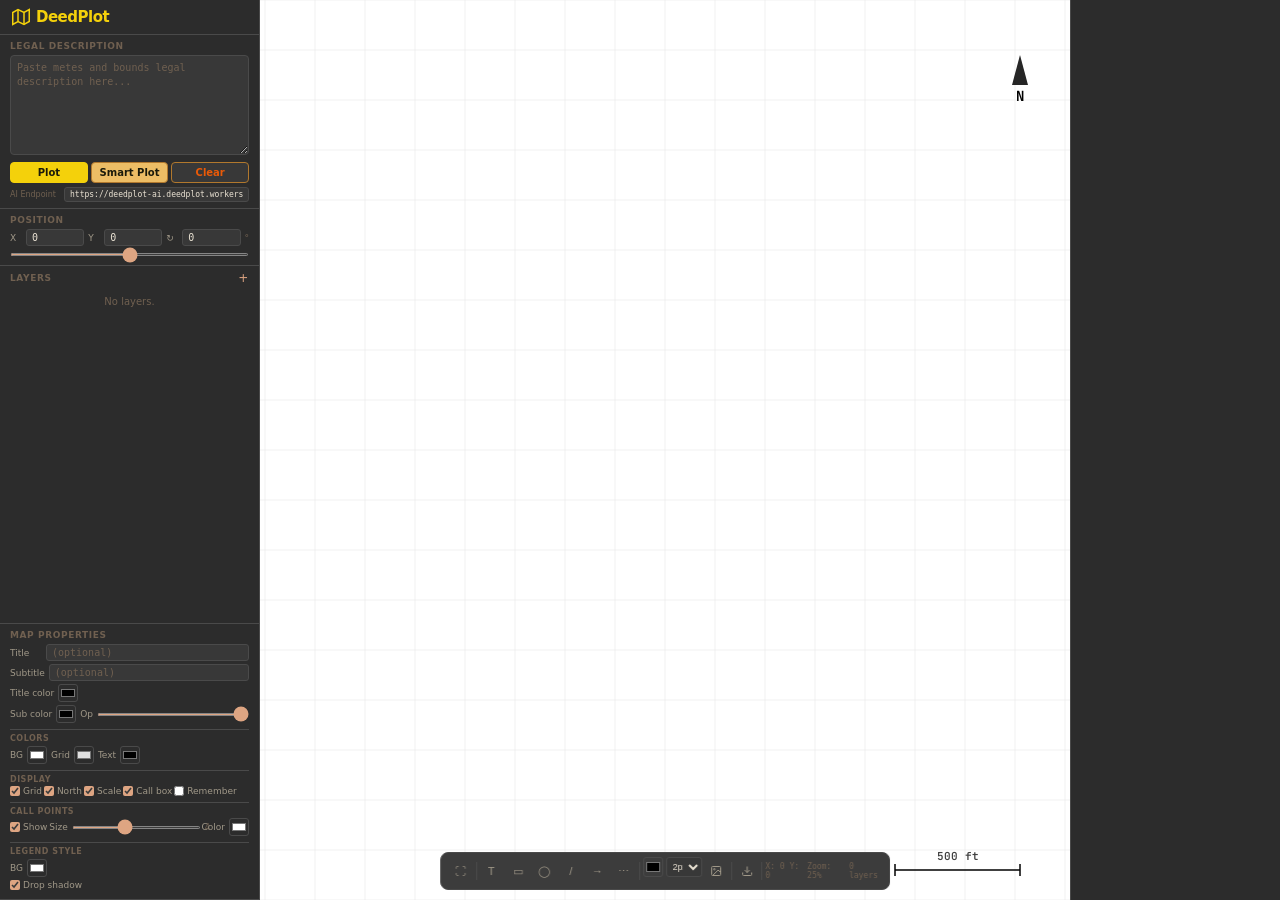
<file: index.html>
<!doctype html>
<html lang="en">
  <head>
    <meta charset="UTF-8" />
    <meta name="viewport" content="width=device-width, initial-scale=1.0" />
    <title>DeedPlot — Metes &amp; Bounds Parcel Plotter</title>
    <link rel="preconnect" href="https://fonts.googleapis.com">
    <link rel="preconnect" href="https://fonts.gstatic.com" crossorigin>
    <link href="https://fonts.googleapis.com/css2?family=Inter:wght@100;400;600;700;900&family=JetBrains+Mono:wght@400;700&family=Merriweather:ital,wght@0,400;0,700;1,400&family=Oswald:wght@400;600;700&family=Playfair+Display:ital,wght@0,400;0,700;1,400&family=Raleway:wght@100;400;600;700;900&family=Source+Sans+3:ital,wght@0,400;0,600;0,700;1,400&family=Nunito:wght@400;600;700;900&family=PT+Serif:ital,wght@0,400;0,700;1,400&family=Fira+Code:wght@400;700&family=Lora:ital,wght@0,400;0,700;1,400&family=Roboto+Slab:wght@100;400;700;900&display=swap" rel="stylesheet">
    <style>
      :root {
        --dp-bg: #2c2c2c;
        --dp-bg2: #333;
        --dp-bg3: #3a3a3a;
        --dp-field: #383838;
        --dp-border: #6b5b5b;
        --dp-border-lt: #4a4a4a;
        --dp-text: #ebe3d4;
        --dp-text2: #a09888;
        --dp-text3: #706050;
        --dp-icon: #dea582;
        --dp-accent: #f4d10b;
        --dp-accent2: #7ff40b;
        --dp-btn-primary: #f4d10b;
        --dp-btn-secondary: #7ff40b;
        --dp-btn-text: #f9ce4b;
        --dp-danger: #ef4444;
      }
      * {
        margin: 0;
        padding: 0;
        box-sizing: border-box;
      }
      body {
        font-family:
          -apple-system, "SF Pro Text", "SF Pro", system-ui, sans-serif;
        background: var(--dp-bg);
        color: var(--dp-text);
        overflow: hidden;
        height: 100vh;
        font-size: 11px;
      }
      .app {
        display: grid;
        grid-template-columns: 260px 1fr 210px;
        grid-template-rows: 1fr;
        height: 100vh;
      }

      /* LEFT PANEL */
      .lp {
        background: var(--dp-bg);
        border-right: 1px solid var(--dp-border-lt);
        display: flex;
        flex-direction: column;
        overflow-y: auto; /* Allow scrolling */
        overflow-x: hidden;
      }
      .lp-logo {
        padding: 8px 12px;
        font-weight: 800;
        font-size: 15px;
        color: var(--dp-accent);
        letter-spacing: -0.5px;
        border-bottom: 1px solid var(--dp-border-lt);
        display: flex;
        align-items: center;
        gap: 6px;
        flex-shrink: 0;
      }
      .lp-logo svg {
        width: 18px;
        height: 18px;
      }
      .lp-logo span {
        font-size: 9px;
        color: var(--dp-text3);
        font-weight: 400;
        margin-left: auto;
      }

      /* Sections */
      .sec {
        padding: 6px 10px;
        border-bottom: 1px solid var(--dp-border-lt);
      }
      .sec-t {
        font-size: 9px;
        font-weight: 600;
        text-transform: uppercase;
        letter-spacing: 0.6px;
        color: var(--dp-text3);
        margin-bottom: 4px;
        display: flex;
        align-items: center;
        justify-content: space-between;
      }
      .sec-t .sec-plus {
        color: var(--dp-icon);
        cursor: pointer;
        font-size: 12px;
        font-weight: 400;
        line-height: 1;
      }
      .sec-flex {
        flex: 1;
        overflow-y: auto;
        display: flex;
        flex-direction: column;
      }
      .sec-flex::-webkit-scrollbar {
        width: 3px;
      }
      .sec-flex::-webkit-scrollbar-thumb {
        background: var(--dp-border-lt);
        border-radius: 2px;
      }

      /* Inputs */
      .ta {
        width: 100%;
        background: var(--dp-field);
        border: 1px solid var(--dp-border-lt);
        border-radius: 4px;
        padding: 5px 6px;
        font-family: "SF Mono", Menlo, monospace;
        font-size: 10px;
        color: var(--dp-text);
        resize: vertical;
        outline: none;
        line-height: 1.4;
        min-height: 100px;
      }
      .ta:focus {
        border-color: var(--dp-icon);
      }
      .ta::placeholder {
        color: var(--dp-text3);
      }
      .ir {
        display: flex;
        align-items: center;
        gap: 4px;
        margin-top: 3px;
      }
      .ir label {
        font-size: 9px;
        color: var(--dp-text2);
        min-width: 12px;
        flex-shrink: 0;
      }
      .inp {
        flex: 1;
        background: var(--dp-field);
        border: 1px solid var(--dp-border-lt);
        border-radius: 3px;
        padding: 2px 5px;
        font-family: "SF Mono", Menlo, monospace;
        font-size: 10px;
        color: var(--dp-text);
        outline: none;
        min-width: 0;
      }
      .inp:focus {
        border-color: var(--dp-icon);
      }
      .inp::placeholder {
        color: var(--dp-text3);
      }
      input[type="color"] {
        width: 20px;
        height: 18px;
        border: 1px solid var(--dp-border-lt);
        border-radius: 3px;
        background: none;
        cursor: pointer;
        padding: 0;
        flex-shrink: 0;
      }
      input[type="range"] {
        flex: 1;
        accent-color: var(--dp-icon);
        height: 3px;
      }
      select.inp {
        appearance: auto;
        cursor: pointer;
      }
      .ck {
        display: inline-flex;
        align-items: center;
        gap: 3px;
        font-size: 9px;
        color: var(--dp-text2);
        cursor: pointer;
        white-space: nowrap;
      }
      .ck input {
        width: 10px;
        height: 10px;
        accent-color: var(--dp-icon);
      }

      /* Buttons */
      .br {
        display: flex;
        gap: 3px;
        margin-top: 4px;
      }
      .bt {
        padding: 4px 0;
        border-radius: 4px;
        border: 1px solid transparent;
        font-size: 10px;
        font-weight: 600;
        cursor: pointer;
        text-align: center;
        flex: 1;
        font-family: inherit;
      }
      .bt-plot {
        background: var(--dp-btn-primary);
        color: #1a1a0a;
        border-color: var(--dp-btn-primary);
      }
      .bt-ai {
        background: #ecbd65;
        color: #1a1a0a;
        border-color: #b1782d;
      }
      .bt-x {
        background: var(--dp-field);
        color: #e95a08;
        border-color: #b1782d;
      }
      .bt:hover {
        filter: brightness(1.1);
      }
      .btn {
        font-size: 10px;
        font-weight: 500;
        padding: 3px 8px;
        border: 1px solid var(--dp-border-lt);
        border-radius: 4px;
        background: var(--dp-field);
        color: var(--dp-text);
        cursor: pointer;
        display: inline-flex;
        align-items: center;
        gap: 3px;
        white-space: nowrap;
        font-family: inherit;
      }
      .btn:hover {
        border-color: var(--dp-text3);
        background: var(--dp-bg3);
      }
      .btn.sm {
        padding: 2px 5px;
        font-size: 9px;
      }
      .btn.danger {
        border-color: var(--dp-danger);
        color: var(--dp-danger);
      }
      .btn.danger:hover {
        background: var(--dp-danger);
        color: #fff;
      }

      /* Layer items */
      .ly {
        background: var(--dp-field);
        border: 1px solid var(--dp-border-lt);
        border-radius: 4px;
        padding: 4px 6px;
        margin-bottom: 3px;
        cursor: pointer;
        transition: border-color 0.12s;
      }
      .ly:hover {
        border-color: var(--dp-text3);
      }
      .ly.active {
        border-color: var(--dp-icon);
        background: #3a3028;
      }
      .ly-h {
        display: flex;
        align-items: center;
        gap: 4px;
      }
      .ly-dot {
        width: 8px;
        height: 8px;
        border-radius: 2px;
        flex-shrink: 0;
      }
      .ly-nm {
        font-size: 10px;
        font-weight: 600;
        flex: 1;
        color: var(--dp-text);
        overflow: hidden;
        text-overflow: ellipsis;
        white-space: nowrap;
      }
      .ly-btns {
        display: flex;
        gap: 1px;
      }
      .ly-btns button {
        background: none;
        border: none;
        color: var(--dp-text3);
        font-size: 9px;
        cursor: pointer;
        padding: 0 2px;
        line-height: 1;
      }
      .ly-btns button:hover {
        color: var(--dp-text);
      }
      .ly-meta {
        font-family: "SF Mono", Menlo, monospace;
        font-size: 8px;
        color: var(--dp-text3);
        margin-top: 1px;
        padding-left: 12px;
      }

      /* CANVAS */
      .cv {
        position: relative;
        overflow: hidden;
        background: var(--dp-bg);
        cursor: grab;
      }
      .cv:active {
        cursor: grabbing;
      }
      .cv canvas {
        position: absolute;
        top: 0;
        left: 0;
      }

      /* RIGHT PANEL */
      .rp {
        background: var(--dp-bg);
        border-left: 1px solid var(--dp-border-lt);
        display: flex;
        flex-direction: column;
        overflow-y: auto;
      }
      .rp::-webkit-scrollbar {
        width: 3px;
      }
      .rp::-webkit-scrollbar-thumb {
        background: var(--dp-border-lt);
        border-radius: 2px;
      }
      .rp-title {
        font-size: 10px;
        font-weight: 600;
        color: var(--dp-icon);
        padding: 6px 10px;
        border-bottom: 1px solid var(--dp-border-lt);
        text-transform: uppercase;
        letter-spacing: 0.5px;
      }
      .sec-label {
        font-size: 8px;
        font-weight: 600;
        text-transform: uppercase;
        letter-spacing: 0.5px;
        color: var(--dp-text3);
        margin-top: 6px;
        margin-bottom: 2px;
        padding-top: 4px;
        border-top: 1px solid var(--dp-border-lt);
      }

      /* Floating toolbar */
      .ftb {
        position: absolute;
        bottom: 10px;
        left: 50%;
        transform: translateX(-50%);
        display: flex;
        gap: 3px;
        background: rgba(44, 44, 44, 0.92);
        padding: 4px 8px;
        border-radius: 8px;
        border: 1px solid var(--dp-border-lt);
        z-index: 15;
        backdrop-filter: blur(6px);
      }
      .ftb-b {
        width: 28px;
        height: 28px;
        border-radius: 5px;
        border: none;
        background: transparent;
        color: var(--dp-text2);
        font-size: 11px;
        cursor: pointer;
        display: flex;
        align-items: center;
        justify-content: center;
        position: relative;
      }
      .ftb-b:hover {
        background: var(--dp-bg3);
        color: var(--dp-text);
      }
      .ftb-b.on {
        background: var(--dp-icon);
        color: #1a1a0a;
      }
      .ftb-sep {
        width: 1px;
        height: 18px;
        background: var(--dp-border-lt);
        align-self: center;
      }
      .ftb-dd {
        position: absolute;
        bottom: 34px;
        left: 50%;
        transform: translateX(-50%);
        background: var(--dp-bg);
        border: 1px solid var(--dp-border-lt);
        border-radius: 6px;
        padding: 3px;
        min-width: 120px;
        display: none;
        z-index: 20;
      }
      .ftb-dd.show {
        display: block;
      }
      .ftb-dd-item {
        padding: 4px 8px;
        font-size: 10px;
        color: var(--dp-text2);
        cursor: pointer;
        border-radius: 3px;
        white-space: nowrap;
      }
      .ftb-dd-item:hover {
        background: var(--dp-bg3);
        color: var(--dp-text);
      }

      /* Status bar (inside floating toolbar) */
      .stat {
        font-family: "SF Mono", Menlo, monospace;
        font-size: 8px;
        color: var(--dp-text3);
        display: flex;
        align-items: center;
        gap: 6px;
      }

      /* Toast */
      .toast {
        position: fixed;
        bottom: 52px;
        right: 20px;
        background: var(--dp-bg3);
        border: 1px solid var(--dp-border-lt);
        border-radius: 6px;
        padding: 8px 14px;
        font-size: 11px;
        color: var(--dp-text);
        box-shadow: 0 4px 20px rgba(0, 0, 0, 0.4);
        transform: translateY(20px);
        opacity: 0;
        transition: all 0.3s;
        z-index: 1000;
        pointer-events: none;
      }
      .toast.show {
        transform: translateY(0);
        opacity: 1;
      }
      kbd {
        background: var(--dp-field);
        border: 1px solid var(--dp-border-lt);
        border-radius: 2px;
        padding: 0 3px;
        font-family: "SF Mono", Menlo, monospace;
        font-size: 9px;
        color: var(--dp-text3);
      }
      .help-text {
        font-size: 8px;
        color: var(--dp-text3);
        margin-top: 3px;
        line-height: 1.4;
      }

      /* Popovers */
      .popover {
        position: fixed;
        background: var(--dp-bg);
        border: 1px solid var(--dp-border-lt);
        border-radius: 4px;
        padding: 8px;
        z-index: 1000;
        box-shadow: 0 2px 8px rgba(0,0,0,0.15);
        max-height: 80vh;
        overflow-y: auto;
        display: none;
      }
      .popover.show {
        display: block;
      }

      /* Call table */
      .call-table {
        width: 100%;
        border-collapse: collapse;
        margin-top: 4px;
      }
      .call-table th {
        font-family: "SF Mono", Menlo, monospace;
        font-size: 8px;
        font-weight: 600;
        text-transform: uppercase;
        letter-spacing: 0.3px;
        color: var(--dp-text3);
        text-align: left;
        padding: 2px 4px;
        border-bottom: 1px solid var(--dp-border-lt);
      }
      .call-table td {
        font-family: "SF Mono", Menlo, monospace;
        font-size: 9px;
        padding: 2px 4px;
        color: var(--dp-text2);
        border-bottom: 1px solid rgba(74, 74, 74, 0.2);
      }
      .call-table tr:hover td {
        color: var(--dp-text);
        background: rgba(222, 165, 130, 0.05);
      }
      .call-num {
        color: var(--dp-icon);
        font-weight: 600;
      }

      /* Panels - for collapsible sections */
      .panel {
        border-bottom: 1px solid var(--dp-border-lt);
      }
      .panel-header {
        padding: 6px 10px;
        font-size: 9px;
        font-weight: 600;
        text-transform: uppercase;
        letter-spacing: 0.6px;
        color: var(--dp-text3);
        cursor: pointer;
        display: flex;
        align-items: center;
        justify-content: space-between;
        user-select: none;
      }
      .panel-header:hover {
        color: var(--dp-text);
      }
      .panel-header .chevron {
        transition: transform 0.2s;
        font-size: 8px;
      }
      .panel-header.collapsed .chevron {
        transform: rotate(-90deg);
      }
      .panel-body {
        padding: 0 10px 6px;
      }
      .panel-body.collapsed {
        display: none;
      }

      /* Hidden elements */
      .hidden {
        display: none !important;
      }
/* ═══ ANNOTATION MODAL ═══ */
.anno-overlay {
  position: fixed;
  inset: 0;
  background: rgba(0,0,0,0.55);
  display: none;
  align-items: center;
  justify-content: center;
  z-index: 200;
}
.anno-overlay.show { display: flex; }

.anno-modal {
  width: 380px;
  max-height: 90vh;
  background: #2C2C2C;
  border-radius: 20px;
  border: 1px solid #000;
  display: flex;
  flex-direction: column;
  overflow: hidden;
  font-family: -apple-system, 'SF Pro Text', system-ui, sans-serif;
}
.anno-modal-header {
  display: flex;
  justify-content: space-between;
  align-items: center;
  padding: 10px 20px;
  flex-shrink: 0;
}
.anno-modal-header .spacer { width: 26px; }
.anno-modal-header .title {
  font-size: 20px;
  font-weight: 700;
  color: #EBE3D4;
}
.anno-close-btn {
  width: 26px; height: 26px;
  background: none; border: none; cursor: pointer;
  display: flex; align-items: center; justify-content: center;
}
.anno-close-btn svg { stroke: #E8BF1B; }
.anno-modal-divider { height: 1px; background: #E8BF1B; flex-shrink: 0; }

.anno-modal-body {
  padding: 12px 16px 16px;
  display: flex; flex-direction: column; gap: 8px;
  overflow-y: auto;
}

.anno-textarea {
  background: #EBE3D4;
  border-radius: 8px; border: 1px solid #000;
  padding: 12px; min-height: 160px;
  color: #000; font-size: 18px;
  outline: none; resize: none; width: 100%;
  line-height: 1.4; font-family: 'Inter', sans-serif;
}

.anno-control-row { display: flex; justify-content: space-between; align-items: flex-end; }

.anno-color-group label {
  display: block; font-size: 11px; color: #EBE3D4;
  margin-bottom: 2px; margin-left: 4px;
}
.anno-color-control { display: flex; gap: 2px; position: relative; }
.anno-swatch-area {
  display: flex; align-items: center;
  background: #383838; border-radius: 4px 0 0 4px;
  padding: 3px 8px 3px 6px; gap: 5px;
  cursor: pointer; position: relative;
}
.anno-swatch-area:hover { background: #444; }
.anno-color-dot {
  width: 14px; height: 14px; border-radius: 50%;
  border: 1px solid #555; flex-shrink: 0;
}
.anno-color-hex {
  font-size: 12px; font-family: 'SF Mono', Menlo, monospace; color: #EBE3D4;
}
.anno-swatch-area input[type="color"] {
  position: absolute; inset: 0; opacity: 0;
  width: 100%; height: 100%; cursor: pointer; border: none;
}
.anno-opacity-btn {
  background: #383838; border-radius: 0 4px 4px 0;
  padding: 3px 6px; border: none; cursor: pointer;
  color: #EBE3D4; font-size: 12px; font-family: inherit;
}
.anno-opacity-btn:hover { background: #444; }
.anno-opacity-popup {
  position: absolute; top: calc(100% + 4px); left: 0;
  background: #333; border: 1px solid #555; border-radius: 6px;
  padding: 8px 10px; z-index: 210; display: none; width: 140px;
}
.anno-opacity-popup.show { display: flex; align-items: center; gap: 6px; }
.anno-opacity-popup input[type="range"] { flex: 1; accent-color: #E8BF1B; height: 3px; }
.anno-opacity-popup span { font-size: 11px; color: #EBE3D4; min-width: 30px; text-align: right; }

.anno-post-btn {
  border: 2px solid #E8BF1B; border-radius: 16px;
  padding: 4px 18px; background: none; cursor: pointer;
  color: #E8BF1B; font-size: 16px; font-weight: 700;
  font-family: inherit; transition: background 0.15s;
}
.anno-post-btn:hover { background: rgba(232,191,27,0.12); }

.anno-bg-row { display: flex; align-items: flex-end; gap: 8px; }
.anno-bg-toggle {
  display: flex; align-items: center; gap: 4px;
  font-size: 11px; color: #EBE3D4; cursor: pointer; margin-bottom: 2px;
}
.anno-bg-toggle input { width: 12px; height: 12px; accent-color: #E8BF1B; }

.anno-dropdown-wrap { position: relative; }
.anno-dropdown-btn {
  display: flex; align-items: center; justify-content: space-between;
  width: 100%; background: transparent;
  border: 1px solid #EBE3D4; border-radius: 5px;
  padding: 6px 10px; cursor: pointer;
  color: #EBE3D4; font-family: inherit; font-size: 15px; text-align: left;
}
.anno-dropdown-btn:hover { background: rgba(235,227,212,0.06); }
.anno-dropdown-btn.open { border-color: #E8BF1B; }
.anno-dropdown-btn svg { flex-shrink: 0; transition: transform 0.15s; }
.anno-dropdown-btn.open svg { transform: rotate(180deg); }

.anno-dropdown-menu {
  position: absolute; left: 0; right: 0;
  background: #333; border: 1px solid #555; border-radius: 6px;
  padding: 4px 0; z-index: 210; display: none;
  max-height: 220px; overflow-y: auto;
}
.anno-dropdown-menu.above { bottom: calc(100% + 4px); }
.anno-dropdown-menu.show { display: block; }
.anno-dropdown-menu::-webkit-scrollbar { width: 4px; }
.anno-dropdown-menu::-webkit-scrollbar-thumb { background: #555; border-radius: 2px; }
.anno-dropdown-item {
  padding: 6px 14px; font-size: 14px; color: #EBE3D4;
  cursor: pointer; white-space: nowrap;
}
.anno-dropdown-item:hover { background: rgba(232,191,27,0.15); }
.anno-dropdown-sep { height: 1px; background: #555; margin: 4px 10px; }

.anno-font-row { display: flex; gap: 6px; }
.anno-font-row .anno-dropdown-wrap:first-child { flex: 1; }
.anno-font-row .anno-dropdown-wrap:last-child { width: 75px; }
.anno-font-row .anno-dropdown-btn { font-size: 13px; padding: 5px 8px; }

/* ═══ DELETE CTA ═══ */
.anno-delete-cta {
  position: absolute;
  display: none;
  align-items: center;
  gap: 6px;
  background: #333;
  border: 1px solid #555;
  border-radius: 20px;
  padding: 5px 12px 5px 6px;
  z-index: 60;
  cursor: pointer;
  white-space: nowrap;
  transform: translate(-50%, -100%);
  margin-top: -8px;
  box-shadow: 0 2px 8px rgba(0,0,0,0.4);
}
.anno-delete-cta.show { display: flex; }
.anno-delete-cta:hover { background: #3a3a3a; }
.anno-delete-cta .x-icon {
  width: 20px; height: 20px;
  background: #E8BF1B;
  border-radius: 50%;
  display: flex; align-items: center; justify-content: center;
  flex-shrink: 0;
}
.anno-delete-cta .x-icon svg { stroke: #1a1a0a; }
.anno-delete-cta span {
  font-size: 14px; font-weight: 600; color: #EBE3D4;
}
/* ═══ DROP SHADOW MODAL ═══ */
.ds-overlay {
  position: fixed; inset: 0;
  background: rgba(0,0,0,0.55);
  display: none;
  z-index: 200;
}
.ds-overlay.show { display: block; }

.ds-modal {
  width: 420px;
  background: #2C2C2C;
  border-radius: 20px;
  border: 1px solid #000;
  display: flex;
  flex-direction: column;
  overflow: hidden;
  position: absolute;
}
.ds-modal-header {
  display: flex;
  justify-content: space-between;
  align-items: center;
  padding: 10px 20px;
  cursor: grab;
  user-select: none;
}
.ds-modal-header:active { cursor: grabbing; }
.ds-modal-header .spacer { width: 26px; }
.ds-modal-header .title {
  font-size: 22px; font-weight: 800; color: #EBE3D4;
}
.ds-close-btn {
  width: 26px; height: 26px;
  background: none; border: none; cursor: pointer;
  display: flex; align-items: center; justify-content: center;
}
.ds-close-btn svg { stroke: #E8BF1B; }
.ds-modal-divider { height: 2px; background: #E8BF1B; margin: 0 8px; }

.ds-modal-body {
  padding: 14px 18px 20px;
  display: flex; flex-direction: column; gap: 12px;
}

.ds-slider-group {
  display: flex; flex-direction: column; gap: 3px;
}
.ds-slider-label {
  font-size: 13px; color: #f4e2e2; font-weight: 400;
}
.ds-slider-row {
  display: flex; align-items: center; gap: 10px;
}
.ds-slider-row input[type="range"] {
  flex: 1; height: 8px;
  -webkit-appearance: none; appearance: none;
  background: linear-gradient(90deg, #E8BF1B var(--pct, 50%), #8b8585 var(--pct, 50%));
  border-radius: 20px; border: 1px solid #1e1e1e;
  outline: none; cursor: pointer;
}
.ds-slider-row input[type="range"]::-webkit-slider-thumb {
  -webkit-appearance: none; appearance: none;
  width: 18px; height: 18px;
  background: #e86d15; border-radius: 50%;
  border: 0.5px solid #000; cursor: pointer;
}
.ds-slider-row input[type="range"]::-moz-range-thumb {
  width: 18px; height: 18px;
  background: #e86d15; border-radius: 50%;
  border: 0.5px solid #000; cursor: pointer;
}
.ds-slider-val {
  font-size: 13px; color: #EBE3D4;
  background: #383838; border-radius: 4px;
  padding: 2px 6px; text-align: center;
  border: 1px solid transparent;
  outline: none; font-family: inherit; width: 56px;
}
.ds-slider-val:focus {
  border-color: #E8BF1B; background: #2C2C2C;
}

.ds-remove-btn {
  background: #E8BF1B; color: #1a1a0a;
  border: none; border-radius: 6px;
  padding: 5px 18px; font-size: 13px;
  font-weight: 700; cursor: pointer; font-family: inherit;
}
.ds-remove-btn:hover { filter: brightness(1.1); }
/* ═══ IMAGE MODAL ═══ */
.img-overlay {
  position: fixed; inset: 0;
  background: rgba(0,0,0,0.55);
  display: none;
  z-index: 200;
}
.img-overlay.show { display: block; }

.img-modal {
  width: 420px;
  background: #2C2C2C;
  border-radius: 20px;
  border: 1px solid #000;
  display: flex;
  flex-direction: column;
  overflow: hidden;
  position: absolute;
}
.img-modal-header {
  display: flex;
  justify-content: space-between;
  align-items: center;
  padding: 10px 20px;
  cursor: grab;
  user-select: none;
}
.img-modal-header:active { cursor: grabbing; }
.img-modal-header .spacer { width: 26px; }
.img-modal-header .title {
  font-size: 22px; font-weight: 800; color: #EBE3D4;
}
.img-close-btn {
  width: 26px; height: 26px;
  background: none; border: none; cursor: pointer;
  display: flex; align-items: center; justify-content: center;
}
.img-close-btn svg { stroke: #E8BF1B; }
.img-modal-divider { height: 2px; background: #E8BF1B; margin: 0 8px; }

.img-modal-body {
  padding: 14px 18px 20px;
  display: flex; flex-direction: column; gap: 14px;
}

.img-row {
  display: flex; align-items: center; gap: 8px;
}
.img-row-label {
  font-size: 13px; color: #EBE3D4; font-weight: 400; min-width: 30px;
}
.img-thumb {
  width: 18px; height: 18px;
  background: #d9d9d9; border: 0.5px solid #000;
  flex-shrink: 0; background-size: cover; background-position: center;
}
.img-thumb.has-img { border-color: #E8BF1B; }
.img-name {
  font-size: 13px; color: #EBE3D4;
  flex: 1; overflow: hidden; text-overflow: ellipsis; white-space: nowrap;
}
.img-opacity-val {
  font-size: 13px; color: #EBE3D4;
  background: #383838; border-radius: 4px;
  padding: 2px 6px; min-width: 40px; text-align: center;
  border: 1px solid transparent;
  outline: none; font-family: inherit; width: 52px;
}
.img-opacity-val:focus {
  border-color: #E8BF1B; background: #2C2C2C;
}

.img-icon-btn {
  width: 26px; height: 26px;
  border-radius: 50%;
  border: 1px solid #EBE3D4;
  background: none;
  cursor: pointer;
  display: flex; align-items: center; justify-content: center;
  flex-shrink: 0;
  transition: background 0.12s;
}
.img-icon-btn:hover { background: rgba(235,227,212,0.1); }
.img-icon-btn svg { stroke: #fff; fill: none; }
.img-icon-btn.eye-btn.off { opacity: 0.4; }

.img-slider-group { display: flex; flex-direction: column; gap: 3px; }
.img-slider-label { font-size: 13px; color: #f4e2e2; font-weight: 400; }
.img-slider-row { display: flex; align-items: center; gap: 10px; }
.img-slider-row input[type="range"] {
  flex: 1; height: 8px;
  -webkit-appearance: none; appearance: none;
  background: linear-gradient(90deg, #E8BF1B var(--pct, 50%), #8b8585 var(--pct, 50%));
  border-radius: 20px; border: 1px solid #1e1e1e;
  outline: none; cursor: pointer;
}
.img-slider-row input[type="range"]::-webkit-slider-thumb {
  -webkit-appearance: none; appearance: none;
  width: 18px; height: 18px;
  background: #e86d15; border-radius: 50%;
  border: 0.5px solid #000; cursor: pointer;
}
.img-slider-row input[type="range"]::-moz-range-thumb {
  width: 18px; height: 18px;
  background: #e86d15; border-radius: 50%;
  border: 0.5px solid #000; cursor: pointer;
}
.img-slider-val {
  font-size: 13px; color: #EBE3D4;
  background: #383838; border-radius: 4px;
  padding: 2px 6px; text-align: center;
  border: 1px solid transparent;
  outline: none; font-family: inherit; width: 72px;
}
.img-slider-val:focus {
  border-color: #E8BF1B; background: #2C2C2C;
}
.img-hidden-input { display: none; }
    </style>
  </head>
  <body>
    <div class="app">
      <!-- LEFT PANEL -->

      <div class="lp">
        <div class="lp-logo">
          <svg
            viewBox="0 0 24 24"
            fill="none"
            stroke="currentColor"
            stroke-width="2"
          >
            <polygon points="1 6 1 22 8 18 16 22 23 18 23 2 16 6 8 2 1 6" />
            <line x1="8" y1="2" x2="8" y2="18" />
            <line x1="16" y1="6" x2="16" y2="22" />
          </svg>
          DeedPlot
        </div>

        <div class="sec">
          <div class="sec-t">Legal description</div>
          <textarea
            class="ta"
            id="deedInput"
            placeholder="Paste metes and bounds legal description here..."
          ></textarea>
          <div class="br">
            <button class="bt bt-plot" onclick="parseDeed()">Plot</button>
            <button class="bt bt-ai" onclick="aiSmartPlot()" id="aiPlotBtn">
              Smart Plot
            </button>
            <button
              class="bt bt-x"
              onclick="
                document.getElementById('deedInput').value = '';
                clearTracts();
              "
            >
              Clear
            </button>
          </div>
          <div
            id="aiWarnings"
            style="
              display: none;
              margin-top: 4px;
              background: rgba(255, 180, 50, 0.08);
              border: 1px solid rgba(255, 180, 50, 0.2);
              border-radius: 4px;
              padding: 5px 6px;
              font-size: 9px;
              line-height: 1.4;
              color: #f0c050;
              max-height: 80px;
              overflow-y: auto;
            "
          ></div>
          <div class="ir" style="margin-top: 4px">
            <label
              style="min-width: 50px; font-size: 8px; color: var(--dp-text3)"
              >AI Endpoint</label
            ><input
              class="inp"
              id="aiEndpoint"
              value="https://deedplot-ai.deedplot.workers.dev"
              style="font-size: 8px"
              oninput="localStorage.setItem('deedplot_ai_url', this.value)"
            />
          </div>
        </div>

        <div class="sec">
          <div class="sec-t">Position</div>
          <div class="ir">
            <label>X</label
            ><input
              class="inp"
              id="propPobX"
              type="number"
              step="0.01"
              value="0"
              onchange="updatePOB()"
              style="width: 60px"
            /><label>Y</label
            ><input
              class="inp"
              id="propPobY"
              type="number"
              step="0.01"
              value="0"
              onchange="updatePOB()"
              style="width: 60px"
            /><label>↻</label
            ><input
              class="inp"
              id="propTractRotVal"
              type="number"
              step="0.1"
              value="0"
              style="width: 36px"
              onchange="updateTractRotation(+this.value)"
            /><span style="font-size: 9px; color: var(--dp-text3)">°</span>
          </div>
          <input
            type="range"
            id="propTractRot"
            min="-180"
            max="180"
            value="0"
            step="0.5"
            oninput="updateTractRotation(+this.value)"
            style="width: 100%; margin-top: 3px"
          />
        </div>

        <div class="sec sec-flex">
          <div class="sec-t">
            Layers
            <span
              class="sec-plus"
              onclick="addEmptyLayer()"
              title="Add empty layer"
              >+</span
            >
          </div>
          <div id="tractList">
            <div
              style="
                color: var(--dp-text3);
                font-size: 10px;
                padding: 8px 0;
                text-align: center;
              "
            >
              No layers.
            </div>
          </div>
        </div>

        <!-- MAP PROPERTIES SECTION (MOVED TO LEFT SIDEBAR) -->
        <div class="sec">
          <div class="sec-t">Map Properties</div>
          <div class="ir">
            <label style="min-width: 32px">Title</label>
            <input
              class="inp"
              id="mapTitle"
              placeholder="(optional)"
              oninput="redraw()"
            />
          </div>
          <div class="ir">
            <label style="min-width: 32px">Subtitle</label>
            <input
              class="inp"
              id="mapSubtitle"
              placeholder="(optional)"
              oninput="redraw()"
            />
          </div>

          <div class="ir">
            <label>Title color</label>
            <input
              type="color"
              id="titleColor"
              value="#000000"
              oninput="redraw()"
            />
          </div>
          <div class="ir">
            <label>Sub color</label>
            <input
              type="color"
              id="subColor"
              value="#000000"
              oninput="redraw()"
            />
            <label>Op</label>
            <input
              type="range"
              id="subAlpha"
              min="0"
              max="100"
              value="100"
              oninput="redraw()"
              style="width: 40px"
            />
          </div>

          <div class="sec-label">Colors</div>
          <div class="ir">
            <label>BG</label>
            <input type="color" id="mapBg" value="#ffffff" oninput="redraw()" />
            <label>Grid</label>
            <input
              type="color"
              id="mapGrid"
              value="#e0e0e0"
              oninput="redraw()"
            />
            <label>Text</label>
            <input
              type="color"
              id="mapTextColor"
              value="#000000"
              oninput="redraw()"
            />
          </div>
          <div class="sec-label">Display</div>
          <div
            style="display: flex; flex-wrap: wrap; gap: 2px; margin-top: 2px"
          >
            <label class="ck">
              <input
                type="checkbox"
                id="mapShowGrid"
                checked
                onchange="redraw()"
              />
              Grid
            </label>
            <label class="ck">
              <input
                type="checkbox"
                id="mapShowNorth"
                checked
                onchange="redraw()"
              />
              North
            </label>
            <label class="ck">
              <input
                type="checkbox"
                id="mapShowScale"
                checked
                onchange="redraw()"
              />
              Scale
            </label>
            <label class="ck">
              <input
                type="checkbox"
                id="mapShowLegend"
                checked
                onchange="redraw()"
              />
              Call box
            </label>
            <label class="ck">
              <input
                type="checkbox"
                id="mapSaveSettings"
                onchange="toggleSaveSettings(this.checked)"
              />
              Remember
            </label>
          </div>
          <div class="sec-label">Call Points</div>
          <div style="display:flex;flex-wrap:wrap;gap:2px;margin-top:2px;align-items:center">
            <label class="ck"
              ><input
                type="checkbox"
                id="cpShow"
                checked
                onchange="callPointStyle.show=this.checked;redraw()"
              />Show</label
            >
            <div class="ir" style="margin:0;flex:1;min-width:80px">
              <label>Size</label>
              <input
                type="range"
                id="cpRadius"
                min="0"
                max="10"
                value="4"
                step="1"
                oninput="callPointStyle.radius=+this.value;$('cpRadiusV').textContent=this.value;redraw()"
              />
              <span id="cpRadiusV" style="font-size:8px;color:var(--dp-text3);min-width:12px">4</span>
            </div>
            <div class="ir" style="margin:0">
              <label>Color</label>
              <input
                type="color"
                id="cpColor"
                value="#ffffff"
                oninput="callPointStyle.color=this.value;redraw()"
              />
            </div>
          </div>
          <div class="sec-label">Legend style</div>
          <div class="ir">
            <label>BG</label>
            <input
              type="color"
              id="legendBgColor"
              value="#ffffff"
              oninput="
                updateLegendStyle();
                redraw();
              "
            />
          </div>
          <label class="ck" style="margin-top: 3px">
            <input
              type="checkbox"
              id="legendDropShadow"
              checked
              onchange="
                updateLegendStyle();
                redraw();
              "
            />
            Drop shadow
          </label>
        </div>
      </div>

      <!-- END OF LEFT SIDEBAR -->

      <!-- CANVAS -->
      <div class="cv" id="canvasContainer">
        <canvas id="mapCanvas"></canvas>

        <!-- Floating toolbar -->
        <div class="ftb">
          <button class="ftb-b" onclick="fitToView()" title="Fit view">
            ⛶
          </button>
          <div class="ftb-sep"></div>
          <button
            class="ftb-b"
            onclick="openAnnoModal()"
            title="Add annotation"
          >
            T
          </button>
          <button
            class="ftb-b"
            onclick="toggleDrawMode('rect')"
            title="Draw rectangle"
            id="drawRectBtn"
          >
            ▭
          </button>
          <button
            class="ftb-b"
            onclick="toggleDrawMode('circle')"
            title="Draw circle"
            id="drawCircleBtn"
          >
            ◯
          </button>
          <button
            class="ftb-b"
            onclick="toggleDrawMode('line')"
            title="Draw line"
            id="drawLineBtn"
          >
            /
          </button>
          <button
            class="ftb-b"
            onclick="toggleDrawMode('arrow')"
            title="Draw arrow"
            id="drawArrowBtn"
          >
            →
          </button>
          <button
            class="ftb-b"
            onclick="toggleDrawMode('dashedLine')"
            title="Draw dashed line"
            id="drawDashedBtn"
          >
            ⋯
          </button>
          <div class="ftb-sep"></div>
          <input
            type="color"
            id="shapeColor"
            value="#000000"
            title="Shape color"
            style="width:20px;height:20px;border:1px solid var(--dp-border-lt);border-radius:3px;padding:0;cursor:pointer;vertical-align:middle"
          />
          <select
            id="shapeWidth"
            title="Shape line width"
            style="width:36px;height:20px;font-size:9px;background:var(--dp-field);color:var(--dp-text);border:1px solid var(--dp-border-lt);border-radius:3px;padding:0 2px;cursor:pointer;vertical-align:middle"
          >
            <option value="1">1px</option>
            <option value="2" selected>2px</option>
            <option value="3">3px</option>
            <option value="4">4px</option>
            <option value="5">5px</option>
          </select>
          <button
            class="ftb-b"
            onclick="toggleBgImageUI()"
            title="Background image"
            id="bgImgBtn"
          >
            <svg
              width="12"
              height="12"
              viewBox="0 0 24 24"
              fill="none"
              stroke="currentColor"
              stroke-width="2"
            >
              <rect x="3" y="3" width="18" height="18" rx="2" />
              <circle cx="8.5" cy="8.5" r="1.5" />
              <path d="M21 15l-5-5L5 21" />
            </svg>
          </button>
          <input
            type="file"
            id="bgInput"
            accept="image/*"
            onchange="loadBgImage(this)"
            style="display: none"
          />
          <input
            type="file"
            id="mabfInput"
            accept=".mabf"
            onchange="importMABF(this)"
            style="display: none"
          />
          <div class="ftb-sep"></div>
          <button
            class="ftb-b"
            onclick="toggleExportMenu()"
            title="Export / Import"
            id="exportMenuBtn"
          >
            <svg
              width="12"
              height="12"
              viewBox="0 0 24 24"
              fill="none"
              stroke="currentColor"
              stroke-width="2"
            >
              <path d="M21 15v4a2 2 0 01-2 2H5a2 2 0 01-2-2v-4" />
              <polyline points="7 10 12 15 17 10" />
              <line x1="12" y1="15" x2="12" y2="3" />
            </svg>
            <div class="ftb-dd" id="exportMenu">
              <div class="ftb-dd-item" onclick="exportPNG(false)">
                Export PNG
              </div>
              <div class="ftb-dd-item" onclick="exportPNG(true)">
                Export transparent PNG
              </div>
              <div class="ftb-dd-item" onclick="exportMABF()">Export .MABF</div>
              <div
                class="ftb-dd-item"
                style="
                  border-top: 1px solid var(--dp-border-lt);
                  margin-top: 2px;
                  padding-top: 4px;
                "
                onclick="document.getElementById('mabfInput').click()"
              >
                Import .MABF
              </div>
            </div>
          </button>
          <div class="ftb-sep"></div>
          <div class="stat">
            <span id="statusCoords">X: 0 Y: 0</span>
            <span id="statusZoom">25%</span>
            <span id="statusTracts">0 layers</span>
          </div>
        </div>


        <!-- Hidden checkbox for bgShow state (used by image modal) -->
        <input type="checkbox" id="bgShow" checked style="display:none"
          onchange="bgS.show=this.checked;redraw();">

      </div>

      <!-- RIGHT PANEL (context-sensitive) -->

      <div class="rp">

        <!-- Layer Properties (shown when a layer is selected) -->
        <div id="rpLayerProps" style="display: none">
          <div class="rp-title">Layer properties</div>
          <div class="sec">
            <div class="ir">
              <label style="min-width: 32px">Name</label
              ><input
                class="inp"
                id="propName"
                placeholder="(optional)"
                oninput="updateProp('name', this.value)"
              />
            </div>
            <div class="ir">
              <label style="min-width: 32px">Parcel ID</label
              ><input
                class="inp"
                id="propParcelId"
                placeholder="(optional)"
                oninput="updateProp('parcelId', this.value)"
              />
            </div>
          </div>
          <div class="sec">
            <div class="sec-label">Fill &amp; stroke</div>
            <div class="ir">
              <label>Fill</label
              ><input
                type="color"
                id="propFill"
                value="#CDDC39"
                oninput="updateProp('fillColor', this.value)"
              /><label>Op</label
              ><input
                type="range"
                id="propAlpha"
                min="0"
                max="100"
                value="65"
                oninput="updateProp('alpha', this.value / 100)"
                style="width: 50px"
              />
            </div>
            <div class="ir">
              <label>Stroke</label
              ><input
                type="color"
                id="propStroke"
                value="#000000"
                oninput="updateProp('strokeColor', this.value)"
              /><label>W</label
              ><input
                type="range"
                id="propStrokeW"
                min="0"
                max="8"
                value="3"
                oninput="updateProp('strokeWidth', +this.value)"
                style="width: 40px"
              /><span
                id="strokeWVal"
                style="font-size: 8px; color: var(--dp-text3)"
                >3</span
              >
            </div>
          </div>
          <div class="sec">
            <div class="sec-label">Name display</div>
            <div class="ir">
              <label>Color</label
              ><input
                type="color"
                id="propNameColor"
                value="#000000"
                oninput="updateProp('nameColor', this.value)"
              /><label>Sz</label
              ><input
                type="range"
                id="propNameSize"
                min="8"
                max="30"
                value="12"
                oninput="updateProp('nameSize', +this.value)"
                style="width: 40px"
              /><span
                id="nameSizeVal"
                style="font-size: 8px; color: var(--dp-text3)"
                >12</span
              >
            </div>
            <div class="ir">
              <label>BG</label
              ><input
                type="color"
                id="propNameBg"
                value="#ffffff"
                oninput="updateProp('nameBg', this.value)"
              /><label>Op</label
              ><input
                type="range"
                id="propNameBgA"
                min="0"
                max="100"
                value="0"
                oninput="updateProp('nameBgAlpha', this.value / 100)"
                style="width: 40px"
              /><label class="ck"
                ><input
                  type="checkbox"
                  id="propNameShowBg"
                  onchange="updateProp('nameShowBg', this.checked)"
                />
                BG</label
              >
            </div>
            <div class="sec">
              <div class="sec-label">Call box text color</div>
              <div class="ir">
                <label>Color</label
                ><input
                  type="color"
                  id="propLegendTextColor"
                  value="#000000"
                  oninput="updateProp('legendTextColor', this.value)"
                />
              </div>
            </div>
          </div>
          <div class="sec" style="display: none" id="pidDisplayStub">
            <div class="sec-label">Parcel ID display</div>
            <div class="ir">
              <label>Color</label
              ><input
                type="color"
                id="propPidColor"
                value="#000000"
                oninput="updateProp('pidColor', this.value)"
              /><label>Sz</label
              ><input
                type="range"
                id="propPidSize"
                min="8"
                max="36"
                value="17"
                oninput="updateProp('pidSize', +this.value)"
                style="width: 40px"
              /><span
                id="pidSizeVal"
                style="font-size: 8px; color: var(--dp-text3)"
                >17</span
              >
            </div>
            <div class="ir">
              <label>BG</label
              ><input
                type="color"
                id="propPidBg"
                value="#ffffff"
                oninput="updateProp('pidBg', this.value)"
              /><label>Op</label
              ><input
                type="range"
                id="propPidBgA"
                min="0"
                max="100"
                value="80"
                oninput="updateProp('pidBgAlpha', this.value / 100)"
                style="width: 40px"
              /><label class="ck"
                ><input
                  type="checkbox"
                  id="propPidShowBg"
                  onchange="updateProp('pidShowBg', this.checked)"
                />
                BG</label
              >
            </div>
          </div>
          <div class="sec">
            <div class="sec-label">Call labels</div>
            <div class="ir">
              <label>Color</label
              ><input
                type="color"
                id="propLabelColor"
                value="#000000"
                oninput="updateProp('labelColor', this.value)"
              /><label>Sz</label
              ><input
                type="range"
                id="propFontSize"
                min="6"
                max="28"
                value="12"
                oninput="updateProp('fontSize', +this.value)"
                style="width: 40px"
              /><span
                id="fontSizeVal"
                style="font-size: 8px; color: var(--dp-text3)"
                >12</span
              >
            </div>
            <div class="ir">
              <label>BG</label
              ><input
                type="color"
                id="propLabelBg"
                value="#ffffff"
                oninput="updateProp('labelBg', this.value)"
              /><label>Op</label
              ><input
                type="range"
                id="propLabelBgA"
                min="0"
                max="100"
                value="85"
                oninput="updateProp('labelBgAlpha', this.value / 100)"
                style="width: 40px"
              /><label class="ck"
                ><input
                  type="checkbox"
                  id="propShowLabelBg"
                  onchange="updateProp('showLabelBg', this.checked)"
                />
                BG</label
              >
            </div>
          </div>
          <div class="sec">
            <div class="sec-label">Leader lines</div>
            <div class="ir">
              <label>Color</label
              ><input
                type="color"
                id="propLeaderColor"
                value="#000000"
                oninput="updateProp('leaderColor', this.value)"
              /><label>W</label
              ><input
                type="range"
                id="propLeaderW"
                min="0.5"
                max="4"
                step="0.5"
                value="1"
                oninput="updateProp('leaderWidth', +this.value)"
                style="width: 30px"
              /><label>Op</label
              ><input
                type="range"
                id="propLeaderA"
                min="10"
                max="100"
                value="50"
                oninput="updateProp('leaderAlpha', this.value / 100)"
                style="width: 30px"
              />
            </div>
            <div class="ir">
              <label>End</label
              ><select
                class="inp"
                id="propLeaderEnd"
                onchange="updateProp('leaderEnd', this.value)"
                style="flex: 1"
              >
                <option value="diamond">◆ Diamond</option>
                <option value="circle">● Circle</option>
                <option value="triangle">▶ Triangle</option>
                <option value="triangle-rev">◀ Rev Tri</option>
                <option value="arrow">→ Arrow</option>
                <option value="none">None</option>
              </select>
            </div>
          </div>
          <div class="sec">
            <div class="sec-label">Display toggles</div>
            <div
              style="display: flex; flex-wrap: wrap; gap: 2px; margin-top: 2px"
            >
              <label class="ck"
                ><input
                  type="checkbox"
                  id="propLeaderLines"
                  checked
                  onchange="updateProp('leaderLines', this.checked)"
                />
                Leaders</label
              >
              <label class="ck"
                ><input
                  type="checkbox"
                  id="propShowBearings"
                  checked
                  onchange="updateProp('showBearings', this.checked)"
                />
                Bearings</label
              >
              <label class="ck"
                ><input
                  type="checkbox"
                  id="propShowDistances"
                  checked
                  onchange="updateProp('showDistances', this.checked)"
                />
                Distances</label
              >
              <label class="ck"
                ><input
                  type="checkbox"
                  id="propNumberCalls"
                  onchange="updateProp('numberCalls', this.checked)"
                />
                Numbers</label
              >
              <label class="ck"
                ><input
                  type="checkbox"
                  id="propHatch"
                  onchange="updateProp('hatching', this.checked)"
                />
                Hatch</label
              >
            </div>
          </div>
          <div class="sec">
            <div class="sec-label">Effects</div>
            <button
              onclick="openDsModal()"
              style="width:100%;margin-top:2px;padding:5px 0;border-radius:6px;border:none;background:#E8BF1B;color:#1a1a0a;font-size:11px;font-weight:700;cursor:pointer;font-family:inherit;"
            >
              Drop Shadow
            </button>
          </div>
          <div class="sec">
            <div class="sec-label">Annotations</div>
            <button
              onclick="openAnnoModal()"
              style="width:100%;margin-top:2px;padding:5px 0;border-radius:6px;border:none;background:#E8BF1B;color:#1a1a0a;font-size:11px;font-weight:700;cursor:pointer;font-family:inherit;"
            >
              Add Note
            </button>
          </div>
          <div class="sec">
            <div class="sec-label">Image</div>
            <button
              id="imgSettingsBtn"
              onclick="openImageModal()"
              style="width:100%;margin-top:2px;padding:5px 0;border-radius:6px;border:none;background:#E8BF1B;color:#1a1a0a;font-size:11px;font-weight:700;cursor:pointer;font-family:inherit;display:none;"
            >
              Image Settings
            </button>
            <div id="imgSettingsHint" style="font-size:9px;color:var(--dp-text3);margin-top:2px;">Load an image first</div>
          </div>
          <div
            class="br"
            style="
              margin-top: 6px;
              margin-left: 10px;
              margin-right: 10px;
              margin-bottom: 10px;
            "
          >
            <button
              onclick="exportPNG(false)"
              style="flex:1;padding:5px 0;border-radius:6px;border:1px solid #b1782d;background:#ecbd65;color:#1a1a0a;font-size:10px;font-weight:600;cursor:pointer;font-family:inherit;"
            >
              Export PNG
            </button>
            <button
              onclick="exportMABF()"
              style="flex:1;padding:5px 0;border-radius:6px;border:1px solid #b1782d;background:#ecbd65;color:#1a1a0a;font-size:10px;font-weight:600;cursor:pointer;font-family:inherit;"
            >
              Export MABF
            </button>
          </div>
          <div class="sec">
            <div class="sec-label">Call schedule</div>
            <div id="callSchedule">
              <div
                style="
                  color: var(--dp-text3);
                  font-size: 9px;
                  text-align: center;
                  padding: 4px 0;
                "
              >
                Select a layer.
              </div>
            </div>
          </div>
        </div>
      </div>
    </div>
    <div class="toast" id="toast"></div>

    <script>

      // ── state ──
      const $ = (id) => document.getElementById(id);
      
      // ═══════════════ STATE ═══════════════
      let tracts = [],
        activeTractIdx = -1;
      let cam = { x: 0, y: 0, zoom: 0.25 };
      let isDragging = false,
        dragStart = { x: 0, y: 0 };
      let canvas, ctx;
      let dragTarget = null,
        dragOffset = { x: 0, y: 0 };
      let bgS = {
        img: null,
        show: true,
        alpha: 0.4,
        scale: 1,
        rotation: 0,
        rotFine: 0,
        wx: 0,
        wy: 0,
      };
      let legendPos = { sx: null, sy: null }; // screen coords, null=auto bottom-left
      let legendStyle = {
        bgColor: "#ffffff",
        dropShadow: true,
      };
      let callPointStyle = {
        show: true,
        radius: 4,
        color: "#ffffff",
      };
      let currentDrawMode = null; // 'rect', 'circle', 'line', 'arrow', 'dashedLine', or null
      let drawStart = null; // { x, y } for shape drawing
      let dropShadow = {
        x: 2,
        y: 2,
        blur: 4,
        color: "#000000",
        alpha: 0.3,
      };
      
      // Undo
      let undoStack = [],
        MAX_UNDO = 50;
      function saveUndo() {
        const s = {
          tracts: JSON.parse(
            JSON.stringify(tracts, (k, v) =>
              typeof v === "function" ? undefined : v,
            ),
          ),
          annotations: JSON.parse(JSON.stringify(annotations)),
          activeTractIdx,
          legendPos: { ...legendPos },
        };
        undoStack.push(s);
        if (undoStack.length > MAX_UNDO) undoStack.shift();
      }
      function doUndo() {
        if (!undoStack.length) {
          showToast("Nothing to undo");
          return;
        }
        const s = undoStack.pop();
        activeTractIdx = s.activeTractIdx;
        legendPos = s.legendPos;
        if (s.annotations) annotations = s.annotations;
        tracts = s.tracts.map((t) => {
          t.calls = t.calls.map((c) => {
            c.toRad = makeToRad(c.quad, c.deg, c.min, c.sec, c.dir);
            return c;
          });
          recomputeRotatedCoords(t);
          return t;
        });
        updateTractList();
        updateProps();
        updateCallSchedule();
        redraw();
        showToast("Undo");
      }


      // ── helpers ──
      // ═══════════════ HELPERS ═══════════════
      function roundRect(c, x, y, w, h, r) {
        c.beginPath();
        c.moveTo(x + r, y);
        c.lineTo(x + w - r, y);
        c.quadraticCurveTo(x + w, y, x + w, y + r);
        c.lineTo(x + w, y + h - r);
        c.quadraticCurveTo(x + w, y + h, x + w - r, y + h);
        c.lineTo(x + r, y + h);
        c.quadraticCurveTo(x, y + h, x, y + h - r);
        c.lineTo(x, y + r);
        c.quadraticCurveTo(x, y, x + r, y);
        c.closePath();
      }
      function getBounds(pts) {
        let a = Infinity,
          b = -Infinity,
          c = Infinity,
          d = -Infinity;
        for (const p of pts) {
          a = Math.min(a, p.x);
          b = Math.max(b, p.x);
          c = Math.min(c, p.y);
          d = Math.max(d, p.y);
        }
        return { minX: a, maxX: b, minY: c, maxY: d, w: b - a, h: d - c };
      }
      function hexToRgb(h) {
        return {
          r: parseInt(h.slice(1, 3), 16),
          g: parseInt(h.slice(3, 5), 16),
          b: parseInt(h.slice(5, 7), 16),
        };
      }
      function pointInPoly(x, y, pts) {
        let inside = false;
        for (let i = 0, j = pts.length - 1; i < pts.length; j = i++) {
          const xi = pts[i].x,
            yi = pts[i].y,
            xj = pts[j].x,
            yj = pts[j].y;
          if (yi > y !== yj > y && x < ((xj - xi) * (y - yi)) / (yj - yi) + xi)
            inside = !inside;
        }
        return inside;
      }
      function fitToView() {
        if (!tracts.length) {
          redraw();
          return;
        }
        let ap = [];
        for (const t of tracts) ap.push(...t.coords);
        if (!ap.length) {
          redraw();
          return;
        }
        const b = getBounds(ap),
          c = $("canvasContainer"),
          W = c.clientWidth || 800,
          H = c.clientHeight || 600;
        cam.zoom = Math.min((W * 0.7) / (b.w || 1), (H * 0.7) / (b.h || 1));
        cam.x = (b.minX + b.maxX) / 2;
        cam.y = (b.minY + b.maxY) / 2;
        redraw();
      }
      
      function exportPNG(transparent) {
        if (transparent) {
          // Re-render without bg/grid, capture transparent
          const c = $("canvasContainer"),
            W = c.clientWidth,
            H = c.clientHeight;
          const tmpCanvas = document.createElement("canvas");
          const dpr = window.devicePixelRatio || 1;
          tmpCanvas.width = W * dpr;
          tmpCanvas.height = H * dpr;
          const origCtx = ctx;
          const origCanvas = canvas;
          ctx = tmpCanvas.getContext("2d");
          ctx.setTransform(dpr, 0, 0, dpr, 0, 0);
          canvas = tmpCanvas;
          redraw(true);
          const link = document.createElement("a");
          link.download = "parcel_map_transparent.png";
          link.href = tmpCanvas.toDataURL("image/png");
          link.click();
          ctx = origCtx;
          canvas = origCanvas;
          redraw();
          showToast("Transparent PNG exported!");
        } else {
          const link = document.createElement("a");
          link.download = "parcel_map.png";
          link.href = canvas.toDataURL("image/png");
          link.click();
          showToast("PNG exported!");
        }
      }
      
      function showToast(m) {
        const t = $("toast");
        t.textContent = m;
        t.classList.add("show");
        setTimeout(() => t.classList.remove("show"), 2000);
      }
      


      // ── annotations ──
      // ═══════════════ ANNOTATIONS ═══════════════
      // State
      let annotations = [];
      let annoDeleteTargetIdx = -1;
      
      const ANNO_FONTS = [
        { name: "Inter", family: "'Inter', sans-serif" },
        { name: "Source Sans 3", family: "'Source Sans 3', sans-serif" },
        { name: "Raleway", family: "'Raleway', sans-serif" },
        { name: "Nunito", family: "'Nunito', sans-serif" },
        { name: "Oswald", family: "'Oswald', sans-serif" },
        { name: "Merriweather", family: "'Merriweather', serif" },
        { name: "Playfair Display", family: "'Playfair Display', serif" },
        { name: "Lora", family: "'Lora', serif" },
        { name: "PT Serif", family: "'PT Serif', serif" },
        { name: "Roboto Slab", family: "'Roboto Slab', serif" },
        { name: "JetBrains Mono", family: "'JetBrains Mono', monospace" },
        { name: "Fira Code", family: "'Fira Code', monospace" },
      ];
      const ANNO_WEIGHTS = [
        { label: "Thin", value: 100, style: "normal" },
        { label: "Regular", value: 400, style: "normal" },
        { label: "Semi Bold", value: 600, style: "normal" },
        { label: "Bold", value: 700, style: "normal" },
        { label: "Black", value: 900, style: "normal" },
        { label: "sep" },
        { label: "Italic Thin", value: 100, style: "italic" },
        { label: "Italic Regular", value: 400, style: "italic" },
      ];
      const ANNO_SIZES = [8, 12, 16, 20, 24, 32, 64];
      
      let annoModalState = {
        fontFamily: ANNO_FONTS[0],
        weight: ANNO_WEIGHTS[1],
        size: 24,
        textColor: "#000000",
        textAlpha: 100,
        bgColor: "#0f1117",
        bgAlpha: 80,
        bgEnabled: true,
      };
      
      // ═══ INJECT MODAL HTML ═══
      function initAnnotations() {
        // Inject the delete CTA into the canvas container
        const container = $("canvasContainer");
        const deleteCta = document.createElement("div");
        deleteCta.className = "anno-delete-cta";
        deleteCta.id = "annoDeleteCta";
        deleteCta.innerHTML = `
          <div class="x-icon">
            <svg width="12" height="12" viewBox="0 0 24 24" fill="none" stroke-width="3" stroke-linecap="round">
              <line x1="6" y1="6" x2="18" y2="18"/><line x1="18" y1="6" x2="6" y2="18"/>
            </svg>
          </div>
          <span>Delete?</span>
        `;
        container.appendChild(deleteCta);
      
        // Inject the modal overlay
        const overlay = document.createElement("div");
        overlay.className = "anno-overlay";
        overlay.id = "annoOverlay";
        overlay.innerHTML = `
          <div class="anno-modal">
            <div class="anno-modal-header">
              <div class="spacer"></div>
              <span class="title">Note</span>
              <button class="anno-close-btn" id="annoCloseBtn">
                <svg width="22" height="22" viewBox="0 0 24 24" fill="none" stroke-width="2.5" stroke-linecap="round">
                  <line x1="6" y1="6" x2="18" y2="18"/><line x1="18" y1="6" x2="6" y2="18"/>
                </svg>
              </button>
            </div>
            <div class="anno-modal-divider"></div>
            <div class="anno-modal-body">
              <textarea class="anno-textarea" id="annoText" placeholder="Type your annotation..."></textarea>
      
              <div class="anno-control-row">
                <div class="anno-color-group">
                  <label>Text</label>
                  <div class="anno-color-control">
                    <div class="anno-swatch-area">
                      <div class="anno-color-dot" id="annoTextDot" style="background:#000000"></div>
                      <span class="anno-color-hex" id="annoTextHex">000000</span>
                      <input type="color" id="annoTextPicker" value="#000000">
                    </div>
                    <button class="anno-opacity-btn" id="annoTextOpBtn">100%</button>
                    <div class="anno-opacity-popup" id="annoTextOpPop">
                      <input type="range" min="0" max="100" value="100" id="annoTextOpSlider">
                      <span id="annoTextOpVal">100%</span>
                    </div>
                  </div>
                </div>
                <button class="anno-post-btn" id="annoPostBtn">POST</button>
              </div>
      
              <div class="anno-bg-row">
                <div class="anno-color-group" style="flex:1">
                  <div style="display:flex;align-items:center;gap:6px;margin-bottom:2px;margin-left:4px;">
                    <label style="margin:0">BG</label>
                    <label class="anno-bg-toggle" style="margin:0">
                      <input type="checkbox" id="annoBgEnabled" checked>
                      <span style="font-size:10px;color:#a09888;">show</span>
                    </label>
                  </div>
                  <div class="anno-color-control">
                    <div class="anno-swatch-area">
                      <div class="anno-color-dot" id="annoBgDot" style="background:#0f1117"></div>
                      <span class="anno-color-hex" id="annoBgHex">0F1117</span>
                      <input type="color" id="annoBgPicker" value="#0f1117">
                    </div>
                    <button class="anno-opacity-btn" id="annoBgOpBtn">80%</button>
                    <div class="anno-opacity-popup" id="annoBgOpPop">
                      <input type="range" min="0" max="100" value="80" id="annoBgOpSlider">
                      <span id="annoBgOpVal">80%</span>
                    </div>
                  </div>
                </div>
              </div>
      
              <div class="anno-dropdown-wrap" id="annoFontWrap">
                <button class="anno-dropdown-btn" id="annoFontBtn">
                  <span id="annoFontLabel">Inter</span>
                  <svg width="14" height="14" viewBox="0 0 24 24" fill="none" stroke="currentColor" stroke-width="2.5" stroke-linecap="round" stroke-linejoin="round"><polyline points="6 9 12 15 18 9"/></svg>
                </button>
                <div class="anno-dropdown-menu above" id="annoFontMenu"></div>
              </div>
              <div class="anno-font-row">
                <div class="anno-dropdown-wrap" id="annoWeightWrap">
                  <button class="anno-dropdown-btn" id="annoWeightBtn">
                    <span id="annoWeightLabel">Regular</span>
                    <svg width="12" height="12" viewBox="0 0 24 24" fill="none" stroke="currentColor" stroke-width="2.5" stroke-linecap="round" stroke-linejoin="round"><polyline points="6 9 12 15 18 9"/></svg>
                  </button>
                  <div class="anno-dropdown-menu above" id="annoWeightMenu"></div>
                </div>
                <div class="anno-dropdown-wrap" id="annoSizeWrap">
                  <button class="anno-dropdown-btn" id="annoSizeBtn">
                    <span id="annoSizeLabel">24</span>
                    <svg width="12" height="12" viewBox="0 0 24 24" fill="none" stroke="currentColor" stroke-width="2.5" stroke-linecap="round" stroke-linejoin="round"><polyline points="6 9 12 15 18 9"/></svg>
                  </button>
                  <div class="anno-dropdown-menu above" id="annoSizeMenu"></div>
                </div>
              </div>
            </div>
          </div>
        `;
        document.body.appendChild(overlay);
      
        // Wire up events
        $("annoCloseBtn").addEventListener("click", closeAnnoModal);
        $("annoPostBtn").addEventListener("click", postAnnotation);
        $("annoBgEnabled").addEventListener("change", (e) => {
          annoModalState.bgEnabled = e.target.checked;
        });
      
        setupAnnoColor("annoText", "textColor", "textAlpha");
        setupAnnoColor("annoBg", "bgColor", "bgAlpha");
        setupAnnoDropdown(
          "annoFontWrap",
          "annoFontBtn",
          "annoFontMenu",
          ANNO_FONTS,
          (f) => {
            annoModalState.fontFamily = f;
            $("annoFontLabel").textContent = f.name;
            applyAnnoTextareaStyles();
          },
          (el, f) => {
            el.textContent = f.name;
            el.style.fontFamily = f.family;
          },
        );
        setupAnnoDropdown(
          "annoWeightWrap",
          "annoWeightBtn",
          "annoWeightMenu",
          ANNO_WEIGHTS,
          (w) => {
            annoModalState.weight = w;
            $("annoWeightLabel").textContent = w.label;
            applyAnnoTextareaStyles();
          },
          (el, w) => {
            el.textContent = w.label;
            el.style.fontWeight = w.value;
            el.style.fontStyle = w.style;
          },
        );
        setupAnnoDropdown(
          "annoSizeWrap",
          "annoSizeBtn",
          "annoSizeMenu",
          ANNO_SIZES,
          (s) => {
            annoModalState.size = s;
            $("annoSizeLabel").textContent = s;
            applyAnnoTextareaStyles();
          },
          (el, s) => {
            el.textContent = s;
          },
        );
      
        // Delete CTA — use mousedown so it fires before the document click dismiss
        deleteCta.addEventListener("mousedown", (e) => {
          e.stopPropagation();
          e.preventDefault();
          if (annoDeleteTargetIdx >= 0 && annoDeleteTargetIdx < annotations.length) {
            saveUndo();
            annotations.splice(annoDeleteTargetIdx, 1);
            redraw();
          }
          hideAnnoDeleteCta();
        });
      
        // Dismiss delete CTA on outside click (mousedown to match)
        document.addEventListener("mousedown", (e) => {
          if (deleteCta.classList.contains("show") && !deleteCta.contains(e.target)) {
            hideAnnoDeleteCta();
          }
        });
      }
      
      // ═══ MODAL OPEN / CLOSE ═══
      function openAnnoModal() {
        $("annoOverlay").classList.add("show");
        $("annoText").value = "";
        $("annoText").focus();
        applyAnnoTextareaStyles();
      }
      
      function closeAnnoModal() {
        $("annoOverlay").classList.remove("show");
        closeAllAnnoDropdowns();
      }
      
      function applyAnnoTextareaStyles() {
        const ta = $("annoText");
        ta.style.fontFamily = annoModalState.fontFamily.family;
        ta.style.fontWeight = annoModalState.weight.value;
        ta.style.fontStyle = annoModalState.weight.style;
        ta.style.fontSize = annoModalState.size + "px";
      }
      
      // ═══ POST ═══
      function postAnnotation() {
        const text = $("annoText").value.trim();
        if (!text) {
          showToast("Type some text first");
          return;
        }
      
        saveUndo();
        annotations.push({
          text: text,
          wx: cam.x,
          wy: cam.y,
          fontFamilyName: annoModalState.fontFamily.name,
          fontFamilyCSS: annoModalState.fontFamily.family,
          fontWeight: annoModalState.weight.value,
          fontStyle: annoModalState.weight.style,
          size: annoModalState.size,
          textColor: annoModalState.textColor,
          textAlpha: annoModalState.textAlpha,
          bgColor: annoModalState.bgColor,
          bgAlpha: annoModalState.bgAlpha,
          bgEnabled: annoModalState.bgEnabled,
        });
        closeAnnoModal();
        redraw();
        showToast("Note posted");
      }
      
      // ═══ DRAW ANNOTATIONS ON CANVAS ═══
      function drawAnnotations() {
        for (const a of annotations) {
          const s = w2s(a.wx, a.wy);
          const lines = a.text.split("\n");
          const fontSize = a.size * Math.min(1.5, cam.zoom * 3);
          const lineHeight = fontSize * 1.3;
          const totalHeight = lines.length * lineHeight;
      
          ctx.save();
          const fontStyleStr =
            (a.fontStyle === "italic" ? "italic " : "") +
            a.fontWeight +
            " " +
            fontSize +
            "px " +
            a.fontFamilyCSS;
          ctx.font = fontStyleStr;
      
          let maxW = 0;
          for (const ln of lines) {
            const w = ctx.measureText(ln).width;
            if (w > maxW) maxW = w;
          }
      
          const padX = 8,
            padY = 5;
          const boxW = maxW + padX * 2;
          const boxH = totalHeight + padY * 2;
      
          // Store screen-space hit area for interaction
          a._sx = s.x;
          a._sy = s.y;
          a._hitW = boxW;
          a._hitH = boxH;
      
          // BG box
          if (a.bgEnabled) {
            const br = parseInt(a.bgColor.slice(1, 3), 16);
            const bg = parseInt(a.bgColor.slice(3, 5), 16);
            const bb = parseInt(a.bgColor.slice(5, 7), 16);
            ctx.fillStyle =
              "rgba(" + br + "," + bg + "," + bb + "," + a.bgAlpha / 100 + ")";
            roundRect(ctx, s.x - boxW / 2, s.y - boxH / 2, boxW, boxH, 4);
            ctx.fill();
          }
      
          // Text
          const tr = parseInt(a.textColor.slice(1, 3), 16);
          const tg = parseInt(a.textColor.slice(3, 5), 16);
          const tb = parseInt(a.textColor.slice(5, 7), 16);
          ctx.fillStyle =
            "rgba(" + tr + "," + tg + "," + tb + "," + a.textAlpha / 100 + ")";
          ctx.textAlign = "center";
          ctx.textBaseline = "top";
      
          const startY = s.y - totalHeight / 2;
          for (let i = 0; i < lines.length; i++) {
            ctx.fillText(lines[i], s.x, startY + i * lineHeight);
          }
          ctx.restore();
        }
      }
      
      // ═══ HIT TEST ═══
      function hitTestAnno(sx, sy) {
        for (let i = annotations.length - 1; i >= 0; i--) {
          const a = annotations[i];
          if (a._sx === undefined) continue;
          const hw = (a._hitW || 60) / 2,
            hh = (a._hitH || 20) / 2;
          if (
            sx >= a._sx - hw &&
            sx <= a._sx + hw &&
            sy >= a._sy - hh &&
            sy <= a._sy + hh
          ) {
            return i;
          }
        }
        return -1;
      }
      
      // ═══ DELETE CTA ═══
      function showAnnoDeleteCta(anno) {
        const cta = $("annoDeleteCta");
        cta.style.left = anno._sx + "px";
        cta.style.top = anno._sy - (anno._hitH || 20) / 2 + "px";
        cta.classList.add("show");
      }
      
      function hideAnnoDeleteCta() {
        $("annoDeleteCta").classList.remove("show");
        annoDeleteTargetIdx = -1;
      }
      
      // ═══ COLOR HELPER ═══
      function setupAnnoColor(prefix, stateKey, alphaKey) {
        const picker = $(prefix + "Picker");
        const dot = $(prefix + "Dot");
        const hex = $(prefix + "Hex");
        const opBtn = $(prefix + "OpBtn");
        const opPop = $(prefix + "OpPop");
        const opSlider = $(prefix + "OpSlider");
        const opVal = $(prefix + "OpVal");
      
        picker.addEventListener("input", (e) => {
          annoModalState[stateKey] = e.target.value;
          dot.style.background = e.target.value;
          hex.textContent = e.target.value.slice(1).toUpperCase();
        });
        opBtn.addEventListener("click", (e) => {
          e.stopPropagation();
          closeAllAnnoDropdowns();
          opPop.classList.toggle("show");
        });
        opSlider.value = annoModalState[alphaKey];
        opVal.textContent = annoModalState[alphaKey] + "%";
        opBtn.textContent = annoModalState[alphaKey] + "%";
        opSlider.addEventListener("input", (e) => {
          annoModalState[alphaKey] = parseInt(e.target.value);
          opBtn.textContent = annoModalState[alphaKey] + "%";
          opVal.textContent = annoModalState[alphaKey] + "%";
        });
      }
      
      // ═══ DROPDOWN HELPER ═══
      function closeAllAnnoDropdowns() {
        document
          .querySelectorAll(".anno-dropdown-menu")
          .forEach((m) => m.classList.remove("show"));
        document
          .querySelectorAll(".anno-dropdown-btn")
          .forEach((b) => b.classList.remove("open"));
        document
          .querySelectorAll(".anno-opacity-popup")
          .forEach((p) => p.classList.remove("show"));
      }
      
      function setupAnnoDropdown(wrapId, btnId, menuId, items, onSelect, renderItem) {
        const btn = $(btnId);
        const menu = $(menuId);
        menu.innerHTML = "";
        items.forEach((item) => {
          if (item.label === "sep" || item === "sep") {
            const sep = document.createElement("div");
            sep.className = "anno-dropdown-sep";
            menu.appendChild(sep);
            return;
          }
          const div = document.createElement("div");
          div.className = "anno-dropdown-item";
          renderItem(div, item);
          div.addEventListener("click", (e) => {
            e.stopPropagation();
            onSelect(item);
            closeAllAnnoDropdowns();
          });
          menu.appendChild(div);
        });
        btn.addEventListener("click", (e) => {
          e.stopPropagation();
          const wasOpen = menu.classList.contains("show");
          closeAllAnnoDropdowns();
          if (!wasOpen) {
            menu.classList.add("show");
            btn.classList.add("open");
          }
        });
      }


      // ── dropshadow-modal ──
      // ═══════════════ DROP SHADOW MODAL ═══════════════
      
      function initDsModal() {
        // Inject modal overlay
        const overlay = document.createElement("div");
        overlay.className = "ds-overlay";
        overlay.id = "dsOverlay";
        overlay.innerHTML = `
          <div class="ds-modal" id="dsModal">
            <div class="ds-modal-header" id="dsHeader">
              <div class="spacer"></div>
              <span class="title">Drop Shadow</span>
              <button class="ds-close-btn" id="dsCloseBtn">
                <svg width="22" height="22" viewBox="0 0 24 24" fill="none" stroke-width="2.5" stroke-linecap="round">
                  <line x1="6" y1="6" x2="18" y2="18"/><line x1="18" y1="6" x2="6" y2="18"/>
                </svg>
              </button>
            </div>
            <div class="ds-modal-divider"></div>
            <div class="ds-modal-body">
              <div class="ds-slider-group">
                <span class="ds-slider-label">X</span>
                <div class="ds-slider-row">
                  <input type="range" id="dsmXSlider" min="-20" max="20" value="2" step="1">
                  <input class="ds-slider-val" id="dsmXVal" value="2">
                </div>
              </div>
              <div class="ds-slider-group">
                <span class="ds-slider-label">Y</span>
                <div class="ds-slider-row">
                  <input type="range" id="dsmYSlider" min="-20" max="20" value="2" step="1">
                  <input class="ds-slider-val" id="dsmYVal" value="2">
                </div>
              </div>
              <div class="ds-slider-group">
                <span class="ds-slider-label">Blur</span>
                <div class="ds-slider-row">
                  <input type="range" id="dsmBlurSlider" min="0" max="30" value="4" step="1">
                  <input class="ds-slider-val" id="dsmBlurVal" value="4">
                </div>
              </div>
              <div class="ds-slider-group">
                <span class="ds-slider-label">Opacity</span>
                <div class="ds-slider-row">
                  <input type="range" id="dsmOpSlider" min="0" max="100" value="30" step="1">
                  <input class="ds-slider-val" id="dsmOpVal" value="30%">
                </div>
              </div>
              <div style="display:flex;align-items:center;justify-content:space-between;margin-top:4px;">
                <div style="display:flex;align-items:center;gap:2px;">
                  <div style="position:relative;display:flex;align-items:center;background:#383838;border-radius:4px;padding:3px 8px 3px 6px;gap:5px;cursor:pointer;">
                    <div id="dsmColorDot" style="width:14px;height:14px;border-radius:50%;border:1px solid #555;background:#000000;flex-shrink:0;"></div>
                    <span id="dsmColorHex" style="font-size:12px;font-family:'SF Mono',Menlo,monospace;color:#EBE3D4;">000000</span>
                    <input type="color" id="dsmColorPicker" value="#000000" style="position:absolute;inset:0;opacity:0;width:100%;height:100%;cursor:pointer;border:none;">
                  </div>
                </div>
                <button class="ds-remove-btn" id="dsmRemoveBtn">Remove</button>
              </div>
            </div>
          </div>
        `;
        document.body.appendChild(overlay);
      
        // Wire events
        $("dsCloseBtn").addEventListener("click", closeDsModal);
        $("dsmRemoveBtn").addEventListener("click", dsmRemoveShadow);
      
        $("dsmXSlider").addEventListener("input", function() { dsmUpdateFromSlider("x", this); });
        $("dsmYSlider").addEventListener("input", function() { dsmUpdateFromSlider("y", this); });
        $("dsmBlurSlider").addEventListener("input", function() { dsmUpdateFromSlider("blur", this); });
        $("dsmOpSlider").addEventListener("input", function() { dsmUpdateFromSlider("op", this); });
      
        $("dsmXVal").addEventListener("change", function() { dsmManual("x", this.value); });
        $("dsmYVal").addEventListener("change", function() { dsmManual("y", this.value); });
        $("dsmBlurVal").addEventListener("change", function() { dsmManual("blur", this.value); });
        $("dsmOpVal").addEventListener("change", function() { dsmManual("op", this.value); });
      
        // Enter to commit
        for (const id of ["dsmXVal","dsmYVal","dsmBlurVal","dsmOpVal"]) {
          $(id).addEventListener("keydown", function(e) { if (e.key === "Enter") this.blur(); });
        }
      
        $("dsmColorPicker").addEventListener("input", function() {
          const t = tracts[activeTractIdx];
          if (!t || !t.dropShadow) return;
          t.dropShadow.color = this.value;
          $("dsmColorDot").style.background = this.value;
          $("dsmColorHex").textContent = this.value.slice(1).toUpperCase();
          redraw();
        });
      
        // Draggable
        let dragging = false, dOff = { x: 0, y: 0 };
        const modal = $("dsModal"), header = $("dsHeader");
        header.addEventListener("mousedown", function(e) {
          if (e.target.closest(".ds-close-btn")) return;
          dragging = true;
          const rect = modal.getBoundingClientRect();
          dOff = { x: e.clientX - rect.left, y: e.clientY - rect.top };
          e.preventDefault();
        });
        window.addEventListener("mousemove", function(e) {
          if (!dragging) return;
          let nx = e.clientX - dOff.x, ny = e.clientY - dOff.y;
          nx = Math.max(0, Math.min(window.innerWidth - modal.offsetWidth, nx));
          ny = Math.max(0, Math.min(window.innerHeight - modal.offsetHeight, ny));
          modal.style.left = nx + "px"; modal.style.top = ny + "px";
        });
        window.addEventListener("mouseup", function() { dragging = false; });
      }
      
      function openDsModal() {
        const t = tracts[activeTractIdx];
        if (!t) { showToast("Select a layer first"); return; }
        if (!t.dropShadow) {
          t.dropShadow = JSON.parse(JSON.stringify(dropShadow));
        }
        $("dsOverlay").classList.add("show");
        // Center
        const m = $("dsModal");
        m.style.left = (window.innerWidth - m.offsetWidth) / 2 + "px";
        m.style.top = (window.innerHeight - m.offsetHeight) / 2 + "px";
        syncDsModal();
      }
      
      function closeDsModal() {
        $("dsOverlay").classList.remove("show");
      }
      
      function syncDsModal() {
        const t = tracts[activeTractIdx];
        if (!t || !t.dropShadow) return;
        const ds = t.dropShadow;
        $("dsmXSlider").value = ds.x; $("dsmXVal").value = ds.x;
        $("dsmYSlider").value = ds.y; $("dsmYVal").value = ds.y;
        $("dsmBlurSlider").value = ds.blur; $("dsmBlurVal").value = ds.blur;
        const opPct = Math.round(ds.alpha * 100);
        $("dsmOpSlider").value = opPct; $("dsmOpVal").value = opPct + "%";
        $("dsmColorPicker").value = ds.color;
        $("dsmColorDot").style.background = ds.color;
        $("dsmColorHex").textContent = ds.color.slice(1).toUpperCase();
        dsmFillAll();
      }
      
      function dsmFill(slider) {
        const min = parseFloat(slider.min), max = parseFloat(slider.max);
        const pct = ((parseFloat(slider.value) - min) / (max - min)) * 100;
        slider.style.setProperty("--pct", pct + "%");
      }
      function dsmFillAll() {
        dsmFill($("dsmXSlider")); dsmFill($("dsmYSlider"));
        dsmFill($("dsmBlurSlider")); dsmFill($("dsmOpSlider"));
      }
      
      function dsmUpdateFromSlider(prop, slider) {
        const t = tracts[activeTractIdx];
        if (!t || !t.dropShadow) return;
        const v = parseInt(slider.value);
        if (prop === "x") { t.dropShadow.x = v; $("dsmXVal").value = v; }
        else if (prop === "y") { t.dropShadow.y = v; $("dsmYVal").value = v; }
        else if (prop === "blur") { t.dropShadow.blur = v; $("dsmBlurVal").value = v; }
        else if (prop === "op") { t.dropShadow.alpha = v / 100; $("dsmOpVal").value = v + "%"; }
        dsmFill(slider);
        redraw();
      }
      
      function dsmManual(prop, raw) {
        const t = tracts[activeTractIdx];
        if (!t || !t.dropShadow) return;
        const n = parseFloat(raw.replace(/[^0-9.\-]/g, ""));
        if (isNaN(n)) return;
        if (prop === "x") {
          const c = Math.max(-20, Math.min(20, Math.round(n)));
          t.dropShadow.x = c; $("dsmXSlider").value = c; $("dsmXVal").value = c;
        } else if (prop === "y") {
          const c = Math.max(-20, Math.min(20, Math.round(n)));
          t.dropShadow.y = c; $("dsmYSlider").value = c; $("dsmYVal").value = c;
        } else if (prop === "blur") {
          const c = Math.max(0, Math.min(30, Math.round(n)));
          t.dropShadow.blur = c; $("dsmBlurSlider").value = c; $("dsmBlurVal").value = c;
        } else if (prop === "op") {
          const c = Math.max(0, Math.min(100, Math.round(n)));
          t.dropShadow.alpha = c / 100; $("dsmOpSlider").value = c; $("dsmOpVal").value = c + "%";
        }
        dsmFillAll();
        redraw();
      }
      
      function dsmRemoveShadow() {
        const t = tracts[activeTractIdx];
        if (!t) return;
        saveUndo();
        t.dropShadow = null;
        closeDsModal();
        redraw();
        showToast("Drop shadow removed");
      }


      // ── image-modal ──
      // ═══════════════ IMAGE MODAL ═══════════════
      
      function initImageModal() {
        const overlay = document.createElement("div");
        overlay.className = "img-overlay";
        overlay.id = "imgOverlay";
        overlay.innerHTML = `
          <div class="img-modal" id="imgModal">
            <div class="img-modal-header" id="imgHeader">
              <div class="spacer"></div>
              <span class="title">Image</span>
              <button class="img-close-btn" id="imgCloseBtn">
                <svg width="22" height="22" viewBox="0 0 24 24" fill="none" stroke-width="2.5" stroke-linecap="round">
                  <line x1="6" y1="6" x2="18" y2="18"/><line x1="18" y1="6" x2="6" y2="18"/>
                </svg>
              </button>
            </div>
            <div class="img-modal-divider"></div>
            <div class="img-modal-body">
              <div>
                <div style="font-size:11px;color:#EBE3D4;margin-bottom:3px;">IMG</div>
                <div class="img-row">
                  <div class="img-thumb" id="imgmThumb"></div>
                  <span class="img-name" id="imgmName">No image</span>
                  <input class="img-opacity-val" id="imgmOpVal" value="40%">
                  <button class="img-icon-btn eye-btn" id="imgmEyeBtn" title="Toggle visibility">
                    <svg width="16" height="16" viewBox="0 0 24 24" stroke-width="2" stroke-linecap="round" stroke-linejoin="round">
                      <path d="M1 12s4-8 11-8 11 8 11 8-4 8-11 8-11-8-11-8z"/>
                      <circle cx="12" cy="12" r="3"/>
                    </svg>
                  </button>
                  <button class="img-icon-btn" id="imgmDelBtn" title="Remove image">
                    <svg width="14" height="14" viewBox="0 0 24 24" stroke-width="2" stroke-linecap="round">
                      <line x1="4" y1="12" x2="20" y2="12"/>
                    </svg>
                  </button>
                  <button class="img-icon-btn" id="imgmAddBtn" title="Add / change image">
                    <svg width="14" height="14" viewBox="0 0 24 24" stroke-width="2" stroke-linecap="round">
                      <line x1="4" y1="12" x2="20" y2="12"/>
                      <line x1="12" y1="4" x2="12" y2="20"/>
                    </svg>
                  </button>
                  <input type="file" id="imgmFileInput" class="img-hidden-input" accept="image/*">
                </div>
              </div>
              <div class="img-slider-group">
                <span class="img-slider-label">Scale</span>
                <div class="img-slider-row">
                  <input type="range" id="imgmScaleSlider" min="1" max="2000" value="100" step="1">
                  <input class="img-slider-val" id="imgmScaleVal" value="100%">
                </div>
              </div>
              <div class="img-slider-group">
                <span class="img-slider-label">Rotation</span>
                <div class="img-slider-row">
                  <input type="range" id="imgmRotSlider" min="-180" max="180" value="0" step="1">
                  <input class="img-slider-val" id="imgmRotVal" value="0°">
                </div>
              </div>
              <div class="img-slider-group">
                <span class="img-slider-label">Fine Rotation</span>
                <div class="img-slider-row">
                  <input type="range" id="imgmFineSlider" min="-200" max="200" value="0" step="1">
                  <input class="img-slider-val" id="imgmFineVal" value="0.0°">
                </div>
              </div>
            </div>
          </div>
        `;
        document.body.appendChild(overlay);
      
        $("imgCloseBtn").addEventListener("click", closeImageModal);
        $("imgmEyeBtn").addEventListener("click", imgmToggleVis);
        $("imgmDelBtn").addEventListener("click", imgmRemove);
        $("imgmAddBtn").addEventListener("click", function() { $("imgmFileInput").click(); });
        $("imgmFileInput").addEventListener("change", function() { imgmLoadFile(this); });
      
        $("imgmScaleSlider").addEventListener("input", function() { imgmSlider("scale", this); });
        $("imgmRotSlider").addEventListener("input", function() { imgmSlider("rot", this); });
        $("imgmFineSlider").addEventListener("input", function() { imgmSlider("fine", this); });
      
        $("imgmScaleVal").addEventListener("change", function() { imgmManual("scale", this.value); });
        $("imgmRotVal").addEventListener("change", function() { imgmManual("rot", this.value); });
        $("imgmFineVal").addEventListener("change", function() { imgmManual("fine", this.value); });
        $("imgmOpVal").addEventListener("change", function() { imgmManual("op", this.value); });
      
        for (const id of ["imgmScaleVal","imgmRotVal","imgmFineVal","imgmOpVal"]) {
          $(id).addEventListener("keydown", function(e) { if (e.key === "Enter") this.blur(); });
        }
      
        // Draggable
        let dragging = false, dOff = { x: 0, y: 0 };
        const modal = $("imgModal"), header = $("imgHeader");
        header.addEventListener("mousedown", function(e) {
          if (e.target.closest(".img-close-btn")) return;
          dragging = true;
          const rect = modal.getBoundingClientRect();
          dOff = { x: e.clientX - rect.left, y: e.clientY - rect.top };
          e.preventDefault();
        });
        window.addEventListener("mousemove", function(e) {
          if (!dragging) return;
          let nx = e.clientX - dOff.x, ny = e.clientY - dOff.y;
          nx = Math.max(0, Math.min(window.innerWidth - modal.offsetWidth, nx));
          ny = Math.max(0, Math.min(window.innerHeight - modal.offsetHeight, ny));
          modal.style.left = nx + "px"; modal.style.top = ny + "px";
        });
        window.addEventListener("mouseup", function() { dragging = false; });
      }
      
      function openImageModal() {
        if (!bgS.img) { showToast("Load an image first"); return; }
        $("imgOverlay").classList.add("show");
        const m = $("imgModal");
        m.style.left = (window.innerWidth - m.offsetWidth) / 2 + "px";
        m.style.top = (window.innerHeight - m.offsetHeight) / 2 + "px";
        syncImageModal();
      }
      
      function closeImageModal() {
        $("imgOverlay").classList.remove("show");
      }
      
      function syncImageModal() {
        const s = $("imgmScaleSlider"), sc = Math.round(bgS.scale * 100);
        s.value = sc; $("imgmScaleVal").value = sc + "%"; imgmFill(s);
      
        const r = $("imgmRotSlider");
        r.value = bgS.rotation; $("imgmRotVal").value = bgS.rotation + "°"; imgmFill(r);
      
        const f = $("imgmFineSlider"), fv = Math.round((bgS.rotFine || 0) * 10);
        f.value = fv; $("imgmFineVal").value = (bgS.rotFine || 0).toFixed(1) + "°"; imgmFill(f);
      
        $("imgmOpVal").value = Math.round(bgS.alpha * 100) + "%";
      
        $("imgmEyeBtn").classList.toggle("off", !bgS.show);
      
        if (bgS.img) {
          $("imgmThumb").style.backgroundImage = "url(" + bgS.img.src + ")";
          $("imgmThumb").classList.add("has-img");
          $("imgmName").textContent = "Image";
        } else {
          $("imgmThumb").style.backgroundImage = "";
          $("imgmThumb").classList.remove("has-img");
          $("imgmName").textContent = "No image";
        }
      }
      
      function imgmFill(slider) {
        const min = parseFloat(slider.min), max = parseFloat(slider.max);
        const pct = ((parseFloat(slider.value) - min) / (max - min)) * 100;
        slider.style.setProperty("--pct", pct + "%");
      }
      
      function imgmSlider(prop, slider) {
        const v = parseInt(slider.value);
        if (prop === "scale") { bgS.scale = v / 100; $("imgmScaleVal").value = v + "%"; }
        else if (prop === "rot") { bgS.rotation = v; $("imgmRotVal").value = v + "°"; }
        else if (prop === "fine") { bgS.rotFine = v / 10; $("imgmFineVal").value = (v / 10).toFixed(1) + "°"; }
        imgmFill(slider);
        redraw();
      }
      
      function imgmManual(prop, raw) {
        const n = parseFloat(raw.replace(/[^0-9.\-]/g, ""));
        if (isNaN(n)) return;
        if (prop === "scale") {
          const c = Math.max(1, Math.min(2000, Math.round(n)));
          bgS.scale = c / 100;
          $("imgmScaleSlider").value = c; $("imgmScaleVal").value = c + "%";
          imgmFill($("imgmScaleSlider"));
        } else if (prop === "rot") {
          const c = Math.max(-180, Math.min(180, Math.round(n)));
          bgS.rotation = c;
          $("imgmRotSlider").value = c; $("imgmRotVal").value = c + "°";
          imgmFill($("imgmRotSlider"));
        } else if (prop === "fine") {
          const sv = Math.max(-200, Math.min(200, Math.round(n * 10)));
          bgS.rotFine = sv / 10;
          $("imgmFineSlider").value = sv; $("imgmFineVal").value = (sv / 10).toFixed(1) + "°";
          imgmFill($("imgmFineSlider"));
        } else if (prop === "op") {
          const c = Math.max(0, Math.min(100, Math.round(n)));
          bgS.alpha = c / 100;
          $("imgmOpVal").value = c + "%";
        }
        redraw();
      }
      
      function imgmToggleVis() {
        bgS.show = !bgS.show;
        $("imgmEyeBtn").classList.toggle("off", !bgS.show);
        $("bgShow").checked = bgS.show;
        redraw();
      }
      
      function imgmRemove() {
        clearBgImage();
        updateImgSettingsBtn();
        syncImageModal();
        closeImageModal();
      }
      
      function imgmLoadFile(input) {
        const f = input.files[0];
        if (!f) return;
        const r = new FileReader();
        r.onload = function(e) {
          const img = new Image();
          img.onload = function() {
            bgS.img = img;
            bgS.wx = cam.x;
            bgS.wy = cam.y;
            bgS.show = true;
            $("bgShow").checked = true;
            updateImgSettingsBtn();
            syncImageModal();
            redraw();
            showToast("Image loaded");
          };
          img.src = e.target.result;
        };
        r.readAsDataURL(f);
        input.value = "";
      }
      
      function updateImgSettingsBtn() {
        const btn = $("imgSettingsBtn");
        const hint = $("imgSettingsHint");
        if (btn) {
          btn.style.display = bgS.img ? "block" : "none";
        }
        if (hint) {
          hint.style.display = bgS.img ? "none" : "block";
        }
      }


      // ── math ──
      // ═══════════════ MATH ═══════════════
      function makeToRad(q, d, m, s, dir) {
        return function () {
          const dd = d + m / 60 + s / 3600;
          if (q === "N" && dir === "E") return ((90 - dd) * Math.PI) / 180;
          if (q === "N" && dir === "W") return ((90 + dd) * Math.PI) / 180;
          if (q === "S" && dir === "E") return ((270 + dd) * Math.PI) / 180;
          if (q === "S" && dir === "W") return ((270 - dd) * Math.PI) / 180;
          return 0;
        };
      }
      
      function parseDistance(text) {
        // Match distance with units — supports all common survey measurements
        // Handles fractions like "6.48 1/2"
        const dm = text.match(
          /(?:a\s+distance\s+of\s+)?(\d[\d,]*(?:\.\d+)?)\s*(?:(\d+)\s*\/\s*(\d+))?\s*(feet|foot|ft|chains?|ch|links?|lks?|rods?|rd|perch(?:es)?|poles?|varas?|meters?|m|yards?|yd|')?/i,
        );
        if (!dm) return null;
        let val = parseFloat(dm[1].replace(/,/g, ""));
        if (dm[2] && dm[3]) val += parseInt(dm[2]) / parseInt(dm[3]);
        const unit = (dm[4] || "ft").toLowerCase();
        if (unit.startsWith("chain") || unit === "ch") val *= 66;
        else if (unit.startsWith("link") || unit === "lks" || unit === "lk")
          val *= 0.66;
        else if (unit.startsWith("rod") || unit === "rd") val *= 16.5;
        else if (unit.startsWith("perch")) val *= 16.5;
        else if (unit.startsWith("pole")) val *= 16.5;
        else if (unit.startsWith("vara")) val *= 2.778;
        else if (unit.startsWith("meter") || unit === "m") val *= 3.28084;
        else if (unit.startsWith("yard") || unit === "yd") val *= 3;
        return val;
      }
      
      function parseBearing(text) {
        let t = text
          .replace(/North/gi, "N")
          .replace(/South/gi, "S")
          .replace(/East/gi, "E")
          .replace(/West/gi, "W")
          .replace(/[''′]/g, "'")
          .replace(/[""″]/g, '"')
          .replace(/[°˚]/g, "°")
          .replace(/Due\s+/gi, "");
      
        let quad,
          deg,
          min = 0,
          sec = 0,
          dir,
          afterBearing;
      
        // Pattern 1: Full DMS — N 89°56'00" E or S 04°59'30" W
        let m = t.match(
          /([NS])\s*(\d+)[°]\s*(\d+)[':]\s*([\d.]+)["']?\s*([EW])/,
        );
        if (m) {
          quad = m[1];
          deg = +m[2];
          min = +m[3];
          sec = +m[4];
          dir = m[5];
          afterBearing = t.slice(t.indexOf(m[0]) + m[0].length);
        }
      
        // Pattern 2: Degrees + minutes, no seconds — N 0° 19' E
        if (!m) {
          m = t.match(/([NS])\s*(\d+)[°]\s*(\d+)[':]\s*([EW])/);
          if (m) {
            quad = m[1];
            deg = +m[2];
            min = +m[3];
            sec = 0;
            dir = m[4];
            afterBearing = t.slice(t.indexOf(m[0]) + m[0].length);
          }
        }
      
        // Pattern 3: Degrees only — S 28° W or South 28° West
        if (!m) {
          m = t.match(/([NS])\s*(\d+)[°]\s*([EW])/);
          if (m) {
            quad = m[1];
            deg = +m[2];
            min = 0;
            sec = 0;
            dir = m[3];
            afterBearing = t.slice(t.indexOf(m[0]) + m[0].length);
          }
        }
      
        // Pattern 4: Cardinal only — "North" "East" "South" "West" (no angle)
        if (!m) {
          m = t.match(/^\s*([NSEW])\s+([\d,]+)/);
          if (m) {
            const cardinal = m[1];
            if (cardinal === "N") {
              quad = "N";
              deg = 0;
              dir = "E";
            } else if (cardinal === "S") {
              quad = "S";
              deg = 0;
              dir = "E";
            } else if (cardinal === "E") {
              quad = "N";
              deg = 90;
              dir = "E";
            } else if (cardinal === "W") {
              quad = "N";
              deg = 90;
              dir = "W";
            }
            min = 0;
            sec = 0;
            afterBearing = t.slice(t.indexOf(m[0]) + m[1].length);
          }
        }
      
        // Pattern 5: "with the same" or "with said road" + cardinal — contextual direction
        // e.g. "with the same West 10.32 chains"
        if (!m) {
          m = t.match(
            /(?:with\s+(?:the\s+)?(?:same|said)\s+\w*\s*)([NSEW])\s+([\d,]+)/i,
          );
          if (m) {
            const cardinal = m[1].toUpperCase();
            if (cardinal === "N") {
              quad = "N";
              deg = 0;
              dir = "E";
            } else if (cardinal === "S") {
              quad = "S";
              deg = 0;
              dir = "E";
            } else if (cardinal === "E") {
              quad = "N";
              deg = 90;
              dir = "E";
            } else if (cardinal === "W") {
              quad = "N";
              deg = 90;
              dir = "W";
            }
            min = 0;
            sec = 0;
            afterBearing = t.slice(t.indexOf(m[0]) + m[1].length);
          }
        }
      
        if (!afterBearing && afterBearing !== "") return null;
      
        const dist = parseDistance(afterBearing);
        if (!dist || isNaN(dist)) return null;
      
        return {
          quad,
          deg,
          min,
          sec,
          dir,
          dist,
          bearingStr: `${quad} ${String(deg).padStart(2, "0")}°${String(min).padStart(2, "0")}'${sec % 1 === 0 ? String(Math.round(sec)).padStart(2, "0") : sec.toFixed(2).padStart(5, "0")}" ${dir}`,
          labelOffset: null,
          labelRotation: 0,
          toRad: makeToRad(quad, deg, min, sec, dir),
        };
      }
      
      function parseDescription(text) {
        const flat = text.replace(/\n/g, " ").replace(/\s+/g, " ");
        const segments = flat.split(/[Tt]hence\s+/);
        const calls = [];
        for (const seg of segments) {
          // Try curve first: look for radius + delta + chord bearing + chord length
          const curve = parseCurveCall(seg);
          if (curve) {
            calls.push(curve);
            continue;
          }
          const line = parseBearing(seg);
          if (line) calls.push(line);
        }
        return calls;
      }
      
      function parseCurveCall(text) {
        let t = text
          .replace(/North/gi, "N")
          .replace(/South/gi, "S")
          .replace(/East/gi, "E")
          .replace(/West/gi, "W")
          .replace(/[''′]/g, "'")
          .replace(/[""″]/g, '"')
          .replace(/[°˚]/g, "°");
      
        // Must have "curve" keyword
        if (!/curv/i.test(t)) return null;
      
        // Direction: right or left
        let curveDir = "R";
        if (/(?:to\s+the\s+)?left/i.test(t)) curveDir = "L";
      
        // Radius — multiple patterns: "radius of 629.50 feet", "radius=100", "R=552.00 feet", "R 552.00"
        let radius = null;
        let rm = t.match(
          /(?:radius|R)\s*(?:of\s*|=\s*|:\s*)(\d[\d,]*(?:\.\d+)?)\s*(?:feet|foot|ft|')?/i,
        );
        if (rm) radius = parseFloat(rm[1].replace(/,/g, ""));
        if (!radius) return null;
      
        // Delta / central angle — "central angle of 03°58'47"", "Δ=89°36'27"", "delta=45°"
        let delta = null;
        let dm = t.match(
          /(?:central\s+angle|delta|Δ)\s*(?:of\s*|=\s*|:\s*)?(\d+)[°]\s*(\d+)?[':]\s*([\d.]+)?/i,
        );
        if (dm)
          delta =
            parseInt(dm[1]) +
            (parseInt(dm[2]) || 0) / 60 +
            (parseFloat(dm[3]) || 0) / 3600;
        if (!delta) {
          dm = t.match(
            /(?:central\s+angle|delta|Δ)\s*(?:of\s*|=\s*)?(\d+(?:\.\d+)?)\s*°/i,
          );
          if (dm) delta = parseFloat(dm[1]);
        }
      
        // Chord bearing — multiple patterns:
        // "chord bearing of S 41°32'38" E"
        // "chord=777.97 feet bearing S 41°32'38" E"
        // "bearing S 41°32'38" E"
        let chordBearing = null;
        // Pattern 1: "chord bearing of/= ..."
        let cbm = t.match(
          /chord\s+bearing\s*(?:of\s*|=\s*)?([NS])\s*(\d+)[°]?\s*(\d+)?[':.]?\s*([\d.]+)?["']?\s*([EW])/i,
        );
        if (!cbm) {
          // Pattern 2: "bearing S XX°XX'XX" E" anywhere in text
          cbm = t.match(
            /bearing\s+([NS])\s*(\d+)[°]?\s*(\d+)?[':.]?\s*([\d.]+)?["']?\s*([EW])/i,
          );
        }
        if (cbm) {
          chordBearing = {
            quad: cbm[1],
            deg: parseInt(cbm[2]),
            min: parseInt(cbm[3]) || 0,
            sec: parseFloat(cbm[4]) || 0,
            dir: cbm[5],
          };
        }
      
        // Chord length — "chord=777.97 feet", "chord distance of 43.72 feet", "chord of X feet"
        let chordLen = null;
        let clm = t.match(
          /chord\s*(?:distance|length|dist\.?)?\s*(?:of\s*|=\s*)?(\d[\d,]*(?:\.\d+)?)\s*(?:feet|foot|ft|')?/i,
        );
        if (clm) chordLen = parseFloat(clm[1].replace(/,/g, ""));
        if (!chordLen) {
          clm = t.match(
            /chord\s+of\s+(\d[\d,]*(?:\.\d+)?)\s*(?:feet|foot|ft|')?/i,
          );
          if (clm) chordLen = parseFloat(clm[1].replace(/,/g, ""));
        }
      
        // Arc length (optional) — "863.30 feet" before the parentheses, or "arc length of X"
        let arcLen = null;
        let alm = t.match(
          /arc\s*(?:length|distance)?\s*(?:of\s*|=\s*)?(\d[\d,]*(?:\.\d+)?)\s*(?:feet|foot|ft|')?/i,
        );
        if (alm) arcLen = parseFloat(alm[1].replace(/,/g, ""));
      
        // If we have chord bearing + chord length, we can plot
        if (!chordBearing) return null;
        if (!chordLen) {
          if (radius && delta) {
            chordLen = 2 * radius * Math.sin((delta * Math.PI) / 180 / 2);
          } else return null;
        }
        if (!delta && radius && chordLen) {
          delta =
            (2 * Math.asin(Math.min(1, chordLen / (2 * radius))) * 180) /
            Math.PI;
        }
      
        const q = chordBearing.quad,
          d = chordBearing.deg,
          mi = chordBearing.min,
          s = chordBearing.sec,
          dir = chordBearing.dir;
        const bearingStr = `${q} ${String(d).padStart(2, "0")}°${String(mi).padStart(2, "0")}'${s % 1 === 0 ? String(Math.round(s)).padStart(2, "0") : s.toFixed(2).padStart(5, "0")}" ${dir}`;
      
        return {
          quad: q,
          deg: d,
          min: mi,
          sec: s,
          dir,
          dist: chordLen,
          bearingStr: `↶ ${bearingStr} (R=${radius.toFixed(1)}')`,
          isCurve: true,
          radius,
          delta,
          curveDir,
          arcLen: arcLen || null,
          labelOffset: null,
          labelRotation: 0,
          toRad: makeToRad(q, d, mi, s, dir),
        };
      }
      
      function callsToCoords(calls, sx = 0, sy = 0) {
        const pts = [{ x: sx, y: sy }];
        let x = sx,
          y = sy;
        // callPtRanges[i] = {start, end} indices into pts for call i
        const callPtRanges = [];
        for (let ci = 0; ci < calls.length; ci++) {
          const c = calls[ci];
          const startIdx = pts.length - 1;
          if (c.isCurve && c.radius && c.delta) {
            const chordBearing = c.toRad();
            const chordDist = c.dist;
            const R = c.radius;
            const deltaRad = (c.delta * Math.PI) / 180;
            const arcDir = c.curveDir || "R";
      
            // Endpoint of chord
            const endX = x + chordDist * Math.cos(chordBearing);
            const endY = y + chordDist * Math.sin(chordBearing);
      
            // Midpoint of chord
            const midX = (x + endX) / 2;
            const midY = (y + endY) / 2;
      
            // Distance from chord midpoint to circle center
            // Using: d = sqrt(R^2 - (chord/2)^2)
            const halfChord = chordDist / 2;
            const d = Math.sqrt(Math.max(0, R * R - halfChord * halfChord));
      
            // Perpendicular to chord direction
            // Chord angle in screen coords
            const chordAngle = Math.atan2(endY - y, endX - x);
      
            // For curve RIGHT: center is to the right of travel direction (perpendicular CW)
            // For curve LEFT: center is to the left of travel direction (perpendicular CCW)
            const perpAngle =
              arcDir === "R"
                ? chordAngle - Math.PI / 2
                : chordAngle + Math.PI / 2;
      
            // Circle center
            const cx2 = midX + d * Math.cos(perpAngle);
            const cy2 = midY + d * Math.sin(perpAngle);
      
            // Start angle (from center to start point)
            const startAngle = Math.atan2(y - cy2, x - cx2);
      
            // For curve RIGHT, we sweep clockwise (negative in standard math coords)
            // For curve LEFT, we sweep counter-clockwise (positive)
            // But our coordinate system has Y-up, so:
            // RIGHT = clockwise when looking at map = negative angle change
            // LEFT = counter-clockwise when looking at map = positive angle change
            const sweepSign = arcDir === "R" ? -1 : 1;
      
            const numSegs = Math.max(
              12,
              Math.round((Math.abs(deltaRad) * R) / 15),
            );
            for (let s = 1; s <= numSegs; s++) {
              const frac = s / numSegs;
              const a = startAngle + sweepSign * deltaRad * frac;
              pts.push({ x: cx2 + R * Math.cos(a), y: cy2 + R * Math.sin(a) });
            }
            const lastPt = pts[pts.length - 1];
            x = lastPt.x;
            y = lastPt.y;
          } else {
            const a = c.toRad();
            x += c.dist * Math.cos(a);
            y += c.dist * Math.sin(a);
            pts.push({ x, y });
          }
          callPtRanges.push({ start: startIdx, end: pts.length - 1 });
        }
        // Store ranges on each call for label positioning
        for (let ci = 0; ci < calls.length; ci++) {
          calls[ci]._ptRange = callPtRanges[ci];
        }
        return pts;
      }
      function computeArea(pts) {
        let a = 0;
        const n = pts.length - 1;
        for (let i = 0; i < n; i++) {
          const j = (i + 1) % n;
          a += pts[i].x * pts[j].y - pts[j].x * pts[i].y;
        }
        return Math.abs(a) / 2 / 43560;
      }
      function centroid(pts) {
        const n = pts.length - 1;
        let cx = 0,
          cy = 0;
        for (let i = 0; i < n; i++) {
          cx += pts[i].x;
          cy += pts[i].y;
        }
        return { x: cx / n, y: cy / n };
      }
      function closureError(pts) {
        const s = pts[0],
          e = pts[pts.length - 1];
        return Math.sqrt((e.x - s.x) ** 2 + (e.y - s.y) ** 2);
      }
      


      // ── tracts ──
      // ═══════════════ TRACTS ═══════════════
      const defColors = [
        "#CDDC39",
        "#EF9A9A",
        "#81D4FA",
        "#A5D6A7",
        "#FFE082",
        "#CE93D8",
        "#80CBC4",
      ];
      function createTract(calls, name, pobX = 0, pobY = 0) {
        return {
          name: name || "",
          parcelId: "",
          calls,
          coords: callsToCoords(calls, pobX, pobY),
          pobX,
          pobY,
          tractRotation: 0,
          fillColor: defColors[tracts.length % defColors.length],
          alpha: 0.65,
          strokeColor: "#000000",
          strokeWidth: 3,
          fontSize: 12,
          labelColor: "#000000",
          labelBg: "#ffffff",
          labelBgAlpha: 0.85,
          showLabelBg: false,
          nameColor: "#000000",
          nameSize: 12,
          nameBg: "#ffffff",
          nameBgAlpha: 0,
          nameShowBg: false,
          nameOffset: null,
          nameRotation: 0,
          pidColor: "#000000",
          pidSize: 17,
          pidBg: "#ffffff",
          pidBgAlpha: 0.8,
          pidShowBg: false,
          pidOffset: null,
          pidRotation: 0,
          leaderColor: "#000000",
          shapes: [], // Array to store drawn shapes
          leaderWidth: 1,
          leaderEnd: "diamond",
          leaderAlpha: 0.5,
          leaderLines: true,
          showBearings: true,
          showDistances: true,
          numberCalls: false,
          hatching: false,
          isException: false,
          legendTextColor: "#000000", // NEW: color for this tract in legend
        };
      }
      
      function parseDeed() {
        const text = $("deedInput").value.trim();
        if (!text) {
          showToast("Paste a description");
          return;
        }
        saveUndo();
      
        // Split into segments by "Tract I:", "Tract II:", "EXCEPTING", "PARCEL 1:", etc.
        const segments = [];
        const splitRe =
          /(?:^|\n)\s*(?:Tract\s+[IVX\d]+[:\.]?|PARCEL\s+\d+[:\.]?|EXCEPT(?:ING)?\s*(?:THEREFROM)?[:\s])/gi;
        let lastIdx = 0,
          match;
        const markers = [];
        const re2 = new RegExp(splitRe.source, "gi");
        while ((match = re2.exec(text)) !== null) {
          markers.push({
            idx: match.index,
            label: match[0].trim().replace(/[:\.]$/, ""),
          });
        }
      
        if (markers.length > 0) {
          // Text before first marker might have calls too
          if (markers[0].idx > 50) {
            const pre = text.slice(0, markers[0].idx);
            const calls = parseDescription(pre);
            if (calls.length)
              segments.push({ name: "Main Tract", calls, isExc: false });
          }
          for (let i = 0; i < markers.length; i++) {
            const start = markers[i].idx;
            const end =
              i + 1 < markers.length ? markers[i + 1].idx : text.length;
            const chunk = text.slice(start, end);
            const calls = parseDescription(chunk);
            const isExc = /except/i.test(markers[i].label);
            const name =
              markers[i].label.replace(/^[\s:]+|[\s:]+$/g, "") ||
              "Tract " + (i + 1);
            if (calls.length) segments.push({ name, calls, isExc });
          }
        } else {
          // No tract markers — try EXCEPTING split
          const excIdx = text.search(/EXCEPT(?:ING)?/i);
          if (excIdx > 0) {
            const mc = parseDescription(text.slice(0, excIdx)),
              ec = parseDescription(text.slice(excIdx));
            if (mc.length)
              segments.push({ name: "Main Tract", calls: mc, isExc: false });
            if (ec.length)
              segments.push({ name: "Exception", calls: ec, isExc: true });
          } else {
            const calls = parseDescription(text);
            if (calls.length)
              segments.push({ name: "Tract 1", calls, isExc: false });
          }
        }
      
        if (!segments.length) {
          showToast("No calls found. Check format.");
          return;
        }
      
        for (const seg of segments) {
          const t = createTract(seg.calls, seg.name);
          if (seg.isExc) {
            t.fillColor = "#FF8A65";
            t.isException = true;
            t.hatching = true;
          }
          tracts.push(t);
        }
      
        updateTractList();
        if (tracts.length > 0) selectTract(tracts.length - 1);
        fitToView();
        setTimeout(fitToView, 100);
        showToast(`Plotted ${segments.length} tract(s)`);
      }
      
      function clearTracts() {
        saveUndo();
        tracts = [];
        activeTractIdx = -1;
        annotations = [];
        legendPos = { sx: null, sy: null };
        updateTractList();
        updateCallSchedule();
        $("deedInput").value = "";
        switchRightPanel();
        redraw();
      }
      function selectTract(i) {
        activeTractIdx = i;
        updateTractList();
        updateProps();
        updateCallSchedule();
        syncLegalBox();
        switchRightPanel();
        redraw();
      }
      
      function syncLegalBox() {
        if (activeTractIdx < 0) return;
        const t = tracts[activeTractIdx];
        if (!t || !t.calls.length) return;
        const lines = t.calls.map((c, idx) => {
          if (c.isCurve) {
            return `thence Curve ${c.curveDir === "L" ? "Left" : "Right"}, R=${c.radius.toFixed(2)}', Δ=${c.delta.toFixed(4)}°, Chord: ${c.quad} ${c.deg}°${String(c.min).padStart(2, "0")}'${c.sec % 1 === 0 ? String(Math.round(c.sec)).padStart(2, "0") : c.sec.toFixed(2)}" ${c.dir}, ${c.dist.toFixed(2)}'`;
          }
          return `thence ${c.bearingStr}  ${c.dist.toFixed(2)}'`;
        });
        $("deedInput").value = lines.join("\n");
      }
      
      function updateProp(key, val) {
        if (activeTractIdx < 0) return;
        saveUndo();
        tracts[activeTractIdx][key] = val;
        if (key === "fontSize") $("fontSizeVal").textContent = val;
        if (key === "strokeWidth") $("strokeWVal").textContent = val;
        if (key === "nameSize") $("nameSizeVal").textContent = val;
        if (key === "pidSize") $("pidSizeVal").textContent = val;
        updateTractList();
        redraw();
      }
      
      function updatePOB() {
        if (activeTractIdx < 0) return;
        saveUndo();
        const t = tracts[activeTractIdx];
        t.pobX = parseFloat($("propPobX").value) || 0;
        t.pobY = parseFloat($("propPobY").value) || 0;
        recomputeRotatedCoords(t);
        updateTractList();
        redraw();
      }
      
      function updateTractRotation(deg) {
        if (activeTractIdx < 0) return;
        saveUndo();
        const t = tracts[activeTractIdx];
        t.tractRotation = deg;
        $("propTractRot").value = deg;
        $("propTractRotVal").value = deg;
        recomputeRotatedCoords(t);
        updateTractList();
        redraw();
      }
      
      function recomputeRotatedCoords(t) {
        // Compute base coords from calls + POB
        const base = callsToCoords(t.calls, t.pobX, t.pobY);
        if (!t.tractRotation) {
          t.coords = base;
          return;
        }
        // Rotate around centroid of base
        const n = base.length - 1;
        let cx = 0,
          cy = 0;
        for (let i = 0; i < n; i++) {
          cx += base[i].x;
          cy += base[i].y;
        }
        cx /= n;
        cy /= n;
        const rad = (t.tractRotation * Math.PI) / 180;
        const cosR = Math.cos(rad),
          sinR = Math.sin(rad);
        t.coords = base.map((p) => {
          const dx = p.x - cx,
            dy = p.y - cy;
          return {
            x: cx + dx * cosR - dy * sinR,
            y: cy + dx * sinR + dy * cosR,
          };
        });
      }
      
      function updateProps() {
        if (activeTractIdx < 0) return;
        const t = tracts[activeTractIdx];
        $("propName").value = t.name;
        $("propParcelId").value = t.parcelId;
        $("propPobX").value = t.pobX || 0;
        $("propPobY").value = t.pobY || 0;
        $("propTractRot").value = t.tractRotation || 0;
        $("propTractRotVal").value = t.tractRotation || 0;
        $("propFill").value = t.fillColor;
        $("propAlpha").value = Math.round(t.alpha * 100);
        $("propStroke").value = t.strokeColor;
        $("propStrokeW").value = t.strokeWidth;
        $("strokeWVal").textContent = t.strokeWidth;
        $("propNameColor").value = t.nameColor;
        $("propNameSize").value = t.nameSize;
        $("nameSizeVal").textContent = t.nameSize;
        $("propNameBg").value = t.nameBg;
        $("propNameBgA").value = Math.round(t.nameBgAlpha * 100);
        $("propNameShowBg").checked = t.nameShowBg;
        $("propPidColor").value = t.pidColor;
        $("propPidSize").value = t.pidSize;
        $("pidSizeVal").textContent = t.pidSize;
        $("propPidBg").value = t.pidBg;
        $("propPidBgA").value = Math.round(t.pidBgAlpha * 100);
        $("propPidShowBg").checked = t.pidShowBg;
        $("propFontSize").value = t.fontSize;
        $("fontSizeVal").textContent = t.fontSize;
        $("propLabelColor").value = t.labelColor;
        $("propLabelBg").value = t.labelBg;
        $("propLabelBgA").value = Math.round(t.labelBgAlpha * 100);
        $("propShowLabelBg").checked = t.showLabelBg;
        $("propLeaderColor").value = t.leaderColor;
        $("propLeaderW").value = t.leaderWidth;
        $("propLeaderEnd").value = t.leaderEnd;
        $("propLeaderA").value = Math.round(t.leaderAlpha * 100);
        $("propLeaderLines").checked = t.leaderLines;
        $("propShowBearings").checked = t.showBearings;
        $("propShowDistances").checked = t.showDistances;
        $("propNumberCalls").checked = t.numberCalls;
        $("propHatch").checked = t.hatching;
        $("propLegendTextColor").value = t.legendTextColor || "#000000";
      
        // Update drop shadow modal if visible
        if ($("dsOverlay") && $("dsOverlay").classList.contains("show")) {
          syncDsModal();
        }
      }
      
      function updateTractList() {
        const el = $("tractList");
        if (!tracts.length) {
          el.innerHTML =
            '<div style="color:var(--dp-text3);font-size:10px;padding:8px 0;text-align:center">No layers.</div>';
          return;
        }
        el.innerHTML = tracts
          .map((t, i) => {
            const a = computeArea(t.coords),
              cls = i === activeTractIdx ? "tract-item active" : "tract-item";
            const displayName = t.name || `Layer ${i + 1}`;
            /* ── TRACT ROW LAYOUT ──
               Adjust these values to change spacing:
               - gap:3px        → space between ▲▼ buttons
               - margin-left:8px → space between arrows and tract name  ◄── ADJUST THIS
               - The ✕ is pushed right via margin-left:auto on the wrapper
            */
            return `<div class="${cls}" onclick="selectTract(${i})"><div class="tract-header" style="display:flex;align-items:center;gap:2px"><button class="btn sm" onclick="event.stopPropagation();moveLayer(${i},-1)" title="Move up" style="padding:2px 3px;font-size:8px;flex-shrink:0">▲</button><button class="btn sm" onclick="event.stopPropagation();moveLayer(${i},1)" title="Move down" style="padding:2px 3px;font-size:8px;flex-shrink:0">▼</button><div class="tract-color-dot" style="background:${t.fillColor};margin-left:8px;flex-shrink:0"></div><span class="tract-name" style="flex:1;overflow:hidden;text-overflow:ellipsis;white-space:nowrap;margin-left:4px">${displayName}</span><button class="btn sm danger" onclick="event.stopPropagation();saveUndo();tracts.splice(${i},1);if(activeTractIdx>=${i})activeTractIdx=Math.max(0,activeTractIdx-1);if(!tracts.length)activeTractIdx=-1;updateTractList();updateCallSchedule();syncLegalBox();redraw();" style="flex-shrink:0;margin-left:auto">✕</button></div><div class="tract-meta">${t.calls.length} calls · ${a.toFixed(4)} ac · closure ${closureError(t.coords).toFixed(4)}'</div></div>`;
          })
          .join("");
        $("statusTracts").textContent = `Tracts: ${tracts.length}`;
      }
      
      function moveLayer(idx, dir) {
        const newIdx = idx + dir;
        if (newIdx < 0 || newIdx >= tracts.length) return;
        saveUndo();
        [tracts[idx], tracts[newIdx]] = [tracts[newIdx], tracts[idx]];
        if (activeTractIdx === idx) activeTractIdx = newIdx;
        else if (activeTractIdx === newIdx) activeTractIdx = idx;
        updateTractList();
        redraw();
      }
      
      function updateCallSchedule() {
        const el = $("callSchedule");
        if (activeTractIdx < 0) {
          el.innerHTML =
            '<div style="color:var(--text-muted);font-size:11px;text-align:center;padding:6px 0">Select a tract.</div>';
          return;
        }
        const t = tracts[activeTractIdx];
        let h =
          '<table class="call-table"><tr><th>#</th><th>Bearing</th><th>Dist</th></tr>';
        t.calls.forEach((c, i) => {
          h += `<tr><td class="call-num">${i + 1}</td><td>${c.bearingStr}</td><td>${c.dist.toFixed(2)}'</td></tr>`;
        });
        h += "</table>";
        const area = computeArea(t.coords),
          ce = closureError(t.coords),
          perim = t.calls.reduce((s, c) => s + c.dist, 0),
          ratio = ce > 0.001 ? `1:${Math.round(perim / ce)}` : "PERFECT";
        h += `<div style="margin-top:6px;font-family:'JetBrains Mono',monospace;font-size:10px;color:var(--text-secondary);line-height:1.7">Area: ${area.toFixed(4)} ac (${(area * 43560).toFixed(0)} sf)<br>Perim: ${perim.toFixed(2)}'<br>Closure: ${ce.toFixed(4)}' (${ratio})</div>`;
        el.innerHTML = h;
      }
      
      


      // ── bgimage ──
      // ═══════════════ BG IMAGE ═══════════════
      function loadBgImage(input) {
        const f = input.files[0];
        if (!f) return;
        const r = new FileReader();
        r.onload = (e) => {
          const img = new Image();
          img.onload = () => {
            bgS.img = img;
            bgS.wx = cam.x;
            bgS.wy = cam.y;
            bgS.show = true;
            $("bgShow").checked = true;
            if (typeof updateImgSettingsBtn === "function") updateImgSettingsBtn();
            redraw();
            showToast("Image loaded");
          };
          img.src = e.target.result;
        };
        r.readAsDataURL(f);
      }
      function clearBgImage() {
        bgS.img = null;
        $("bgInput").value = "";
        if (typeof updateImgSettingsBtn === "function") updateImgSettingsBtn();
        redraw();
      }
      function toggleBgImageUI() {
        if (bgS.img) {
          openImageModal();
        } else {
          $("bgInput").click();
        }
      }
      


      // ── canvas ──
      // ═══════════════ CANVAS ═══════════════
      function initCanvas() {
        canvas = $("mapCanvas");
        ctx = canvas.getContext("2d");
        resizeCanvas();
        window.addEventListener("resize", resizeCanvas);
      }
      function resizeCanvas() {
        const c = $("canvasContainer"),
          w = c.clientWidth || 800,
          h = c.clientHeight || 600,
          d = window.devicePixelRatio || 1;
        canvas.width = w * d;
        canvas.height = h * d;
        canvas.style.width = w + "px";
        canvas.style.height = h + "px";
        ctx.setTransform(d, 0, 0, d, 0, 0);
        redraw();
      }
      function w2s(wx, wy) {
        const c = $("canvasContainer");
        return {
          x: c.clientWidth / 2 + (wx - cam.x) * cam.zoom,
          y: c.clientHeight / 2 - (wy - cam.y) * cam.zoom,
        };
      }
      function s2w(sx, sy) {
        const c = $("canvasContainer");
        return {
          x: cam.x + (sx - c.clientWidth / 2) / cam.zoom,
          y: cam.y - (sy - c.clientHeight / 2) / cam.zoom,
        };
      }
      
      // ═══════════════ HIT TEST ═══════════════
      function getLabelPos(tract, ci) {
        const pts = tract.coords,
          call = tract.calls[ci];
        // For curves, use the midpoint of the arc segment, not just start/end
        let p1, p2;
        if (call._ptRange) {
          const r = call._ptRange;
          const midIdx = Math.floor((r.start + r.end) / 2);
          p1 = w2s(pts[r.start].x, pts[r.start].y);
          p2 = w2s(pts[r.end].x, pts[r.end].y);
          // Use the actual arc midpoint for label anchor
          const mp = w2s(pts[midIdx].x, pts[midIdx].y);
          const mx = mp.x,
            my = mp.y;
          if (call.labelOffset) {
            const s = w2s(call.labelOffset.wx, call.labelOffset.wy);
            return { x: s.x, y: s.y, ax: mx, ay: my };
          }
          const dx = p2.x - p1.x,
            dy = p2.y - p1.y,
            ang = Math.atan2(dy, dx),
            px = -Math.sin(ang),
            py = Math.cos(ang);
          const ll = Math.sqrt(dx * dx + dy * dy),
            fs = tract.fontSize * Math.min(1, cam.zoom * 2.5);
          let lines = [];
          if (tract.numberCalls) lines.push("x");
          if (tract.showBearings) lines.push(call.bearingStr);
          if (tract.showDistances) lines.push("x");
          const lw = lines.reduce((m, l) => Math.max(m, l.length * fs * 0.55), 0);
          const ul = tract.leaderLines && (ll < lw * 1.2 || ll < 60),
            off = ul ? Math.max(60, ll * 0.8) : 18;
          return { x: mx + px * off, y: my + py * off, ax: mx, ay: my };
        }
        // Straight line — use _ptRange if available, fallback to sequential index
        const r2 = call._ptRange || { start: ci, end: ci + 1 };
        p1 = w2s(pts[r2.start].x, pts[r2.start].y);
        p2 = w2s(pts[r2.end].x, pts[r2.end].y);
        const mx = (p1.x + p2.x) / 2,
          my = (p1.y + p2.y) / 2;
        if (call.labelOffset) {
          const s = w2s(call.labelOffset.wx, call.labelOffset.wy);
          return { x: s.x, y: s.y, ax: mx, ay: my };
        }
        const dx = p2.x - p1.x,
          dy = p2.y - p1.y,
          ang = Math.atan2(dy, dx),
          px = -Math.sin(ang),
          py = Math.cos(ang);
        const ll = Math.sqrt(dx * dx + dy * dy),
          fs = tract.fontSize * Math.min(1, cam.zoom * 2.5);
        let lines = [];
        if (tract.numberCalls) lines.push("x");
        if (tract.showBearings) lines.push(call.bearingStr);
        if (tract.showDistances) lines.push("x");
        const lw = lines.reduce((m, l) => Math.max(m, l.length * fs * 0.55), 0);
        const ul = tract.leaderLines && (ll < lw * 1.2 || ll < 60),
          off = ul ? Math.max(60, ll * 0.8) : 18;
        return { x: mx + px * off, y: my + py * off, ax: mx, ay: my };
      }
      function getNamePos(t) {
        if (t.nameOffset) {
          const s = w2s(t.nameOffset.wx, t.nameOffset.wy);
          return s;
        }
        const c = centroid(t.coords),
          s = w2s(c.x, c.y);
        return { x: s.x, y: s.y + (t.parcelId ? t.pidSize * 2 : 0) };
      }
      function getPidPos(t) {
        if (t.pidOffset) {
          const s = w2s(t.pidOffset.wx, t.pidOffset.wy);
          return s;
        }
        return w2s(centroid(t.coords).x, centroid(t.coords).y);
      }
      function getLegendPos(W, H) {
        if (legendPos.sx !== null) return { x: legendPos.sx, y: legendPos.sy };
        // Default: bottom-left with proper spacing
        const dim = getLegendDims();
        return { x: 20, y: H - dim.h - 20 }; // Leaves 20px padding from bottom
      }
      
      // ═══════════════ SHAPE DRAWING & NEW FEATURES ═══════════════
      function toggleDrawMode(mode) {
        if (currentDrawMode === mode) {
          currentDrawMode = null;
          updateDrawModeButtons();
          return;
        }
        currentDrawMode = mode;
        updateDrawModeButtons();
        showToast(`Draw mode: ${mode}`);
      }
      
      function updateDrawModeButtons() {
        const buttons = {
          rect: "drawRectBtn",
          circle: "drawCircleBtn",
          line: "drawLineBtn",
          arrow: "drawArrowBtn",
          dashedLine: "drawDashedBtn",
        };
        for (const [mode, btnId] of Object.entries(buttons)) {
          const btn = $(btnId);
          if (btn) {
            if (currentDrawMode === mode) {
              btn.classList.add("on");
            } else {
              btn.classList.remove("on");
            }
          }
        }
      }
      
      function updateLegendStyle() {
        legendStyle.bgColor = $("legendBgColor").value;
        legendStyle.dropShadow = $("legendDropShadow").checked;
      }
      
      function hitTest(sx, sy) {
        // Legend
        if ($("mapShowLegend").checked && tracts.length) {
          const c = $("canvasContainer"),
            lp = getLegendPos(c.clientWidth, c.clientHeight);
          const lw = getLegendDims();
          if (sx >= lp.x && sx <= lp.x + lw.w && sy >= lp.y - lw.h && sy <= lp.y)
            return { type: "legend" };
        }
        for (let ti = tracts.length - 1; ti >= 0; ti--) {
          const t = tracts[ti];
          const np = getNamePos(t);
          if (Math.abs(sx - np.x) < 60 && Math.abs(sy - np.y) < 16)
            return { type: "tname", tractIdx: ti };
          if (t.parcelId) {
            const pp = getPidPos(t);
            if (Math.abs(sx - pp.x) < 60 && Math.abs(sy - pp.y) < 16)
              return { type: "tpid", tractIdx: ti };
          }
          for (let ci = 0; ci < t.calls.length; ci++) {
            const p = getLabelPos(t, ci);
            if (Math.abs(sx - p.x) < 50 && Math.abs(sy - p.y) < 30)
              return { type: "label", tractIdx: ti, callIdx: ci };
          }
        }
        if (bgS.img && bgS.show) {
          const bs = w2s(bgS.wx, bgS.wy),
            bw = bgS.img.width * bgS.scale * cam.zoom,
            bh = bgS.img.height * bgS.scale * cam.zoom;
          if (Math.abs(sx - bs.x) < bw / 2 && Math.abs(sy - bs.y) < bh / 2)
            return { type: "bg" };
        }
        // Shape hit testing - check all tracts' shapes
        for (let ti = tracts.length - 1; ti >= 0; ti--) {
          const t = tracts[ti];
          if (!t.shapes || !t.shapes.length) continue;
          for (let si = t.shapes.length - 1; si >= 0; si--) {
            const shape = t.shapes[si];
            const s1 = w2s(shape.startX, shape.startY);
            const s2 = w2s(shape.endX, shape.endY);
            const minX = Math.min(s1.x, s2.x) - 6;
            const maxX = Math.max(s1.x, s2.x) + 6;
            const minY = Math.min(s1.y, s2.y) - 6;
            const maxY = Math.max(s1.y, s2.y) + 6;
            if (
              shape.type === "line" ||
              shape.type === "arrow" ||
              shape.type === "dashedLine"
            ) {
              // Check distance to line segment
              const dx = s2.x - s1.x,
                dy = s2.y - s1.y;
              const len2 = dx * dx + dy * dy;
              if (len2 > 0) {
                const t2 = Math.max(
                  0,
                  Math.min(1, ((sx - s1.x) * dx + (sy - s1.y) * dy) / len2),
                );
                const px = s1.x + t2 * dx,
                  py = s1.y + t2 * dy;
                const dist = Math.sqrt((sx - px) * (sx - px) + (sy - py) * (sy - py));
                if (dist < 8) return { type: "shape", tractIdx: ti, shapeIdx: si };
              }
            } else if (shape.type === "circle") {
              const r = Math.sqrt((s2.x - s1.x) ** 2 + (s2.y - s1.y) ** 2);
              const dist = Math.sqrt((sx - s1.x) ** 2 + (sy - s1.y) ** 2);
              if (Math.abs(dist - r) < 8)
                return { type: "shape", tractIdx: ti, shapeIdx: si };
            } else {
              // rect - check if near edges
              if (sx >= minX && sx <= maxX && sy >= minY && sy <= maxY) {
                const nearLeft = Math.abs(sx - Math.min(s1.x, s2.x)) < 8;
                const nearRight = Math.abs(sx - Math.max(s1.x, s2.x)) < 8;
                const nearTop = Math.abs(sy - Math.min(s1.y, s2.y)) < 8;
                const nearBot = Math.abs(sy - Math.max(s1.y, s2.y)) < 8;
                if (nearLeft || nearRight || nearTop || nearBot)
                  return { type: "shape", tractIdx: ti, shapeIdx: si };
              }
            }
          }
        }
        // Tract polygon drag (lowest priority — only if clicking inside the fill)
        for (let ti = tracts.length - 1; ti >= 0; ti--) {
          const pts = tracts[ti].coords.map((p) => w2s(p.x, p.y));
          if (pointInPoly(sx, sy, pts)) return { type: "tract", tractIdx: ti };
        }
        return null;
      }


      // ── drawing ──
      // ═══════════════ DRAWING ═══════════════
      function redraw(transparent) {
        if (!ctx) return;
        const c = $("canvasContainer"),
          W = c.clientWidth,
          H = c.clientHeight;
        if (transparent) {
          ctx.clearRect(0, 0, W, H);
        } else {
          ctx.fillStyle = $("mapBg").value;
          ctx.fillRect(0, 0, W, H);
        }
        if (!transparent && bgS.img && bgS.show) {
          const s = w2s(bgS.wx, bgS.wy),
            iw = bgS.img.width * bgS.scale,
            ih = bgS.img.height * bgS.scale;
          ctx.save();
          ctx.globalAlpha = bgS.alpha;
          ctx.translate(s.x, s.y);
          ctx.rotate(((bgS.rotation + (bgS.rotFine || 0)) * Math.PI) / 180);
          ctx.drawImage(
            bgS.img,
            (-iw * cam.zoom) / 2,
            (-ih * cam.zoom) / 2,
            iw * cam.zoom,
            ih * cam.zoom,
          );
          ctx.restore();
        }
        if (!transparent && $("mapShowGrid").checked) drawGrid(W, H);
        for (let i = 0; i < tracts.length; i++)
          drawTract(tracts[i], i === activeTractIdx);
        drawShapes(); // ADDED THIS LINE
        drawAnnotations();
        const mc = $("mapTextColor").value;
        if ($("mapShowNorth").checked) drawNorthArrow(W, H, mc);
        if ($("mapShowScale").checked) drawScaleBar(W, H, mc);
        if ($("mapShowLegend").checked && tracts.length) drawLegend(W, H);
        drawTitle(W, mc);
        $("statusZoom").textContent = `Zoom: ${Math.round(cam.zoom * 100)}%`;
      }
      
      function drawGrid(W, H) {
        let sp = 100;
        while (sp * cam.zoom < 40) sp *= 2;
        while (sp * cam.zoom > 200) sp /= 2;
        const tl = s2w(0, 0),
          br = s2w(W, H);
        ctx.strokeStyle = $("mapGrid").value;
        ctx.lineWidth = 0.5;
        for (
          let x = Math.floor(Math.min(tl.x, br.x) / sp) * sp;
          x <= Math.ceil(Math.max(tl.x, br.x) / sp) * sp;
          x += sp
        ) {
          const s = w2s(x, 0);
          ctx.beginPath();
          ctx.moveTo(s.x, 0);
          ctx.lineTo(s.x, H);
          ctx.stroke();
        }
        for (
          let y = Math.floor(Math.min(tl.y, br.y) / sp) * sp;
          y <= Math.ceil(Math.max(tl.y, br.y) / sp) * sp;
          y += sp
        ) {
          const s = w2s(0, y);
          ctx.beginPath();
          ctx.moveTo(0, s.y);
          ctx.lineTo(W, s.y);
          ctx.stroke();
        }
      }
      
      function drawEndpoint(x, y, shape, sz, color, angle) {
        ctx.fillStyle = color;
        ctx.strokeStyle = color;
        ctx.lineWidth = 1;
        if (shape === "circle") {
          ctx.beginPath();
          ctx.arc(x, y, sz, 0, Math.PI * 2);
          ctx.fill();
        } else if (shape === "diamond") {
          ctx.save();
          ctx.translate(x, y);
          ctx.rotate(Math.PI / 4);
          ctx.fillRect(-sz, -sz, sz * 2, sz * 2);
          ctx.restore();
        } else if (shape === "triangle") {
          ctx.save();
          ctx.translate(x, y);
          ctx.rotate(angle);
          ctx.beginPath();
          ctx.moveTo(sz, 0);
          ctx.lineTo(-sz, -sz);
          ctx.lineTo(-sz, sz);
          ctx.closePath();
          ctx.fill();
          ctx.restore();
        } else if (shape === "triangle-rev") {
          ctx.save();
          ctx.translate(x, y);
          ctx.rotate(angle);
          ctx.beginPath();
          ctx.moveTo(-sz, 0);
          ctx.lineTo(sz, -sz);
          ctx.lineTo(sz, sz);
          ctx.closePath();
          ctx.fill();
          ctx.restore();
        } else if (shape === "arrow") {
          ctx.save();
          ctx.translate(x, y);
          ctx.rotate(angle);
          ctx.beginPath();
          ctx.moveTo(sz + 2, 0);
          ctx.lineTo(-sz, -sz);
          ctx.moveTo(sz + 2, 0);
          ctx.lineTo(-sz, sz);
          ctx.lineWidth = 1.5;
          ctx.stroke();
          ctx.restore();
        }
      }
      
      function drawTract(tract, isActive) {
        const pts = tract.coords;
        if (pts.length < 2) return;
        const sp = pts.map((p) => w2s(p.x, p.y));
      
        // Drop shadow if enabled
        if (
          tract.dropShadow &&
          (tract.dropShadow.blur > 0 ||
            tract.dropShadow.x !== 0 ||
            tract.dropShadow.y !== 0)
        ) {
          ctx.save();
          // Set shadow properties BEFORE any drawing
          ctx.shadowColor = tract.dropShadow.color || "#000000";
          ctx.shadowBlur = tract.dropShadow.blur || 0;
          ctx.shadowOffsetX = tract.dropShadow.x || 0;
          ctx.shadowOffsetY = tract.dropShadow.y || 0;
          ctx.globalAlpha = tract.dropShadow.alpha || 0.3;
          // Draw the filled shape
          ctx.beginPath();
          sp.forEach((p, i) =>
            i === 0 ? ctx.moveTo(p.x, p.y) : ctx.lineTo(p.x, p.y),
          );
          ctx.closePath();
          ctx.fillStyle = tract.fillColor;
          ctx.fill();
          ctx.restore();
          // IMPORTANT: Reset shadow after drawing
          ctx.shadowColor = "transparent";
          ctx.shadowBlur = 0;
          ctx.shadowOffsetX = 0;
          ctx.shadowOffsetY = 0;
        }
      
        // Fill
        ctx.beginPath();
        sp.forEach((p, i) => (i === 0 ? ctx.moveTo(p.x, p.y) : ctx.lineTo(p.x, p.y)));
        ctx.closePath();
        ctx.globalAlpha = tract.alpha;
        ctx.fillStyle = tract.fillColor;
        ctx.fill();
        ctx.globalAlpha = 1;
        // Hatching
        if (tract.hatching) {
          ctx.save();
          ctx.beginPath();
          sp.forEach((p, i) =>
            i === 0 ? ctx.moveTo(p.x, p.y) : ctx.lineTo(p.x, p.y),
          );
          ctx.closePath();
          ctx.clip();
          const b = getBounds(sp);
          ctx.strokeStyle = "rgba(0,0,0,.3)";
          ctx.lineWidth = 1;
          for (let d = b.minX - b.h; d < b.maxX + b.h; d += 12) {
            ctx.beginPath();
            ctx.moveTo(d, b.minY);
            ctx.lineTo(d + b.h, b.maxY);
            ctx.stroke();
          }
          ctx.restore();
        }
        // Stroke
        if (tract.strokeWidth > 0) {
          ctx.beginPath();
          sp.forEach((p, i) =>
            i === 0 ? ctx.moveTo(p.x, p.y) : ctx.lineTo(p.x, p.y),
          );
          ctx.closePath();
          ctx.strokeStyle = tract.strokeColor;
          ctx.lineWidth = isActive ? tract.strokeWidth + 1 : tract.strokeWidth;
          ctx.stroke();
        }
        // Call labels
        const fs = tract.fontSize * Math.min(1, cam.zoom * 2.5);
        for (let i = 0; i < tract.calls.length; i++) {
          const call = tract.calls[i];
          let lines = [];
          if (tract.numberCalls) lines.push(`(${i + 1})`);
          if (tract.showBearings) lines.push(call.bearingStr);
          if (tract.showDistances) lines.push(`${call.dist.toFixed(2)}'`);
          if (!lines.length) continue;
          const pos = getLabelPos(tract, i);
          // Get start/end screen points for this call
          const r = call._ptRange || { start: i, end: i + 1 };
          const sp0 = w2s(pts[r.start].x, pts[r.start].y);
          const sp1 = w2s(pts[r.end].x, pts[r.end].y);
          // Always anchor leader line to line midpoint (not vertex)
          const mx = (sp0.x + sp1.x) / 2,
            my = (sp0.y + sp1.y) / 2;
          const dx2 = sp1.x - sp0.x,
            dy2 = sp1.y - sp0.y,
            ll = Math.sqrt(dx2 * dx2 + dy2 * dy2);
          const lw = lines.reduce((m, l) => Math.max(m, l.length * fs * 0.55), 0);
          const hasM = !!call.labelOffset,
            autoL = tract.leaderLines && (ll < lw * 1.2 || ll < 60);
          if (hasM || autoL) {
            const lc = hexToRgb(tract.leaderColor);
            ctx.strokeStyle = `rgba(${lc.r},${lc.g},${lc.b},${tract.leaderAlpha})`;
            ctx.lineWidth = tract.leaderWidth;
            ctx.beginPath();
            ctx.moveTo(mx, my);
            ctx.lineTo(pos.x, pos.y);
            ctx.stroke();
            const ec = `rgba(${lc.r},${lc.g},${lc.b},${tract.leaderAlpha})`;
            drawEndpoint(
              mx,
              my,
              tract.leaderEnd,
              3.5,
              ec,
              Math.atan2(pos.y - my, pos.x - mx),
            );
          }
          let ta = ((call.labelRotation || 0) * Math.PI) / 180;
          if (!hasM && !autoL) {
            ta = Math.atan2(dy2, dx2) + ((call.labelRotation || 0) * Math.PI) / 180;
            if (ta > Math.PI / 2) ta -= Math.PI;
            if (ta < -Math.PI / 2) ta += Math.PI;
          }
          ctx.save();
          ctx.translate(pos.x, pos.y);
          ctx.rotate(ta);
          const lh = fs * 1.3,
            th = lines.length * lh;
          ctx.font = `500 ${fs}px 'JetBrains Mono',monospace`;
          const mw = lines.reduce((m, l) => Math.max(m, ctx.measureText(l).width), 0),
            pad = 4;
          if (tract.showLabelBg) {
            const bg = hexToRgb(tract.labelBg);
            ctx.fillStyle = `rgba(${bg.r},${bg.g},${bg.b},${tract.labelBgAlpha})`;
            roundRect(
              ctx,
              -mw / 2 - pad,
              -th / 2 - pad,
              mw + pad * 2,
              th + pad * 2,
              3,
            );
            ctx.fill();
          }
          ctx.textAlign = "center";
          ctx.textBaseline = "middle";
          lines.forEach((line, li) => {
            const ly = -th / 2 + lh * (li + 0.5);
            if (li === 0 && tract.numberCalls) {
              ctx.fillStyle = "#4a7cff";
              ctx.font = `700 ${fs}px 'JetBrains Mono',monospace`;
            } else {
              ctx.fillStyle = tract.labelColor;
              ctx.font = `500 ${fs}px 'JetBrains Mono',monospace`;
            }
            ctx.fillText(line, 0, ly);
          });
          ctx.restore();
        }
        // Corner markers
        // Corner markers — only at call start/end points, not arc intermediates
        if (callPointStyle.show && callPointStyle.radius > 0) {
          const endpointIndices = new Set([0]);
          for (const c of tract.calls) {
            if (c._ptRange) endpointIndices.add(c._ptRange.end);
            else endpointIndices.add(endpointIndices.size);
          }
          // Fallback: if no _ptRange data, draw at original point indices
          if (!tract.calls[0] || !tract.calls[0]._ptRange) {
            for (let i = 0; i < pts.length - 1; i++) endpointIndices.add(i);
          }
          for (const i of endpointIndices) {
            if (i >= sp.length) continue;
            ctx.beginPath();
            ctx.arc(sp[i].x, sp[i].y, callPointStyle.radius, 0, Math.PI * 2);
            ctx.fillStyle = callPointStyle.color;
            ctx.fill();
            if (tract.strokeWidth > 0) {
              ctx.strokeStyle = tract.strokeColor;
              ctx.lineWidth = 1.5;
              ctx.stroke();
            }
          }
        }
        // Parcel ID
        if (tract.parcelId) {
          const pp = getPidPos(tract),
            idFs = tract.pidSize * Math.min(1, cam.zoom * 2.5);
          ctx.save();
          ctx.translate(pp.x, pp.y);
          ctx.rotate(((tract.pidRotation || 0) * Math.PI) / 180);
          ctx.font = `700 ${idFs}px 'JetBrains Mono',monospace`;
          const tw = ctx.measureText(tract.parcelId).width;
          if (tract.pidShowBg) {
            const bg = hexToRgb(tract.pidBg);
            ctx.fillStyle = `rgba(${bg.r},${bg.g},${bg.b},${tract.pidBgAlpha})`;
            roundRect(ctx, -tw / 2 - 10, -idFs / 2 - 6, tw + 20, idFs + 12, 6);
            ctx.fill();
          }
          ctx.fillStyle = tract.pidColor;
          ctx.textAlign = "center";
          ctx.textBaseline = "middle";
          ctx.fillText(tract.parcelId, 0, 0);
          ctx.restore();
        }
        // Tract name
        const np = getNamePos(tract),
          nFs = tract.nameSize * Math.min(1, cam.zoom * 2.5);
        ctx.save();
        ctx.translate(np.x, np.y);
        ctx.rotate(((tract.nameRotation || 0) * Math.PI) / 180);
        ctx.font = `600 ${nFs}px Inter,sans-serif`;
        if (tract.nameShowBg) {
          const tw2 = ctx.measureText(tract.name).width;
          const bg = hexToRgb(tract.nameBg);
          ctx.fillStyle = `rgba(${bg.r},${bg.g},${bg.b},${tract.nameBgAlpha})`;
          roundRect(ctx, -tw2 / 2 - 8, -nFs / 2 - 4, tw2 + 16, nFs + 8, 4);
          ctx.fill();
        }
        ctx.fillStyle = tract.nameColor;
        ctx.textAlign = "center";
        ctx.textBaseline = "middle";
        ctx.fillText(tract.name, 0, 0);
        ctx.restore();
      }
      
      // Draw persistent shapes for active tract
      function drawShapes() {
        const t = tracts[activeTractIdx];
        if (!t || !t.shapes || !t.shapes.length) return;
        for (const shape of t.shapes) {
          // Convert world coordinates back to screen coordinates for rendering
          const startScreen = w2s(shape.startX, shape.startY);
          const endScreen = w2s(shape.endX, shape.endY);
          drawShape(shape.type, startScreen, endScreen, shape.color, shape.width);
        }
      }
      
      function drawNorthArrow(W, H, color) {
        ctx.save();
        ctx.translate(W - 50, 80);
        ctx.beginPath();
        ctx.moveTo(0, -25);
        ctx.lineTo(8, 5);
        ctx.lineTo(-8, 5);
        ctx.closePath();
        ctx.fillStyle = color;
        ctx.globalAlpha = 0.85;
        ctx.fill();
        ctx.globalAlpha = 1;
        ctx.font = "700 14px 'JetBrains Mono',monospace";
        ctx.fillStyle = color;
        ctx.textAlign = "center";
        ctx.textBaseline = "top";
        ctx.fillText("N", 0, 10);
        ctx.restore();
      }
      
      function drawScaleBar(W, H, color) {
        let bf = 100;
        for (const o of [50, 100, 200, 500, 1000, 2000, 5000])
          if (o * cam.zoom > 60 && o * cam.zoom < 200) {
            bf = o;
            break;
          }
        const bp = bf * cam.zoom,
          x = W - 50 - bp,
          y = H - 30;
        ctx.strokeStyle = color;
        ctx.globalAlpha = 0.75;
        ctx.lineWidth = 2;
        ctx.beginPath();
        ctx.moveTo(x, y);
        ctx.lineTo(x + bp, y);
        ctx.stroke();
        ctx.beginPath();
        ctx.moveTo(x, y - 6);
        ctx.lineTo(x, y + 6);
        ctx.moveTo(x + bp, y - 6);
        ctx.lineTo(x + bp, y + 6);
        ctx.stroke();
        ctx.font = "600 11px 'JetBrains Mono',monospace";
        ctx.fillStyle = color;
        ctx.textAlign = "center";
        ctx.fillText(`${bf} ft`, x + bp / 2, y - 10);
        ctx.globalAlpha = 1;
      }
      
      function drawTitle(W, color) {
        const title = $("mapTitle").value,
          sub = $("mapSubtitle").value;
        if (!title && !sub) return;
        let x = 20,
          y = 24;
        if (title) {
          ctx.font = "700 16px Inter,sans-serif";
          ctx.fillStyle = $("titleColor").value || "#000000";
          ctx.globalAlpha = 0.9;
          ctx.textAlign = "left";
          ctx.fillText(title, x, y);
          ctx.globalAlpha = 1;
          y += 20;
        }
        if (sub) {
          ctx.font = "400 12px Inter,sans-serif";
          ctx.fillStyle = $("subColor").value || color;
          ctx.globalAlpha = parseInt($("subAlpha").value) / 100 || 0.5;
          ctx.textAlign = "left";
          ctx.fillText(sub, x, y);
          ctx.globalAlpha = 1;
        }
      }
      
      // Legend box
      function getLegendDims() {
        if (!tracts.length) return { w: 0, h: 0 };
        const fs = 10,
          lh = 14,
          pad = 12;
        let lines = 0;
        for (const t of tracts) {
          lines += 2;
          lines += t.calls.length;
          lines += 3;
        } // name, separator, calls, stats
        return { w: 280, h: lines * lh + pad * 2 };
      }
      
      function drawLegend(W, H) {
        const lp = getLegendPos(W, H),
          dim = getLegendDims();
        const x = lp.x,
          y = lp.y;
      
        // Box with drop shadow if enabled
        ctx.save();
        if (legendStyle.dropShadow) {
          ctx.shadowColor = "rgba(0,0,0,0.3)";
          ctx.shadowBlur = 8;
          ctx.shadowOffsetX = 2;
          ctx.shadowOffsetY = 2;
        }
        ctx.fillStyle = legendStyle.bgColor || "rgba(255,255,255,0.95)";
        ctx.strokeStyle = "rgba(0,0,0,0.3)";
        ctx.lineWidth = 1;
        roundRect(ctx, x, y, dim.w, dim.h, 8);
        ctx.fill();
        ctx.stroke();
      
        // Content
        ctx.textAlign = "left";
        ctx.textBaseline = "top";
        let cy = y + 10;
        const lh = 14,
          px = x + 12;
        for (const t of tracts) {
          // Per-tract text color (defaults to black)
          const tColor = t.legendTextColor || "#000000";
      
          ctx.font = "700 11px 'JetBrains Mono',monospace";
          ctx.fillStyle = tColor;
          ctx.fillText(t.name, px, cy);
      
          cy += lh;
          const area = computeArea(t.coords),
            ce = closureError(t.coords),
            perim = t.calls.reduce((s, c) => s + c.dist, 0),
            ratio = ce > 0.001 ? `1:${Math.round(perim / ce)}` : "PERFECT";
          ctx.font = "500 10px 'JetBrains Mono',monospace";
          ctx.fillStyle = tColor;
          ctx.fillText(
            `Area: ${area.toFixed(4)} ac  |  Stated: ${t.name.match(/[\d.]+/)?.[0] || "—"} ac`,
            px,
            cy,
          );
          cy += lh;
          ctx.fillStyle = tColor;
          ctx.font = "500 10px 'JetBrains Mono',monospace";
          for (const c of t.calls) {
            ctx.fillText(`${c.bearingStr}  ${c.dist.toFixed(2)} ft`, px, cy);
            cy += lh;
          }
          ctx.fillStyle = tColor;
          ctx.fillText(`Closure: ${ce.toFixed(4)}' (${ratio})`, px, cy);
          cy += lh;
          cy += 4;
        }
        ctx.restore();
      }


      // ── shapes ──
      // ═══════════════ SHAPE DRAWING ═══════════════
      function drawShape(shape, start, end, color = "#000000", width = 2) {
        ctx.save();
        ctx.strokeStyle = color;
        ctx.lineWidth = width;
        ctx.fillStyle = "transparent";
      
        if (shape === "rect") {
          const w = end.x - start.x;
          const h = end.y - start.y;
          ctx.strokeRect(start.x, start.y, w, h);
        } else if (shape === "circle") {
          const dx = end.x - start.x;
          const dy = end.y - start.y;
          const r = Math.sqrt(dx * dx + dy * dy);
          ctx.beginPath();
          ctx.arc(start.x, start.y, r, 0, Math.PI * 2);
          ctx.stroke();
        } else if (shape === "line") {
          ctx.beginPath();
          ctx.moveTo(start.x, start.y);
          ctx.lineTo(end.x, end.y);
          ctx.stroke();
        } else if (shape === "arrow") {
          const dx = end.x - start.x;
          const dy = end.y - start.y;
          const angle = Math.atan2(dy, dx);
          const headlen = 20;
      
          ctx.beginPath();
          ctx.moveTo(start.x, start.y);
          ctx.lineTo(end.x, end.y);
          ctx.stroke();
      
          ctx.beginPath();
          ctx.moveTo(end.x, end.y);
          ctx.lineTo(
            end.x - headlen * Math.cos(angle - Math.PI / 6),
            end.y - headlen * Math.sin(angle - Math.PI / 6),
          );
          ctx.moveTo(end.x, end.y);
          ctx.lineTo(
            end.x - headlen * Math.cos(angle + Math.PI / 6),
            end.y - headlen * Math.sin(angle + Math.PI / 6),
          );
          ctx.stroke();
        } else if (shape === "dashedLine") {
          ctx.setLineDash([5, 5]);
          ctx.beginPath();
          ctx.moveTo(start.x, start.y);
          ctx.lineTo(end.x, end.y);
          ctx.stroke();
          ctx.setLineDash([]);
        }
      
        ctx.restore();
      }
      


      // ── smartplot ──
      // ═══════════════ AI SMART PLOT ═══════════════
      async function aiSmartPlot() {
        const text = $("deedInput").value.trim();
        if (!text) {
          showToast("Paste a description first");
          return;
        }
      
        const endpoint = ($("aiEndpoint").value || "").trim();
        if (!endpoint) {
          showToast("Set your AI endpoint URL first");
          $("aiEndpoint").focus();
          return;
        }
      
        // UI feedback
        const btn = $("aiPlotBtn");
        const origText = btn.textContent;
        btn.textContent = "⏳ Analyzing...";
        btn.disabled = true;
        btn.style.opacity = "0.6";
        $("aiWarnings").style.display = "none";
      
        try {
          const resp = await fetch(endpoint, {
            method: "POST",
            headers: { "Content-Type": "application/json" },
            body: JSON.stringify({ text }),
          });
      
          if (!resp.ok) {
            const err = await resp
              .json()
              .catch(() => ({ error: "Network error" }));
            throw new Error(err.error || `HTTP ${resp.status}`);
          }
      
          const data = await resp.json();
      
          if (!data.tracts || !data.tracts.length) {
            showToast("AI found no plottable calls");
            return;
          }
      
          // Show warnings if any
          if (data.warnings && data.warnings.length) {
            const wEl = $("aiWarnings");
            wEl.innerHTML =
              '<strong style="color:#f0a030">⚠ AI Warnings:</strong><br>' +
              data.warnings.map((w) => "• " + w).join("<br>");
            wEl.style.display = "block";
          }
      
          // Convert AI response into DeedPlot tracts
          saveUndo();
      
          for (const aiTract of data.tracts) {
            const calls = aiTract.calls.map((c) => {
              const quad = c.quad,
                deg = c.deg,
                min = c.min,
                sec = Math.round(c.sec * 100) / 100,
                dir = c.dir,
                dist = c.dist;
              const bearingStr = `${quad} ${String(deg).padStart(2, "0")}°${String(min).padStart(2, "0")}'${sec.toFixed(2).padStart(5, "0")}" ${dir}`;
              const call = {
                quad,
                deg,
                min,
                sec,
                dir,
                dist,
                bearingStr: c.isCurve
                  ? `↶ ${bearingStr} (R=${(c.radius || 0).toFixed(1)}')`
                  : bearingStr,
                labelOffset: null,
                labelRotation: 0,
                toRad: makeToRad(quad, deg, min, sec, dir),
              };
              if (c.isCurve) {
                call.isCurve = true;
                call.radius = c.radius || 0;
                call.delta = c.delta || 0;
                call.curveDir = c.curveDir || "R";
              }
              return call;
            });
      
            if (!calls.length) continue;
      
            const t = createTract(calls, aiTract.name || "");
            if (aiTract.isException) {
              t.fillColor = "#FF8A65";
              t.isException = true;
              t.hatching = true;
            }
            tracts.push(t);
          }
      
          updateTractList();
          if (tracts.length > 0) selectTract(tracts.length - 1);
          fitToView();
          setTimeout(fitToView, 100);
      
          const totalCalls = data.tracts.reduce(
            (s, t) => s + t.calls.length,
            0,
          );
          showToast(
            `AI plotted ${data.tracts.length} tract(s), ${totalCalls} calls`,
          );
        } catch (err) {
          console.error("AI Smart Plot error:", err);
          showToast("AI error: " + err.message);
        } finally {
          btn.textContent = origText;
          btn.disabled = false;
          btn.style.opacity = "1";
        }
      }
      
      // Load saved AI endpoint on startup
      document.addEventListener("DOMContentLoaded", () => {
        const saved = localStorage.getItem("deedplot_ai_url");
        if (saved && $("aiEndpoint")) $("aiEndpoint").value = saved;
      });
      


      // ── mabf-export ──
      // ═══════════════ MABF EXPORT (Sandy Knoll Metes & Bounds) ═══════════════
      function exportMABF() {
        if (!tracts.length) {
          showToast("No tracts to export");
          return;
        }
      
        // Helper: base64 encode a string (browser-native)
        const b64 = (s) => btoa(unescape(encodeURIComponent(s)));
      
        // Helper: generate 32-char uppercase hex UID
        const uid = () => {
          let h = "";
          for (let i = 0; i < 32; i++)
            h += "0123456789ABCDEF"[Math.floor(Math.random() * 16)];
          return h;
        };
      
        // Helper: convert DeedPlot hex color "#RRGGBB" to Sandy Knoll BGR integer hex "BBGGRR" (no #)
        const colorToSK = (hex) => {
          const r = hex.slice(1, 3),
            g = hex.slice(3, 5),
            b = hex.slice(5, 7);
          return (
            parseInt(b, 16) * 65536 +
            parseInt(g, 16) * 256 +
            parseInt(r, 16)
          )
            .toString(16)
            .toUpperCase();
        };
      
        // Format a call as Sandy Knoll expects: "N DD:MM:SS E distance"
        // Sandy Knoll uses colon-delimited DMS. For zero min/sec it can omit them: "N 90 E 100"
        const formatSKCall = (c) => {
          const secRound = Math.round(c.sec);
          const secVal = secRound >= 60 ? 0 : secRound;
          const minVal = secRound >= 60 ? c.min + 1 : c.min;
          const minFinal = minVal >= 60 ? 0 : minVal;
          const degFinal = minVal >= 60 ? c.deg + 1 : c.deg;
          if (minFinal === 0 && secVal === 0) {
            // Cardinal or clean degrees: "S 0 E 21.78" or "N 90 E 100"
            return `${c.quad} ${degFinal} ${c.dir} ${c.dist.toFixed(2)}`;
          }
          if (secVal === 0) {
            return `${c.quad} ${degFinal}:${String(minFinal).padStart(2, "0")} ${c.dir} ${c.dist.toFixed(2)}`;
          }
          return `${c.quad} ${degFinal}:${String(minFinal).padStart(2, "0")}:${String(secVal).padStart(2, "0")} ${c.dir} ${c.dist.toFixed(2)}`;
        };
      
        // Build XML as a string (no DOM needed — just concatenation matching Sandy Knoll's exact format)
        let xml = "<Plot>";
      
        // --- Display section ---
        const title = ($("mapTitle") || {}).value || "Parcel Map";
        xml += "<Display>";
        xml += `<Caption>${b64(title)}</Caption>`;
        xml += "<Scale>100000</Scale>";
        xml += "<Show>0</Show><ShowWhat>0</ShowWhat>";
        xml +=
          "<ShowScale>0</ShowScale><ShowBorder>0</ShowBorder><ShowScalePos>3</ShowScalePos>";
        xml +=
          "<ShowNorthArrow>0</ShowNorthArrow><ShowNorthArrowPos>3</ShowNorthArrowPos>";
        xml +=
          "<PinPOB>5</PinPOB><AreaDecPoints>2</AreaDecPoints><ScaleUnitType>0</ScaleUnitType>";
        xml +=
          "<Watermark><WatermarkShow>0</WatermarkShow><WatermarkShow></WatermarkShow></Watermark>";
        xml += "<DrawingCentric>1</DrawingCentric>";
        xml += "<PaperWidth>468</PaperWidth><PaperHeight>648</PaperHeight>";
        xml += "<HD>-1</HD>";
        xml +=
          "<DrawingOriginLat></DrawingOriginLat><DrawingOriginLong></DrawingOriginLong>";
        xml += "</Display>";
      
        // Helper: font block XML generator (must be defined before the loop for full-function access)
        const fontBlock = (name, size, color, bold) =>
          `<FontBold>${bold ? 1 : 0}</FontBold><FontColor>${color}</FontColor><FontName>${name}</FontName><FontSize>${size}</FontSize><FontItalic>0</FontItalic><FontUnderline>0</FontUnderline>`;
      
        // --- Layers ---
        xml += "<Layers>";
        for (let i = 0; i < tracts.length; i++) {
          const t = tracts[i];
          xml += "<Layer>";
      
          // Calls
          xml += "<Calls>";
          for (const c of t.calls) {
            const callStr = formatSKCall(c);
            xml += `<Line>${callStr}</Line>`;
            xml += "<Visible>1</Visible>";
            xml += "<CallExtData>";
            xml += `<SelectedUnit>0</SelectedUnit>`;
            xml += `<EnteredLength>${c.dist.toFixed(2)}</EnteredLength>`;
            xml += "<EnteredCurveData></EnteredCurveData>";
            xml += "<HasExtendedCallData>1</HasExtendedCallData>";
            xml += "<CallLabel></CallLabel>";
            xml += `<CallTextAsEntered>${b64(callStr)}</CallTextAsEntered>`;
            xml += "<CallLineColor>0</CallLineColor>";
            xml += "<CallHasLineColor>0</CallHasLineColor>";
            xml += "<HiddenLine>0</HiddenLine>";
            xml += "<HiddenCaption>0</HiddenCaption>";
            xml += "<CallNote></CallNote>";
            xml += "</CallExtData>";
          }
          xml += "</Calls>";
      
          // Layer properties
          xml += "<AutoComplete>0</AutoComplete>";
          xml += "<ShowLength>0</ShowLength><ShowLengthAs>0</ShowLengthAs>";
          xml += "<ShowCalls>0</ShowCalls>";
          xml += "<Fill>1</Fill>";
          xml += `<FillColor>${colorToSK(t.fillColor)}</FillColor>`;
          xml += "<ShowEndPoints>1</ShowEndPoints>";
          xml += "<ShowFloatCalls>0</ShowFloatCalls>";
          xml += "<ShowFloatCallsTop>0</ShowFloatCallsTop>";
          xml += "<ShowFloatCallsLeft>0</ShowFloatCallsLeft>";
      
          // Offsets — Sandy Knoll uses these to position layers relative to drawing origin
          xml += `<xOffset>${t.pobX.toFixed(4)}</xOffset>`;
          xml += `<yOffset>${(-t.pobY).toFixed(4)}</yOffset>`;
      
          // Layer name (base64 encoded)
          const layerName = t.name || `Layer ${i}`;
          xml += `<Caption>${b64(layerName)}</Caption>`;
          xml += "<ShowCaption>0</ShowCaption>";
          xml += "<Visible>1</Visible>";
          xml += "<Locked>0</Locked>";
          xml += `<FillStyle>${t.hatching ? 4 : 0}</FillStyle>`;
          xml += "<RealX>0</RealX><RealY>0</RealY>";
          xml += "<RealLat>0.</RealLat><RealLong>0.</RealLong>";
          xml += "<MiscLatLongPoints></MiscLatLongPoints>";
          xml += "<ShowPointAngles>0</ShowPointAngles>";
          xml += "<MiscLatLongLines></MiscLatLongLines>";
          xml += "<ShowEndPointNumber>0</ShowEndPointNumber>";
          xml += "<ShowEndPointXY>0</ShowEndPointXY>";
          xml += "<UseEncodedLayerNames>1</UseEncodedLayerNames>";
          xml += "<WaypointsVisible>1</WaypointsVisible>";
          xml += "<TracksVisible>1</TracksVisible>";
          xml += "<EndPointColor>C0C0C0</EndPointColor>";
          xml += "<LineMode>1</LineMode>";
          xml += `<LineWidth>${Math.max(1, Math.round(t.strokeWidth))}</LineWidth>`;
          xml += "<LineAsScale>1</LineAsScale>";
          xml += `<LineColor>${colorToSK(t.strokeColor)}</LineColor>`;
          xml += "<LineFillTransparency>66</LineFillTransparency>";
          xml += "<LineFillUseGradient>0</LineFillUseGradient>";
          xml += "<XYWaypoints></XYWaypoints>";
          xml += "<ShowCallsType>0</ShowCallsType>";
          xml += "<FloatingCallListShaded>1</FloatingCallListShaded>";
          xml += "<FloatingCallListUnitType>0</FloatingCallListUnitType>";
      
          // Fonts — use reasonable defaults
          xml += "<LayerFonts>";
          xml += `<ShowLengthsFont>${fontBlock("Arial", 12, "19C819", 1)}</ShowLengthsFont>`;
          xml += `<ShowCallsFont>${fontBlock("Arial", 12, "0", 1)}</ShowCallsFont>`;
          xml += `<ShowCaptionFont>${fontBlock("Arial", 12, "0", 1)}</ShowCaptionFont>`;
          xml += `<ShowAreaFont>${fontBlock("Arial", 12, "0", 1)}</ShowAreaFont>`;
          xml += `<ShowPerimeterFont>${fontBlock("Arial", 18, "0", 1)}</ShowPerimeterFont>`;
          xml += "</LayerFonts>";
      
          xml += "<ShowEndPointLatLong>0</ShowEndPointLatLong>";
          xml += "<ShowEndPointLatLongDMS>0</ShowEndPointLatLongDMS>";
          xml += "<ShowEndPointLatLongLines>0</ShowEndPointLatLongLines>";
          xml += "<ShowEndPointAngleLines>0</ShowEndPointAngleLines>";
          xml += "<LineDashLength>4</LineDashLength>";
          xml += "<ShowLengthInLine>0</ShowLengthInLine>";
          xml += "<ShowCallsInLine>0</ShowCallsInLine>";
          xml += "<LineDashStyle>9</LineDashStyle>";
          xml += "<XYPointsVisible>1</XYPointsVisible>";
          xml += "<ShowEndpointArcs>0</ShowEndpointArcs>";
          xml += "<EndpointsSweepArcsColor>0</EndpointsSweepArcsColor>";
          xml += "<ShowEndpointArcsRadius>20</ShowEndpointArcsRadius>";
          xml +=
            "<FloatingCallListShadedUseFillColor>0</FloatingCallListShadedUseFillColor>";
          xml +=
            "<FloatingCallListShowLayerName>0</FloatingCallListShowLayerName>";
          xml += "<ShowLastEndPoint>0</ShowLastEndPoint>";
      
          xml += "<EndpointFloatingList>";
          xml += "<ShowEndpointList>0</ShowEndpointList>";
          xml += "<EndpointListLayerName>0</EndpointListLayerName>";
          xml += "<EndpointListXY>0</EndpointListXY>";
          xml += "<EndpointListLatLong>0</EndpointListLatLong>";
          xml += "<EndpointListAngles>0</EndpointListAngles>";
          xml += "<ShowFloatEndPointsTop>4</ShowFloatEndPointsTop>";
          xml += "<ShowFloatEndPointsLeft>11</ShowFloatEndPointsLeft>";
          xml += "</EndpointFloatingList>";
      
          xml += "<ShowLayerArea>0</ShowLayerArea>";
          xml += "<ShowLayerAreaType>0</ShowLayerAreaType>";
          xml += "<ShowEndPointsXYUnit>0</ShowEndPointsXYUnit>";
          xml += "<ShowLayerCaptionRotation>0</ShowLayerCaptionRotation>";
      
          xml += `<FloatingCallListFont>${fontBlock("Arial", 12, "0", 1)}</FloatingCallListFont>`;
          xml += "<FloatingCallListForceUnit>0</FloatingCallListForceUnit>";
          xml +=
            "<FloatingCallListHandleInvisible>0</FloatingCallListHandleInvisible>";
          xml +=
            "<FloatingEndpointListLatLongDecDMS>0</FloatingEndpointListLatLongDecDMS>";
          xml += "<FloatingCallListColumnCount>0</FloatingCallListColumnCount>";
          xml +=
            "<FloatingCallListShowCallNumber>0</FloatingCallListShowCallNumber>";
      
          xml += "<FloatingLayerInfoList><FloatingInfo>";
          xml += "<X>5</X><Y>5</Y>";
          xml += "<ShowAcres>0</ShowAcres><ShowArea>0</ShowArea>";
          xml +=
            "<ShowClosingCall>0</ShowClosingCall><ShowClosingError>0</ShowClosingError>";
          xml += "<ShowName>0</ShowName><ShowPerimeter>0</ShowPerimeter>";
          xml += "<Visible>0</Visible><ShowXYOffset>0</ShowXYOffset>";
          xml += "<Shaded>0</Shaded><ShadedUseFill>0</ShadedUseFill>";
          xml += "</FloatingInfo></FloatingLayerInfoList>";
      
          xml += "<FloatingCallCallLabels>0</FloatingCallCallLabels>";
          xml += "<EndpointGraphicStlye>0</EndpointGraphicStlye>";
          xml += "<KMLExportRotation>0</KMLExportRotation>";
          xml += "<ShowEndPointXYDecPoints>0</ShowEndPointXYDecPoints>";
          xml +=
            "<ShowEndPointFloatListXYDecPoints>0</ShowEndPointFloatListXYDecPoints>";
          xml +=
            "<EndPointFloatListUseFillColor>0</EndPointFloatListUseFillColor>";
      
          // Attributes — 10 empty slots as Sandy Knoll expects
          xml += "<Attributes><DrawingAttribs>";
          for (let a = 0; a < 10; a++)
            xml += "<LayerAttrib><Type>0</Type><Name/><Value/></LayerAttrib>";
          xml += "</DrawingAttribs></Attributes>";
      
          xml += "<FloatingLayerAttributesList><FloatingInfo>";
          xml += "<X>5</X><Y>5</Y>";
          xml += "<ShowAcres>0</ShowAcres><ShowArea>0</ShowArea>";
          xml +=
            "<ShowClosingCall>0</ShowClosingCall><ShowClosingError>0</ShowClosingError>";
          xml += "<ShowName>0</ShowName><ShowPerimeter>0</ShowPerimeter>";
          xml += "<Visible>0</Visible><ShowXYOffset>0</ShowXYOffset>";
          xml += "<Shaded>0</Shaded><ShadedUseFill>0</ShadedUseFill>";
          xml += "</FloatingInfo></FloatingLayerAttributesList>";
      
          xml += "<ShowLayerPerimeter>0</ShowLayerPerimeter>";
          xml += "<IsGridLayer>0</IsGridLayer>";
          xml += "<EndpointListCalls>0</EndpointListCalls>";
          xml += "<FirstAreaCall>0</FirstAreaCall>";
          xml += `<UID>${uid()}</UID>`;
          xml += "<ChildUID></ChildUID>";
          xml += "<LayerTextBlocks></LayerTextBlocks>";
          xml += `<ShowEndPointTextualFont>${fontBlock("Arial", 12, "0", 0)}</ShowEndPointTextualFont>`;
      
          xml += "</Layer>";
        }
        xml += "</Layers>";
      
        // --- Labels ---
        xml += "<Labels></Labels>";
      
        // --- Background ---
        xml += "<Background>";
        xml += "<Picture>nil</Picture><Transparency>0</Transparency>";
        xml += "<AutoFit>1</AutoFit><PinHere>0</PinHere>";
        xml += "<Scale1Mile>0</Scale1Mile><Lock2Layer>-1</Lock2Layer>";
        xml += "<Visible>0</Visible><Scale4Mile>0</Scale4Mile>";
        xml += "<UseScale>0</UseScale>";
        xml +=
          "<ScaleCustomX>5280</ScaleCustomX><ScaleCustomY>5280</ScaleCustomY>";
        xml += "<ShowGrid>0</ShowGrid>";
        xml += "<DragOffsetX>0</DragOffsetX><DragOffsetY>0</DragOffsetY>";
        xml += "</Background>";
      
        // --- Title Block ---
        xml += "<TitleBlock>";
        xml += "<ShowMe>1</ShowMe>";
        xml += "<Text1></Text1><Text2></Text2><Text3></Text3>";
        xml += "<Text4></Text4><Text5></Text5><Text6></Text6>";
        xml += "<Location>0</Location>";
        xml += "<Text7></Text7>";
        xml += `<Text8>${b64("%d")}</Text8>`;
        xml += "<Style>3</Style><Style3TextColor>3</Style3TextColor>";
        xml += "<HideFileName>1</HideFileName><MeterArea>0</MeterArea>";
        xml += "<IncludeCallNumber>0</IncludeCallNumber>";
        xml += "<HideUnits>0</HideUnits><ShowLayers>0</ShowLayers>";
        xml += "</TitleBlock>";
      
        // --- Window ---
        xml += "<Window><Width>1200</Width><Height>800</Height></Window>";
      
        // --- Misc ---
        xml += "<Misc>";
        xml += "<LabelsVisible>1</LabelsVisible>";
        xml += `<LabelsFont>${fontBlock("Arial", 12, "0", 1)}</LabelsFont>`;
        xml += "<OffsetAsFeet>1</OffsetAsFeet>";
        xml += "<LastCurrentLayer>0</LastCurrentLayer>";
        xml += "<ShowNorthArrowStyle>0</ShowNorthArrowStyle>";
        xml += "<Attributes><DrawingAttribs>";
        for (let a = 0; a < 10; a++)
          xml += "<LayerAttrib><Type>0</Type><Name/><Value/></LayerAttrib>";
        xml += "</DrawingAttribs></Attributes>";
        xml += "<OriginTRS></OriginTRS>";
        xml += "</Misc>";
      
        // --- Section Finder (37 empty sections in Township0) ---
        xml += "<SectionFinder><Townships><Township0><Sections>";
        for (let s = 0; s <= 36; s++)
          xml += `<Section${s}><Aliquots></Aliquots></Section${s}>`;
        xml += "</Sections><Township></Township><Range></Range>";
        xml += "<ShowSection>0</ShowSection><ShowGridType>0</ShowGridType>";
        xml +=
          "<RangeIndex>5</RangeIndex><ShowDirection>0</ShowDirection><ShowArea>0</ShowArea>";
        xml += "</Township0></Townships></SectionFinder>";
      
        // --- Remaining boilerplate ---
        xml += "<FloatingTextBlocks></FloatingTextBlocks>";
        xml += "<CreatedWithVersion>642</CreatedWithVersion>";
        xml += "<Snapshots></Snapshots>";
        xml += "<Tabs></Tabs>";
        xml += "<FloatingPictures></FloatingPictures>";
        xml +=
          "<PrinterResponse><PrintType>0</PrintType><YOffset>0</YOffset><XOffset>0</XOffset><Scale>-1</Scale></PrinterResponse>";
        xml +=
          "<DrawingLegend><Visible>0</Visible><Top>4</Top><Left>11</Left><Items></Items></DrawingLegend>";
        xml += "</Plot>";
      
        // Build final file: version number + CRLF + XML (single line, no whitespace)
        const fileContent = "5\r\n" + xml + "\r\n";
      
        // Generate filename from map title
        const safeName = (($("mapTitle") || {}).value || "DeedPlot_Export")
          .replace(/[^a-zA-Z0-9_\- ]/g, "")
          .replace(/\s+/g, "_");
      
        // Trigger download
        const blob = new Blob([fileContent], {
          type: "application/octet-stream",
        });
        const link = document.createElement("a");
        link.download = safeName + ".mabf";
        link.href = URL.createObjectURL(blob);
        link.click();
        URL.revokeObjectURL(link.href);
        showToast(
          `Exported ${tracts.length} tract(s) as .mabf for Sandy Knoll!`,
        );
      }
      function togglePanel(h) {
        h.classList.toggle("collapsed");
        h.nextElementSibling.classList.toggle("collapsed");
      }
      


      // ── mabf-import ──
      // ═══════════════ MABF IMPORT ═══════════════
      function importMABF(input) {
        const file = input.files[0];
        if (!file) return;
        const reader = new FileReader();
        reader.onload = function (e) {
          try {
            const text = e.target.result;
            const lines = text.split(/\r?\n/);
            if (lines.length < 2) {
              showToast("Invalid MABF file");
              return;
            }
            const version = lines[0].trim();
            const xmlStr = lines.slice(1).join("");
            const parser = new DOMParser();
            const doc = parser.parseFromString(xmlStr, "text/xml");
            if (doc.querySelector("parsererror")) {
              showToast("Failed to parse MABF XML");
              return;
            }
      
            const layers = doc.querySelectorAll("Layer");
            if (!layers.length) {
              showToast("No layers found in MABF");
              return;
            }
      
            saveUndo();
            let imported = 0;
      
            for (const layer of layers) {
              // Parse calls from <Calls><Line> elements
              const lineEls = layer.querySelectorAll("Calls > Line");
              const calls = [];
              for (const lineEl of lineEls) {
                const callStr = lineEl.textContent.trim();
                if (!callStr) continue;
                const parsed = parseSKCall(callStr);
                if (parsed) calls.push(parsed);
              }
      
              // Get layer name (base64 encoded in <Caption>)
              let layerName = "";
              const captionEl = layer.querySelector("Caption");
              if (captionEl && captionEl.textContent) {
                try {
                  layerName = decodeURIComponent(
                    escape(atob(captionEl.textContent)),
                  );
                } catch (ex) {
                  layerName = captionEl.textContent;
                }
              }
      
              // Get offsets
              const xOff =
                parseFloat(layer.querySelector("xOffset")?.textContent) || 0;
              const yOff =
                parseFloat(layer.querySelector("yOffset")?.textContent) || 0;
              const pobY = -yOff; // Sandy Knoll inverts Y axis
      
              // Get colors
              let fillColor = "#CDDC39";
              const fillColorEl = layer.querySelector("FillColor");
              if (fillColorEl) {
                fillColor = skColorToHex(fillColorEl.textContent);
              }
              let strokeColor = "#000000";
              const lineColorEl = layer.querySelector("LineColor");
              if (lineColorEl) {
                strokeColor = skColorToHex(lineColorEl.textContent);
              }
      
              // Get visibility/lock
              const visible =
                layer.querySelector("Visible")?.textContent !== "0";
              const locked = layer.querySelector("Locked")?.textContent === "1";
      
              // Fill style
              const fillStyle =
                parseInt(layer.querySelector("FillStyle")?.textContent) || 0;
              const hasFill = layer.querySelector("Fill")?.textContent !== "0";
      
              if (!calls.length) continue;
      
              const t = createTract(calls, layerName, xOff, pobY);
              t.fillColor = fillColor;
              t.strokeColor = strokeColor;
              t.visible = visible;
              t.locked = locked;
              t.hatching = fillStyle >= 4;
              if (hasFill) t.alpha = 0.65;
      
              // Line width
              const lw = parseInt(
                layer.querySelector("LineWidth")?.textContent,
              );
              if (!isNaN(lw)) t.strokeWidth = Math.max(1, lw);
      
              tracts.push(t);
              imported++;
            }
      
            if (!imported) {
              showToast("No plottable layers found");
              return;
            }
            updateTractList();
            selectTract(tracts.length - 1);
            fitToView();
            setTimeout(fitToView, 100);
            showToast(`Imported ${imported} layer(s) from MABF`);
          } catch (err) {
            console.error("MABF import error:", err);
            showToast("Error reading MABF: " + err.message);
          }
        };
        reader.readAsText(file);
        input.value = ""; // Reset so same file can be re-imported
      }
      
      // Parse a Sandy Knoll call string like "S 86:26:13 W 12.32" into a call object
      function parseSKCall(str) {
        str = str.trim();
        // Pattern: QUAD DEG:MIN:SEC DIR DIST  or  QUAD DEG:MIN DIR DIST  or  QUAD DEG DIR DIST
        const m = str.match(
          /^([NS])\s+(\d+)(?::(\d+))?(?::(\d+(?:\.\d+)?))?\s+([EW])\s+([\d.]+)/,
        );
        if (!m) return null;
        const quad = m[1],
          deg = parseInt(m[2]),
          min = parseInt(m[3]) || 0,
          sec = parseFloat(m[4]) || 0,
          dir = m[5],
          dist = parseFloat(m[6]);
        if (isNaN(dist) || dist <= 0) return null;
        return {
          quad,
          deg,
          min,
          sec,
          dir,
          dist,
          bearingStr: `${quad} ${String(deg).padStart(2, "0")}°${String(min).padStart(2, "0")}'${sec.toFixed(2).padStart(5, "0")}" ${dir}`,
          labelOffset: null,
          labelRotation: 0,
          toRad: makeToRad(quad, deg, min, sec, dir),
        };
      }
      
      // Convert Sandy Knoll BGR integer color to hex "#RRGGBB"
      function skColorToHex(val) {
        const n = parseInt(val);
        if (isNaN(n)) return "#000000";
        const b = (n >> 16) & 0xff,
          g = (n >> 8) & 0xff,
          r = n & 0xff;
        return (
          "#" + [r, g, b].map((c) => c.toString(16).padStart(2, "0")).join("")
        );
      }
      


      // ── interaction ──
      // ═══════════════ INTERACTION ═══════════════
      function setupInteraction() {
        const container = $("canvasContainer");
        let dragStartPos = null; // track initial mouse pos for drag threshold
        let annoMouseDownIdx = -1; // track if mousedown was on an annotation
        let annoHasDragged = false;
        container.addEventListener("mousedown", (e) => {
          const rect = canvas.getBoundingClientRect(),
            sx = e.clientX - rect.left,
            sy = e.clientY - rect.top;
      
          // Dismiss delete CTA on any mousedown
          hideAnnoDeleteCta();
      
          // Handle shape drawing mode
          if (currentDrawMode) {
            drawStart = { x: sx, y: sy };
            container.style.cursor = "crosshair";
            e.preventDefault();
            return;
          }
      
          // Check annotations first (highest priority for click interaction)
          const annoIdx = hitTestAnno(sx, sy);
          if (annoIdx >= 0) {
            annoMouseDownIdx = annoIdx;
            annoHasDragged = false;
            dragStartPos = { x: sx, y: sy };
            const a = annotations[annoIdx];
            const s = w2s(a.wx, a.wy);
            dragTarget = { type: "anno", idx: annoIdx };
            dragOffset = { x: sx - s.x, y: sy - s.y };
            e.preventDefault();
            return;
          }
          annoMouseDownIdx = -1;
      
          const hit = hitTest(sx, sy);
          if (hit) {
            saveUndo();
            dragTarget = hit;
            dragStartPos = { x: sx, y: sy };
            if (hit.type === "label") {
              const p = getLabelPos(tracts[hit.tractIdx], hit.callIdx);
              dragOffset = { x: sx - p.x, y: sy - p.y };
            } else if (hit.type === "tname") {
              const p = getNamePos(tracts[hit.tractIdx]);
              dragOffset = { x: sx - p.x, y: sy - p.y };
            } else if (hit.type === "tpid") {
              const p = getPidPos(tracts[hit.tractIdx]);
              dragOffset = { x: sx - p.x, y: sy - p.y };
            } else if (hit.type === "bg") {
              const s = w2s(bgS.wx, bgS.wy);
              dragOffset = { x: sx - s.x, y: sy - s.y };
            } else if (hit.type === "legend") {
              const lp = getLegendPos(
                $("canvasContainer").clientWidth,
                $("canvasContainer").clientHeight,
              );
              dragOffset = { x: sx - lp.x, y: sy - lp.y };
            } else if (hit.type === "tract") {
              const wc = s2w(sx, sy);
              dragOffset = {
                x: wc.x - tracts[hit.tractIdx].pobX,
                y: wc.y - tracts[hit.tractIdx].pobY,
              };
              selectTract(hit.tractIdx);
            }
            container.style.cursor = "move";
            e.preventDefault();
            return;
          }
          isDragging = true;
          dragStart = { x: e.clientX, y: e.clientY };
          container.style.cursor = "grabbing";
        });
        window.addEventListener("mousemove", (e) => {
          const rect = canvas.getBoundingClientRect(),
            sx = e.clientX - rect.left,
            sy = e.clientY - rect.top;
          const w = s2w(sx, sy);
          $("statusCoords").textContent =
            `X: ${w.x.toFixed(1)}  Y: ${w.y.toFixed(1)}`;
      
          // Handle shape drawing preview
          if (currentDrawMode && drawStart) {
            redraw();
            drawShape(
              currentDrawMode,
              drawStart,
              { x: sx, y: sy },
              $("shapeColor").value || "#000000",
              parseInt($("shapeWidth").value) || 2,
            );
            return;
          }
      
          if (dragTarget) {
            // Drag threshold: don't move until mouse has moved at least 3px from mousedown point
            if (dragStartPos) {
              const dx = sx - dragStartPos.x,
                dy = sy - dragStartPos.y;
              if (Math.sqrt(dx * dx + dy * dy) < 3) return; // below threshold, don't move yet
              dragStartPos = null; // threshold exceeded, allow drag from now on
              if (dragTarget.type === "anno") annoHasDragged = true;
            }
            const tx = sx - dragOffset.x,
              ty = sy - dragOffset.y;
            if (dragTarget.type === "legend") {
              // Legend position is now stored as top-left corner in screen coords
              legendPos = { sx: tx, sy: ty };
            } else if (dragTarget.type === "anno") {
              container.style.cursor = "move";
              const wc = s2w(tx, ty);
              annotations[dragTarget.idx].wx = wc.x;
              annotations[dragTarget.idx].wy = wc.y;
            } else {
              const wc = s2w(tx, ty);
              if (dragTarget.type === "label") {
                tracts[dragTarget.tractIdx].calls[dragTarget.callIdx].labelOffset = {
                  wx: wc.x,
                  wy: wc.y,
                };
              } else if (dragTarget.type === "tname") {
                tracts[dragTarget.tractIdx].nameOffset = { wx: wc.x, wy: wc.y };
              } else if (dragTarget.type === "tpid") {
                tracts[dragTarget.tractIdx].pidOffset = { wx: wc.x, wy: wc.y };
              } else if (dragTarget.type === "bg") {
                bgS.wx = wc.x;
                bgS.wy = wc.y;
              } else if (dragTarget.type === "tract") {
                const t = tracts[dragTarget.tractIdx];
                const wNow = s2w(sx, sy);
                t.pobX = wNow.x - dragOffset.x;
                t.pobY = wNow.y - dragOffset.y;
                recomputeRotatedCoords(t);
                if (dragTarget.tractIdx === activeTractIdx) {
                  $("propPobX").value = t.pobX.toFixed(2);
                  $("propPobY").value = t.pobY.toFixed(2);
                }
              }
            }
            redraw();
            return;
          }
          if (!isDragging) {
            container.style.cursor = hitTest(sx, sy) ? "move" : "grab";
            return;
          }
          cam.x -= (e.clientX - dragStart.x) / cam.zoom;
          cam.y += (e.clientY - dragStart.y) / cam.zoom;
          dragStart = { x: e.clientX, y: e.clientY };
          redraw();
        });
        window.addEventListener("mouseup", () => {
          // Handle shape drawing completion
      
          if (currentDrawMode && drawStart) {
            const rect = canvas.getBoundingClientRect(),
              sx = event.clientX - rect.left,
              sy = event.clientY - rect.top;
      
            // Convert SCREEN coordinates to WORLD coordinates for both start and end
            const startWorld = s2w(drawStart.x, drawStart.y);
            const endWorld = s2w(sx, sy);
      
            // Store shape in current tract
            const t = tracts[activeTractIdx];
            if (t) {
              if (!t.shapes) t.shapes = [];
              t.shapes.push({
                type: currentDrawMode,
                startX: startWorld.x,
                startY: startWorld.y,
                endX: endWorld.x,
                endY: endWorld.y,
                color: $("shapeColor").value || "#000000",
                width: parseInt($("shapeWidth").value) || 2,
              });
              saveUndo();
            }
      
            drawStart = null;
            currentDrawMode = null;
            updateDrawModeButtons();
            redraw();
            return;
          }
      
          // Annotation drag cleanup (delete is now on right-click)
          annoMouseDownIdx = -1;
          annoHasDragged = false;
      
          isDragging = false;
          dragTarget = null;
          dragStartPos = null;
          $("canvasContainer").style.cursor = "grab";
        });
      
        // Right-click on canvas — annotations and shapes
        container.addEventListener("contextmenu", (e) => {
          const rect = canvas.getBoundingClientRect(),
            sx = e.clientX - rect.left,
            sy = e.clientY - rect.top;
      
          // Check annotations first
          const annoIdx = hitTestAnno(sx, sy);
          if (annoIdx >= 0) {
            e.preventDefault();
            annoDeleteTargetIdx = annoIdx;
            showAnnoDeleteCta(annotations[annoIdx]);
            return;
          }
      
          const hit = hitTest(sx, sy);
          if (hit && hit.type === "shape") {
            e.preventDefault();
            const menu = document.createElement("div");
            menu.style.cssText = `
              position: fixed;
              top: ${e.clientY}px;
              left: ${e.clientX}px;
              background: var(--dp-bg);
              border: 1px solid var(--dp-border-lt);
              border-radius: 4px;
              box-shadow: 0 2px 8px rgba(0,0,0,0.3);
              z-index: 10000;
              padding: 4px 0;
            `;
            if (hit.type === "shape") {
              const ti = hit.tractIdx,
                si = hit.shapeIdx;
              const currentColor = tracts[ti].shapes[si].color || "#000000";
              const currentWidth = tracts[ti].shapes[si].width || 2;
              menu.innerHTML = `
                <div style="padding:6px 12px;display:flex;align-items:center;gap:6px;font-size:11px;color:var(--dp-text)">
                  <label style="font-size:9px;color:var(--dp-text2)">Color</label>
                  <input type="color" value="${currentColor}" style="width:22px;height:18px;border:1px solid var(--dp-border-lt);border-radius:2px;padding:0;cursor:pointer" onchange="event.stopPropagation();saveUndo();tracts[${ti}].shapes[${si}].color=this.value;redraw()">
                  <label style="font-size:9px;color:var(--dp-text2)">Width</label>
                  <select style="width:40px;font-size:9px;background:var(--dp-field);color:var(--dp-text);border:1px solid var(--dp-border-lt);border-radius:2px;padding:1px;cursor:pointer" onchange="event.stopPropagation();saveUndo();tracts[${ti}].shapes[${si}].width=parseInt(this.value);redraw()">
                    <option value="1" ${currentWidth === 1 ? "selected" : ""}>1px</option>
                    <option value="2" ${currentWidth === 2 ? "selected" : ""}>2px</option>
                    <option value="3" ${currentWidth === 3 ? "selected" : ""}>3px</option>
                    <option value="4" ${currentWidth === 4 ? "selected" : ""}>4px</option>
                    <option value="5" ${currentWidth === 5 ? "selected" : ""}>5px</option>
                  </select>
                </div>
                <div style="padding:6px 12px;cursor:pointer;color:#ef4444;font-size:11px" onmousedown="event.stopPropagation();saveUndo();tracts[${ti}].shapes.splice(${si},1);redraw();document.body.removeChild(this.closest('.ctx-menu'))">
                  Delete this shape
                </div>
              `;
              menu.classList.add("ctx-menu");
            }
            document.body.appendChild(menu);
            setTimeout(() => {
              const closeMenu = () => {
                if (menu.parentElement) document.body.removeChild(menu);
                document.removeEventListener("click", closeMenu);
              };
              document.addEventListener("click", closeMenu);
            }, 0);
          }
        });
      
        container.addEventListener(
          "wheel",
          (e) => {
            e.preventDefault();
            const rect = canvas.getBoundingClientRect(),
              sx = e.clientX - rect.left,
              sy = e.clientY - rect.top;
            const hit = hitTest(sx, sy);
            // Shift+scroll on tract = rotate tract
            if (e.shiftKey && hit && hit.type === "tract") {
              saveUndo();
              const d = e.deltaY > 0 ? -1 : 1;
              const t = tracts[hit.tractIdx];
              t.tractRotation = (t.tractRotation || 0) + d;
              recomputeRotatedCoords(t);
              if (hit.tractIdx === activeTractIdx) {
                $("propTractRot").value = t.tractRotation;
                $("propTractRotVal").value = t.tractRotation;
              }
              redraw();
              return;
            }
            // Plain scroll on label/tname/tpid = rotate that element
            if (
              !e.shiftKey &&
              hit &&
              (hit.type === "label" || hit.type === "tname" || hit.type === "tpid")
            ) {
              saveUndo();
              const d = e.deltaY > 0 ? -3 : 3;
              if (hit.type === "label")
                tracts[hit.tractIdx].calls[hit.callIdx].labelRotation =
                  (tracts[hit.tractIdx].calls[hit.callIdx].labelRotation || 0) + d;
              else if (hit.type === "tname")
                tracts[hit.tractIdx].nameRotation =
                  (tracts[hit.tractIdx].nameRotation || 0) + d;
              else if (hit.type === "tpid")
                tracts[hit.tractIdx].pidRotation =
                  (tracts[hit.tractIdx].pidRotation || 0) + d;
              redraw();
              return;
            }
            // Otherwise = zoom
            const f = e.deltaY > 0 ? 0.9 : 1.1,
              before = s2w(sx, sy);
            cam.zoom *= f;
            cam.zoom = Math.max(0.01, Math.min(10, cam.zoom));
            const after = s2w(sx, sy);
            cam.x -= after.x - before.x;
            cam.y -= after.y - before.y;
            redraw();
          },
          { passive: false },
        );
      
        container.addEventListener("dblclick", (e) => {
          const rect = canvas.getBoundingClientRect(),
            sx = e.clientX - rect.left,
            sy = e.clientY - rect.top;
          const hit = hitTest(sx, sy);
          if (!hit) return;
          saveUndo();
          if (hit.type === "label") {
            tracts[hit.tractIdx].calls[hit.callIdx].labelOffset = null;
            tracts[hit.tractIdx].calls[hit.callIdx].labelRotation = 0;
          } else if (hit.type === "tname") {
            tracts[hit.tractIdx].nameOffset = null;
            tracts[hit.tractIdx].nameRotation = 0;
          } else if (hit.type === "tpid") {
            tracts[hit.tractIdx].pidOffset = null;
            tracts[hit.tractIdx].pidRotation = 0;
          } else if (hit.type === "legend") {
            legendPos = { sx: null, sy: null };
          } else if (hit.type === "tract") {
            tracts[hit.tractIdx].tractRotation = 0;
            recomputeRotatedCoords(tracts[hit.tractIdx]);
            if (hit.tractIdx === activeTractIdx) {
              $("propTractRot").value = 0;
              $("propTractRotVal").value = 0;
            }
          }
          redraw();
          showToast("Reset");
        });
      
        document.addEventListener("keydown", (e) => {
          if (e.ctrlKey && e.key === "z") {
            e.preventDefault();
            doUndo();
          }
          if (e.ctrlKey && e.key === "Enter") {
            e.preventDefault();
            parseDeed();
          }
        });
      }


      // ── settings ──
      // ═══════════════ SETTINGS PERSISTENCE ═══════════════
      function toggleSaveSettings(on) {
        localStorage.setItem("deedplot_save_settings", on ? "1" : "0");
        if (on) saveMapSettings();
      }
      
      function saveMapSettings() {
        if (localStorage.getItem("deedplot_save_settings") !== "1") return;
        const settings = {
          mapBg: $("mapBg").value,
          mapGrid: $("mapGrid").value,
          mapTextColor: $("mapTextColor").value,
          subColor: $("subColor").value,
          subAlpha: $("subAlpha").value,
          mapShowGrid: $("mapShowGrid").checked,
          mapShowNorth: $("mapShowNorth").checked,
          mapShowScale: $("mapShowScale").checked,
          mapShowLegend: $("mapShowLegend").checked,
          legendBgColor: $("legendBgColor").value,
          legendDropShadow: $("legendDropShadow").checked,
        };
        localStorage.setItem("deedplot_map_settings", JSON.stringify(settings));
      }
      
      function loadMapSettings() {
        const on = localStorage.getItem("deedplot_save_settings") === "1";
        $("mapSaveSettings").checked = on;
        if (!on) return;
        try {
          const s = JSON.parse(localStorage.getItem("deedplot_map_settings"));
          if (!s) return;
          if (s.mapBg) $("mapBg").value = s.mapBg;
          if (s.mapGrid) $("mapGrid").value = s.mapGrid;
          if (s.mapTextColor) $("mapTextColor").value = s.mapTextColor;
          if (s.subColor) $("subColor").value = s.subColor;
          if (s.subAlpha) $("subAlpha").value = s.subAlpha;
          if (s.mapShowGrid !== undefined)
            $("mapShowGrid").checked = s.mapShowGrid;
          if (s.mapShowNorth !== undefined)
            $("mapShowNorth").checked = s.mapShowNorth;
          if (s.mapShowScale !== undefined)
            $("mapShowScale").checked = s.mapShowScale;
          if (s.mapShowLegend !== undefined)
            $("mapShowLegend").checked = s.mapShowLegend;
          if (s.legendBgColor) $("legendBgColor").value = s.legendBgColor;
          if (s.legendDropShadow !== undefined)
            $("legendDropShadow").checked = s.legendDropShadow;
          // Update legend style after loading
          updateLegendStyle();
        } catch (ex) {}
      }
      
      // Hook map settings controls to auto-save on change
      function hookSettingsSave() {
        for (const id of [
          "mapBg",
          "mapGrid",
          "mapTextColor",
          "subColor",
          "subAlpha",
          "legendBgColor",
        ]) {
          const el = $(id);
          if (el) el.addEventListener("input", saveMapSettings);
        }
        for (const id of [
          "mapShowGrid",
          "mapShowNorth",
          "mapShowScale",
          "mapShowLegend",
          "legendDropShadow",
        ]) {
          const el = $(id);
          if (el) el.addEventListener("change", saveMapSettings);
        }
      }
      
      // ═══════════════ UI HELPERS ═══════════════
      function switchRightPanel() {
        const layP = $("rpLayerProps");
        // Map Properties now lives in left sidebar, always visible
        // Only show/hide Layer Properties
        if (activeTractIdx >= 0 && tracts.length) {
          layP.style.display = "block";
        } else {
          layP.style.display = "none";
        }
      }
      
      function toggleExportMenu() {
        const dd = $("exportMenu");
        dd.classList.toggle("show");
        // Close on outside click
        if (dd.classList.contains("show")) {
          setTimeout(() => {
            const closer = (e) => {
              if (!dd.contains(e.target) && e.target.id !== "exportMenuBtn") {
                dd.classList.remove("show");
                document.removeEventListener("click", closer);
              }
            };
            document.addEventListener("click", closer);
          }, 0);
        }
      }
      
      function addEmptyLayer() {
        saveUndo();
        const t = createTract([], "");
        tracts.push(t);
        selectTract(tracts.length - 1);
        showToast("Empty layer added");
      }
      
      // ═══════════════ INIT ═══════════════
      window.addEventListener("DOMContentLoaded", () => {
        initCanvas();
        loadMapSettings();
        hookSettingsSave();
        initAnnotations();
        initDsModal();
        initImageModal();
        setupInteraction();
        switchRightPanel();
        updateImgSettingsBtn();
        redraw();
        setTimeout(() => {
          resizeCanvas();
          redraw();
        }, 100);
        setTimeout(() => {
          resizeCanvas();
          redraw();
        }, 500);
      });
      window.addEventListener("load", () => {
        resizeCanvas();
        redraw();
      });

    </script>
  </body>
</html>
</file>
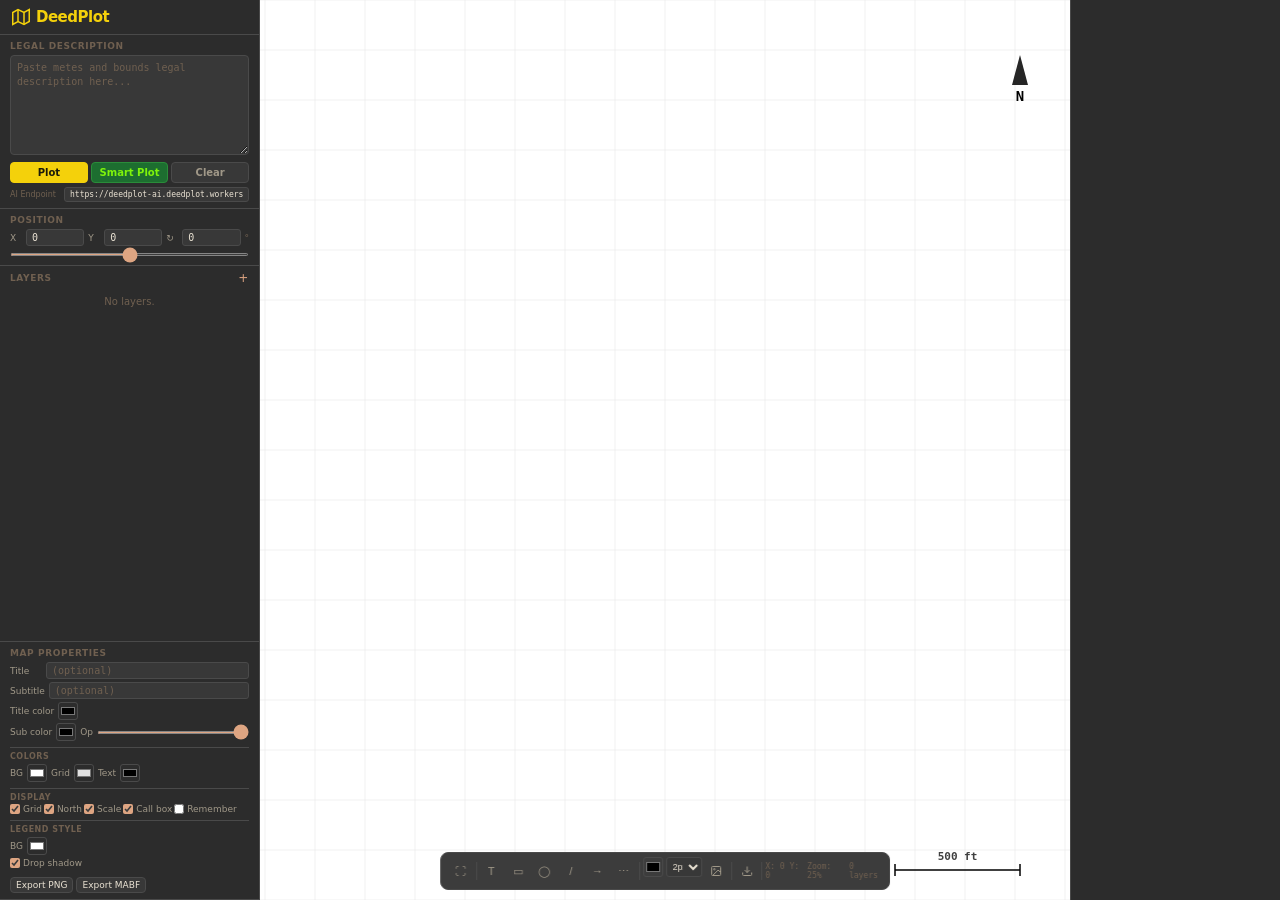
<file: lib/index.html>
<!doctype html>
<html lang="en">
  <head>
    <meta charset="UTF-8" />
    <meta name="viewport" content="width=device-width, initial-scale=1.0" />
    <title>DeedPlot — Metes &amp; Bounds Parcel Plotter</title>
    <style>
      :root {
        --dp-bg: #2c2c2c;
        --dp-bg2: #333;
        --dp-bg3: #3a3a3a;
        --dp-field: #383838;
        --dp-border: #6b5b5b;
        --dp-border-lt: #4a4a4a;
        --dp-text: #ebe3d4;
        --dp-text2: #a09888;
        --dp-text3: #706050;
        --dp-icon: #dea582;
        --dp-accent: #f4d10b;
        --dp-accent2: #7ff40b;
        --dp-btn-primary: #f4d10b;
        --dp-btn-secondary: #7ff40b;
        --dp-btn-text: #f9ce4b;
        --dp-danger: #ef4444;
      }
      * {
        margin: 0;
        padding: 0;
        box-sizing: border-box;
      }
      body {
        font-family:
          -apple-system, "SF Pro Text", "SF Pro", system-ui, sans-serif;
        background: var(--dp-bg);
        color: var(--dp-text);
        overflow: hidden;
        height: 100vh;
        font-size: 11px;
      }
      .app {
        display: grid;
        grid-template-columns: 260px 1fr 210px;
        grid-template-rows: 1fr;
        height: 100vh;
      }

      /* LEFT PANEL */
      .lp {
        background: var(--dp-bg);
        border-right: 1px solid var(--dp-border-lt);
        display: flex;
        flex-direction: column;
        overflow-y: auto; /* Allow scrolling */
        overflow-x: hidden;
      }
      .lp-logo {
        padding: 8px 12px;
        font-weight: 800;
        font-size: 15px;
        color: var(--dp-accent);
        letter-spacing: -0.5px;
        border-bottom: 1px solid var(--dp-border-lt);
        display: flex;
        align-items: center;
        gap: 6px;
        flex-shrink: 0;
      }
      .lp-logo svg {
        width: 18px;
        height: 18px;
      }
      .lp-logo span {
        font-size: 9px;
        color: var(--dp-text3);
        font-weight: 400;
        margin-left: auto;
      }

      /* Sections */
      .sec {
        padding: 6px 10px;
        border-bottom: 1px solid var(--dp-border-lt);
      }
      .sec-t {
        font-size: 9px;
        font-weight: 600;
        text-transform: uppercase;
        letter-spacing: 0.6px;
        color: var(--dp-text3);
        margin-bottom: 4px;
        display: flex;
        align-items: center;
        justify-content: space-between;
      }
      .sec-t .sec-plus {
        color: var(--dp-icon);
        cursor: pointer;
        font-size: 12px;
        font-weight: 400;
        line-height: 1;
      }
      .sec-flex {
        flex: 1;
        overflow-y: auto;
        display: flex;
        flex-direction: column;
      }
      .sec-flex::-webkit-scrollbar {
        width: 3px;
      }
      .sec-flex::-webkit-scrollbar-thumb {
        background: var(--dp-border-lt);
        border-radius: 2px;
      }

      /* Inputs */
      .ta {
        width: 100%;
        background: var(--dp-field);
        border: 1px solid var(--dp-border-lt);
        border-radius: 4px;
        padding: 5px 6px;
        font-family: "SF Mono", Menlo, monospace;
        font-size: 10px;
        color: var(--dp-text);
        resize: vertical;
        outline: none;
        line-height: 1.4;
        min-height: 100px;
      }
      .ta:focus {
        border-color: var(--dp-icon);
      }
      .ta::placeholder {
        color: var(--dp-text3);
      }
      .ir {
        display: flex;
        align-items: center;
        gap: 4px;
        margin-top: 3px;
      }
      .ir label {
        font-size: 9px;
        color: var(--dp-text2);
        min-width: 12px;
        flex-shrink: 0;
      }
      .inp {
        flex: 1;
        background: var(--dp-field);
        border: 1px solid var(--dp-border-lt);
        border-radius: 3px;
        padding: 2px 5px;
        font-family: "SF Mono", Menlo, monospace;
        font-size: 10px;
        color: var(--dp-text);
        outline: none;
        min-width: 0;
      }
      .inp:focus {
        border-color: var(--dp-icon);
      }
      .inp::placeholder {
        color: var(--dp-text3);
      }
      input[type="color"] {
        width: 20px;
        height: 18px;
        border: 1px solid var(--dp-border-lt);
        border-radius: 3px;
        background: none;
        cursor: pointer;
        padding: 0;
        flex-shrink: 0;
      }
      input[type="range"] {
        flex: 1;
        accent-color: var(--dp-icon);
        height: 3px;
      }
      select.inp {
        appearance: auto;
        cursor: pointer;
      }
      .ck {
        display: inline-flex;
        align-items: center;
        gap: 3px;
        font-size: 9px;
        color: var(--dp-text2);
        cursor: pointer;
        white-space: nowrap;
      }
      .ck input {
        width: 10px;
        height: 10px;
        accent-color: var(--dp-icon);
      }

      /* Buttons */
      .br {
        display: flex;
        gap: 3px;
        margin-top: 4px;
      }
      .bt {
        padding: 4px 0;
        border-radius: 4px;
        border: 1px solid transparent;
        font-size: 10px;
        font-weight: 600;
        cursor: pointer;
        text-align: center;
        flex: 1;
        font-family: inherit;
      }
      .bt-plot {
        background: var(--dp-btn-primary);
        color: #1a1a0a;
        border-color: var(--dp-btn-primary);
      }
      .bt-ai {
        background: #1d6e30;
        color: var(--dp-accent2);
        border-color: #2a8c3a;
      }
      .bt-x {
        background: var(--dp-field);
        color: var(--dp-text2);
        border-color: var(--dp-border-lt);
      }
      .bt:hover {
        filter: brightness(1.1);
      }
      .btn {
        font-size: 10px;
        font-weight: 500;
        padding: 3px 8px;
        border: 1px solid var(--dp-border-lt);
        border-radius: 4px;
        background: var(--dp-field);
        color: var(--dp-text);
        cursor: pointer;
        display: inline-flex;
        align-items: center;
        gap: 3px;
        white-space: nowrap;
        font-family: inherit;
      }
      .btn:hover {
        border-color: var(--dp-text3);
        background: var(--dp-bg3);
      }
      .btn.sm {
        padding: 2px 5px;
        font-size: 9px;
      }
      .btn.danger {
        border-color: var(--dp-danger);
        color: var(--dp-danger);
      }
      .btn.danger:hover {
        background: var(--dp-danger);
        color: #fff;
      }

      /* Layer items */
      .ly {
        background: var(--dp-field);
        border: 1px solid var(--dp-border-lt);
        border-radius: 4px;
        padding: 4px 6px;
        margin-bottom: 3px;
        cursor: pointer;
        transition: border-color 0.12s;
      }
      .ly:hover {
        border-color: var(--dp-text3);
      }
      .ly.active {
        border-color: var(--dp-icon);
        background: #3a3028;
      }
      .ly-h {
        display: flex;
        align-items: center;
        gap: 4px;
      }
      .ly-dot {
        width: 8px;
        height: 8px;
        border-radius: 2px;
        flex-shrink: 0;
      }
      .ly-nm {
        font-size: 10px;
        font-weight: 600;
        flex: 1;
        color: var(--dp-text);
        overflow: hidden;
        text-overflow: ellipsis;
        white-space: nowrap;
      }
      .ly-btns {
        display: flex;
        gap: 1px;
      }
      .ly-btns button {
        background: none;
        border: none;
        color: var(--dp-text3);
        font-size: 9px;
        cursor: pointer;
        padding: 0 2px;
        line-height: 1;
      }
      .ly-btns button:hover {
        color: var(--dp-text);
      }
      .ly-meta {
        font-family: "SF Mono", Menlo, monospace;
        font-size: 8px;
        color: var(--dp-text3);
        margin-top: 1px;
        padding-left: 12px;
      }

      /* CANVAS */
      .cv {
        position: relative;
        overflow: hidden;
        background: var(--dp-bg);
        cursor: grab;
      }
      .cv:active {
        cursor: grabbing;
      }
      .cv canvas {
        position: absolute;
        top: 0;
        left: 0;
      }

      /* RIGHT PANEL */
      .rp {
        background: var(--dp-bg);
        border-left: 1px solid var(--dp-border-lt);
        display: flex;
        flex-direction: column;
        overflow-y: auto;
      }
      .rp::-webkit-scrollbar {
        width: 3px;
      }
      .rp::-webkit-scrollbar-thumb {
        background: var(--dp-border-lt);
        border-radius: 2px;
      }
      .rp-title {
        font-size: 10px;
        font-weight: 600;
        color: var(--dp-icon);
        padding: 6px 10px;
        border-bottom: 1px solid var(--dp-border-lt);
        text-transform: uppercase;
        letter-spacing: 0.5px;
      }
      .sec-label {
        font-size: 8px;
        font-weight: 600;
        text-transform: uppercase;
        letter-spacing: 0.5px;
        color: var(--dp-text3);
        margin-top: 6px;
        margin-bottom: 2px;
        padding-top: 4px;
        border-top: 1px solid var(--dp-border-lt);
      }

      /* Annotation items */
      .anno-item {
        display: flex;
        flex-direction: column;
        gap: 3px;
        background: var(--dp-field);
        border: 1px solid var(--dp-border-lt);
        border-radius: 3px;
        padding: 4px;
        margin-bottom: 4px;
        font-size: 10px;
      }
      .anno-item-header {
        display: flex;
        align-items: center;
        gap: 3px;
        width: 100%;
      }
      .anno-item input[type="text"] {
        flex: 1;
        background: var(--dp-field);
        border: 1px solid var(--dp-border-lt);
        color: var(--dp-text);
        font-family: "SF Mono", Menlo, monospace;
        font-size: 10px;
        outline: none;
        min-width: 0;
        padding: 4px 6px;
        border-radius: 3px;
      }
      .anno-item input[type="text"]:focus {
        border-color: var(--dp-icon);
        background: var(--dp-bg3);
      }
      .anno-item-controls {
        display: grid;
        grid-template-columns: 1fr 1fr;
        gap: 4px;
      }
      .anno-item-delete {
        background: transparent;
        border: 1px solid var(--dp-danger);
        color: var(--dp-danger);
        cursor: pointer;
        font-size: 11px;
        padding: 2px 6px;
        line-height: 1;
        border-radius: 3px;
        flex-shrink: 0;
        min-width: 24px;
        text-align: center;
      }
      .anno-item-delete:hover {
        color: #ff6666;
        background: rgba(239, 68, 68, 0.1);
        border-color: #ff6666;
      }

      /* Floating toolbar */
      .ftb {
        position: absolute;
        bottom: 10px;
        left: 50%;
        transform: translateX(-50%);
        display: flex;
        gap: 3px;
        background: rgba(44, 44, 44, 0.92);
        padding: 4px 8px;
        border-radius: 8px;
        border: 1px solid var(--dp-border-lt);
        z-index: 15;
        backdrop-filter: blur(6px);
      }
      .ftb-b {
        width: 28px;
        height: 28px;
        border-radius: 5px;
        border: none;
        background: transparent;
        color: var(--dp-text2);
        font-size: 11px;
        cursor: pointer;
        display: flex;
        align-items: center;
        justify-content: center;
        position: relative;
      }
      .ftb-b:hover {
        background: var(--dp-bg3);
        color: var(--dp-text);
      }
      .ftb-b.on {
        background: var(--dp-icon);
        color: #1a1a0a;
      }
      .ftb-sep {
        width: 1px;
        height: 18px;
        background: var(--dp-border-lt);
        align-self: center;
      }
      .ftb-dd {
        position: absolute;
        bottom: 34px;
        left: 50%;
        transform: translateX(-50%);
        background: var(--dp-bg);
        border: 1px solid var(--dp-border-lt);
        border-radius: 6px;
        padding: 3px;
        min-width: 120px;
        display: none;
        z-index: 20;
      }
      .ftb-dd.show {
        display: block;
      }
      .ftb-dd-item {
        padding: 4px 8px;
        font-size: 10px;
        color: var(--dp-text2);
        cursor: pointer;
        border-radius: 3px;
        white-space: nowrap;
      }
      .ftb-dd-item:hover {
        background: var(--dp-bg3);
        color: var(--dp-text);
      }

      /* Status bar (inside floating toolbar) */
      .stat {
        font-family: "SF Mono", Menlo, monospace;
        font-size: 8px;
        color: var(--dp-text3);
        display: flex;
        align-items: center;
        gap: 6px;
      }

      /* Toast */
      .toast {
        position: fixed;
        bottom: 52px;
        right: 20px;
        background: var(--dp-bg3);
        border: 1px solid var(--dp-border-lt);
        border-radius: 6px;
        padding: 8px 14px;
        font-size: 11px;
        color: var(--dp-text);
        box-shadow: 0 4px 20px rgba(0, 0, 0, 0.4);
        transform: translateY(20px);
        opacity: 0;
        transition: all 0.3s;
        z-index: 1000;
        pointer-events: none;
      }
      .toast.show {
        transform: translateY(0);
        opacity: 1;
      }
      kbd {
        background: var(--dp-field);
        border: 1px solid var(--dp-border-lt);
        border-radius: 2px;
        padding: 0 3px;
        font-family: "SF Mono", Menlo, monospace;
        font-size: 9px;
        color: var(--dp-text3);
      }
      .help-text {
        font-size: 8px;
        color: var(--dp-text3);
        margin-top: 3px;
        line-height: 1.4;
      }

      /* Popover for annotations/bg */
      .popover {
        position: fixed;
        background: var(--dp-bg);
        border: 1px solid var(--dp-border-lt);
        border-radius: 4px;
        padding: 8px;
        z-index: 1000;
        box-shadow: 0 2px 8px rgba(0,0,0,0.15);
        max-height: 80vh;
        overflow-y: auto;
        display: none;
      }
      .popover.show {
        display: block;
      }

      /* Call table */
      .call-table {
        width: 100%;
        border-collapse: collapse;
        margin-top: 4px;
      }
      .call-table th {
        font-family: "SF Mono", Menlo, monospace;
        font-size: 8px;
        font-weight: 600;
        text-transform: uppercase;
        letter-spacing: 0.3px;
        color: var(--dp-text3);
        text-align: left;
        padding: 2px 4px;
        border-bottom: 1px solid var(--dp-border-lt);
      }
      .call-table td {
        font-family: "SF Mono", Menlo, monospace;
        font-size: 9px;
        padding: 2px 4px;
        color: var(--dp-text2);
        border-bottom: 1px solid rgba(74, 74, 74, 0.2);
      }
      .call-table tr:hover td {
        color: var(--dp-text);
        background: rgba(222, 165, 130, 0.05);
      }
      .call-num {
        color: var(--dp-icon);
        font-weight: 600;
      }

      /* Panels - for collapsible sections */
      .panel {
        border-bottom: 1px solid var(--dp-border-lt);
      }
      .panel-header {
        padding: 6px 10px;
        font-size: 9px;
        font-weight: 600;
        text-transform: uppercase;
        letter-spacing: 0.6px;
        color: var(--dp-text3);
        cursor: pointer;
        display: flex;
        align-items: center;
        justify-content: space-between;
        user-select: none;
      }
      .panel-header:hover {
        color: var(--dp-text);
      }
      .panel-header .chevron {
        transition: transform 0.2s;
        font-size: 8px;
      }
      .panel-header.collapsed .chevron {
        transform: rotate(-90deg);
      }
      .panel-body {
        padding: 0 10px 6px;
      }
      .panel-body.collapsed {
        display: none;
      }

      /* Hidden elements */
      .hidden {
        display: none !important;
      }
    </style>
  </head>
  <body>
    <div class="app">
      <!-- LEFT PANEL -->

      <div class="lp">
        <div class="lp-logo">
          <svg
            viewBox="0 0 24 24"
            fill="none"
            stroke="currentColor"
            stroke-width="2"
          >
            <polygon points="1 6 1 22 8 18 16 22 23 18 23 2 16 6 8 2 1 6" />
            <line x1="8" y1="2" x2="8" y2="18" />
            <line x1="16" y1="6" x2="16" y2="22" />
          </svg>
          DeedPlot
        </div>

        <div class="sec">
          <div class="sec-t">Legal description</div>
          <textarea
            class="ta"
            id="deedInput"
            placeholder="Paste metes and bounds legal description here..."
          ></textarea>
          <div class="br">
            <button class="bt bt-plot" onclick="parseDeed()">Plot</button>
            <button class="bt bt-ai" onclick="aiSmartPlot()" id="aiPlotBtn">
              Smart Plot
            </button>
            <button
              class="bt bt-x"
              onclick="
                document.getElementById('deedInput').value = '';
                clearTracts();
              "
            >
              Clear
            </button>
          </div>
          <div
            id="aiWarnings"
            style="
              display: none;
              margin-top: 4px;
              background: rgba(255, 180, 50, 0.08);
              border: 1px solid rgba(255, 180, 50, 0.2);
              border-radius: 4px;
              padding: 5px 6px;
              font-size: 9px;
              line-height: 1.4;
              color: #f0c050;
              max-height: 80px;
              overflow-y: auto;
            "
          ></div>
          <div class="ir" style="margin-top: 4px">
            <label
              style="min-width: 50px; font-size: 8px; color: var(--dp-text3)"
              >AI Endpoint</label
            ><input
              class="inp"
              id="aiEndpoint"
              value="https://deedplot-ai.deedplot.workers.dev"
              style="font-size: 8px"
              oninput="localStorage.setItem('deedplot_ai_url', this.value)"
            />
          </div>
        </div>

        <div class="sec">
          <div class="sec-t">Position</div>
          <div class="ir">
            <label>X</label
            ><input
              class="inp"
              id="propPobX"
              type="number"
              step="0.01"
              value="0"
              onchange="updatePOB()"
              style="width: 60px"
            /><label>Y</label
            ><input
              class="inp"
              id="propPobY"
              type="number"
              step="0.01"
              value="0"
              onchange="updatePOB()"
              style="width: 60px"
            /><label>↻</label
            ><input
              class="inp"
              id="propTractRotVal"
              type="number"
              step="0.1"
              value="0"
              style="width: 36px"
              onchange="updateTractRotation(+this.value)"
            /><span style="font-size: 9px; color: var(--dp-text3)">°</span>
          </div>
          <input
            type="range"
            id="propTractRot"
            min="-180"
            max="180"
            value="0"
            step="0.5"
            oninput="updateTractRotation(+this.value)"
            style="width: 100%; margin-top: 3px"
          />
        </div>

        <div class="sec sec-flex">
          <div class="sec-t">
            Layers
            <span
              class="sec-plus"
              onclick="addEmptyLayer()"
              title="Add empty layer"
              >+</span
            >
          </div>
          <div id="tractList">
            <div
              style="
                color: var(--dp-text3);
                font-size: 10px;
                padding: 8px 0;
                text-align: center;
              "
            >
              No layers.
            </div>
          </div>
        </div>

        <!-- MAP PROPERTIES SECTION (MOVED TO LEFT SIDEBAR) -->
        <div class="sec">
          <div class="sec-t">Map Properties</div>
          <div class="ir">
            <label style="min-width: 32px">Title</label>
            <input
              class="inp"
              id="mapTitle"
              placeholder="(optional)"
              oninput="redraw()"
            />
          </div>
          <div class="ir">
            <label style="min-width: 32px">Subtitle</label>
            <input
              class="inp"
              id="mapSubtitle"
              placeholder="(optional)"
              oninput="redraw()"
            />
          </div>

          <div class="ir">
            <label>Title color</label>
            <input
              type="color"
              id="titleColor"
              value="#000000"
              oninput="redraw()"
            />
          </div>
          <div class="ir">
            <label>Sub color</label>
            <input
              type="color"
              id="subColor"
              value="#000000"
              oninput="redraw()"
            />
            <label>Op</label>
            <input
              type="range"
              id="subAlpha"
              min="0"
              max="100"
              value="100"
              oninput="redraw()"
              style="width: 40px"
            />
          </div>

          <div class="sec-label">Colors</div>
          <div class="ir">
            <label>BG</label>
            <input type="color" id="mapBg" value="#ffffff" oninput="redraw()" />
            <label>Grid</label>
            <input
              type="color"
              id="mapGrid"
              value="#e0e0e0"
              oninput="redraw()"
            />
            <label>Text</label>
            <input
              type="color"
              id="mapTextColor"
              value="#000000"
              oninput="redraw()"
            />
          </div>
          <div class="sec-label">Display</div>
          <div
            style="display: flex; flex-wrap: wrap; gap: 2px; margin-top: 2px"
          >
            <label class="ck">
              <input
                type="checkbox"
                id="mapShowGrid"
                checked
                onchange="redraw()"
              />
              Grid
            </label>
            <label class="ck">
              <input
                type="checkbox"
                id="mapShowNorth"
                checked
                onchange="redraw()"
              />
              North
            </label>
            <label class="ck">
              <input
                type="checkbox"
                id="mapShowScale"
                checked
                onchange="redraw()"
              />
              Scale
            </label>
            <label class="ck">
              <input
                type="checkbox"
                id="mapShowLegend"
                checked
                onchange="redraw()"
              />
              Call box
            </label>
            <label class="ck">
              <input
                type="checkbox"
                id="mapSaveSettings"
                onchange="toggleSaveSettings(this.checked)"
              />
              Remember
            </label>
          </div>
          <div class="sec-label">Legend style</div>
          <div class="ir">
            <label>BG</label>
            <input
              type="color"
              id="legendBgColor"
              value="#ffffff"
              oninput="
                updateLegendStyle();
                redraw();
              "
            />
          </div>
          <label class="ck" style="margin-top: 3px">
            <input
              type="checkbox"
              id="legendDropShadow"
              checked
              onchange="
                updateLegendStyle();
                redraw();
              "
            />
            Drop shadow
          </label>
          <div class="br" style="margin-top: 6px">
            <button class="btn sm" onclick="exportPNG(false)">
              Export PNG
            </button>
            <button class="btn sm" onclick="exportMABF()">Export MABF</button>
          </div>
        </div>
      </div>

      <!-- END OF LEFT SIDEBAR -->

      <!-- CANVAS -->
      <div class="cv" id="canvasContainer">
        <canvas id="mapCanvas"></canvas>

        <!-- Floating toolbar -->
        <div class="ftb">
          <button class="ftb-b" onclick="fitToView()" title="Fit view">
            ⛶
          </button>
          <div class="ftb-sep"></div>
          <button
            class="ftb-b"
            onclick="addAnnotation()"
            title="Add text annotation"
          >
            T
          </button>
          <button
            class="ftb-b"
            onclick="toggleDrawMode('rect')"
            title="Draw rectangle"
            id="drawRectBtn"
          >
            ▭
          </button>
          <button
            class="ftb-b"
            onclick="toggleDrawMode('circle')"
            title="Draw circle"
            id="drawCircleBtn"
          >
            ◯
          </button>
          <button
            class="ftb-b"
            onclick="toggleDrawMode('line')"
            title="Draw line"
            id="drawLineBtn"
          >
            /
          </button>
          <button
            class="ftb-b"
            onclick="toggleDrawMode('arrow')"
            title="Draw arrow"
            id="drawArrowBtn"
          >
            →
          </button>
          <button
            class="ftb-b"
            onclick="toggleDrawMode('dashedLine')"
            title="Draw dashed line"
            id="drawDashedBtn"
          >
            ⋯
          </button>
          <div class="ftb-sep"></div>
          <input
            type="color"
            id="shapeColor"
            value="#000000"
            title="Shape color"
            style="width:20px;height:20px;border:1px solid var(--dp-border-lt);border-radius:3px;padding:0;cursor:pointer;vertical-align:middle"
          />
          <select
            id="shapeWidth"
            title="Shape line width"
            style="width:36px;height:20px;font-size:9px;background:var(--dp-field);color:var(--dp-text);border:1px solid var(--dp-border-lt);border-radius:3px;padding:0 2px;cursor:pointer;vertical-align:middle"
          >
            <option value="1">1px</option>
            <option value="2" selected>2px</option>
            <option value="3">3px</option>
            <option value="4">4px</option>
            <option value="5">5px</option>
          </select>
          <button
            class="ftb-b"
            onclick="document.getElementById('bgInput').click()"
            title="Background image"
          >
            <svg
              width="12"
              height="12"
              viewBox="0 0 24 24"
              fill="none"
              stroke="currentColor"
              stroke-width="2"
            >
              <rect x="3" y="3" width="18" height="18" rx="2" />
              <circle cx="8.5" cy="8.5" r="1.5" />
              <path d="M21 15l-5-5L5 21" />
            </svg>
          </button>
          <input
            type="file"
            id="bgInput"
            accept="image/*"
            onchange="loadBgImage(this)"
            style="display: none"
          />
          <input
            type="file"
            id="mabfInput"
            accept=".mabf"
            onchange="importMABF(this)"
            style="display: none"
          />
          <div class="ftb-sep"></div>
          <button
            class="ftb-b"
            onclick="toggleExportMenu()"
            title="Export / Import"
            id="exportMenuBtn"
          >
            <svg
              width="12"
              height="12"
              viewBox="0 0 24 24"
              fill="none"
              stroke="currentColor"
              stroke-width="2"
            >
              <path d="M21 15v4a2 2 0 01-2 2H5a2 2 0 01-2-2v-4" />
              <polyline points="7 10 12 15 17 10" />
              <line x1="12" y1="15" x2="12" y2="3" />
            </svg>
            <div class="ftb-dd" id="exportMenu">
              <div class="ftb-dd-item" onclick="exportPNG(false)">
                Export PNG
              </div>
              <div class="ftb-dd-item" onclick="exportPNG(true)">
                Export transparent PNG
              </div>
              <div class="ftb-dd-item" onclick="exportMABF()">Export .MABF</div>
              <div
                class="ftb-dd-item"
                style="
                  border-top: 1px solid var(--dp-border-lt);
                  margin-top: 2px;
                  padding-top: 4px;
                "
                onclick="document.getElementById('mabfInput').click()"
              >
                Import .MABF
              </div>
            </div>
          </button>
          <div class="ftb-sep"></div>
          <div class="stat">
            <span id="statusCoords">X: 0 Y: 0</span>
            <span id="statusZoom">25%</span>
            <span id="statusTracts">0 layers</span>
          </div>
        </div>

        <!-- Annotation popover with full controls -->
        <div class="popover" id="annoPopover">
          <div class="sec-t">Text annotations <span class="sec-plus" onclick="$('annoPopover').classList.remove('show')" title="Close" style="cursor:pointer;font-size:14px;font-weight:700">&times;</span></div>
          <div
            id="annoList"
            style="max-height: 200px; overflow-y: auto; margin-bottom: 4px"
          ></div>
          <button
            class="btn sm"
            onclick="addAnnotation()"
            style="margin-top: 3px; width: 100%"
          >
            + Add Text
          </button>
        </div>

        <!-- BG Image popover -->
        <div class="popover" id="bgPopover">
          <div class="sec-t">Background image</div>
          <div class="ir">
            <label>Opacity</label
            ><input
              type="range"
              id="bgAlpha"
              min="0"
              max="100"
              value="40"
              oninput="
                bgS.alpha = this.value / 100;
                redraw();
              "
            />
          </div>
          <div class="ir">
            <label>Scale</label
            ><input
              type="range"
              id="bgScale"
              min="1"
              max="2000"
              value="100"
              oninput="
                bgS.scale = this.value / 100;
                redraw();
              "
            /><span
              id="bgScaleV"
              style="font-size: 8px; color: var(--dp-text3); min-width: 28px"
              >100%</span
            >
          </div>
          <div class="ir">
            <label>Rot</label
            ><input
              type="range"
              id="bgRot"
              min="-180"
              max="180"
              value="0"
              oninput="
                bgS.rotation = +this.value;
                redraw();
              "
            /><span
              id="bgRotV"
              style="font-size: 8px; color: var(--dp-text3); min-width: 20px"
              >0°</span
            >
          </div>
          <div class="ir">
            <label>Fine</label
            ><input
              type="range"
              id="bgRotFine"
              min="-50"
              max="50"
              value="0"
              step="1"
              oninput="
                bgS.rotFine = this.value / 10;
                redraw();
              "
            /><span
              id="bgRotFineV"
              style="font-size: 8px; color: var(--dp-text3); min-width: 24px"
              >0.0°</span
            >
          </div>
          <label class="ck" style="margin-top: 3px"
            ><input
              type="checkbox"
              id="bgShow"
              checked
              onchange="
                bgS.show = this.checked;
                redraw();
              "
            />
            Show</label
          >
          <button
            class="btn sm danger"
            onclick="clearBgImage()"
            style="margin-top: 3px; width: 100%"
          >
            Remove
          </button>
        </div>

        <!-- Drop shadow popover for Effects -->
        <div class="popover" id="dropShadowPopover">
          <div class="sec-t">Drop shadow <span class="sec-plus" onclick="$('dropShadowPopover').classList.remove('show')" title="Close" style="cursor:pointer;font-size:14px;font-weight:700">&times;</span></div>
          <div class="ir">
            <label>X</label
            ><input
              type="number"
              class="inp"
              id="shadowX"
              min="-20"
              max="20"
              value="2"
              style="width:50px"
              oninput="
                updateDropShadow();
                redraw();
              "
            />
          </div>
          <div class="ir">
            <label>Y</label
            ><input
              type="number"
              class="inp"
              id="shadowY"
              min="-20"
              max="20"
              value="2"
              style="width:50px"
              oninput="
                updateDropShadow();
                redraw();
              "
            />
          </div>
          <div class="ir">
            <label>Blur</label
            ><input
              type="number"
              class="inp"
              id="shadowBlur"
              min="0"
              max="20"
              value="4"
              style="width:50px"
              oninput="
                updateDropShadow();
                redraw();
              "
            />
          </div>
          <div class="ir">
            <label>Color</label
            ><input
              type="color"
              id="shadowColor"
              value="#000000"
              oninput="
                updateDropShadow();
                redraw();
              "
            /><label>Op</label
            ><input
              type="number"
              class="inp"
              id="shadowAlpha"
              min="0"
              max="100"
              value="30"
              style="width:50px"
              oninput="
                updateDropShadow();
                redraw();
              "
            />
          </div>
          <button
            class="btn sm danger"
            onclick="removeDropShadow()"
            style="margin-top: 6px; width: 100%"
          >
            Remove shadow
          </button>
        </div>
      </div>

      <!-- RIGHT PANEL (context-sensitive) -->

      <div class="rp">

        <!-- Layer Properties (shown when a layer is selected) -->
        <div id="rpLayerProps" style="display: none">
          <div class="rp-title">Layer properties</div>
          <div class="sec">
            <div class="ir">
              <label style="min-width: 32px">Name</label
              ><input
                class="inp"
                id="propName"
                placeholder="(optional)"
                oninput="updateProp('name', this.value)"
              />
            </div>
            <div class="ir">
              <label style="min-width: 32px">Parcel ID</label
              ><input
                class="inp"
                id="propParcelId"
                placeholder="(optional)"
                oninput="updateProp('parcelId', this.value)"
              />
            </div>
          </div>
          <div class="sec">
            <div class="sec-label">Fill &amp; stroke</div>
            <div class="ir">
              <label>Fill</label
              ><input
                type="color"
                id="propFill"
                value="#CDDC39"
                oninput="updateProp('fillColor', this.value)"
              /><label>Op</label
              ><input
                type="range"
                id="propAlpha"
                min="0"
                max="100"
                value="65"
                oninput="updateProp('alpha', this.value / 100)"
                style="width: 50px"
              />
            </div>
            <div class="ir">
              <label>Stroke</label
              ><input
                type="color"
                id="propStroke"
                value="#000000"
                oninput="updateProp('strokeColor', this.value)"
              /><label>W</label
              ><input
                type="range"
                id="propStrokeW"
                min="0"
                max="8"
                value="3"
                oninput="updateProp('strokeWidth', +this.value)"
                style="width: 40px"
              /><span
                id="strokeWVal"
                style="font-size: 8px; color: var(--dp-text3)"
                >3</span
              >
            </div>
          </div>
          <div class="sec">
            <div class="sec-label">Name display</div>
            <div class="ir">
              <label>Color</label
              ><input
                type="color"
                id="propNameColor"
                value="#000000"
                oninput="updateProp('nameColor', this.value)"
              /><label>Sz</label
              ><input
                type="range"
                id="propNameSize"
                min="8"
                max="30"
                value="12"
                oninput="updateProp('nameSize', +this.value)"
                style="width: 40px"
              /><span
                id="nameSizeVal"
                style="font-size: 8px; color: var(--dp-text3)"
                >12</span
              >
            </div>
            <div class="ir">
              <label>BG</label
              ><input
                type="color"
                id="propNameBg"
                value="#ffffff"
                oninput="updateProp('nameBg', this.value)"
              /><label>Op</label
              ><input
                type="range"
                id="propNameBgA"
                min="0"
                max="100"
                value="0"
                oninput="updateProp('nameBgAlpha', this.value / 100)"
                style="width: 40px"
              /><label class="ck"
                ><input
                  type="checkbox"
                  id="propNameShowBg"
                  onchange="updateProp('nameShowBg', this.checked)"
                />
                BG</label
              >
            </div>
            <div class="sec">
              <div class="sec-label">Call box text color</div>
              <div class="ir">
                <label>Color</label
                ><input
                  type="color"
                  id="propLegendTextColor"
                  value="#000000"
                  oninput="updateProp('legendTextColor', this.value)"
                />
              </div>
            </div>
          </div>
          <div class="sec" style="display: none" id="pidDisplayStub">
            <div class="sec-label">Parcel ID display</div>
            <div class="ir">
              <label>Color</label
              ><input
                type="color"
                id="propPidColor"
                value="#000000"
                oninput="updateProp('pidColor', this.value)"
              /><label>Sz</label
              ><input
                type="range"
                id="propPidSize"
                min="8"
                max="36"
                value="17"
                oninput="updateProp('pidSize', +this.value)"
                style="width: 40px"
              /><span
                id="pidSizeVal"
                style="font-size: 8px; color: var(--dp-text3)"
                >17</span
              >
            </div>
            <div class="ir">
              <label>BG</label
              ><input
                type="color"
                id="propPidBg"
                value="#ffffff"
                oninput="updateProp('pidBg', this.value)"
              /><label>Op</label
              ><input
                type="range"
                id="propPidBgA"
                min="0"
                max="100"
                value="80"
                oninput="updateProp('pidBgAlpha', this.value / 100)"
                style="width: 40px"
              /><label class="ck"
                ><input
                  type="checkbox"
                  id="propPidShowBg"
                  onchange="updateProp('pidShowBg', this.checked)"
                />
                BG</label
              >
            </div>
          </div>
          <div class="sec">
            <div class="sec-label">Call labels</div>
            <div class="ir">
              <label>Color</label
              ><input
                type="color"
                id="propLabelColor"
                value="#000000"
                oninput="updateProp('labelColor', this.value)"
              /><label>Sz</label
              ><input
                type="range"
                id="propFontSize"
                min="6"
                max="28"
                value="12"
                oninput="updateProp('fontSize', +this.value)"
                style="width: 40px"
              /><span
                id="fontSizeVal"
                style="font-size: 8px; color: var(--dp-text3)"
                >12</span
              >
            </div>
            <div class="ir">
              <label>BG</label
              ><input
                type="color"
                id="propLabelBg"
                value="#ffffff"
                oninput="updateProp('labelBg', this.value)"
              /><label>Op</label
              ><input
                type="range"
                id="propLabelBgA"
                min="0"
                max="100"
                value="85"
                oninput="updateProp('labelBgAlpha', this.value / 100)"
                style="width: 40px"
              /><label class="ck"
                ><input
                  type="checkbox"
                  id="propShowLabelBg"
                  onchange="updateProp('showLabelBg', this.checked)"
                />
                BG</label
              >
            </div>
          </div>
          <div class="sec">
            <div class="sec-label">Leader lines</div>
            <div class="ir">
              <label>Color</label
              ><input
                type="color"
                id="propLeaderColor"
                value="#000000"
                oninput="updateProp('leaderColor', this.value)"
              /><label>W</label
              ><input
                type="range"
                id="propLeaderW"
                min="0.5"
                max="4"
                step="0.5"
                value="1"
                oninput="updateProp('leaderWidth', +this.value)"
                style="width: 30px"
              /><label>Op</label
              ><input
                type="range"
                id="propLeaderA"
                min="10"
                max="100"
                value="50"
                oninput="updateProp('leaderAlpha', this.value / 100)"
                style="width: 30px"
              />
            </div>
            <div class="ir">
              <label>End</label
              ><select
                class="inp"
                id="propLeaderEnd"
                onchange="updateProp('leaderEnd', this.value)"
                style="flex: 1"
              >
                <option value="diamond">◆ Diamond</option>
                <option value="circle">● Circle</option>
                <option value="triangle">▶ Triangle</option>
                <option value="triangle-rev">◀ Rev Tri</option>
                <option value="arrow">→ Arrow</option>
                <option value="none">None</option>
              </select>
            </div>
          </div>
          <div class="sec">
            <div class="sec-label">Display toggles</div>
            <div
              style="display: flex; flex-wrap: wrap; gap: 2px; margin-top: 2px"
            >
              <label class="ck"
                ><input
                  type="checkbox"
                  id="propLeaderLines"
                  checked
                  onchange="updateProp('leaderLines', this.checked)"
                />
                Leaders</label
              >
              <label class="ck"
                ><input
                  type="checkbox"
                  id="propShowBearings"
                  checked
                  onchange="updateProp('showBearings', this.checked)"
                />
                Bearings</label
              >
              <label class="ck"
                ><input
                  type="checkbox"
                  id="propShowDistances"
                  checked
                  onchange="updateProp('showDistances', this.checked)"
                />
                Distances</label
              >
              <label class="ck"
                ><input
                  type="checkbox"
                  id="propNumberCalls"
                  onchange="updateProp('numberCalls', this.checked)"
                />
                Numbers</label
              >
              <label class="ck"
                ><input
                  type="checkbox"
                  id="propHatch"
                  onchange="updateProp('hatching', this.checked)"
                />
                Hatch</label
              >
            </div>
          </div>
          <div class="sec">
            <div class="sec-label">Effects</div>
            <button
              class="btn sm"
              onclick="toggleDropShadowPopover()"
              style="width: 100%; margin-top: 2px"
            >
              Drop shadow...
            </button>
          </div>
          <div
            class="br"
            style="
              margin-top: 6px;
              margin-left: 10px;
              margin-right: 10px;
              margin-bottom: 10px;
            "
          >
            <button class="btn sm" onclick="exportPNG(false)">
              Export PNG
            </button>
            <button class="btn sm" onclick="exportMABF()">Export MABF</button>
          </div>
          <div class="sec">
            <div class="sec-label">Call schedule</div>
            <div id="callSchedule">
              <div
                style="
                  color: var(--dp-text3);
                  font-size: 9px;
                  text-align: center;
                  padding: 4px 0;
                "
              >
                Select a layer.
              </div>
            </div>
          </div>
        </div>
      </div>
    </div>
    <div class="toast" id="toast"></div>

    <script>
      const $ = (id) => document.getElementById(id);

      // ═══════════════ STATE ═══════════════
      let tracts = [],
        activeTractIdx = -1;
      let cam = { x: 0, y: 0, zoom: 0.25 };
      let isDragging = false,
        dragStart = { x: 0, y: 0 };
      let canvas, ctx;
      let dragTarget = null,
        dragOffset = { x: 0, y: 0 };
      let annotations = [];
      let bgS = {
        img: null,
        show: true,
        alpha: 0.4,
        scale: 1,
        rotation: 0,
        rotFine: 0,
        wx: 0,
        wy: 0,
      };
      let legendPos = { sx: null, sy: null }; // screen coords, null=auto bottom-left
      let legendStyle = {
        bgColor: "#ffffff",
        dropShadow: true,
      };
      let currentDrawMode = null; // 'rect', 'circle', 'line', 'arrow', 'dashedLine', or null
      let drawStart = null; // { x, y } for shape drawing
      let dropShadow = {
        x: 2,
        y: 2,
        blur: 4,
        color: "#000000",
        alpha: 0.3,
      };

      // Undo
      let undoStack = [],
        MAX_UNDO = 50;
      function saveUndo() {
        const s = {
          tracts: JSON.parse(
            JSON.stringify(tracts, (k, v) =>
              typeof v === "function" ? undefined : v,
            ),
          ),
          annotations: JSON.parse(JSON.stringify(annotations)),
          activeTractIdx,
          legendPos: { ...legendPos },
        };
        undoStack.push(s);
        if (undoStack.length > MAX_UNDO) undoStack.shift();
      }
      function doUndo() {
        if (!undoStack.length) {
          showToast("Nothing to undo");
          return;
        }
        const s = undoStack.pop();
        annotations = s.annotations;
        activeTractIdx = s.activeTractIdx;
        legendPos = s.legendPos;
        tracts = s.tracts.map((t) => {
          t.calls = t.calls.map((c) => {
            c.toRad = makeToRad(c.quad, c.deg, c.min, c.sec, c.dir);
            return c;
          });
          recomputeRotatedCoords(t);
          return t;
        });
        updateTractList();
        updateProps();
        updateCallSchedule();
        updateAnnoList();
        redraw();
        showToast("Undo");
      }

      // ═══════════════ MATH ═══════════════
      function makeToRad(q, d, m, s, dir) {
        return function () {
          const dd = d + m / 60 + s / 3600;
          if (q === "N" && dir === "E") return ((90 - dd) * Math.PI) / 180;
          if (q === "N" && dir === "W") return ((90 + dd) * Math.PI) / 180;
          if (q === "S" && dir === "E") return ((270 + dd) * Math.PI) / 180;
          if (q === "S" && dir === "W") return ((270 - dd) * Math.PI) / 180;
          return 0;
        };
      }

      function parseDistance(text) {
        // Match distance with units — supports all common survey measurements
        // Handles fractions like "6.48 1/2"
        const dm = text.match(
          /(?:a\s+distance\s+of\s+)?(\d[\d,]*(?:\.\d+)?)\s*(?:(\d+)\s*\/\s*(\d+))?\s*(feet|foot|ft|chains?|ch|links?|lks?|rods?|rd|perch(?:es)?|poles?|varas?|meters?|m|yards?|yd|')?/i,
        );
        if (!dm) return null;
        let val = parseFloat(dm[1].replace(/,/g, ""));
        if (dm[2] && dm[3]) val += parseInt(dm[2]) / parseInt(dm[3]);
        const unit = (dm[4] || "ft").toLowerCase();
        if (unit.startsWith("chain") || unit === "ch") val *= 66;
        else if (unit.startsWith("link") || unit === "lks" || unit === "lk")
          val *= 0.66;
        else if (unit.startsWith("rod") || unit === "rd") val *= 16.5;
        else if (unit.startsWith("perch")) val *= 16.5;
        else if (unit.startsWith("pole")) val *= 16.5;
        else if (unit.startsWith("vara")) val *= 2.778;
        else if (unit.startsWith("meter") || unit === "m") val *= 3.28084;
        else if (unit.startsWith("yard") || unit === "yd") val *= 3;
        return val;
      }

      function parseBearing(text) {
        let t = text
          .replace(/North/gi, "N")
          .replace(/South/gi, "S")
          .replace(/East/gi, "E")
          .replace(/West/gi, "W")
          .replace(/[''′]/g, "'")
          .replace(/[""″]/g, '"')
          .replace(/[°˚]/g, "°")
          .replace(/Due\s+/gi, "");

        let quad,
          deg,
          min = 0,
          sec = 0,
          dir,
          afterBearing;

        // Pattern 1: Full DMS — N 89°56'00" E or S 04°59'30" W
        let m = t.match(
          /([NS])\s*(\d+)[°]\s*(\d+)[':]\s*([\d.]+)["']?\s*([EW])/,
        );
        if (m) {
          quad = m[1];
          deg = +m[2];
          min = +m[3];
          sec = +m[4];
          dir = m[5];
          afterBearing = t.slice(t.indexOf(m[0]) + m[0].length);
        }

        // Pattern 2: Degrees + minutes, no seconds — N 0° 19' E
        if (!m) {
          m = t.match(/([NS])\s*(\d+)[°]\s*(\d+)[':]\s*([EW])/);
          if (m) {
            quad = m[1];
            deg = +m[2];
            min = +m[3];
            sec = 0;
            dir = m[4];
            afterBearing = t.slice(t.indexOf(m[0]) + m[0].length);
          }
        }

        // Pattern 3: Degrees only — S 28° W or South 28° West
        if (!m) {
          m = t.match(/([NS])\s*(\d+)[°]\s*([EW])/);
          if (m) {
            quad = m[1];
            deg = +m[2];
            min = 0;
            sec = 0;
            dir = m[3];
            afterBearing = t.slice(t.indexOf(m[0]) + m[0].length);
          }
        }

        // Pattern 4: Cardinal only — "North" "East" "South" "West" (no angle)
        if (!m) {
          m = t.match(/^\s*([NSEW])\s+([\d,]+)/);
          if (m) {
            const cardinal = m[1];
            if (cardinal === "N") {
              quad = "N";
              deg = 0;
              dir = "E";
            } else if (cardinal === "S") {
              quad = "S";
              deg = 0;
              dir = "E";
            } else if (cardinal === "E") {
              quad = "N";
              deg = 90;
              dir = "E";
            } else if (cardinal === "W") {
              quad = "N";
              deg = 90;
              dir = "W";
            }
            min = 0;
            sec = 0;
            afterBearing = t.slice(t.indexOf(m[0]) + m[1].length);
          }
        }

        // Pattern 5: "with the same" or "with said road" + cardinal — contextual direction
        // e.g. "with the same West 10.32 chains"
        if (!m) {
          m = t.match(
            /(?:with\s+(?:the\s+)?(?:same|said)\s+\w*\s*)([NSEW])\s+([\d,]+)/i,
          );
          if (m) {
            const cardinal = m[1].toUpperCase();
            if (cardinal === "N") {
              quad = "N";
              deg = 0;
              dir = "E";
            } else if (cardinal === "S") {
              quad = "S";
              deg = 0;
              dir = "E";
            } else if (cardinal === "E") {
              quad = "N";
              deg = 90;
              dir = "E";
            } else if (cardinal === "W") {
              quad = "N";
              deg = 90;
              dir = "W";
            }
            min = 0;
            sec = 0;
            afterBearing = t.slice(t.indexOf(m[0]) + m[1].length);
          }
        }

        if (!afterBearing && afterBearing !== "") return null;

        const dist = parseDistance(afterBearing);
        if (!dist || isNaN(dist)) return null;

        return {
          quad,
          deg,
          min,
          sec,
          dir,
          dist,
          bearingStr: `${quad} ${String(deg).padStart(2, "0")}°${String(min).padStart(2, "0")}'${sec.toFixed(2).padStart(5, "0")}" ${dir}`,
          labelOffset: null,
          labelRotation: 0,
          toRad: makeToRad(quad, deg, min, sec, dir),
        };
      }

      function parseDescription(text) {
        const flat = text.replace(/\n/g, " ").replace(/\s+/g, " ");
        const segments = flat.split(/[Tt]hence\s+/);
        const calls = [];
        for (const seg of segments) {
          // Try curve first: look for radius + delta + chord bearing + chord length
          const curve = parseCurveCall(seg);
          if (curve) {
            calls.push(curve);
            continue;
          }
          const line = parseBearing(seg);
          if (line) calls.push(line);
        }
        return calls;
      }

      function parseCurveCall(text) {
        let t = text
          .replace(/North/gi, "N")
          .replace(/South/gi, "S")
          .replace(/East/gi, "E")
          .replace(/West/gi, "W")
          .replace(/[''′]/g, "'")
          .replace(/[""″]/g, '"')
          .replace(/[°˚]/g, "°");

        // Must have "curve" keyword
        if (!/curv/i.test(t)) return null;

        // Direction: right or left
        let curveDir = "R";
        if (/(?:to\s+the\s+)?left/i.test(t)) curveDir = "L";

        // Radius — multiple patterns: "radius of 629.50 feet", "radius=100", "R=552.00 feet", "R 552.00"
        let radius = null;
        let rm = t.match(
          /(?:radius|R)\s*(?:of\s*|=\s*|:\s*)(\d[\d,]*(?:\.\d+)?)\s*(?:feet|foot|ft|')?/i,
        );
        if (rm) radius = parseFloat(rm[1].replace(/,/g, ""));
        if (!radius) return null;

        // Delta / central angle — "central angle of 03°58'47"", "Δ=89°36'27"", "delta=45°"
        let delta = null;
        let dm = t.match(
          /(?:central\s+angle|delta|Δ)\s*(?:of\s*|=\s*|:\s*)?(\d+)[°]\s*(\d+)?[':]\s*([\d.]+)?/i,
        );
        if (dm)
          delta =
            parseInt(dm[1]) +
            (parseInt(dm[2]) || 0) / 60 +
            (parseFloat(dm[3]) || 0) / 3600;
        if (!delta) {
          dm = t.match(
            /(?:central\s+angle|delta|Δ)\s*(?:of\s*|=\s*)?(\d+(?:\.\d+)?)\s*°/i,
          );
          if (dm) delta = parseFloat(dm[1]);
        }

        // Chord bearing — multiple patterns:
        // "chord bearing of S 41°32'38" E"
        // "chord=777.97 feet bearing S 41°32'38" E"
        // "bearing S 41°32'38" E"
        let chordBearing = null;
        // Pattern 1: "chord bearing of/= ..."
        let cbm = t.match(
          /chord\s+bearing\s*(?:of\s*|=\s*)?([NS])\s*(\d+)[°]?\s*(\d+)?[':.]?\s*([\d.]+)?["']?\s*([EW])/i,
        );
        if (!cbm) {
          // Pattern 2: "bearing S XX°XX'XX" E" anywhere in text
          cbm = t.match(
            /bearing\s+([NS])\s*(\d+)[°]?\s*(\d+)?[':.]?\s*([\d.]+)?["']?\s*([EW])/i,
          );
        }
        if (cbm) {
          chordBearing = {
            quad: cbm[1],
            deg: parseInt(cbm[2]),
            min: parseInt(cbm[3]) || 0,
            sec: parseFloat(cbm[4]) || 0,
            dir: cbm[5],
          };
        }

        // Chord length — "chord=777.97 feet", "chord distance of 43.72 feet", "chord of X feet"
        let chordLen = null;
        let clm = t.match(
          /chord\s*(?:distance|length|dist\.?)?\s*(?:of\s*|=\s*)?(\d[\d,]*(?:\.\d+)?)\s*(?:feet|foot|ft|')?/i,
        );
        if (clm) chordLen = parseFloat(clm[1].replace(/,/g, ""));
        if (!chordLen) {
          clm = t.match(
            /chord\s+of\s+(\d[\d,]*(?:\.\d+)?)\s*(?:feet|foot|ft|')?/i,
          );
          if (clm) chordLen = parseFloat(clm[1].replace(/,/g, ""));
        }

        // Arc length (optional) — "863.30 feet" before the parentheses, or "arc length of X"
        let arcLen = null;
        let alm = t.match(
          /arc\s*(?:length|distance)?\s*(?:of\s*|=\s*)?(\d[\d,]*(?:\.\d+)?)\s*(?:feet|foot|ft|')?/i,
        );
        if (alm) arcLen = parseFloat(alm[1].replace(/,/g, ""));

        // If we have chord bearing + chord length, we can plot
        if (!chordBearing) return null;
        if (!chordLen) {
          if (radius && delta) {
            chordLen = 2 * radius * Math.sin((delta * Math.PI) / 180 / 2);
          } else return null;
        }
        if (!delta && radius && chordLen) {
          delta =
            (2 * Math.asin(Math.min(1, chordLen / (2 * radius))) * 180) /
            Math.PI;
        }

        const q = chordBearing.quad,
          d = chordBearing.deg,
          mi = chordBearing.min,
          s = chordBearing.sec,
          dir = chordBearing.dir;
        const bearingStr = `${q} ${String(d).padStart(2, "0")}°${String(mi).padStart(2, "0")}'${s.toFixed(2).padStart(5, "0")}" ${dir}`;

        return {
          quad: q,
          deg: d,
          min: mi,
          sec: s,
          dir,
          dist: chordLen,
          bearingStr: `↶ ${bearingStr} (R=${radius.toFixed(1)}')`,
          isCurve: true,
          radius,
          delta,
          curveDir,
          arcLen: arcLen || null,
          labelOffset: null,
          labelRotation: 0,
          toRad: makeToRad(q, d, mi, s, dir),
        };
      }

      function callsToCoords(calls, sx = 0, sy = 0) {
        const pts = [{ x: sx, y: sy }];
        let x = sx,
          y = sy;
        // callPtRanges[i] = {start, end} indices into pts for call i
        const callPtRanges = [];
        for (let ci = 0; ci < calls.length; ci++) {
          const c = calls[ci];
          const startIdx = pts.length - 1;
          if (c.isCurve && c.radius && c.delta) {
            const chordBearing = c.toRad();
            const chordDist = c.dist;
            const R = c.radius;
            const deltaRad = (c.delta * Math.PI) / 180;
            const arcDir = c.curveDir || "R";

            // Endpoint of chord
            const endX = x + chordDist * Math.cos(chordBearing);
            const endY = y + chordDist * Math.sin(chordBearing);

            // Midpoint of chord
            const midX = (x + endX) / 2;
            const midY = (y + endY) / 2;

            // Distance from chord midpoint to circle center
            // Using: d = sqrt(R^2 - (chord/2)^2)
            const halfChord = chordDist / 2;
            const d = Math.sqrt(Math.max(0, R * R - halfChord * halfChord));

            // Perpendicular to chord direction
            // Chord angle in screen coords
            const chordAngle = Math.atan2(endY - y, endX - x);

            // For curve RIGHT: center is to the right of travel direction (perpendicular CW)
            // For curve LEFT: center is to the left of travel direction (perpendicular CCW)
            const perpAngle =
              arcDir === "R"
                ? chordAngle - Math.PI / 2
                : chordAngle + Math.PI / 2;

            // Circle center
            const cx2 = midX + d * Math.cos(perpAngle);
            const cy2 = midY + d * Math.sin(perpAngle);

            // Start angle (from center to start point)
            const startAngle = Math.atan2(y - cy2, x - cx2);

            // For curve RIGHT, we sweep clockwise (negative in standard math coords)
            // For curve LEFT, we sweep counter-clockwise (positive)
            // But our coordinate system has Y-up, so:
            // RIGHT = clockwise when looking at map = negative angle change
            // LEFT = counter-clockwise when looking at map = positive angle change
            const sweepSign = arcDir === "R" ? -1 : 1;

            const numSegs = Math.max(
              12,
              Math.round((Math.abs(deltaRad) * R) / 15),
            );
            for (let s = 1; s <= numSegs; s++) {
              const frac = s / numSegs;
              const a = startAngle + sweepSign * deltaRad * frac;
              pts.push({ x: cx2 + R * Math.cos(a), y: cy2 + R * Math.sin(a) });
            }
            const lastPt = pts[pts.length - 1];
            x = lastPt.x;
            y = lastPt.y;
          } else {
            const a = c.toRad();
            x += c.dist * Math.cos(a);
            y += c.dist * Math.sin(a);
            pts.push({ x, y });
          }
          callPtRanges.push({ start: startIdx, end: pts.length - 1 });
        }
        // Store ranges on each call for label positioning
        for (let ci = 0; ci < calls.length; ci++) {
          calls[ci]._ptRange = callPtRanges[ci];
        }
        return pts;
      }
      function computeArea(pts) {
        let a = 0;
        const n = pts.length - 1;
        for (let i = 0; i < n; i++) {
          const j = (i + 1) % n;
          a += pts[i].x * pts[j].y - pts[j].x * pts[i].y;
        }
        return Math.abs(a) / 2 / 43560;
      }
      function centroid(pts) {
        const n = pts.length - 1;
        let cx = 0,
          cy = 0;
        for (let i = 0; i < n; i++) {
          cx += pts[i].x;
          cy += pts[i].y;
        }
        return { x: cx / n, y: cy / n };
      }
      function closureError(pts) {
        const s = pts[0],
          e = pts[pts.length - 1];
        return Math.sqrt((e.x - s.x) ** 2 + (e.y - s.y) ** 2);
      }

      // ═══════════════ TRACTS ═══════════════
      const defColors = [
        "#CDDC39",
        "#EF9A9A",
        "#81D4FA",
        "#A5D6A7",
        "#FFE082",
        "#CE93D8",
        "#80CBC4",
      ];
      function createTract(calls, name, pobX = 0, pobY = 0) {
        return {
          name: name || "",
          parcelId: "",
          calls,
          coords: callsToCoords(calls, pobX, pobY),
          pobX,
          pobY,
          tractRotation: 0,
          fillColor: defColors[tracts.length % defColors.length],
          alpha: 0.65,
          strokeColor: "#000000",
          strokeWidth: 3,
          fontSize: 12,
          labelColor: "#000000",
          labelBg: "#ffffff",
          labelBgAlpha: 0.85,
          showLabelBg: false,
          nameColor: "#000000",
          nameSize: 12,
          nameBg: "#ffffff",
          nameBgAlpha: 0,
          nameShowBg: false,
          nameOffset: null,
          nameRotation: 0,
          pidColor: "#000000",
          pidSize: 17,
          pidBg: "#ffffff",
          pidBgAlpha: 0.8,
          pidShowBg: false,
          pidOffset: null,
          pidRotation: 0,
          leaderColor: "#000000",
          shapes: [], // Array to store drawn shapes
          leaderWidth: 1,
          leaderEnd: "diamond",
          leaderAlpha: 0.5,
          leaderLines: true,
          showBearings: true,
          showDistances: true,
          numberCalls: false,
          hatching: false,
          isException: false,
          legendTextColor: "#000000", // NEW: color for this tract in legend
        };
      }

      function parseDeed() {
        const text = $("deedInput").value.trim();
        if (!text) {
          showToast("Paste a description");
          return;
        }
        saveUndo();

        // Split into segments by "Tract I:", "Tract II:", "EXCEPTING", "PARCEL 1:", etc.
        const segments = [];
        const splitRe =
          /(?:^|\n)\s*(?:Tract\s+[IVX\d]+[:\.]?|PARCEL\s+\d+[:\.]?|EXCEPT(?:ING)?\s*(?:THEREFROM)?[:\s])/gi;
        let lastIdx = 0,
          match;
        const markers = [];
        const re2 = new RegExp(splitRe.source, "gi");
        while ((match = re2.exec(text)) !== null) {
          markers.push({
            idx: match.index,
            label: match[0].trim().replace(/[:\.]$/, ""),
          });
        }

        if (markers.length > 0) {
          // Text before first marker might have calls too
          if (markers[0].idx > 50) {
            const pre = text.slice(0, markers[0].idx);
            const calls = parseDescription(pre);
            if (calls.length)
              segments.push({ name: "Main Tract", calls, isExc: false });
          }
          for (let i = 0; i < markers.length; i++) {
            const start = markers[i].idx;
            const end =
              i + 1 < markers.length ? markers[i + 1].idx : text.length;
            const chunk = text.slice(start, end);
            const calls = parseDescription(chunk);
            const isExc = /except/i.test(markers[i].label);
            const name =
              markers[i].label.replace(/^[\s:]+|[\s:]+$/g, "") ||
              "Tract " + (i + 1);
            if (calls.length) segments.push({ name, calls, isExc });
          }
        } else {
          // No tract markers — try EXCEPTING split
          const excIdx = text.search(/EXCEPT(?:ING)?/i);
          if (excIdx > 0) {
            const mc = parseDescription(text.slice(0, excIdx)),
              ec = parseDescription(text.slice(excIdx));
            if (mc.length)
              segments.push({ name: "Main Tract", calls: mc, isExc: false });
            if (ec.length)
              segments.push({ name: "Exception", calls: ec, isExc: true });
          } else {
            const calls = parseDescription(text);
            if (calls.length)
              segments.push({ name: "Tract 1", calls, isExc: false });
          }
        }

        if (!segments.length) {
          showToast("No calls found. Check format.");
          return;
        }

        for (const seg of segments) {
          const t = createTract(seg.calls, seg.name);
          if (seg.isExc) {
            t.fillColor = "#FF8A65";
            t.isException = true;
            t.hatching = true;
          }
          tracts.push(t);
        }

        updateTractList();
        if (tracts.length > 0) selectTract(tracts.length - 1);
        fitToView();
        setTimeout(fitToView, 100);
        showToast(`Plotted ${segments.length} tract(s)`);
      }

      function clearTracts() {
        saveUndo();
        tracts = [];
        activeTractIdx = -1;
        annotations = [];
        legendPos = { sx: null, sy: null };
        updateTractList();
        updateCallSchedule();
        updateAnnoList();
        $("deedInput").value = "";
        switchRightPanel();
        redraw();
      }
      function selectTract(i) {
        activeTractIdx = i;
        updateTractList();
        updateProps();
        updateCallSchedule();
        syncLegalBox();
        switchRightPanel();
        redraw();
      }

      function syncLegalBox() {
        if (activeTractIdx < 0) return;
        const t = tracts[activeTractIdx];
        if (!t || !t.calls.length) return;
        // Build a readable call list for the legal description box
        const lines = t.calls.map((c, idx) => {
          const prefix = `(${idx + 1}) `;
          if (c.isCurve) {
            return `${prefix}Curve ${c.curveDir === "L" ? "Left" : "Right"}, R=${c.radius.toFixed(2)}', Δ=${c.delta.toFixed(4)}°, Chord: ${c.quad} ${c.deg}°${String(c.min).padStart(2, "0")}'${c.sec.toFixed(2)}" ${c.dir}, ${c.dist.toFixed(2)}'`;
          }
          return `${prefix}${c.bearingStr}  ${c.dist.toFixed(2)}'`;
        });
        $("deedInput").value = lines.join("\n");
      }

      function updateProp(key, val) {
        if (activeTractIdx < 0) return;
        saveUndo();
        tracts[activeTractIdx][key] = val;
        if (key === "fontSize") $("fontSizeVal").textContent = val;
        if (key === "strokeWidth") $("strokeWVal").textContent = val;
        if (key === "nameSize") $("nameSizeVal").textContent = val;
        if (key === "pidSize") $("pidSizeVal").textContent = val;
        updateTractList();
        redraw();
      }

      function updatePOB() {
        if (activeTractIdx < 0) return;
        saveUndo();
        const t = tracts[activeTractIdx];
        t.pobX = parseFloat($("propPobX").value) || 0;
        t.pobY = parseFloat($("propPobY").value) || 0;
        recomputeRotatedCoords(t);
        updateTractList();
        redraw();
      }

      function updateTractRotation(deg) {
        if (activeTractIdx < 0) return;
        saveUndo();
        const t = tracts[activeTractIdx];
        t.tractRotation = deg;
        $("propTractRot").value = deg;
        $("propTractRotVal").value = deg;
        recomputeRotatedCoords(t);
        updateTractList();
        redraw();
      }

      function recomputeRotatedCoords(t) {
        // Compute base coords from calls + POB
        const base = callsToCoords(t.calls, t.pobX, t.pobY);
        if (!t.tractRotation) {
          t.coords = base;
          return;
        }
        // Rotate around centroid of base
        const n = base.length - 1;
        let cx = 0,
          cy = 0;
        for (let i = 0; i < n; i++) {
          cx += base[i].x;
          cy += base[i].y;
        }
        cx /= n;
        cy /= n;
        const rad = (t.tractRotation * Math.PI) / 180;
        const cosR = Math.cos(rad),
          sinR = Math.sin(rad);
        t.coords = base.map((p) => {
          const dx = p.x - cx,
            dy = p.y - cy;
          return {
            x: cx + dx * cosR - dy * sinR,
            y: cy + dx * sinR + dy * cosR,
          };
        });
      }

      function updateProps() {
        if (activeTractIdx < 0) return;
        const t = tracts[activeTractIdx];
        $("propName").value = t.name;
        $("propParcelId").value = t.parcelId;
        $("propPobX").value = t.pobX || 0;
        $("propPobY").value = t.pobY || 0;
        $("propTractRot").value = t.tractRotation || 0;
        $("propTractRotVal").value = t.tractRotation || 0;
        $("propFill").value = t.fillColor;
        $("propAlpha").value = Math.round(t.alpha * 100);
        $("propStroke").value = t.strokeColor;
        $("propStrokeW").value = t.strokeWidth;
        $("strokeWVal").textContent = t.strokeWidth;
        $("propNameColor").value = t.nameColor;
        $("propNameSize").value = t.nameSize;
        $("nameSizeVal").textContent = t.nameSize;
        $("propNameBg").value = t.nameBg;
        $("propNameBgA").value = Math.round(t.nameBgAlpha * 100);
        $("propNameShowBg").checked = t.nameShowBg;
        $("propPidColor").value = t.pidColor;
        $("propPidSize").value = t.pidSize;
        $("pidSizeVal").textContent = t.pidSize;
        $("propPidBg").value = t.pidBg;
        $("propPidBgA").value = Math.round(t.pidBgAlpha * 100);
        $("propPidShowBg").checked = t.pidShowBg;
        $("propFontSize").value = t.fontSize;
        $("fontSizeVal").textContent = t.fontSize;
        $("propLabelColor").value = t.labelColor;
        $("propLabelBg").value = t.labelBg;
        $("propLabelBgA").value = Math.round(t.labelBgAlpha * 100);
        $("propShowLabelBg").checked = t.showLabelBg;
        $("propLeaderColor").value = t.leaderColor;
        $("propLeaderW").value = t.leaderWidth;
        $("propLeaderEnd").value = t.leaderEnd;
        $("propLeaderA").value = Math.round(t.leaderAlpha * 100);
        $("propLeaderLines").checked = t.leaderLines;
        $("propShowBearings").checked = t.showBearings;
        $("propShowDistances").checked = t.showDistances;
        $("propNumberCalls").checked = t.numberCalls;
        $("propHatch").checked = t.hatching;
        $("propLegendTextColor").value = t.legendTextColor || "#000000";

        // Update drop shadow popover if visible
        if ($("dropShadowPopover").classList.contains("show")) {
          updateDropShadowValues();
        }
      }

      function updateTractList() {
        const el = $("tractList");
        if (!tracts.length) {
          el.innerHTML =
            '<div style="color:var(--dp-text3);font-size:10px;padding:8px 0;text-align:center">No layers.</div>';
          return;
        }
        el.innerHTML = tracts
          .map((t, i) => {
            const a = computeArea(t.coords),
              cls = i === activeTractIdx ? "tract-item active" : "tract-item";
            const displayName = t.name || `Layer ${i + 1}`;
            /* ── TRACT ROW LAYOUT ──
               Adjust these values to change spacing:
               - gap:3px        → space between ▲▼ buttons
               - margin-left:8px → space between arrows and tract name  ◄── ADJUST THIS
               - The ✕ is pushed right via margin-left:auto on the wrapper
            */
            return `<div class="${cls}" onclick="selectTract(${i})"><div class="tract-header" style="display:flex;align-items:center;gap:2px"><button class="btn sm" onclick="event.stopPropagation();moveLayer(${i},-1)" title="Move up" style="padding:2px 3px;font-size:8px;flex-shrink:0">▲</button><button class="btn sm" onclick="event.stopPropagation();moveLayer(${i},1)" title="Move down" style="padding:2px 3px;font-size:8px;flex-shrink:0">▼</button><div class="tract-color-dot" style="background:${t.fillColor};margin-left:8px;flex-shrink:0"></div><span class="tract-name" style="flex:1;overflow:hidden;text-overflow:ellipsis;white-space:nowrap;margin-left:4px">${displayName}</span><button class="btn sm danger" onclick="event.stopPropagation();saveUndo();tracts.splice(${i},1);if(activeTractIdx>=${i})activeTractIdx=Math.max(0,activeTractIdx-1);if(!tracts.length)activeTractIdx=-1;updateTractList();updateCallSchedule();syncLegalBox();redraw();" style="flex-shrink:0;margin-left:auto">✕</button></div><div class="tract-meta">${t.calls.length} calls · ${a.toFixed(4)} ac · closure ${closureError(t.coords).toFixed(4)}'</div></div>`;
          })
          .join("");
        $("statusTracts").textContent = `Tracts: ${tracts.length}`;
      }

      function moveLayer(idx, dir) {
        const newIdx = idx + dir;
        if (newIdx < 0 || newIdx >= tracts.length) return;
        saveUndo();
        [tracts[idx], tracts[newIdx]] = [tracts[newIdx], tracts[idx]];
        if (activeTractIdx === idx) activeTractIdx = newIdx;
        else if (activeTractIdx === newIdx) activeTractIdx = idx;
        updateTractList();
        redraw();
      }

      function updateCallSchedule() {
        const el = $("callSchedule");
        if (activeTractIdx < 0) {
          el.innerHTML =
            '<div style="color:var(--text-muted);font-size:11px;text-align:center;padding:6px 0">Select a tract.</div>';
          return;
        }
        const t = tracts[activeTractIdx];
        let h =
          '<table class="call-table"><tr><th>#</th><th>Bearing</th><th>Dist</th></tr>';
        t.calls.forEach((c, i) => {
          h += `<tr><td class="call-num">${i + 1}</td><td>${c.bearingStr}</td><td>${c.dist.toFixed(2)}'</td></tr>`;
        });
        h += "</table>";
        const area = computeArea(t.coords),
          ce = closureError(t.coords),
          perim = t.calls.reduce((s, c) => s + c.dist, 0),
          ratio = ce > 0.001 ? `1:${Math.round(perim / ce)}` : "PERFECT";
        h += `<div style="margin-top:6px;font-family:'JetBrains Mono',monospace;font-size:10px;color:var(--text-secondary);line-height:1.7">Area: ${area.toFixed(4)} ac (${(area * 43560).toFixed(0)} sf)<br>Perim: ${perim.toFixed(2)}'<br>Closure: ${ce.toFixed(4)}' (${ratio})</div>`;
        el.innerHTML = h;
      }

      // ═══════════════ ANNOTATIONS ═══════════════
      function addAnnotation() {
        saveUndo();
        annotations.push({
          text: "Label",
          wx: cam.x,
          wy: cam.y,
          color: "#ffffff",
          bgColor: "#0f1117",
          bgAlpha: 0.8,
          showBg: true,
          fontSize: 14,
          rotation: 0,
        });
        updateAnnoList();
        // OPEN THE POPOVER SO USER SEES THE ANNOTATION AND DELETE BUTTON
        const pop = $("annoPopover");
        if (pop) {
          pop.classList.add("show");
          // Position popover near center
          pop.style.left = window.innerWidth / 2 - 100 + "px";
          pop.style.top = "100px";
          // Close on outside click
          setTimeout(() => {
            const closer = (e) => {
              if (!pop.contains(e.target)) {
                pop.classList.remove("show");
                document.removeEventListener("click", closer);
              }
            };
            document.addEventListener("click", closer);
          }, 0);
        }
        redraw();
      }

      function updateAnnoList() {
        const el = $("annoList");
        if (!annotations.length) {
          el.innerHTML = "";
          return;
        }

        // First, clone to remove old listeners
        const newEl = el.cloneNode(false);
        el.parentNode.replaceChild(newEl, el);
        const newList = $("annoList"); // Get the fresh element

        // NOW set the HTML content on the fresh element
        newList.innerHTML = annotations
          .map(
            (a, i) =>
              `<div class="anno-item" data-anno-index="${i}">
                <div class="anno-item-header" style="display:flex;align-items:flex-start;gap:3px">
                  <textarea class="anno-text-input" placeholder="Enter text" data-anno-index="${i}" style="flex:1;height:50px;padding:4px;border:1px solid var(--dp-border-lt);border-radius:3px;font-family:monospace;font-size:11px;resize:vertical;background:var(--dp-field);color:var(--dp-text)">${a.text}</textarea>
                  <button class="anno-delete-btn btn sm danger" data-anno-index="${i}" style="flex-shrink:0;padding:2px 6px;font-size:9px" title="Delete annotation">&times;</button>
                </div>
                <div class="anno-item-controls">
                  <div class="ir" style="margin: 0">
                    <label style="font-size: 9px">Text</label>
                    <input type="color" class="anno-color-input" value="${a.color}" style="width:100%;height:20px;border:1px solid var(--dp-border-lt);padding:0" data-anno-index="${i}">
                  </div>
                  <div class="ir" style="margin: 0">
                    <label style="font-size: 9px">Size</label>
                    <input type="number" class="anno-size-input" value="${a.fontSize}" min="8" max="36" style="width:100%;font-size:9px" data-anno-index="${i}">
                  </div>
                  <div class="ir" style="margin: 0">
                    <label style="font-size: 9px">BG</label>
                    <input type="color" class="anno-bg-input" value="${a.bgColor}" style="width:100%;height:20px;border:1px solid var(--dp-border-lt);padding:0" data-anno-index="${i}">
                  </div>
                  <div class="ir" style="margin: 0">
                    <label style="font-size: 9px">BG Op</label>
                    <input type="range" class="anno-bgalpha-input" min="0" max="100" value="${Math.round((a.bgAlpha || 0.8) * 100)}" style="width:100%" data-anno-index="${i}">
                  </div>
                </div>
                <label class="ck" style="margin-top: 2px; font-size: 9px">
                  <input type="checkbox" class="anno-showbg-input" ${a.showBg ? "checked" : ""} style="width:10px;height:10px" data-anno-index="${i}">
                  Show BG
                </label>
              </div>`,
          )
          .join("");

        // Attach event listeners to fresh element
        newList.addEventListener("change", (e) => {
          const idx = parseInt(e.target.dataset.annoIndex);
          if (isNaN(idx)) return;

          if (e.target.classList.contains("anno-color-input")) {
            annotations[idx].color = e.target.value;
          } else if (e.target.classList.contains("anno-bg-input")) {
            annotations[idx].bgColor = e.target.value;
          } else if (e.target.classList.contains("anno-showbg-input")) {
            annotations[idx].showBg = e.target.checked;
          }
          redraw();
        });

        newList.addEventListener("input", (e) => {
          const idx = parseInt(e.target.dataset.annoIndex);
          if (isNaN(idx)) return;

          if (e.target.classList.contains("anno-text-input")) {
            annotations[idx].text = e.target.value;
          } else if (e.target.classList.contains("anno-size-input")) {
            annotations[idx].fontSize = parseInt(e.target.value) || 12;
          } else if (e.target.classList.contains("anno-bgalpha-input")) {
            annotations[idx].bgAlpha = e.target.value / 100;
          }
          redraw();
        });

        // Handle Ctrl+Enter to finish editing
        newList.addEventListener("keydown", (e) => {
          if (e.key === "Enter" && (e.ctrlKey || e.metaKey)) {
            const annoItem = e.target.closest(".anno-item");
            if (annoItem) {
              e.preventDefault();
              e.target.blur();
              redraw();
            }
          }
        });

        // Delete button click handler
        newList.addEventListener("click", (e) => {
          if (e.target.classList.contains("anno-delete-btn")) {
            const idx = parseInt(e.target.dataset.annoIndex);
            if (isNaN(idx)) return;
            e.stopPropagation();
            saveUndo();
            annotations.splice(idx, 1);
            updateAnnoList();
            redraw();
          }
        });
      }

      // ═══════════════ BG IMAGE ═══════════════
      function loadBgImage(input) {
        const f = input.files[0];
        if (!f) return;
        const r = new FileReader();
        r.onload = (e) => {
          const img = new Image();
          img.onload = () => {
            bgS.img = img;
            bgS.wx = cam.x;
            bgS.wy = cam.y;
            bgS.show = true;
            $("bgShow").checked = true;
            redraw();
            showToast("Image loaded");
          };
          img.src = e.target.result;
        };
        r.readAsDataURL(f);
      }
      function clearBgImage() {
        bgS.img = null;
        $("bgInput").value = "";
        redraw();
      }

      // ═══════════════ CANVAS ═══════════════
      function initCanvas() {
        canvas = $("mapCanvas");
        ctx = canvas.getContext("2d");
        resizeCanvas();
        window.addEventListener("resize", resizeCanvas);
      }
      function resizeCanvas() {
        const c = $("canvasContainer"),
          w = c.clientWidth || 800,
          h = c.clientHeight || 600,
          d = window.devicePixelRatio || 1;
        canvas.width = w * d;
        canvas.height = h * d;
        canvas.style.width = w + "px";
        canvas.style.height = h + "px";
        ctx.setTransform(d, 0, 0, d, 0, 0);
        redraw();
      }
      function w2s(wx, wy) {
        const c = $("canvasContainer");
        return {
          x: c.clientWidth / 2 + (wx - cam.x) * cam.zoom,
          y: c.clientHeight / 2 - (wy - cam.y) * cam.zoom,
        };
      }
      function s2w(sx, sy) {
        const c = $("canvasContainer");
        return {
          x: cam.x + (sx - c.clientWidth / 2) / cam.zoom,
          y: cam.y - (sy - c.clientHeight / 2) / cam.zoom,
        };
      }

      // ═══════════════ HIT TEST ═══════════════
      function getLabelPos(tract, ci) {
        const pts = tract.coords,
          call = tract.calls[ci];
        // For curves, use the midpoint of the arc segment, not just start/end
        let p1, p2;
        if (call._ptRange) {
          const r = call._ptRange;
          const midIdx = Math.floor((r.start + r.end) / 2);
          p1 = w2s(pts[r.start].x, pts[r.start].y);
          p2 = w2s(pts[r.end].x, pts[r.end].y);
          // Use the actual arc midpoint for label anchor
          const mp = w2s(pts[midIdx].x, pts[midIdx].y);
          const mx = mp.x,
            my = mp.y;
          if (call.labelOffset) {
            const s = w2s(call.labelOffset.wx, call.labelOffset.wy);
            return { x: s.x, y: s.y, ax: mx, ay: my };
          }
          const dx = p2.x - p1.x,
            dy = p2.y - p1.y,
            ang = Math.atan2(dy, dx),
            px = -Math.sin(ang),
            py = Math.cos(ang);
          const ll = Math.sqrt(dx * dx + dy * dy),
            fs = tract.fontSize * Math.min(1, cam.zoom * 2.5);
          let lines = [];
          if (tract.numberCalls) lines.push("x");
          if (tract.showBearings) lines.push(call.bearingStr);
          if (tract.showDistances) lines.push("x");
          const lw = lines.reduce(
            (m, l) => Math.max(m, l.length * fs * 0.55),
            0,
          );
          const ul = tract.leaderLines && (ll < lw * 1.2 || ll < 60),
            off = ul ? Math.max(60, ll * 0.8) : 18;
          return { x: mx + px * off, y: my + py * off, ax: mx, ay: my };
        }
        // Straight line — use _ptRange if available, fallback to sequential index
        const r2 = call._ptRange || { start: ci, end: ci + 1 };
        p1 = w2s(pts[r2.start].x, pts[r2.start].y);
        p2 = w2s(pts[r2.end].x, pts[r2.end].y);
        const mx = (p1.x + p2.x) / 2,
          my = (p1.y + p2.y) / 2;
        if (call.labelOffset) {
          const s = w2s(call.labelOffset.wx, call.labelOffset.wy);
          return { x: s.x, y: s.y, ax: mx, ay: my };
        }
        const dx = p2.x - p1.x,
          dy = p2.y - p1.y,
          ang = Math.atan2(dy, dx),
          px = -Math.sin(ang),
          py = Math.cos(ang);
        const ll = Math.sqrt(dx * dx + dy * dy),
          fs = tract.fontSize * Math.min(1, cam.zoom * 2.5);
        let lines = [];
        if (tract.numberCalls) lines.push("x");
        if (tract.showBearings) lines.push(call.bearingStr);
        if (tract.showDistances) lines.push("x");
        const lw = lines.reduce((m, l) => Math.max(m, l.length * fs * 0.55), 0);
        const ul = tract.leaderLines && (ll < lw * 1.2 || ll < 60),
          off = ul ? Math.max(60, ll * 0.8) : 18;
        return { x: mx + px * off, y: my + py * off, ax: mx, ay: my };
      }
      function getNamePos(t) {
        if (t.nameOffset) {
          const s = w2s(t.nameOffset.wx, t.nameOffset.wy);
          return s;
        }
        const c = centroid(t.coords),
          s = w2s(c.x, c.y);
        return { x: s.x, y: s.y + (t.parcelId ? t.pidSize * 2 : 0) };
      }
      function getPidPos(t) {
        if (t.pidOffset) {
          const s = w2s(t.pidOffset.wx, t.pidOffset.wy);
          return s;
        }
        return w2s(centroid(t.coords).x, centroid(t.coords).y);
      }
      function getLegendPos(W, H) {
        if (legendPos.sx !== null) return { x: legendPos.sx, y: legendPos.sy };
        // Default: bottom-left with proper spacing
        const dim = getLegendDims();
        return { x: 20, y: H - dim.h - 20 }; // Leaves 20px padding from bottom
      }

      // ═══════════════ SHAPE DRAWING & NEW FEATURES ═══════════════
      function toggleDrawMode(mode) {
        if (currentDrawMode === mode) {
          currentDrawMode = null;
          updateDrawModeButtons();
          return;
        }
        currentDrawMode = mode;
        updateDrawModeButtons();
        showToast(`Draw mode: ${mode}`);
      }

      function updateDrawModeButtons() {
        const buttons = {
          rect: "drawRectBtn",
          circle: "drawCircleBtn",
          line: "drawLineBtn",
          arrow: "drawArrowBtn",
          dashedLine: "drawDashedBtn",
        };
        for (const [mode, btnId] of Object.entries(buttons)) {
          const btn = $(btnId);
          if (btn) {
            if (currentDrawMode === mode) {
              btn.classList.add("on");
            } else {
              btn.classList.remove("on");
            }
          }
        }
      }

      function updateLegendStyle() {
        legendStyle.bgColor = $("legendBgColor").value;
        legendStyle.dropShadow = $("legendDropShadow").checked;
      }

      function toggleDropShadowPopover() {
        const pop = $("dropShadowPopover");
        if (!pop) return;
        if (pop.classList.contains("show")) {
          pop.classList.remove("show");
        } else {
          const t = tracts[activeTractIdx];
          if (!t) return;
          if (!t.dropShadow) {
            t.dropShadow = JSON.parse(JSON.stringify(dropShadow));
          }
          pop.classList.add("show");
          updateDropShadowValues();
          // Position popover to the right of right panel
          const rp = $("rpLayerProps");
          if (rp) {
            pop.style.top = rp.getBoundingClientRect().top + "px";
            pop.style.left = window.innerWidth - 210 - 200 + "px";
            // Close on outside click
            setTimeout(() => {
              const closer = (e) => {
                if (
                  !pop.contains(e.target) &&
                  !$(e.target.id)?.closest?.(".ftb-b")
                ) {
                  pop.classList.remove("show");
                  document.removeEventListener("click", closer);
                }
              };
              document.addEventListener("click", closer);
            }, 0);
          }
        }
      }

      function updateDropShadowValues() {
        const t = tracts[activeTractIdx];
        if (!t || !t.dropShadow) return;
        $("shadowX").value = t.dropShadow.x;
        $("shadowY").value = t.dropShadow.y;
        $("shadowBlur").value = t.dropShadow.blur;
        $("shadowColor").value = t.dropShadow.color;
        $("shadowAlpha").value = Math.round(t.dropShadow.alpha * 100);
      }

      function updateDropShadow() {
        const t = tracts[activeTractIdx];
        if (!t) return;
        if (!t.dropShadow)
          t.dropShadow = JSON.parse(JSON.stringify(dropShadow));
        t.dropShadow.x = parseInt($("shadowX").value) || 0;
        t.dropShadow.y = parseInt($("shadowY").value) || 0;
        t.dropShadow.blur = parseInt($("shadowBlur").value) || 0;
        t.dropShadow.color = $("shadowColor").value;
        t.dropShadow.alpha = (parseInt($("shadowAlpha").value) || 0) / 100;
      }

      function removeDropShadow() {
        const t = tracts[activeTractIdx];
        if (!t) return;
        saveUndo();
        t.dropShadow = null;
        $("dropShadowPopover").classList.remove("show");
        redraw();
        showToast("Drop shadow removed");
      }

      function hitTest(sx, sy) {
        // Legend
        if ($("mapShowLegend").checked && tracts.length) {
          const c = $("canvasContainer"),
            lp = getLegendPos(c.clientWidth, c.clientHeight);
          const lw = getLegendDims();
          if (
            sx >= lp.x &&
            sx <= lp.x + lw.w &&
            sy >= lp.y - lw.h &&
            sy <= lp.y
          )
            return { type: "legend" };
        }
        for (let i = annotations.length - 1; i >= 0; i--) {
          const s = w2s(annotations[i].wx, annotations[i].wy);
          if (Math.abs(sx - s.x) < 60 && Math.abs(sy - s.y) < 20)
            return { type: "anno", idx: i };
        }
        for (let ti = tracts.length - 1; ti >= 0; ti--) {
          const t = tracts[ti];
          const np = getNamePos(t);
          if (Math.abs(sx - np.x) < 60 && Math.abs(sy - np.y) < 16)
            return { type: "tname", tractIdx: ti };
          if (t.parcelId) {
            const pp = getPidPos(t);
            if (Math.abs(sx - pp.x) < 60 && Math.abs(sy - pp.y) < 16)
              return { type: "tpid", tractIdx: ti };
          }
          for (let ci = 0; ci < t.calls.length; ci++) {
            const p = getLabelPos(t, ci);
            if (Math.abs(sx - p.x) < 50 && Math.abs(sy - p.y) < 30)
              return { type: "label", tractIdx: ti, callIdx: ci };
          }
        }
        if (bgS.img && bgS.show) {
          const bs = w2s(bgS.wx, bgS.wy),
            bw = bgS.img.width * bgS.scale * cam.zoom,
            bh = bgS.img.height * bgS.scale * cam.zoom;
          if (Math.abs(sx - bs.x) < bw / 2 && Math.abs(sy - bs.y) < bh / 2)
            return { type: "bg" };
        }
        // Shape hit testing - check all tracts' shapes
        for (let ti = tracts.length - 1; ti >= 0; ti--) {
          const t = tracts[ti];
          if (!t.shapes || !t.shapes.length) continue;
          for (let si = t.shapes.length - 1; si >= 0; si--) {
            const shape = t.shapes[si];
            const s1 = w2s(shape.startX, shape.startY);
            const s2 = w2s(shape.endX, shape.endY);
            const minX = Math.min(s1.x, s2.x) - 6;
            const maxX = Math.max(s1.x, s2.x) + 6;
            const minY = Math.min(s1.y, s2.y) - 6;
            const maxY = Math.max(s1.y, s2.y) + 6;
            if (shape.type === "line" || shape.type === "arrow" || shape.type === "dashedLine") {
              // Check distance to line segment
              const dx = s2.x - s1.x, dy = s2.y - s1.y;
              const len2 = dx * dx + dy * dy;
              if (len2 > 0) {
                const t2 = Math.max(0, Math.min(1, ((sx - s1.x) * dx + (sy - s1.y) * dy) / len2));
                const px = s1.x + t2 * dx, py = s1.y + t2 * dy;
                const dist = Math.sqrt((sx - px) * (sx - px) + (sy - py) * (sy - py));
                if (dist < 8) return { type: "shape", tractIdx: ti, shapeIdx: si };
              }
            } else if (shape.type === "circle") {
              const r = Math.sqrt((s2.x - s1.x) ** 2 + (s2.y - s1.y) ** 2);
              const dist = Math.sqrt((sx - s1.x) ** 2 + (sy - s1.y) ** 2);
              if (Math.abs(dist - r) < 8) return { type: "shape", tractIdx: ti, shapeIdx: si };
            } else {
              // rect - check if near edges
              if (sx >= minX && sx <= maxX && sy >= minY && sy <= maxY) {
                const nearLeft = Math.abs(sx - Math.min(s1.x, s2.x)) < 8;
                const nearRight = Math.abs(sx - Math.max(s1.x, s2.x)) < 8;
                const nearTop = Math.abs(sy - Math.min(s1.y, s2.y)) < 8;
                const nearBot = Math.abs(sy - Math.max(s1.y, s2.y)) < 8;
                if (nearLeft || nearRight || nearTop || nearBot)
                  return { type: "shape", tractIdx: ti, shapeIdx: si };
              }
            }
          }
        }
        // Tract polygon drag (lowest priority — only if clicking inside the fill)
        for (let ti = tracts.length - 1; ti >= 0; ti--) {
          const pts = tracts[ti].coords.map((p) => w2s(p.x, p.y));
          if (pointInPoly(sx, sy, pts)) return { type: "tract", tractIdx: ti };
        }
        return null;
      }

      // ═══════════════ DRAWING ═══════════════
      function redraw(transparent) {
        if (!ctx) return;
        const c = $("canvasContainer"),
          W = c.clientWidth,
          H = c.clientHeight;
        if (transparent) {
          ctx.clearRect(0, 0, W, H);
        } else {
          ctx.fillStyle = $("mapBg").value;
          ctx.fillRect(0, 0, W, H);
        }
        if (!transparent && bgS.img && bgS.show) {
          const s = w2s(bgS.wx, bgS.wy),
            iw = bgS.img.width * bgS.scale,
            ih = bgS.img.height * bgS.scale;
          ctx.save();
          ctx.globalAlpha = bgS.alpha;
          ctx.translate(s.x, s.y);
          ctx.rotate(((bgS.rotation + (bgS.rotFine || 0)) * Math.PI) / 180);
          ctx.drawImage(
            bgS.img,
            (-iw * cam.zoom) / 2,
            (-ih * cam.zoom) / 2,
            iw * cam.zoom,
            ih * cam.zoom,
          );
          ctx.restore();
        }
        if (!transparent && $("mapShowGrid").checked) drawGrid(W, H);
        for (let i = 0; i < tracts.length; i++)
          drawTract(tracts[i], i === activeTractIdx);
        drawAnnotations();
        drawShapes(); // ADDED THIS LINE
        const mc = $("mapTextColor").value;
        if ($("mapShowNorth").checked) drawNorthArrow(W, H, mc);
        if ($("mapShowScale").checked) drawScaleBar(W, H, mc);
        if ($("mapShowLegend").checked && tracts.length) drawLegend(W, H);
        drawTitle(W, mc);
        $("statusZoom").textContent = `Zoom: ${Math.round(cam.zoom * 100)}%`;
      }

      function drawGrid(W, H) {
        let sp = 100;
        while (sp * cam.zoom < 40) sp *= 2;
        while (sp * cam.zoom > 200) sp /= 2;
        const tl = s2w(0, 0),
          br = s2w(W, H);
        ctx.strokeStyle = $("mapGrid").value;
        ctx.lineWidth = 0.5;
        for (
          let x = Math.floor(Math.min(tl.x, br.x) / sp) * sp;
          x <= Math.ceil(Math.max(tl.x, br.x) / sp) * sp;
          x += sp
        ) {
          const s = w2s(x, 0);
          ctx.beginPath();
          ctx.moveTo(s.x, 0);
          ctx.lineTo(s.x, H);
          ctx.stroke();
        }
        for (
          let y = Math.floor(Math.min(tl.y, br.y) / sp) * sp;
          y <= Math.ceil(Math.max(tl.y, br.y) / sp) * sp;
          y += sp
        ) {
          const s = w2s(0, y);
          ctx.beginPath();
          ctx.moveTo(0, s.y);
          ctx.lineTo(W, s.y);
          ctx.stroke();
        }
      }

      function drawEndpoint(x, y, shape, sz, color, angle) {
        ctx.fillStyle = color;
        ctx.strokeStyle = color;
        ctx.lineWidth = 1;
        if (shape === "circle") {
          ctx.beginPath();
          ctx.arc(x, y, sz, 0, Math.PI * 2);
          ctx.fill();
        } else if (shape === "diamond") {
          ctx.save();
          ctx.translate(x, y);
          ctx.rotate(Math.PI / 4);
          ctx.fillRect(-sz, -sz, sz * 2, sz * 2);
          ctx.restore();
        } else if (shape === "triangle") {
          ctx.save();
          ctx.translate(x, y);
          ctx.rotate(angle);
          ctx.beginPath();
          ctx.moveTo(sz, 0);
          ctx.lineTo(-sz, -sz);
          ctx.lineTo(-sz, sz);
          ctx.closePath();
          ctx.fill();
          ctx.restore();
        } else if (shape === "triangle-rev") {
          ctx.save();
          ctx.translate(x, y);
          ctx.rotate(angle);
          ctx.beginPath();
          ctx.moveTo(-sz, 0);
          ctx.lineTo(sz, -sz);
          ctx.lineTo(sz, sz);
          ctx.closePath();
          ctx.fill();
          ctx.restore();
        } else if (shape === "arrow") {
          ctx.save();
          ctx.translate(x, y);
          ctx.rotate(angle);
          ctx.beginPath();
          ctx.moveTo(sz + 2, 0);
          ctx.lineTo(-sz, -sz);
          ctx.moveTo(sz + 2, 0);
          ctx.lineTo(-sz, sz);
          ctx.lineWidth = 1.5;
          ctx.stroke();
          ctx.restore();
        }
      }

      function drawTract(tract, isActive) {
        const pts = tract.coords;
        if (pts.length < 2) return;
        const sp = pts.map((p) => w2s(p.x, p.y));

        // Drop shadow if enabled
        if (
          tract.dropShadow &&
          (tract.dropShadow.blur > 0 ||
            tract.dropShadow.x !== 0 ||
            tract.dropShadow.y !== 0)
        ) {
          ctx.save();
          // Set shadow properties BEFORE any drawing
          ctx.shadowColor = tract.dropShadow.color || "#000000";
          ctx.shadowBlur = tract.dropShadow.blur || 0;
          ctx.shadowOffsetX = tract.dropShadow.x || 0;
          ctx.shadowOffsetY = tract.dropShadow.y || 0;
          ctx.globalAlpha = tract.dropShadow.alpha || 0.3;
          // Draw the filled shape
          ctx.beginPath();
          sp.forEach((p, i) =>
            i === 0 ? ctx.moveTo(p.x, p.y) : ctx.lineTo(p.x, p.y),
          );
          ctx.closePath();
          ctx.fillStyle = tract.fillColor;
          ctx.fill();
          ctx.restore();
          // IMPORTANT: Reset shadow after drawing
          ctx.shadowColor = "transparent";
          ctx.shadowBlur = 0;
          ctx.shadowOffsetX = 0;
          ctx.shadowOffsetY = 0;
        }

        // Fill
        ctx.beginPath();
        sp.forEach((p, i) =>
          i === 0 ? ctx.moveTo(p.x, p.y) : ctx.lineTo(p.x, p.y),
        );
        ctx.closePath();
        ctx.globalAlpha = tract.alpha;
        ctx.fillStyle = tract.fillColor;
        ctx.fill();
        ctx.globalAlpha = 1;
        // Hatching
        if (tract.hatching) {
          ctx.save();
          ctx.beginPath();
          sp.forEach((p, i) =>
            i === 0 ? ctx.moveTo(p.x, p.y) : ctx.lineTo(p.x, p.y),
          );
          ctx.closePath();
          ctx.clip();
          const b = getBounds(sp);
          ctx.strokeStyle = "rgba(0,0,0,.3)";
          ctx.lineWidth = 1;
          for (let d = b.minX - b.h; d < b.maxX + b.h; d += 12) {
            ctx.beginPath();
            ctx.moveTo(d, b.minY);
            ctx.lineTo(d + b.h, b.maxY);
            ctx.stroke();
          }
          ctx.restore();
        }
        // Stroke
        if (tract.strokeWidth > 0) {
          ctx.beginPath();
          sp.forEach((p, i) =>
            i === 0 ? ctx.moveTo(p.x, p.y) : ctx.lineTo(p.x, p.y),
          );
          ctx.closePath();
          ctx.strokeStyle = tract.strokeColor;
          ctx.lineWidth = isActive ? tract.strokeWidth + 1 : tract.strokeWidth;
          ctx.stroke();
        }
        // Call labels
        const fs = tract.fontSize * Math.min(1, cam.zoom * 2.5);
        for (let i = 0; i < tract.calls.length; i++) {
          const call = tract.calls[i];
          let lines = [];
          if (tract.numberCalls) lines.push(`(${i + 1})`);
          if (tract.showBearings) lines.push(call.bearingStr);
          if (tract.showDistances) lines.push(`${call.dist.toFixed(2)}'`);
          if (!lines.length) continue;
          const pos = getLabelPos(tract, i);
          // Get start/end screen points for this call
          const r = call._ptRange || { start: i, end: i + 1 };
          const sp0 = w2s(pts[r.start].x, pts[r.start].y);
          const sp1 = w2s(pts[r.end].x, pts[r.end].y);
          const mx = pos.ax || (sp0.x + sp1.x) / 2,
            my = pos.ay || (sp0.y + sp1.y) / 2;
          const dx2 = sp1.x - sp0.x,
            dy2 = sp1.y - sp0.y,
            ll = Math.sqrt(dx2 * dx2 + dy2 * dy2);
          const lw = lines.reduce(
            (m, l) => Math.max(m, l.length * fs * 0.55),
            0,
          );
          const hasM = !!call.labelOffset,
            autoL = tract.leaderLines && (ll < lw * 1.2 || ll < 60);
          if (hasM || autoL) {
            const lc = hexToRgb(tract.leaderColor);
            ctx.strokeStyle = `rgba(${lc.r},${lc.g},${lc.b},${tract.leaderAlpha})`;
            ctx.lineWidth = tract.leaderWidth;
            ctx.beginPath();
            ctx.moveTo(mx, my);
            ctx.lineTo(pos.x, pos.y);
            ctx.stroke();
            const ec = `rgba(${lc.r},${lc.g},${lc.b},${tract.leaderAlpha})`;
            drawEndpoint(
              mx,
              my,
              tract.leaderEnd,
              3.5,
              ec,
              Math.atan2(pos.y - my, pos.x - mx),
            );
          }
          let ta = ((call.labelRotation || 0) * Math.PI) / 180;
          if (!hasM && !autoL) {
            ta =
              Math.atan2(dy2, dx2) +
              ((call.labelRotation || 0) * Math.PI) / 180;
            if (ta > Math.PI / 2) ta -= Math.PI;
            if (ta < -Math.PI / 2) ta += Math.PI;
          }
          ctx.save();
          ctx.translate(pos.x, pos.y);
          ctx.rotate(ta);
          const lh = fs * 1.3,
            th = lines.length * lh;
          ctx.font = `500 ${fs}px 'JetBrains Mono',monospace`;
          const mw = lines.reduce(
              (m, l) => Math.max(m, ctx.measureText(l).width),
              0,
            ),
            pad = 4;
          if (tract.showLabelBg) {
            const bg = hexToRgb(tract.labelBg);
            ctx.fillStyle = `rgba(${bg.r},${bg.g},${bg.b},${tract.labelBgAlpha})`;
            roundRect(
              ctx,
              -mw / 2 - pad,
              -th / 2 - pad,
              mw + pad * 2,
              th + pad * 2,
              3,
            );
            ctx.fill();
          }
          ctx.textAlign = "center";
          ctx.textBaseline = "middle";
          lines.forEach((line, li) => {
            const ly = -th / 2 + lh * (li + 0.5);
            if (li === 0 && tract.numberCalls) {
              ctx.fillStyle = "#4a7cff";
              ctx.font = `700 ${fs}px 'JetBrains Mono',monospace`;
            } else {
              ctx.fillStyle = tract.labelColor;
              ctx.font = `500 ${fs}px 'JetBrains Mono',monospace`;
            }
            ctx.fillText(line, 0, ly);
          });
          ctx.restore();
        }
        // Corner markers
        // Corner markers — only at call start/end points, not arc intermediates
        const endpointIndices = new Set([0]);
        for (const c of tract.calls) {
          if (c._ptRange) endpointIndices.add(c._ptRange.end);
          else endpointIndices.add(endpointIndices.size);
        }
        // Fallback: if no _ptRange data, draw at original point indices
        if (!tract.calls[0] || !tract.calls[0]._ptRange) {
          for (let i = 0; i < pts.length - 1; i++) endpointIndices.add(i);
        }
        for (const i of endpointIndices) {
          if (i >= sp.length) continue;
          ctx.beginPath();
          ctx.arc(sp[i].x, sp[i].y, 4, 0, Math.PI * 2);
          ctx.fillStyle = "#fff";
          ctx.fill();
          if (tract.strokeWidth > 0) {
            ctx.strokeStyle = tract.strokeColor;
            ctx.lineWidth = 1.5;
            ctx.stroke();
          }
        }
        // Parcel ID
        if (tract.parcelId) {
          const pp = getPidPos(tract),
            idFs = tract.pidSize * Math.min(1, cam.zoom * 2.5);
          ctx.save();
          ctx.translate(pp.x, pp.y);
          ctx.rotate(((tract.pidRotation || 0) * Math.PI) / 180);
          ctx.font = `700 ${idFs}px 'JetBrains Mono',monospace`;
          const tw = ctx.measureText(tract.parcelId).width;
          if (tract.pidShowBg) {
            const bg = hexToRgb(tract.pidBg);
            ctx.fillStyle = `rgba(${bg.r},${bg.g},${bg.b},${tract.pidBgAlpha})`;
            roundRect(ctx, -tw / 2 - 10, -idFs / 2 - 6, tw + 20, idFs + 12, 6);
            ctx.fill();
          }
          ctx.fillStyle = tract.pidColor;
          ctx.textAlign = "center";
          ctx.textBaseline = "middle";
          ctx.fillText(tract.parcelId, 0, 0);
          ctx.restore();
        }
        // Tract name
        const np = getNamePos(tract),
          nFs = tract.nameSize * Math.min(1, cam.zoom * 2.5);
        ctx.save();
        ctx.translate(np.x, np.y);
        ctx.rotate(((tract.nameRotation || 0) * Math.PI) / 180);
        ctx.font = `600 ${nFs}px Inter,sans-serif`;
        if (tract.nameShowBg) {
          const tw2 = ctx.measureText(tract.name).width;
          const bg = hexToRgb(tract.nameBg);
          ctx.fillStyle = `rgba(${bg.r},${bg.g},${bg.b},${tract.nameBgAlpha})`;
          roundRect(ctx, -tw2 / 2 - 8, -nFs / 2 - 4, tw2 + 16, nFs + 8, 4);
          ctx.fill();
        }
        ctx.fillStyle = tract.nameColor;
        ctx.textAlign = "center";
        ctx.textBaseline = "middle";
        ctx.fillText(tract.name, 0, 0);
        ctx.restore();
      }

      function drawAnnotations() {
        for (const a of annotations) {
          const s = w2s(a.wx, a.wy),
            fs = a.fontSize * Math.min(1.5, cam.zoom * 3);
          ctx.save();
          ctx.translate(s.x, s.y);
          ctx.rotate(((a.rotation || 0) * Math.PI) / 180);
          ctx.font = `600 ${fs}px 'JetBrains Mono',monospace`;
          const tw = ctx.measureText(a.text).width;
          if (a.showBg) {
            const bg = hexToRgb(a.bgColor);
            ctx.fillStyle = `rgba(${bg.r},${bg.g},${bg.b},${a.bgAlpha})`;
            roundRect(ctx, -tw / 2 - 6, -fs / 2 - 4, tw + 12, fs + 8, 4);
            ctx.fill();
          }
          ctx.fillStyle = a.color;
          ctx.textAlign = "center";
          ctx.textBaseline = "middle";
          ctx.fillText(a.text, 0, 0);
          ctx.restore();
        }
      }

      // Draw persistent shapes for active tract
      function drawShapes() {
        const t = tracts[activeTractIdx];
        if (!t || !t.shapes || !t.shapes.length) return;
        for (const shape of t.shapes) {
          // Convert world coordinates back to screen coordinates for rendering
          const startScreen = w2s(shape.startX, shape.startY);
          const endScreen = w2s(shape.endX, shape.endY);
          drawShape(shape.type, startScreen, endScreen, shape.color, shape.width);
        }
      }

      function drawNorthArrow(W, H, color) {
        ctx.save();
        ctx.translate(W - 50, 80);
        ctx.beginPath();
        ctx.moveTo(0, -25);
        ctx.lineTo(8, 5);
        ctx.lineTo(-8, 5);
        ctx.closePath();
        ctx.fillStyle = color;
        ctx.globalAlpha = 0.85;
        ctx.fill();
        ctx.globalAlpha = 1;
        ctx.font = "700 14px 'JetBrains Mono',monospace";
        ctx.fillStyle = color;
        ctx.textAlign = "center";
        ctx.textBaseline = "top";
        ctx.fillText("N", 0, 10);
        ctx.restore();
      }

      function drawScaleBar(W, H, color) {
        let bf = 100;
        for (const o of [50, 100, 200, 500, 1000, 2000, 5000])
          if (o * cam.zoom > 60 && o * cam.zoom < 200) {
            bf = o;
            break;
          }
        const bp = bf * cam.zoom,
          x = W - 50 - bp,
          y = H - 30;
        ctx.strokeStyle = color;
        ctx.globalAlpha = 0.75;
        ctx.lineWidth = 2;
        ctx.beginPath();
        ctx.moveTo(x, y);
        ctx.lineTo(x + bp, y);
        ctx.stroke();
        ctx.beginPath();
        ctx.moveTo(x, y - 6);
        ctx.lineTo(x, y + 6);
        ctx.moveTo(x + bp, y - 6);
        ctx.lineTo(x + bp, y + 6);
        ctx.stroke();
        ctx.font = "600 11px 'JetBrains Mono',monospace";
        ctx.fillStyle = color;
        ctx.textAlign = "center";
        ctx.fillText(`${bf} ft`, x + bp / 2, y - 10);
        ctx.globalAlpha = 1;
      }

      function drawTitle(W, color) {
        const title = $("mapTitle").value,
          sub = $("mapSubtitle").value;
        if (!title && !sub) return;
        let x = 20,
          y = 24;
        if (title) {
          ctx.font = "700 16px Inter,sans-serif";
          ctx.fillStyle = $("titleColor").value || "#000000";
          ctx.globalAlpha = 0.9;
          ctx.textAlign = "left";
          ctx.fillText(title, x, y);
          ctx.globalAlpha = 1;
          y += 20;
        }
        if (sub) {
          ctx.font = "400 12px Inter,sans-serif";
          ctx.fillStyle = $("subColor").value || color;
          ctx.globalAlpha = parseInt($("subAlpha").value) / 100 || 0.5;
          ctx.textAlign = "left";
          ctx.fillText(sub, x, y);
          ctx.globalAlpha = 1;
        }
      }

      // Legend box
      function getLegendDims() {
        if (!tracts.length) return { w: 0, h: 0 };
        const fs = 10,
          lh = 14,
          pad = 12;
        let lines = 0;
        for (const t of tracts) {
          lines += 2;
          lines += t.calls.length;
          lines += 3;
        } // name, separator, calls, stats
        return { w: 280, h: lines * lh + pad * 2 };
      }

      function drawLegend(W, H) {
        const lp = getLegendPos(W, H),
          dim = getLegendDims();
        const x = lp.x,
          y = lp.y;

        // Box with drop shadow if enabled
        ctx.save();
        if (legendStyle.dropShadow) {
          ctx.shadowColor = "rgba(0,0,0,0.3)";
          ctx.shadowBlur = 8;
          ctx.shadowOffsetX = 2;
          ctx.shadowOffsetY = 2;
        }
        ctx.fillStyle = legendStyle.bgColor || "rgba(255,255,255,0.95)";
        ctx.strokeStyle = "rgba(0,0,0,0.3)";
        ctx.lineWidth = 1;
        roundRect(ctx, x, y, dim.w, dim.h, 8);
        ctx.fill();
        ctx.stroke();

        // Content
        ctx.textAlign = "left";
        ctx.textBaseline = "top";
        let cy = y + 10;
        const lh = 14,
          px = x + 12;
        for (const t of tracts) {
          // Per-tract text color (defaults to black)
          const tColor = t.legendTextColor || "#000000";

          ctx.font = "700 11px 'JetBrains Mono',monospace";
          ctx.fillStyle = tColor;
          ctx.fillText(t.name, px, cy);

          cy += lh;
          const area = computeArea(t.coords),
            ce = closureError(t.coords),
            perim = t.calls.reduce((s, c) => s + c.dist, 0),
            ratio = ce > 0.001 ? `1:${Math.round(perim / ce)}` : "PERFECT";
          ctx.font = "500 10px 'JetBrains Mono',monospace";
          ctx.fillStyle = tColor;
          ctx.fillText(
            `Area: ${area.toFixed(4)} ac  |  Stated: ${t.name.match(/[\d.]+/)?.[0] || "—"} ac`,
            px,
            cy,
          );
          cy += lh;
          ctx.fillStyle = tColor;
          ctx.font = "500 10px 'JetBrains Mono',monospace";
          for (const c of t.calls) {
            ctx.fillText(`${c.bearingStr}  ${c.dist.toFixed(2)} ft`, px, cy);
            cy += lh;
          }
          ctx.fillStyle = tColor;
          ctx.fillText(`Closure: ${ce.toFixed(4)}' (${ratio})`, px, cy);
          cy += lh;
          cy += 4;
        }
        ctx.restore();
      }

      // ═══════════════ HELPERS ═══════════════
      function roundRect(c, x, y, w, h, r) {
        c.beginPath();
        c.moveTo(x + r, y);
        c.lineTo(x + w - r, y);
        c.quadraticCurveTo(x + w, y, x + w, y + r);
        c.lineTo(x + w, y + h - r);
        c.quadraticCurveTo(x + w, y + h, x + w - r, y + h);
        c.lineTo(x + r, y + h);
        c.quadraticCurveTo(x, y + h, x, y + h - r);
        c.lineTo(x, y + r);
        c.quadraticCurveTo(x, y, x + r, y);
        c.closePath();
      }
      function getBounds(pts) {
        let a = Infinity,
          b = -Infinity,
          c = Infinity,
          d = -Infinity;
        for (const p of pts) {
          a = Math.min(a, p.x);
          b = Math.max(b, p.x);
          c = Math.min(c, p.y);
          d = Math.max(d, p.y);
        }
        return { minX: a, maxX: b, minY: c, maxY: d, w: b - a, h: d - c };
      }
      function hexToRgb(h) {
        return {
          r: parseInt(h.slice(1, 3), 16),
          g: parseInt(h.slice(3, 5), 16),
          b: parseInt(h.slice(5, 7), 16),
        };
      }
      function pointInPoly(x, y, pts) {
        let inside = false;
        for (let i = 0, j = pts.length - 1; i < pts.length; j = i++) {
          const xi = pts[i].x,
            yi = pts[i].y,
            xj = pts[j].x,
            yj = pts[j].y;
          if (yi > y !== yj > y && x < ((xj - xi) * (y - yi)) / (yj - yi) + xi)
            inside = !inside;
        }
        return inside;
      }
      function fitToView() {
        if (!tracts.length) {
          redraw();
          return;
        }
        let ap = [];
        for (const t of tracts) ap.push(...t.coords);
        if (!ap.length) {
          redraw();
          return;
        }
        const b = getBounds(ap),
          c = $("canvasContainer"),
          W = c.clientWidth || 800,
          H = c.clientHeight || 600;
        cam.zoom = Math.min((W * 0.7) / (b.w || 1), (H * 0.7) / (b.h || 1));
        cam.x = (b.minX + b.maxX) / 2;
        cam.y = (b.minY + b.maxY) / 2;
        redraw();
      }

      function exportPNG(transparent) {
        if (transparent) {
          // Re-render without bg/grid, capture transparent
          const c = $("canvasContainer"),
            W = c.clientWidth,
            H = c.clientHeight;
          const tmpCanvas = document.createElement("canvas");
          const dpr = window.devicePixelRatio || 1;
          tmpCanvas.width = W * dpr;
          tmpCanvas.height = H * dpr;
          const origCtx = ctx;
          const origCanvas = canvas;
          ctx = tmpCanvas.getContext("2d");
          ctx.setTransform(dpr, 0, 0, dpr, 0, 0);
          canvas = tmpCanvas;
          redraw(true);
          const link = document.createElement("a");
          link.download = "parcel_map_transparent.png";
          link.href = tmpCanvas.toDataURL("image/png");
          link.click();
          ctx = origCtx;
          canvas = origCanvas;
          redraw();
          showToast("Transparent PNG exported!");
        } else {
          const link = document.createElement("a");
          link.download = "parcel_map.png";
          link.href = canvas.toDataURL("image/png");
          link.click();
          showToast("PNG exported!");
        }
      }

      function showToast(m) {
        const t = $("toast");
        t.textContent = m;
        t.classList.add("show");
        setTimeout(() => t.classList.remove("show"), 2000);
      }

      // ═══════════════ AI SMART PLOT ═══════════════
      async function aiSmartPlot() {
        const text = $("deedInput").value.trim();
        if (!text) {
          showToast("Paste a description first");
          return;
        }

        const endpoint = ($("aiEndpoint").value || "").trim();
        if (!endpoint) {
          showToast("Set your AI endpoint URL first");
          $("aiEndpoint").focus();
          return;
        }

        // UI feedback
        const btn = $("aiPlotBtn");
        const origText = btn.textContent;
        btn.textContent = "⏳ Analyzing...";
        btn.disabled = true;
        btn.style.opacity = "0.6";
        $("aiWarnings").style.display = "none";

        try {
          const resp = await fetch(endpoint, {
            method: "POST",
            headers: { "Content-Type": "application/json" },
            body: JSON.stringify({ text }),
          });

          if (!resp.ok) {
            const err = await resp
              .json()
              .catch(() => ({ error: "Network error" }));
            throw new Error(err.error || `HTTP ${resp.status}`);
          }

          const data = await resp.json();

          if (!data.tracts || !data.tracts.length) {
            showToast("AI found no plottable calls");
            return;
          }

          // Show warnings if any
          if (data.warnings && data.warnings.length) {
            const wEl = $("aiWarnings");
            wEl.innerHTML =
              '<strong style="color:#f0a030">⚠ AI Warnings:</strong><br>' +
              data.warnings.map((w) => "• " + w).join("<br>");
            wEl.style.display = "block";
          }

          // Convert AI response into DeedPlot tracts
          saveUndo();

          for (const aiTract of data.tracts) {
            const calls = aiTract.calls.map((c) => {
              const quad = c.quad,
                deg = c.deg,
                min = c.min,
                sec = Math.round(c.sec * 100) / 100,
                dir = c.dir,
                dist = c.dist;
              const bearingStr = `${quad} ${String(deg).padStart(2, "0")}°${String(min).padStart(2, "0")}'${sec.toFixed(2).padStart(5, "0")}" ${dir}`;
              const call = {
                quad,
                deg,
                min,
                sec,
                dir,
                dist,
                bearingStr: c.isCurve
                  ? `↶ ${bearingStr} (R=${(c.radius || 0).toFixed(1)}')`
                  : bearingStr,
                labelOffset: null,
                labelRotation: 0,
                toRad: makeToRad(quad, deg, min, sec, dir),
              };
              if (c.isCurve) {
                call.isCurve = true;
                call.radius = c.radius || 0;
                call.delta = c.delta || 0;
                call.curveDir = c.curveDir || "R";
              }
              return call;
            });

            if (!calls.length) continue;

            const t = createTract(calls, aiTract.name || "");
            if (aiTract.isException) {
              t.fillColor = "#FF8A65";
              t.isException = true;
              t.hatching = true;
            }
            tracts.push(t);
          }

          updateTractList();
          if (tracts.length > 0) selectTract(tracts.length - 1);
          fitToView();
          setTimeout(fitToView, 100);

          const totalCalls = data.tracts.reduce(
            (s, t) => s + t.calls.length,
            0,
          );
          showToast(
            `AI plotted ${data.tracts.length} tract(s), ${totalCalls} calls`,
          );
        } catch (err) {
          console.error("AI Smart Plot error:", err);
          showToast("AI error: " + err.message);
        } finally {
          btn.textContent = origText;
          btn.disabled = false;
          btn.style.opacity = "1";
        }
      }

      // Load saved AI endpoint on startup
      document.addEventListener("DOMContentLoaded", () => {
        const saved = localStorage.getItem("deedplot_ai_url");
        if (saved && $("aiEndpoint")) $("aiEndpoint").value = saved;
      });

      // ═══════════════ MABF EXPORT (Sandy Knoll Metes & Bounds) ═══════════════
      function exportMABF() {
        if (!tracts.length) {
          showToast("No tracts to export");
          return;
        }

        // Helper: base64 encode a string (browser-native)
        const b64 = (s) => btoa(unescape(encodeURIComponent(s)));

        // Helper: generate 32-char uppercase hex UID
        const uid = () => {
          let h = "";
          for (let i = 0; i < 32; i++)
            h += "0123456789ABCDEF"[Math.floor(Math.random() * 16)];
          return h;
        };

        // Helper: convert DeedPlot hex color "#RRGGBB" to Sandy Knoll BGR integer hex "BBGGRR" (no #)
        const colorToSK = (hex) => {
          const r = hex.slice(1, 3),
            g = hex.slice(3, 5),
            b = hex.slice(5, 7);
          return (
            parseInt(b, 16) * 65536 +
            parseInt(g, 16) * 256 +
            parseInt(r, 16)
          )
            .toString(16)
            .toUpperCase();
        };

        // Format a call as Sandy Knoll expects: "N DD:MM:SS E distance"
        // Sandy Knoll uses colon-delimited DMS. For zero min/sec it can omit them: "N 90 E 100"
        const formatSKCall = (c) => {
          const secRound = Math.round(c.sec);
          const secVal = secRound >= 60 ? 0 : secRound;
          const minVal = secRound >= 60 ? c.min + 1 : c.min;
          const minFinal = minVal >= 60 ? 0 : minVal;
          const degFinal = minVal >= 60 ? c.deg + 1 : c.deg;
          if (minFinal === 0 && secVal === 0) {
            // Cardinal or clean degrees: "S 0 E 21.78" or "N 90 E 100"
            return `${c.quad} ${degFinal} ${c.dir} ${c.dist.toFixed(2)}`;
          }
          if (secVal === 0) {
            return `${c.quad} ${degFinal}:${String(minFinal).padStart(2, "0")} ${c.dir} ${c.dist.toFixed(2)}`;
          }
          return `${c.quad} ${degFinal}:${String(minFinal).padStart(2, "0")}:${String(secVal).padStart(2, "0")} ${c.dir} ${c.dist.toFixed(2)}`;
        };

        // Build XML as a string (no DOM needed — just concatenation matching Sandy Knoll's exact format)
        let xml = "<Plot>";

        // --- Display section ---
        const title = ($("mapTitle") || {}).value || "Parcel Map";
        xml += "<Display>";
        xml += `<Caption>${b64(title)}</Caption>`;
        xml += "<Scale>100000</Scale>";
        xml += "<Show>0</Show><ShowWhat>0</ShowWhat>";
        xml +=
          "<ShowScale>0</ShowScale><ShowBorder>0</ShowBorder><ShowScalePos>3</ShowScalePos>";
        xml +=
          "<ShowNorthArrow>0</ShowNorthArrow><ShowNorthArrowPos>3</ShowNorthArrowPos>";
        xml +=
          "<PinPOB>5</PinPOB><AreaDecPoints>2</AreaDecPoints><ScaleUnitType>0</ScaleUnitType>";
        xml +=
          "<Watermark><WatermarkShow>0</WatermarkShow><WatermarkShow></WatermarkShow></Watermark>";
        xml += "<DrawingCentric>1</DrawingCentric>";
        xml += "<PaperWidth>468</PaperWidth><PaperHeight>648</PaperHeight>";
        xml += "<HD>-1</HD>";
        xml +=
          "<DrawingOriginLat></DrawingOriginLat><DrawingOriginLong></DrawingOriginLong>";
        xml += "</Display>";

        // Helper: font block XML generator (must be defined before the loop for full-function access)
        const fontBlock = (name, size, color, bold) =>
          `<FontBold>${bold ? 1 : 0}</FontBold><FontColor>${color}</FontColor><FontName>${name}</FontName><FontSize>${size}</FontSize><FontItalic>0</FontItalic><FontUnderline>0</FontUnderline>`;

        // --- Layers ---
        xml += "<Layers>";
        for (let i = 0; i < tracts.length; i++) {
          const t = tracts[i];
          xml += "<Layer>";

          // Calls
          xml += "<Calls>";
          for (const c of t.calls) {
            const callStr = formatSKCall(c);
            xml += `<Line>${callStr}</Line>`;
            xml += "<Visible>1</Visible>";
            xml += "<CallExtData>";
            xml += `<SelectedUnit>0</SelectedUnit>`;
            xml += `<EnteredLength>${c.dist.toFixed(2)}</EnteredLength>`;
            xml += "<EnteredCurveData></EnteredCurveData>";
            xml += "<HasExtendedCallData>1</HasExtendedCallData>";
            xml += "<CallLabel></CallLabel>";
            xml += `<CallTextAsEntered>${b64(callStr)}</CallTextAsEntered>`;
            xml += "<CallLineColor>0</CallLineColor>";
            xml += "<CallHasLineColor>0</CallHasLineColor>";
            xml += "<HiddenLine>0</HiddenLine>";
            xml += "<HiddenCaption>0</HiddenCaption>";
            xml += "<CallNote></CallNote>";
            xml += "</CallExtData>";
          }
          xml += "</Calls>";

          // Layer properties
          xml += "<AutoComplete>0</AutoComplete>";
          xml += "<ShowLength>0</ShowLength><ShowLengthAs>0</ShowLengthAs>";
          xml += "<ShowCalls>0</ShowCalls>";
          xml += "<Fill>1</Fill>";
          xml += `<FillColor>${colorToSK(t.fillColor)}</FillColor>`;
          xml += "<ShowEndPoints>1</ShowEndPoints>";
          xml += "<ShowFloatCalls>0</ShowFloatCalls>";
          xml += "<ShowFloatCallsTop>0</ShowFloatCallsTop>";
          xml += "<ShowFloatCallsLeft>0</ShowFloatCallsLeft>";

          // Offsets — Sandy Knoll uses these to position layers relative to drawing origin
          xml += `<xOffset>${t.pobX.toFixed(4)}</xOffset>`;
          xml += `<yOffset>${(-t.pobY).toFixed(4)}</yOffset>`;

          // Layer name (base64 encoded)
          const layerName = t.name || `Layer ${i}`;
          xml += `<Caption>${b64(layerName)}</Caption>`;
          xml += "<ShowCaption>0</ShowCaption>";
          xml += "<Visible>1</Visible>";
          xml += "<Locked>0</Locked>";
          xml += `<FillStyle>${t.hatching ? 4 : 0}</FillStyle>`;
          xml += "<RealX>0</RealX><RealY>0</RealY>";
          xml += "<RealLat>0.</RealLat><RealLong>0.</RealLong>";
          xml += "<MiscLatLongPoints></MiscLatLongPoints>";
          xml += "<ShowPointAngles>0</ShowPointAngles>";
          xml += "<MiscLatLongLines></MiscLatLongLines>";
          xml += "<ShowEndPointNumber>0</ShowEndPointNumber>";
          xml += "<ShowEndPointXY>0</ShowEndPointXY>";
          xml += "<UseEncodedLayerNames>1</UseEncodedLayerNames>";
          xml += "<WaypointsVisible>1</WaypointsVisible>";
          xml += "<TracksVisible>1</TracksVisible>";
          xml += "<EndPointColor>C0C0C0</EndPointColor>";
          xml += "<LineMode>1</LineMode>";
          xml += `<LineWidth>${Math.max(1, Math.round(t.strokeWidth))}</LineWidth>`;
          xml += "<LineAsScale>1</LineAsScale>";
          xml += `<LineColor>${colorToSK(t.strokeColor)}</LineColor>`;
          xml += "<LineFillTransparency>66</LineFillTransparency>";
          xml += "<LineFillUseGradient>0</LineFillUseGradient>";
          xml += "<XYWaypoints></XYWaypoints>";
          xml += "<ShowCallsType>0</ShowCallsType>";
          xml += "<FloatingCallListShaded>1</FloatingCallListShaded>";
          xml += "<FloatingCallListUnitType>0</FloatingCallListUnitType>";

          // Fonts — use reasonable defaults
          xml += "<LayerFonts>";
          xml += `<ShowLengthsFont>${fontBlock("Arial", 12, "19C819", 1)}</ShowLengthsFont>`;
          xml += `<ShowCallsFont>${fontBlock("Arial", 12, "0", 1)}</ShowCallsFont>`;
          xml += `<ShowCaptionFont>${fontBlock("Arial", 12, "0", 1)}</ShowCaptionFont>`;
          xml += `<ShowAreaFont>${fontBlock("Arial", 12, "0", 1)}</ShowAreaFont>`;
          xml += `<ShowPerimeterFont>${fontBlock("Arial", 18, "0", 1)}</ShowPerimeterFont>`;
          xml += "</LayerFonts>";

          xml += "<ShowEndPointLatLong>0</ShowEndPointLatLong>";
          xml += "<ShowEndPointLatLongDMS>0</ShowEndPointLatLongDMS>";
          xml += "<ShowEndPointLatLongLines>0</ShowEndPointLatLongLines>";
          xml += "<ShowEndPointAngleLines>0</ShowEndPointAngleLines>";
          xml += "<LineDashLength>4</LineDashLength>";
          xml += "<ShowLengthInLine>0</ShowLengthInLine>";
          xml += "<ShowCallsInLine>0</ShowCallsInLine>";
          xml += "<LineDashStyle>9</LineDashStyle>";
          xml += "<XYPointsVisible>1</XYPointsVisible>";
          xml += "<ShowEndpointArcs>0</ShowEndpointArcs>";
          xml += "<EndpointsSweepArcsColor>0</EndpointsSweepArcsColor>";
          xml += "<ShowEndpointArcsRadius>20</ShowEndpointArcsRadius>";
          xml +=
            "<FloatingCallListShadedUseFillColor>0</FloatingCallListShadedUseFillColor>";
          xml +=
            "<FloatingCallListShowLayerName>0</FloatingCallListShowLayerName>";
          xml += "<ShowLastEndPoint>0</ShowLastEndPoint>";

          xml += "<EndpointFloatingList>";
          xml += "<ShowEndpointList>0</ShowEndpointList>";
          xml += "<EndpointListLayerName>0</EndpointListLayerName>";
          xml += "<EndpointListXY>0</EndpointListXY>";
          xml += "<EndpointListLatLong>0</EndpointListLatLong>";
          xml += "<EndpointListAngles>0</EndpointListAngles>";
          xml += "<ShowFloatEndPointsTop>4</ShowFloatEndPointsTop>";
          xml += "<ShowFloatEndPointsLeft>11</ShowFloatEndPointsLeft>";
          xml += "</EndpointFloatingList>";

          xml += "<ShowLayerArea>0</ShowLayerArea>";
          xml += "<ShowLayerAreaType>0</ShowLayerAreaType>";
          xml += "<ShowEndPointsXYUnit>0</ShowEndPointsXYUnit>";
          xml += "<ShowLayerCaptionRotation>0</ShowLayerCaptionRotation>";

          xml += `<FloatingCallListFont>${fontBlock("Arial", 12, "0", 1)}</FloatingCallListFont>`;
          xml += "<FloatingCallListForceUnit>0</FloatingCallListForceUnit>";
          xml +=
            "<FloatingCallListHandleInvisible>0</FloatingCallListHandleInvisible>";
          xml +=
            "<FloatingEndpointListLatLongDecDMS>0</FloatingEndpointListLatLongDecDMS>";
          xml += "<FloatingCallListColumnCount>0</FloatingCallListColumnCount>";
          xml +=
            "<FloatingCallListShowCallNumber>0</FloatingCallListShowCallNumber>";

          xml += "<FloatingLayerInfoList><FloatingInfo>";
          xml += "<X>5</X><Y>5</Y>";
          xml += "<ShowAcres>0</ShowAcres><ShowArea>0</ShowArea>";
          xml +=
            "<ShowClosingCall>0</ShowClosingCall><ShowClosingError>0</ShowClosingError>";
          xml += "<ShowName>0</ShowName><ShowPerimeter>0</ShowPerimeter>";
          xml += "<Visible>0</Visible><ShowXYOffset>0</ShowXYOffset>";
          xml += "<Shaded>0</Shaded><ShadedUseFill>0</ShadedUseFill>";
          xml += "</FloatingInfo></FloatingLayerInfoList>";

          xml += "<FloatingCallCallLabels>0</FloatingCallCallLabels>";
          xml += "<EndpointGraphicStlye>0</EndpointGraphicStlye>";
          xml += "<KMLExportRotation>0</KMLExportRotation>";
          xml += "<ShowEndPointXYDecPoints>0</ShowEndPointXYDecPoints>";
          xml +=
            "<ShowEndPointFloatListXYDecPoints>0</ShowEndPointFloatListXYDecPoints>";
          xml +=
            "<EndPointFloatListUseFillColor>0</EndPointFloatListUseFillColor>";

          // Attributes — 10 empty slots as Sandy Knoll expects
          xml += "<Attributes><DrawingAttribs>";
          for (let a = 0; a < 10; a++)
            xml += "<LayerAttrib><Type>0</Type><Name/><Value/></LayerAttrib>";
          xml += "</DrawingAttribs></Attributes>";

          xml += "<FloatingLayerAttributesList><FloatingInfo>";
          xml += "<X>5</X><Y>5</Y>";
          xml += "<ShowAcres>0</ShowAcres><ShowArea>0</ShowArea>";
          xml +=
            "<ShowClosingCall>0</ShowClosingCall><ShowClosingError>0</ShowClosingError>";
          xml += "<ShowName>0</ShowName><ShowPerimeter>0</ShowPerimeter>";
          xml += "<Visible>0</Visible><ShowXYOffset>0</ShowXYOffset>";
          xml += "<Shaded>0</Shaded><ShadedUseFill>0</ShadedUseFill>";
          xml += "</FloatingInfo></FloatingLayerAttributesList>";

          xml += "<ShowLayerPerimeter>0</ShowLayerPerimeter>";
          xml += "<IsGridLayer>0</IsGridLayer>";
          xml += "<EndpointListCalls>0</EndpointListCalls>";
          xml += "<FirstAreaCall>0</FirstAreaCall>";
          xml += `<UID>${uid()}</UID>`;
          xml += "<ChildUID></ChildUID>";
          xml += "<LayerTextBlocks></LayerTextBlocks>";
          xml += `<ShowEndPointTextualFont>${fontBlock("Arial", 12, "0", 0)}</ShowEndPointTextualFont>`;

          xml += "</Layer>";
        }
        xml += "</Layers>";

        // --- Labels ---
        xml += "<Labels></Labels>";

        // --- Background ---
        xml += "<Background>";
        xml += "<Picture>nil</Picture><Transparency>0</Transparency>";
        xml += "<AutoFit>1</AutoFit><PinHere>0</PinHere>";
        xml += "<Scale1Mile>0</Scale1Mile><Lock2Layer>-1</Lock2Layer>";
        xml += "<Visible>0</Visible><Scale4Mile>0</Scale4Mile>";
        xml += "<UseScale>0</UseScale>";
        xml +=
          "<ScaleCustomX>5280</ScaleCustomX><ScaleCustomY>5280</ScaleCustomY>";
        xml += "<ShowGrid>0</ShowGrid>";
        xml += "<DragOffsetX>0</DragOffsetX><DragOffsetY>0</DragOffsetY>";
        xml += "</Background>";

        // --- Title Block ---
        xml += "<TitleBlock>";
        xml += "<ShowMe>1</ShowMe>";
        xml += "<Text1></Text1><Text2></Text2><Text3></Text3>";
        xml += "<Text4></Text4><Text5></Text5><Text6></Text6>";
        xml += "<Location>0</Location>";
        xml += "<Text7></Text7>";
        xml += `<Text8>${b64("%d")}</Text8>`;
        xml += "<Style>3</Style><Style3TextColor>3</Style3TextColor>";
        xml += "<HideFileName>1</HideFileName><MeterArea>0</MeterArea>";
        xml += "<IncludeCallNumber>0</IncludeCallNumber>";
        xml += "<HideUnits>0</HideUnits><ShowLayers>0</ShowLayers>";
        xml += "</TitleBlock>";

        // --- Window ---
        xml += "<Window><Width>1200</Width><Height>800</Height></Window>";

        // --- Misc ---
        xml += "<Misc>";
        xml += "<LabelsVisible>1</LabelsVisible>";
        xml += `<LabelsFont>${fontBlock("Arial", 12, "0", 1)}</LabelsFont>`;
        xml += "<OffsetAsFeet>1</OffsetAsFeet>";
        xml += "<LastCurrentLayer>0</LastCurrentLayer>";
        xml += "<ShowNorthArrowStyle>0</ShowNorthArrowStyle>";
        xml += "<Attributes><DrawingAttribs>";
        for (let a = 0; a < 10; a++)
          xml += "<LayerAttrib><Type>0</Type><Name/><Value/></LayerAttrib>";
        xml += "</DrawingAttribs></Attributes>";
        xml += "<OriginTRS></OriginTRS>";
        xml += "</Misc>";

        // --- Section Finder (37 empty sections in Township0) ---
        xml += "<SectionFinder><Townships><Township0><Sections>";
        for (let s = 0; s <= 36; s++)
          xml += `<Section${s}><Aliquots></Aliquots></Section${s}>`;
        xml += "</Sections><Township></Township><Range></Range>";
        xml += "<ShowSection>0</ShowSection><ShowGridType>0</ShowGridType>";
        xml +=
          "<RangeIndex>5</RangeIndex><ShowDirection>0</ShowDirection><ShowArea>0</ShowArea>";
        xml += "</Township0></Townships></SectionFinder>";

        // --- Remaining boilerplate ---
        xml += "<FloatingTextBlocks></FloatingTextBlocks>";
        xml += "<CreatedWithVersion>642</CreatedWithVersion>";
        xml += "<Snapshots></Snapshots>";
        xml += "<Tabs></Tabs>";
        xml += "<FloatingPictures></FloatingPictures>";
        xml +=
          "<PrinterResponse><PrintType>0</PrintType><YOffset>0</YOffset><XOffset>0</XOffset><Scale>-1</Scale></PrinterResponse>";
        xml +=
          "<DrawingLegend><Visible>0</Visible><Top>4</Top><Left>11</Left><Items></Items></DrawingLegend>";
        xml += "</Plot>";

        // Build final file: version number + CRLF + XML (single line, no whitespace)
        const fileContent = "5\r\n" + xml + "\r\n";

        // Generate filename from map title
        const safeName = (($("mapTitle") || {}).value || "DeedPlot_Export")
          .replace(/[^a-zA-Z0-9_\- ]/g, "")
          .replace(/\s+/g, "_");

        // Trigger download
        const blob = new Blob([fileContent], {
          type: "application/octet-stream",
        });
        const link = document.createElement("a");
        link.download = safeName + ".mabf";
        link.href = URL.createObjectURL(blob);
        link.click();
        URL.revokeObjectURL(link.href);
        showToast(
          `Exported ${tracts.length} tract(s) as .mabf for Sandy Knoll!`,
        );
      }
      function togglePanel(h) {
        h.classList.toggle("collapsed");
        h.nextElementSibling.classList.toggle("collapsed");
      }

      // ═══════════════ SHAPE DRAWING ═══════════════
      function drawShape(shape, start, end, color = "#000000", width = 2) {
        ctx.save();
        ctx.strokeStyle = color;
        ctx.lineWidth = width;
        ctx.fillStyle = "transparent";

        if (shape === "rect") {
          const w = end.x - start.x;
          const h = end.y - start.y;
          ctx.strokeRect(start.x, start.y, w, h);
        } else if (shape === "circle") {
          const dx = end.x - start.x;
          const dy = end.y - start.y;
          const r = Math.sqrt(dx * dx + dy * dy);
          ctx.beginPath();
          ctx.arc(start.x, start.y, r, 0, Math.PI * 2);
          ctx.stroke();
        } else if (shape === "line") {
          ctx.beginPath();
          ctx.moveTo(start.x, start.y);
          ctx.lineTo(end.x, end.y);
          ctx.stroke();
        } else if (shape === "arrow") {
          const dx = end.x - start.x;
          const dy = end.y - start.y;
          const angle = Math.atan2(dy, dx);
          const headlen = 20;

          ctx.beginPath();
          ctx.moveTo(start.x, start.y);
          ctx.lineTo(end.x, end.y);
          ctx.stroke();

          ctx.beginPath();
          ctx.moveTo(end.x, end.y);
          ctx.lineTo(
            end.x - headlen * Math.cos(angle - Math.PI / 6),
            end.y - headlen * Math.sin(angle - Math.PI / 6),
          );
          ctx.moveTo(end.x, end.y);
          ctx.lineTo(
            end.x - headlen * Math.cos(angle + Math.PI / 6),
            end.y - headlen * Math.sin(angle + Math.PI / 6),
          );
          ctx.stroke();
        } else if (shape === "dashedLine") {
          ctx.setLineDash([5, 5]);
          ctx.beginPath();
          ctx.moveTo(start.x, start.y);
          ctx.lineTo(end.x, end.y);
          ctx.stroke();
          ctx.setLineDash([]);
        }

        ctx.restore();
      }

      // ═══════════════ INTERACTION ═══════════════
      function setupInteraction() {
        const container = $("canvasContainer");
        let dragStartPos = null; // track initial mouse pos for drag threshold
        container.addEventListener("mousedown", (e) => {
          const rect = canvas.getBoundingClientRect(),
            sx = e.clientX - rect.left,
            sy = e.clientY - rect.top;

          // Handle shape drawing mode
          if (currentDrawMode) {
            drawStart = { x: sx, y: sy };
            container.style.cursor = "crosshair";
            e.preventDefault();
            return;
          }

          const hit = hitTest(sx, sy);
          if (hit) {
            saveUndo();
            dragTarget = hit;
            dragStartPos = { x: sx, y: sy };
            if (hit.type === "anno") {
              const s = w2s(annotations[hit.idx].wx, annotations[hit.idx].wy);
              dragOffset = { x: sx - s.x, y: sy - s.y };
            } else if (hit.type === "label") {
              const p = getLabelPos(tracts[hit.tractIdx], hit.callIdx);
              dragOffset = { x: sx - p.x, y: sy - p.y };
            } else if (hit.type === "tname") {
              const p = getNamePos(tracts[hit.tractIdx]);
              dragOffset = { x: sx - p.x, y: sy - p.y };
            } else if (hit.type === "tpid") {
              const p = getPidPos(tracts[hit.tractIdx]);
              dragOffset = { x: sx - p.x, y: sy - p.y };
            } else if (hit.type === "bg") {
              const s = w2s(bgS.wx, bgS.wy);
              dragOffset = { x: sx - s.x, y: sy - s.y };
            } else if (hit.type === "legend") {
              const lp = getLegendPos(
                $("canvasContainer").clientWidth,
                $("canvasContainer").clientHeight,
              );
              dragOffset = { x: sx - lp.x, y: sy - lp.y };
            } else if (hit.type === "tract") {
              const wc = s2w(sx, sy);
              dragOffset = {
                x: wc.x - tracts[hit.tractIdx].pobX,
                y: wc.y - tracts[hit.tractIdx].pobY,
              };
              selectTract(hit.tractIdx);
            }
            container.style.cursor = "move";
            e.preventDefault();
            return;
          }
          isDragging = true;
          dragStart = { x: e.clientX, y: e.clientY };
          container.style.cursor = "grabbing";
        });
        window.addEventListener("mousemove", (e) => {
          const rect = canvas.getBoundingClientRect(),
            sx = e.clientX - rect.left,
            sy = e.clientY - rect.top;
          const w = s2w(sx, sy);
          $("statusCoords").textContent =
            `X: ${w.x.toFixed(1)}  Y: ${w.y.toFixed(1)}`;

          // Handle shape drawing preview
          if (currentDrawMode && drawStart) {
            redraw();
            drawShape(currentDrawMode, drawStart, { x: sx, y: sy }, $("shapeColor").value || "#000000", parseInt($("shapeWidth").value) || 2);
            return;
          }

          if (dragTarget) {
            // Drag threshold: don't move until mouse has moved at least 3px from mousedown point
            if (dragStartPos) {
              const dx = sx - dragStartPos.x,
                dy = sy - dragStartPos.y;
              if (Math.sqrt(dx * dx + dy * dy) < 3) return; // below threshold, don't move yet
              dragStartPos = null; // threshold exceeded, allow drag from now on
            }
            const tx = sx - dragOffset.x,
              ty = sy - dragOffset.y;
            if (dragTarget.type === "legend") {
              // Legend position is now stored as top-left corner in screen coords
              legendPos = { sx: tx, sy: ty };
            } else {
              const wc = s2w(tx, ty);
              if (dragTarget.type === "anno") {
                annotations[dragTarget.idx].wx = wc.x;
                annotations[dragTarget.idx].wy = wc.y;
              } else if (dragTarget.type === "label") {
                tracts[dragTarget.tractIdx].calls[
                  dragTarget.callIdx
                ].labelOffset = { wx: wc.x, wy: wc.y };
              } else if (dragTarget.type === "tname") {
                tracts[dragTarget.tractIdx].nameOffset = { wx: wc.x, wy: wc.y };
              } else if (dragTarget.type === "tpid") {
                tracts[dragTarget.tractIdx].pidOffset = { wx: wc.x, wy: wc.y };
              } else if (dragTarget.type === "bg") {
                bgS.wx = wc.x;
                bgS.wy = wc.y;
              } else if (dragTarget.type === "tract") {
                const t = tracts[dragTarget.tractIdx];
                const wNow = s2w(sx, sy);
                t.pobX = wNow.x - dragOffset.x;
                t.pobY = wNow.y - dragOffset.y;
                recomputeRotatedCoords(t);
                if (dragTarget.tractIdx === activeTractIdx) {
                  $("propPobX").value = t.pobX.toFixed(2);
                  $("propPobY").value = t.pobY.toFixed(2);
                }
              }
            }
            redraw();
            return;
          }
          if (!isDragging) {
            container.style.cursor = hitTest(sx, sy) ? "move" : "grab";
            return;
          }
          cam.x -= (e.clientX - dragStart.x) / cam.zoom;
          cam.y += (e.clientY - dragStart.y) / cam.zoom;
          dragStart = { x: e.clientX, y: e.clientY };
          redraw();
        });
        window.addEventListener("mouseup", () => {
          // Handle shape drawing completion

          if (currentDrawMode && drawStart) {
            const rect = canvas.getBoundingClientRect(),
              sx = event.clientX - rect.left,
              sy = event.clientY - rect.top;

            // Convert SCREEN coordinates to WORLD coordinates for both start and end
            const startWorld = s2w(drawStart.x, drawStart.y);
            const endWorld = s2w(sx, sy);

            // Store shape in current tract
            const t = tracts[activeTractIdx];
            if (t) {
              if (!t.shapes) t.shapes = [];
              t.shapes.push({
                type: currentDrawMode,
                startX: startWorld.x,
                startY: startWorld.y,
                endX: endWorld.x,
                endY: endWorld.y,
                color: $("shapeColor").value || "#000000",
                width: parseInt($("shapeWidth").value) || 2,
              });
              saveUndo();
            }

            drawStart = null;
            currentDrawMode = null;
            updateDrawModeButtons();
            redraw();
            return;
          }

          isDragging = false;
          dragTarget = null;
          dragStartPos = null;
          $("canvasContainer").style.cursor = "grab";
        });

        // Right-click on canvas annotations for deletion
        container.addEventListener("contextmenu", (e) => {
          const rect = canvas.getBoundingClientRect(),
            sx = e.clientX - rect.left,
            sy = e.clientY - rect.top;
          const hit = hitTest(sx, sy);
          if (hit && (hit.type === "anno" || hit.type === "shape")) {
            e.preventDefault();
            const menu = document.createElement("div");
            menu.style.cssText = `
              position: fixed;
              top: ${e.clientY}px;
              left: ${e.clientX}px;
              background: var(--dp-bg);
              border: 1px solid var(--dp-border-lt);
              border-radius: 4px;
              box-shadow: 0 2px 8px rgba(0,0,0,0.3);
              z-index: 10000;
              padding: 4px 0;
            `;
            if (hit.type === "anno") {
              const idx = hit.idx;
              menu.innerHTML = `
                <div style="padding:6px 12px;cursor:pointer;color:var(--dp-text);font-size:11px" onmousedown="event.stopPropagation();var pop=$('annoPopover');pop.classList.add('show');pop.style.left=(window.innerWidth/2-100)+'px';pop.style.top='100px';document.body.removeChild(this.closest('div'))">
                  Edit annotations...
                </div>
                <div style="padding:6px 12px;cursor:pointer;color:#ef4444;font-size:11px" onmousedown="event.stopPropagation();saveUndo();annotations.splice(${idx},1);updateAnnoList();redraw();document.body.removeChild(this.closest('div'))">
                  Delete this annotation
                </div>
              `;
            } else if (hit.type === "shape") {
              const ti = hit.tractIdx, si = hit.shapeIdx;
              const currentColor = tracts[ti].shapes[si].color || "#000000";
              const currentWidth = tracts[ti].shapes[si].width || 2;
              menu.innerHTML = `
                <div style="padding:6px 12px;display:flex;align-items:center;gap:6px;font-size:11px;color:var(--dp-text)">
                  <label style="font-size:9px;color:var(--dp-text2)">Color</label>
                  <input type="color" value="${currentColor}" style="width:22px;height:18px;border:1px solid var(--dp-border-lt);border-radius:2px;padding:0;cursor:pointer" onchange="event.stopPropagation();saveUndo();tracts[${ti}].shapes[${si}].color=this.value;redraw()">
                  <label style="font-size:9px;color:var(--dp-text2)">Width</label>
                  <select style="width:40px;font-size:9px;background:var(--dp-field);color:var(--dp-text);border:1px solid var(--dp-border-lt);border-radius:2px;padding:1px;cursor:pointer" onchange="event.stopPropagation();saveUndo();tracts[${ti}].shapes[${si}].width=parseInt(this.value);redraw()">
                    <option value="1" ${currentWidth===1?'selected':''}>1px</option>
                    <option value="2" ${currentWidth===2?'selected':''}>2px</option>
                    <option value="3" ${currentWidth===3?'selected':''}>3px</option>
                    <option value="4" ${currentWidth===4?'selected':''}>4px</option>
                    <option value="5" ${currentWidth===5?'selected':''}>5px</option>
                  </select>
                </div>
                <div style="padding:6px 12px;cursor:pointer;color:#ef4444;font-size:11px" onmousedown="event.stopPropagation();saveUndo();tracts[${ti}].shapes.splice(${si},1);redraw();document.body.removeChild(this.closest('.ctx-menu'))">
                  Delete this shape
                </div>
              `;
              menu.classList.add("ctx-menu");
            }
            document.body.appendChild(menu);
            setTimeout(() => {
              const closeMenu = () => {
                if (menu.parentElement) document.body.removeChild(menu);
                document.removeEventListener("click", closeMenu);
              };
              document.addEventListener("click", closeMenu);
            }, 0);
          }
        });

        container.addEventListener(
          "wheel",
          (e) => {
            e.preventDefault();
            const rect = canvas.getBoundingClientRect(),
              sx = e.clientX - rect.left,
              sy = e.clientY - rect.top;
            const hit = hitTest(sx, sy);
            // Shift+scroll on tract = rotate tract
            if (e.shiftKey && hit && hit.type === "tract") {
              saveUndo();
              const d = e.deltaY > 0 ? -1 : 1;
              const t = tracts[hit.tractIdx];
              t.tractRotation = (t.tractRotation || 0) + d;
              recomputeRotatedCoords(t);
              if (hit.tractIdx === activeTractIdx) {
                $("propTractRot").value = t.tractRotation;
                $("propTractRotVal").value = t.tractRotation;
              }
              redraw();
              return;
            }
            // Plain scroll on label/anno/tname/tpid = rotate that element
            if (
              !e.shiftKey &&
              hit &&
              (hit.type === "label" ||
                hit.type === "anno" ||
                hit.type === "tname" ||
                hit.type === "tpid")
            ) {
              saveUndo();
              const d = e.deltaY > 0 ? -3 : 3;
              if (hit.type === "anno")
                annotations[hit.idx].rotation =
                  (annotations[hit.idx].rotation || 0) + d;
              else if (hit.type === "label")
                tracts[hit.tractIdx].calls[hit.callIdx].labelRotation =
                  (tracts[hit.tractIdx].calls[hit.callIdx].labelRotation || 0) +
                  d;
              else if (hit.type === "tname")
                tracts[hit.tractIdx].nameRotation =
                  (tracts[hit.tractIdx].nameRotation || 0) + d;
              else if (hit.type === "tpid")
                tracts[hit.tractIdx].pidRotation =
                  (tracts[hit.tractIdx].pidRotation || 0) + d;
              redraw();
              return;
            }
            // Otherwise = zoom
            const f = e.deltaY > 0 ? 0.9 : 1.1,
              before = s2w(sx, sy);
            cam.zoom *= f;
            cam.zoom = Math.max(0.01, Math.min(10, cam.zoom));
            const after = s2w(sx, sy);
            cam.x -= after.x - before.x;
            cam.y -= after.y - before.y;
            redraw();
          },
          { passive: false },
        );

        container.addEventListener("dblclick", (e) => {
          const rect = canvas.getBoundingClientRect(),
            sx = e.clientX - rect.left,
            sy = e.clientY - rect.top;
          const hit = hitTest(sx, sy);
          if (!hit) return;
          saveUndo();
          if (hit.type === "label") {
            tracts[hit.tractIdx].calls[hit.callIdx].labelOffset = null;
            tracts[hit.tractIdx].calls[hit.callIdx].labelRotation = 0;
          } else if (hit.type === "tname") {
            tracts[hit.tractIdx].nameOffset = null;
            tracts[hit.tractIdx].nameRotation = 0;
          } else if (hit.type === "tpid") {
            tracts[hit.tractIdx].pidOffset = null;
            tracts[hit.tractIdx].pidRotation = 0;
          } else if (hit.type === "anno") {
            annotations[hit.idx].rotation = 0;
          } else if (hit.type === "legend") {
            legendPos = { sx: null, sy: null };
          } else if (hit.type === "tract") {
            tracts[hit.tractIdx].tractRotation = 0;
            recomputeRotatedCoords(tracts[hit.tractIdx]);
            if (hit.tractIdx === activeTractIdx) {
              $("propTractRot").value = 0;
              $("propTractRotVal").value = 0;
            }
          }
          redraw();
          showToast("Reset");
        });

        document.addEventListener("keydown", (e) => {
          if (e.ctrlKey && e.key === "z") {
            e.preventDefault();
            doUndo();
          }
          if (e.ctrlKey && e.key === "Enter") {
            e.preventDefault();
            parseDeed();
          }
        });
      }

      // ═══════════════ MABF IMPORT ═══════════════
      function importMABF(input) {
        const file = input.files[0];
        if (!file) return;
        const reader = new FileReader();
        reader.onload = function (e) {
          try {
            const text = e.target.result;
            const lines = text.split(/\r?\n/);
            if (lines.length < 2) {
              showToast("Invalid MABF file");
              return;
            }
            const version = lines[0].trim();
            const xmlStr = lines.slice(1).join("");
            const parser = new DOMParser();
            const doc = parser.parseFromString(xmlStr, "text/xml");
            if (doc.querySelector("parsererror")) {
              showToast("Failed to parse MABF XML");
              return;
            }

            const layers = doc.querySelectorAll("Layer");
            if (!layers.length) {
              showToast("No layers found in MABF");
              return;
            }

            saveUndo();
            let imported = 0;

            for (const layer of layers) {
              // Parse calls from <Calls><Line> elements
              const lineEls = layer.querySelectorAll("Calls > Line");
              const calls = [];
              for (const lineEl of lineEls) {
                const callStr = lineEl.textContent.trim();
                if (!callStr) continue;
                const parsed = parseSKCall(callStr);
                if (parsed) calls.push(parsed);
              }

              // Get layer name (base64 encoded in <Caption>)
              let layerName = "";
              const captionEl = layer.querySelector("Caption");
              if (captionEl && captionEl.textContent) {
                try {
                  layerName = decodeURIComponent(
                    escape(atob(captionEl.textContent)),
                  );
                } catch (ex) {
                  layerName = captionEl.textContent;
                }
              }

              // Get offsets
              const xOff =
                parseFloat(layer.querySelector("xOffset")?.textContent) || 0;
              const yOff =
                parseFloat(layer.querySelector("yOffset")?.textContent) || 0;
              const pobY = -yOff; // Sandy Knoll inverts Y axis

              // Get colors
              let fillColor = "#CDDC39";
              const fillColorEl = layer.querySelector("FillColor");
              if (fillColorEl) {
                fillColor = skColorToHex(fillColorEl.textContent);
              }
              let strokeColor = "#000000";
              const lineColorEl = layer.querySelector("LineColor");
              if (lineColorEl) {
                strokeColor = skColorToHex(lineColorEl.textContent);
              }

              // Get visibility/lock
              const visible =
                layer.querySelector("Visible")?.textContent !== "0";
              const locked = layer.querySelector("Locked")?.textContent === "1";

              // Fill style
              const fillStyle =
                parseInt(layer.querySelector("FillStyle")?.textContent) || 0;
              const hasFill = layer.querySelector("Fill")?.textContent !== "0";

              if (!calls.length) continue;

              const t = createTract(calls, layerName, xOff, pobY);
              t.fillColor = fillColor;
              t.strokeColor = strokeColor;
              t.visible = visible;
              t.locked = locked;
              t.hatching = fillStyle >= 4;
              if (hasFill) t.alpha = 0.65;

              // Line width
              const lw = parseInt(
                layer.querySelector("LineWidth")?.textContent,
              );
              if (!isNaN(lw)) t.strokeWidth = Math.max(1, lw);

              tracts.push(t);
              imported++;
            }

            if (!imported) {
              showToast("No plottable layers found");
              return;
            }
            updateTractList();
            selectTract(tracts.length - 1);
            fitToView();
            setTimeout(fitToView, 100);
            showToast(`Imported ${imported} layer(s) from MABF`);
          } catch (err) {
            console.error("MABF import error:", err);
            showToast("Error reading MABF: " + err.message);
          }
        };
        reader.readAsText(file);
        input.value = ""; // Reset so same file can be re-imported
      }

      // Parse a Sandy Knoll call string like "S 86:26:13 W 12.32" into a call object
      function parseSKCall(str) {
        str = str.trim();
        // Pattern: QUAD DEG:MIN:SEC DIR DIST  or  QUAD DEG:MIN DIR DIST  or  QUAD DEG DIR DIST
        const m = str.match(
          /^([NS])\s+(\d+)(?::(\d+))?(?::(\d+(?:\.\d+)?))?\s+([EW])\s+([\d.]+)/,
        );
        if (!m) return null;
        const quad = m[1],
          deg = parseInt(m[2]),
          min = parseInt(m[3]) || 0,
          sec = parseFloat(m[4]) || 0,
          dir = m[5],
          dist = parseFloat(m[6]);
        if (isNaN(dist) || dist <= 0) return null;
        return {
          quad,
          deg,
          min,
          sec,
          dir,
          dist,
          bearingStr: `${quad} ${String(deg).padStart(2, "0")}°${String(min).padStart(2, "0")}'${sec.toFixed(2).padStart(5, "0")}" ${dir}`,
          labelOffset: null,
          labelRotation: 0,
          toRad: makeToRad(quad, deg, min, sec, dir),
        };
      }

      // Convert Sandy Knoll BGR integer color to hex "#RRGGBB"
      function skColorToHex(val) {
        const n = parseInt(val);
        if (isNaN(n)) return "#000000";
        const b = (n >> 16) & 0xff,
          g = (n >> 8) & 0xff,
          r = n & 0xff;
        return (
          "#" + [r, g, b].map((c) => c.toString(16).padStart(2, "0")).join("")
        );
      }

      // ═══════════════ SETTINGS PERSISTENCE ═══════════════
      function toggleSaveSettings(on) {
        localStorage.setItem("deedplot_save_settings", on ? "1" : "0");
        if (on) saveMapSettings();
      }

      function saveMapSettings() {
        if (localStorage.getItem("deedplot_save_settings") !== "1") return;
        const settings = {
          mapBg: $("mapBg").value,
          mapGrid: $("mapGrid").value,
          mapTextColor: $("mapTextColor").value,
          subColor: $("subColor").value,
          subAlpha: $("subAlpha").value,
          mapShowGrid: $("mapShowGrid").checked,
          mapShowNorth: $("mapShowNorth").checked,
          mapShowScale: $("mapShowScale").checked,
          mapShowLegend: $("mapShowLegend").checked,
          legendBgColor: $("legendBgColor").value,
          legendDropShadow: $("legendDropShadow").checked,
        };
        localStorage.setItem("deedplot_map_settings", JSON.stringify(settings));
      }

      function loadMapSettings() {
        const on = localStorage.getItem("deedplot_save_settings") === "1";
        $("mapSaveSettings").checked = on;
        if (!on) return;
        try {
          const s = JSON.parse(localStorage.getItem("deedplot_map_settings"));
          if (!s) return;
          if (s.mapBg) $("mapBg").value = s.mapBg;
          if (s.mapGrid) $("mapGrid").value = s.mapGrid;
          if (s.mapTextColor) $("mapTextColor").value = s.mapTextColor;
          if (s.subColor) $("subColor").value = s.subColor;
          if (s.subAlpha) $("subAlpha").value = s.subAlpha;
          if (s.mapShowGrid !== undefined)
            $("mapShowGrid").checked = s.mapShowGrid;
          if (s.mapShowNorth !== undefined)
            $("mapShowNorth").checked = s.mapShowNorth;
          if (s.mapShowScale !== undefined)
            $("mapShowScale").checked = s.mapShowScale;
          if (s.mapShowLegend !== undefined)
            $("mapShowLegend").checked = s.mapShowLegend;
          if (s.legendBgColor) $("legendBgColor").value = s.legendBgColor;
          if (s.legendDropShadow !== undefined)
            $("legendDropShadow").checked = s.legendDropShadow;
          // Update legend style after loading
          updateLegendStyle();
        } catch (ex) {}
      }

      // Hook map settings controls to auto-save on change
      function hookSettingsSave() {
        for (const id of [
          "mapBg",
          "mapGrid",
          "mapTextColor",
          "subColor",
          "subAlpha",
          "legendBgColor",
        ]) {
          const el = $(id);
          if (el) el.addEventListener("input", saveMapSettings);
        }
        for (const id of [
          "mapShowGrid",
          "mapShowNorth",
          "mapShowScale",
          "mapShowLegend",
          "legendDropShadow",
        ]) {
          const el = $(id);
          if (el) el.addEventListener("change", saveMapSettings);
        }
      }

      // ═══════════════ UI HELPERS ═══════════════
      function switchRightPanel() {
        const layP = $("rpLayerProps");
        // Map Properties now lives in left sidebar, always visible
        // Only show/hide Layer Properties
        if (activeTractIdx >= 0 && tracts.length) {
          layP.style.display = "block";
        } else {
          layP.style.display = "none";
        }
      }

      function toggleExportMenu() {
        const dd = $("exportMenu");
        dd.classList.toggle("show");
        // Close on outside click
        if (dd.classList.contains("show")) {
          setTimeout(() => {
            const closer = (e) => {
              if (!dd.contains(e.target) && e.target.id !== "exportMenuBtn") {
                dd.classList.remove("show");
                document.removeEventListener("click", closer);
              }
            };
            document.addEventListener("click", closer);
          }, 0);
        }
      }

      function addEmptyLayer() {
        saveUndo();
        const t = createTract([], "");
        tracts.push(t);
        selectTract(tracts.length - 1);
        showToast("Empty layer added");
      }

      // ═══════════════ INIT ═══════════════
      window.addEventListener("DOMContentLoaded", () => {
        initCanvas();
        loadMapSettings();
        hookSettingsSave();
        setupInteraction();
        switchRightPanel();
        redraw();
        setTimeout(() => {
          resizeCanvas();
          redraw();
        }, 100);
        setTimeout(() => {
          resizeCanvas();
          redraw();
        }, 500);
      });
      window.addEventListener("load", () => {
        resizeCanvas();
        redraw();
      });
    </script>
  </body>
</html>
</file>
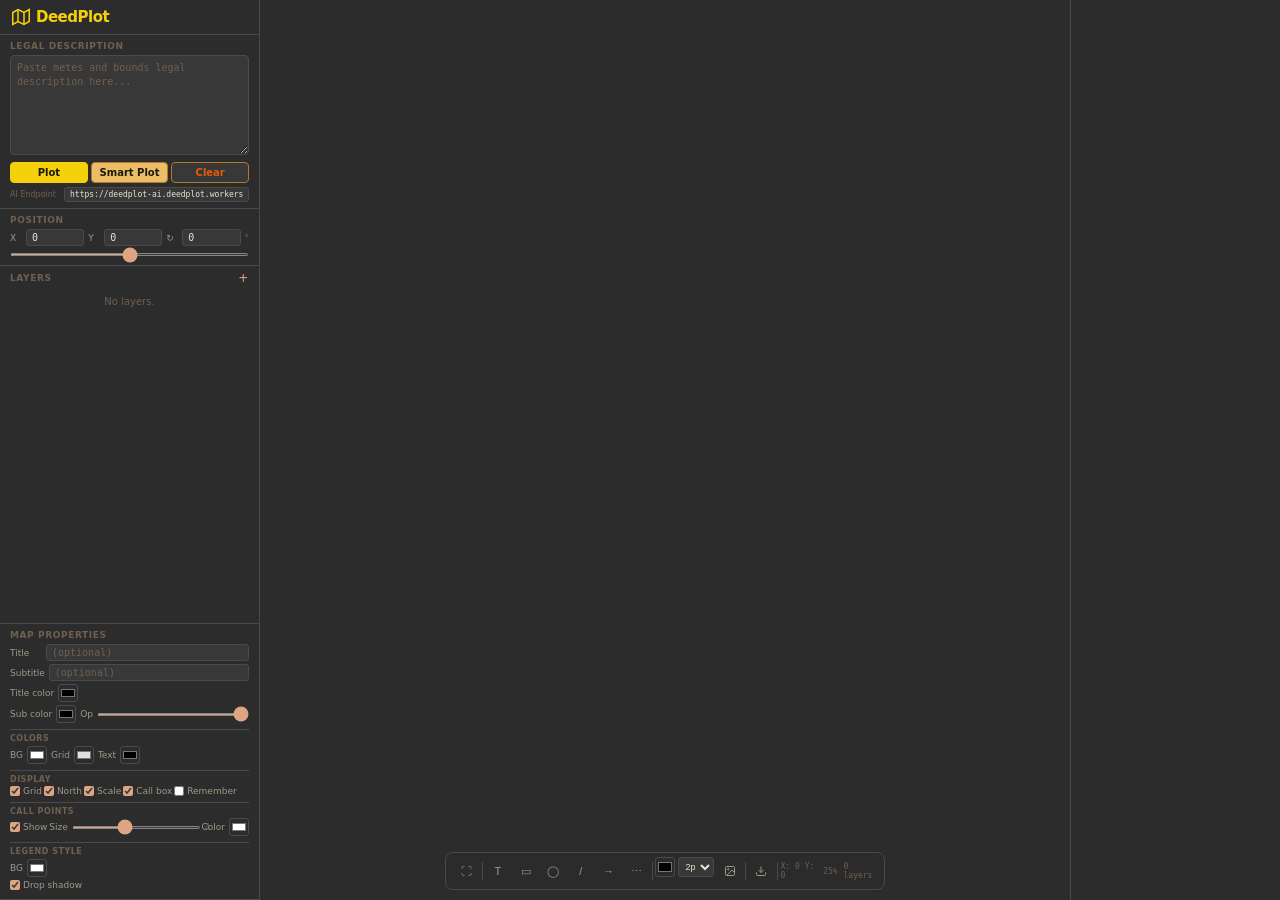
<file: dev.html>
<!doctype html>
<html lang="en">
  <head>
    <meta charset="UTF-8" />
    <meta name="viewport" content="width=device-width, initial-scale=1.0" />
    <title>DeedPlot — Metes &amp; Bounds Parcel Plotter (DEV)</title>
    <link rel="stylesheet" href="src/css/deedplot.css" />
  </head>
  <body>
    <div id="dev-body-loader"></div>
    <div class="toast" id="toast"></div>

    <!--
      DEV MODE: Loads body.html via fetch, then loads JS modules in order.
      For production, run ./build.sh to produce a single index.html.
    -->
    <script>
      // Load HTML body dynamically, then load JS modules in order
      (async function () {
        const resp = await fetch("src/body.html");
        const html = await resp.text();

        // body.html contains <body> content starting from the app div
        // Insert it before the toast div
        const loader = document.getElementById("dev-body-loader");
        loader.outerHTML = html;

        // JS load order matters
        const scripts = [
          "src/js/state.js",
          "src/js/helpers.js",
          "src/js/math.js",
          "src/js/tracts.js",
          "src/js/bgimage.js",
          "src/js/canvas.js",
          "src/js/drawing.js",
          "src/js/shapes.js",
          "src/js/smartplot.js",
          "src/js/mabf-export.js",
          "src/js/mabf-import.js",
          "src/js/interaction.js",
          "src/js/settings.js",
        ];

        for (const src of scripts) {
          await new Promise((resolve, reject) => {
            const s = document.createElement("script");
            s.src = src;
            s.onload = resolve;
            s.onerror = () => reject(new Error(`Failed to load ${src}`));
            document.body.appendChild(s);
          });
        }
      })();
    </script>
  </body>
</html>
</file>
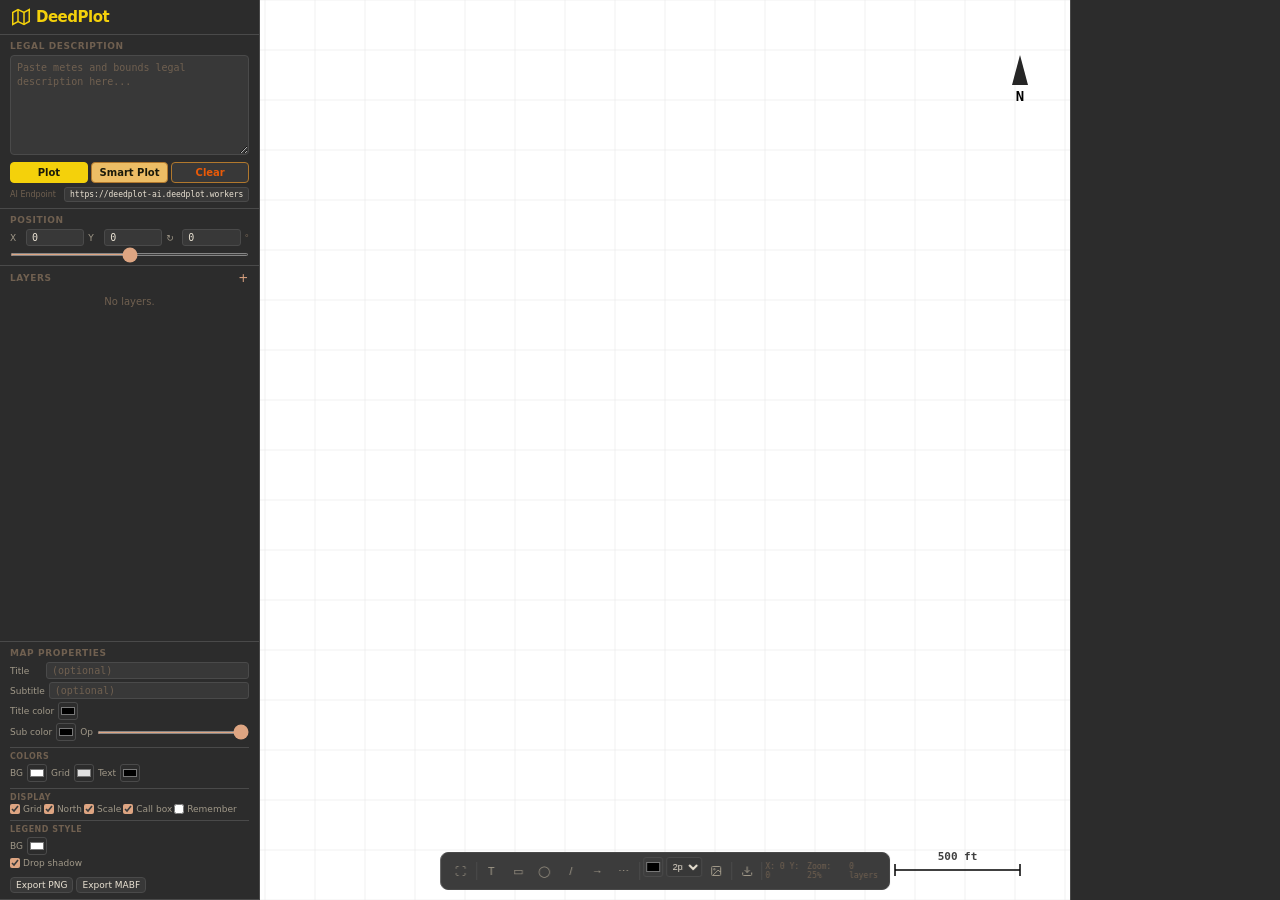
<file: lib/deedplot.html>
<!doctype html>
<html lang="en">
  <head>
    <meta charset="UTF-8" />
    <meta name="viewport" content="width=device-width, initial-scale=1.0" />
    <title>DeedPlot — Metes &amp; Bounds Parcel Plotter</title>
    <style>
      :root {
        --dp-bg: #2c2c2c;
        --dp-bg2: #333;
        --dp-bg3: #3a3a3a;
        --dp-field: #383838;
        --dp-border: #6b5b5b;
        --dp-border-lt: #4a4a4a;
        --dp-text: #ebe3d4;
        --dp-text2: #a09888;
        --dp-text3: #706050;
        --dp-icon: #dea582;
        --dp-accent: #f4d10b;
        --dp-accent2: #7ff40b;
        --dp-btn-primary: #f4d10b;
        --dp-btn-secondary: #7ff40b;
        --dp-btn-text: #f9ce4b;
        --dp-danger: #ef4444;
      }
      * {
        margin: 0;
        padding: 0;
        box-sizing: border-box;
      }
      body {
        font-family:
          -apple-system, "SF Pro Text", "SF Pro", system-ui, sans-serif;
        background: var(--dp-bg);
        color: var(--dp-text);
        overflow: hidden;
        height: 100vh;
        font-size: 11px;
      }
      .app {
        display: grid;
        grid-template-columns: 260px 1fr 210px;
        grid-template-rows: 1fr;
        height: 100vh;
      }

      /* LEFT PANEL */
      .lp {
        background: var(--dp-bg);
        border-right: 1px solid var(--dp-border-lt);
        display: flex;
        flex-direction: column;
        overflow-y: auto; /* Allow scrolling */
        overflow-x: hidden;
      }
      .lp-logo {
        padding: 8px 12px;
        font-weight: 800;
        font-size: 15px;
        color: var(--dp-accent);
        letter-spacing: -0.5px;
        border-bottom: 1px solid var(--dp-border-lt);
        display: flex;
        align-items: center;
        gap: 6px;
        flex-shrink: 0;
      }
      .lp-logo svg {
        width: 18px;
        height: 18px;
      }
      .lp-logo span {
        font-size: 9px;
        color: var(--dp-text3);
        font-weight: 400;
        margin-left: auto;
      }

      /* Sections */
      .sec {
        padding: 6px 10px;
        border-bottom: 1px solid var(--dp-border-lt);
      }
      .sec-t {
        font-size: 9px;
        font-weight: 600;
        text-transform: uppercase;
        letter-spacing: 0.6px;
        color: var(--dp-text3);
        margin-bottom: 4px;
        display: flex;
        align-items: center;
        justify-content: space-between;
      }
      .sec-t .sec-plus {
        color: var(--dp-icon);
        cursor: pointer;
        font-size: 12px;
        font-weight: 400;
        line-height: 1;
      }
      .sec-flex {
        flex: 1;
        overflow-y: auto;
        display: flex;
        flex-direction: column;
      }
      .sec-flex::-webkit-scrollbar {
        width: 3px;
      }
      .sec-flex::-webkit-scrollbar-thumb {
        background: var(--dp-border-lt);
        border-radius: 2px;
      }

      /* Inputs */
      .ta {
        width: 100%;
        background: var(--dp-field);
        border: 1px solid var(--dp-border-lt);
        border-radius: 4px;
        padding: 5px 6px;
        font-family: "SF Mono", Menlo, monospace;
        font-size: 10px;
        color: var(--dp-text);
        resize: vertical;
        outline: none;
        line-height: 1.4;
        min-height: 100px;
      }
      .ta:focus {
        border-color: var(--dp-icon);
      }
      .ta::placeholder {
        color: var(--dp-text3);
      }
      .ir {
        display: flex;
        align-items: center;
        gap: 4px;
        margin-top: 3px;
      }
      .ir label {
        font-size: 9px;
        color: var(--dp-text2);
        min-width: 12px;
        flex-shrink: 0;
      }
      .inp {
        flex: 1;
        background: var(--dp-field);
        border: 1px solid var(--dp-border-lt);
        border-radius: 3px;
        padding: 2px 5px;
        font-family: "SF Mono", Menlo, monospace;
        font-size: 10px;
        color: var(--dp-text);
        outline: none;
        min-width: 0;
      }
      .inp:focus {
        border-color: var(--dp-icon);
      }
      .inp::placeholder {
        color: var(--dp-text3);
      }
      input[type="color"] {
        width: 20px;
        height: 18px;
        border: 1px solid var(--dp-border-lt);
        border-radius: 3px;
        background: none;
        cursor: pointer;
        padding: 0;
        flex-shrink: 0;
      }
      input[type="range"] {
        flex: 1;
        accent-color: var(--dp-icon);
        height: 3px;
      }
      select.inp {
        appearance: auto;
        cursor: pointer;
      }
      .ck {
        display: inline-flex;
        align-items: center;
        gap: 3px;
        font-size: 9px;
        color: var(--dp-text2);
        cursor: pointer;
        white-space: nowrap;
      }
      .ck input {
        width: 10px;
        height: 10px;
        accent-color: var(--dp-icon);
      }

      /* Buttons */
      .br {
        display: flex;
        gap: 3px;
        margin-top: 4px;
      }
      .bt {
        padding: 4px 0;
        border-radius: 4px;
        border: 1px solid transparent;
        font-size: 10px;
        font-weight: 600;
        cursor: pointer;
        text-align: center;
        flex: 1;
        font-family: inherit;
      }
      .bt-plot {
        background: var(--dp-btn-primary);
        color: #1a1a0a;
        border-color: var(--dp-btn-primary);
      }
      .bt-ai {
        background: #ecbd65;
        color: #1a1a0a;
        border-color: #b1782d;
      }
      .bt-x {
        background: var(--dp-field);
        color: #e95a08;
        border-color: #b1782d;
      }
      .bt:hover {
        filter: brightness(1.1);
      }
      .btn {
        font-size: 10px;
        font-weight: 500;
        padding: 3px 8px;
        border: 1px solid var(--dp-border-lt);
        border-radius: 4px;
        background: var(--dp-field);
        color: var(--dp-text);
        cursor: pointer;
        display: inline-flex;
        align-items: center;
        gap: 3px;
        white-space: nowrap;
        font-family: inherit;
      }
      .btn:hover {
        border-color: var(--dp-text3);
        background: var(--dp-bg3);
      }
      .btn.sm {
        padding: 2px 5px;
        font-size: 9px;
      }
      .btn.danger {
        border-color: var(--dp-danger);
        color: var(--dp-danger);
      }
      .btn.danger:hover {
        background: var(--dp-danger);
        color: #fff;
      }

      /* Layer items */
      .ly {
        background: var(--dp-field);
        border: 1px solid var(--dp-border-lt);
        border-radius: 4px;
        padding: 4px 6px;
        margin-bottom: 3px;
        cursor: pointer;
        transition: border-color 0.12s;
      }
      .ly:hover {
        border-color: var(--dp-text3);
      }
      .ly.active {
        border-color: var(--dp-icon);
        background: #3a3028;
      }
      .ly-h {
        display: flex;
        align-items: center;
        gap: 4px;
      }
      .ly-dot {
        width: 8px;
        height: 8px;
        border-radius: 2px;
        flex-shrink: 0;
      }
      .ly-nm {
        font-size: 10px;
        font-weight: 600;
        flex: 1;
        color: var(--dp-text);
        overflow: hidden;
        text-overflow: ellipsis;
        white-space: nowrap;
      }
      .ly-btns {
        display: flex;
        gap: 1px;
      }
      .ly-btns button {
        background: none;
        border: none;
        color: var(--dp-text3);
        font-size: 9px;
        cursor: pointer;
        padding: 0 2px;
        line-height: 1;
      }
      .ly-btns button:hover {
        color: var(--dp-text);
      }
      .ly-meta {
        font-family: "SF Mono", Menlo, monospace;
        font-size: 8px;
        color: var(--dp-text3);
        margin-top: 1px;
        padding-left: 12px;
      }

      /* CANVAS */
      .cv {
        position: relative;
        overflow: hidden;
        background: var(--dp-bg);
        cursor: grab;
      }
      .cv:active {
        cursor: grabbing;
      }
      .cv canvas {
        position: absolute;
        top: 0;
        left: 0;
      }

      /* RIGHT PANEL */
      .rp {
        background: var(--dp-bg);
        border-left: 1px solid var(--dp-border-lt);
        display: flex;
        flex-direction: column;
        overflow-y: auto;
      }
      .rp::-webkit-scrollbar {
        width: 3px;
      }
      .rp::-webkit-scrollbar-thumb {
        background: var(--dp-border-lt);
        border-radius: 2px;
      }
      .rp-title {
        font-size: 10px;
        font-weight: 600;
        color: var(--dp-icon);
        padding: 6px 10px;
        border-bottom: 1px solid var(--dp-border-lt);
        text-transform: uppercase;
        letter-spacing: 0.5px;
      }
      .sec-label {
        font-size: 8px;
        font-weight: 600;
        text-transform: uppercase;
        letter-spacing: 0.5px;
        color: var(--dp-text3);
        margin-top: 6px;
        margin-bottom: 2px;
        padding-top: 4px;
        border-top: 1px solid var(--dp-border-lt);
      }

      /* Annotation items */
      .anno-item {
        display: flex;
        flex-direction: column;
        gap: 3px;
        background: var(--dp-field);
        border: 1px solid var(--dp-border-lt);
        border-radius: 3px;
        padding: 4px;
        margin-bottom: 4px;
        font-size: 10px;
      }
      .anno-item-header {
        display: flex;
        align-items: center;
        gap: 3px;
        width: 100%;
      }
      .anno-item input[type="text"] {
        flex: 1;
        background: var(--dp-field);
        border: 1px solid var(--dp-border-lt);
        color: var(--dp-text);
        font-family: "SF Mono", Menlo, monospace;
        font-size: 10px;
        outline: none;
        min-width: 0;
        padding: 4px 6px;
        border-radius: 3px;
      }
      .anno-item input[type="text"]:focus {
        border-color: var(--dp-icon);
        background: var(--dp-bg3);
      }
      .anno-item-controls {
        display: grid;
        grid-template-columns: 1fr 1fr;
        gap: 4px;
      }
      .anno-item-delete {
        background: transparent;
        border: 1px solid var(--dp-danger);
        color: var(--dp-danger);
        cursor: pointer;
        font-size: 11px;
        padding: 2px 6px;
        line-height: 1;
        border-radius: 3px;
        flex-shrink: 0;
        min-width: 24px;
        text-align: center;
      }
      .anno-item-delete:hover {
        color: #ff6666;
        background: rgba(239, 68, 68, 0.1);
        border-color: #ff6666;
      }

      /* Floating toolbar */
      .ftb {
        position: absolute;
        bottom: 10px;
        left: 50%;
        transform: translateX(-50%);
        display: flex;
        gap: 3px;
        background: rgba(44, 44, 44, 0.92);
        padding: 4px 8px;
        border-radius: 8px;
        border: 1px solid var(--dp-border-lt);
        z-index: 15;
        backdrop-filter: blur(6px);
      }
      .ftb-b {
        width: 28px;
        height: 28px;
        border-radius: 5px;
        border: none;
        background: transparent;
        color: var(--dp-text2);
        font-size: 11px;
        cursor: pointer;
        display: flex;
        align-items: center;
        justify-content: center;
        position: relative;
      }
      .ftb-b:hover {
        background: var(--dp-bg3);
        color: var(--dp-text);
      }
      .ftb-b.on {
        background: var(--dp-icon);
        color: #1a1a0a;
      }
      .ftb-sep {
        width: 1px;
        height: 18px;
        background: var(--dp-border-lt);
        align-self: center;
      }
      .ftb-dd {
        position: absolute;
        bottom: 34px;
        left: 50%;
        transform: translateX(-50%);
        background: var(--dp-bg);
        border: 1px solid var(--dp-border-lt);
        border-radius: 6px;
        padding: 3px;
        min-width: 120px;
        display: none;
        z-index: 20;
      }
      .ftb-dd.show {
        display: block;
      }
      .ftb-dd-item {
        padding: 4px 8px;
        font-size: 10px;
        color: var(--dp-text2);
        cursor: pointer;
        border-radius: 3px;
        white-space: nowrap;
      }
      .ftb-dd-item:hover {
        background: var(--dp-bg3);
        color: var(--dp-text);
      }

      /* Status bar (inside floating toolbar) */
      .stat {
        font-family: "SF Mono", Menlo, monospace;
        font-size: 8px;
        color: var(--dp-text3);
        display: flex;
        align-items: center;
        gap: 6px;
      }

      /* Toast */
      .toast {
        position: fixed;
        bottom: 52px;
        right: 20px;
        background: var(--dp-bg3);
        border: 1px solid var(--dp-border-lt);
        border-radius: 6px;
        padding: 8px 14px;
        font-size: 11px;
        color: var(--dp-text);
        box-shadow: 0 4px 20px rgba(0, 0, 0, 0.4);
        transform: translateY(20px);
        opacity: 0;
        transition: all 0.3s;
        z-index: 1000;
        pointer-events: none;
      }
      .toast.show {
        transform: translateY(0);
        opacity: 1;
      }
      kbd {
        background: var(--dp-field);
        border: 1px solid var(--dp-border-lt);
        border-radius: 2px;
        padding: 0 3px;
        font-family: "SF Mono", Menlo, monospace;
        font-size: 9px;
        color: var(--dp-text3);
      }
      .help-text {
        font-size: 8px;
        color: var(--dp-text3);
        margin-top: 3px;
        line-height: 1.4;
      }

      /* Popover for annotations/bg */
      .popover {
        position: fixed;
        background: var(--dp-bg);
        border: 1px solid var(--dp-border-lt);
        border-radius: 4px;
        padding: 8px;
        z-index: 1000;
        box-shadow: 0 2px 8px rgba(0,0,0,0.15);
        max-height: 80vh;
        overflow-y: auto;
        display: none;
      }
      .popover.show {
        display: block;
      }

      /* Call table */
      .call-table {
        width: 100%;
        border-collapse: collapse;
        margin-top: 4px;
      }
      .call-table th {
        font-family: "SF Mono", Menlo, monospace;
        font-size: 8px;
        font-weight: 600;
        text-transform: uppercase;
        letter-spacing: 0.3px;
        color: var(--dp-text3);
        text-align: left;
        padding: 2px 4px;
        border-bottom: 1px solid var(--dp-border-lt);
      }
      .call-table td {
        font-family: "SF Mono", Menlo, monospace;
        font-size: 9px;
        padding: 2px 4px;
        color: var(--dp-text2);
        border-bottom: 1px solid rgba(74, 74, 74, 0.2);
      }
      .call-table tr:hover td {
        color: var(--dp-text);
        background: rgba(222, 165, 130, 0.05);
      }
      .call-num {
        color: var(--dp-icon);
        font-weight: 600;
      }

      /* Panels - for collapsible sections */
      .panel {
        border-bottom: 1px solid var(--dp-border-lt);
      }
      .panel-header {
        padding: 6px 10px;
        font-size: 9px;
        font-weight: 600;
        text-transform: uppercase;
        letter-spacing: 0.6px;
        color: var(--dp-text3);
        cursor: pointer;
        display: flex;
        align-items: center;
        justify-content: space-between;
        user-select: none;
      }
      .panel-header:hover {
        color: var(--dp-text);
      }
      .panel-header .chevron {
        transition: transform 0.2s;
        font-size: 8px;
      }
      .panel-header.collapsed .chevron {
        transform: rotate(-90deg);
      }
      .panel-body {
        padding: 0 10px 6px;
      }
      .panel-body.collapsed {
        display: none;
      }

      /* Hidden elements */
      .hidden {
        display: none !important;
      }
    </style>
  </head>
  <body>
    <div class="app">
      <!-- LEFT PANEL -->

      <div class="lp">
        <div class="lp-logo">
          <svg
            viewBox="0 0 24 24"
            fill="none"
            stroke="currentColor"
            stroke-width="2"
          >
            <polygon points="1 6 1 22 8 18 16 22 23 18 23 2 16 6 8 2 1 6" />
            <line x1="8" y1="2" x2="8" y2="18" />
            <line x1="16" y1="6" x2="16" y2="22" />
          </svg>
          DeedPlot
        </div>

        <div class="sec">
          <div class="sec-t">Legal description</div>
          <textarea
            class="ta"
            id="deedInput"
            placeholder="Paste metes and bounds legal description here..."
          ></textarea>
          <div class="br">
            <button class="bt bt-plot" onclick="parseDeed()">Plot</button>
            <button class="bt bt-ai" onclick="aiSmartPlot()" id="aiPlotBtn">
              Smart Plot
            </button>
            <button
              class="bt bt-x"
              onclick="
                document.getElementById('deedInput').value = '';
                clearTracts();
              "
            >
              Clear
            </button>
          </div>
          <div
            id="aiWarnings"
            style="
              display: none;
              margin-top: 4px;
              background: rgba(255, 180, 50, 0.08);
              border: 1px solid rgba(255, 180, 50, 0.2);
              border-radius: 4px;
              padding: 5px 6px;
              font-size: 9px;
              line-height: 1.4;
              color: #f0c050;
              max-height: 80px;
              overflow-y: auto;
            "
          ></div>
          <div class="ir" style="margin-top: 4px">
            <label
              style="min-width: 50px; font-size: 8px; color: var(--dp-text3)"
              >AI Endpoint</label
            ><input
              class="inp"
              id="aiEndpoint"
              value="https://deedplot-ai.deedplot.workers.dev"
              style="font-size: 8px"
              oninput="localStorage.setItem('deedplot_ai_url', this.value)"
            />
          </div>
        </div>

        <div class="sec">
          <div class="sec-t">Position</div>
          <div class="ir">
            <label>X</label
            ><input
              class="inp"
              id="propPobX"
              type="number"
              step="0.01"
              value="0"
              onchange="updatePOB()"
              style="width: 60px"
            /><label>Y</label
            ><input
              class="inp"
              id="propPobY"
              type="number"
              step="0.01"
              value="0"
              onchange="updatePOB()"
              style="width: 60px"
            /><label>↻</label
            ><input
              class="inp"
              id="propTractRotVal"
              type="number"
              step="0.1"
              value="0"
              style="width: 36px"
              onchange="updateTractRotation(+this.value)"
            /><span style="font-size: 9px; color: var(--dp-text3)">°</span>
          </div>
          <input
            type="range"
            id="propTractRot"
            min="-180"
            max="180"
            value="0"
            step="0.5"
            oninput="updateTractRotation(+this.value)"
            style="width: 100%; margin-top: 3px"
          />
        </div>

        <div class="sec sec-flex">
          <div class="sec-t">
            Layers
            <span
              class="sec-plus"
              onclick="addEmptyLayer()"
              title="Add empty layer"
              >+</span
            >
          </div>
          <div id="tractList">
            <div
              style="
                color: var(--dp-text3);
                font-size: 10px;
                padding: 8px 0;
                text-align: center;
              "
            >
              No layers.
            </div>
          </div>
        </div>

        <!-- MAP PROPERTIES SECTION (MOVED TO LEFT SIDEBAR) -->
        <div class="sec">
          <div class="sec-t">Map Properties</div>
          <div class="ir">
            <label style="min-width: 32px">Title</label>
            <input
              class="inp"
              id="mapTitle"
              placeholder="(optional)"
              oninput="redraw()"
            />
          </div>
          <div class="ir">
            <label style="min-width: 32px">Subtitle</label>
            <input
              class="inp"
              id="mapSubtitle"
              placeholder="(optional)"
              oninput="redraw()"
            />
          </div>

          <div class="ir">
            <label>Title color</label>
            <input
              type="color"
              id="titleColor"
              value="#000000"
              oninput="redraw()"
            />
          </div>
          <div class="ir">
            <label>Sub color</label>
            <input
              type="color"
              id="subColor"
              value="#000000"
              oninput="redraw()"
            />
            <label>Op</label>
            <input
              type="range"
              id="subAlpha"
              min="0"
              max="100"
              value="100"
              oninput="redraw()"
              style="width: 40px"
            />
          </div>

          <div class="sec-label">Colors</div>
          <div class="ir">
            <label>BG</label>
            <input type="color" id="mapBg" value="#ffffff" oninput="redraw()" />
            <label>Grid</label>
            <input
              type="color"
              id="mapGrid"
              value="#e0e0e0"
              oninput="redraw()"
            />
            <label>Text</label>
            <input
              type="color"
              id="mapTextColor"
              value="#000000"
              oninput="redraw()"
            />
          </div>
          <div class="sec-label">Display</div>
          <div
            style="display: flex; flex-wrap: wrap; gap: 2px; margin-top: 2px"
          >
            <label class="ck">
              <input
                type="checkbox"
                id="mapShowGrid"
                checked
                onchange="redraw()"
              />
              Grid
            </label>
            <label class="ck">
              <input
                type="checkbox"
                id="mapShowNorth"
                checked
                onchange="redraw()"
              />
              North
            </label>
            <label class="ck">
              <input
                type="checkbox"
                id="mapShowScale"
                checked
                onchange="redraw()"
              />
              Scale
            </label>
            <label class="ck">
              <input
                type="checkbox"
                id="mapShowLegend"
                checked
                onchange="redraw()"
              />
              Call box
            </label>
            <label class="ck">
              <input
                type="checkbox"
                id="mapSaveSettings"
                onchange="toggleSaveSettings(this.checked)"
              />
              Remember
            </label>
          </div>
          <div class="sec-label">Legend style</div>
          <div class="ir">
            <label>BG</label>
            <input
              type="color"
              id="legendBgColor"
              value="#ffffff"
              oninput="
                updateLegendStyle();
                redraw();
              "
            />
          </div>
          <label class="ck" style="margin-top: 3px">
            <input
              type="checkbox"
              id="legendDropShadow"
              checked
              onchange="
                updateLegendStyle();
                redraw();
              "
            />
            Drop shadow
          </label>
          <div class="br" style="margin-top: 6px">
            <button class="btn sm" onclick="exportPNG(false)">
              Export PNG
            </button>
            <button class="btn sm" onclick="exportMABF()">Export MABF</button>
          </div>
        </div>
      </div>

      <!-- END OF LEFT SIDEBAR -->

      <!-- CANVAS -->
      <div class="cv" id="canvasContainer">
        <canvas id="mapCanvas"></canvas>

        <!-- Floating toolbar -->
        <div class="ftb">
          <button class="ftb-b" onclick="fitToView()" title="Fit view">
            ⛶
          </button>
          <div class="ftb-sep"></div>
          <button
            class="ftb-b"
            onclick="addAnnotation()"
            title="Add text annotation"
          >
            T
          </button>
          <button
            class="ftb-b"
            onclick="toggleDrawMode('rect')"
            title="Draw rectangle"
            id="drawRectBtn"
          >
            ▭
          </button>
          <button
            class="ftb-b"
            onclick="toggleDrawMode('circle')"
            title="Draw circle"
            id="drawCircleBtn"
          >
            ◯
          </button>
          <button
            class="ftb-b"
            onclick="toggleDrawMode('line')"
            title="Draw line"
            id="drawLineBtn"
          >
            /
          </button>
          <button
            class="ftb-b"
            onclick="toggleDrawMode('arrow')"
            title="Draw arrow"
            id="drawArrowBtn"
          >
            →
          </button>
          <button
            class="ftb-b"
            onclick="toggleDrawMode('dashedLine')"
            title="Draw dashed line"
            id="drawDashedBtn"
          >
            ⋯
          </button>
          <div class="ftb-sep"></div>
          <input
            type="color"
            id="shapeColor"
            value="#000000"
            title="Shape color"
            style="width:20px;height:20px;border:1px solid var(--dp-border-lt);border-radius:3px;padding:0;cursor:pointer;vertical-align:middle"
          />
          <select
            id="shapeWidth"
            title="Shape line width"
            style="width:36px;height:20px;font-size:9px;background:var(--dp-field);color:var(--dp-text);border:1px solid var(--dp-border-lt);border-radius:3px;padding:0 2px;cursor:pointer;vertical-align:middle"
          >
            <option value="1">1px</option>
            <option value="2" selected>2px</option>
            <option value="3">3px</option>
            <option value="4">4px</option>
            <option value="5">5px</option>
          </select>
          <button
            class="ftb-b"
            onclick="document.getElementById('bgInput').click()"
            title="Background image"
          >
            <svg
              width="12"
              height="12"
              viewBox="0 0 24 24"
              fill="none"
              stroke="currentColor"
              stroke-width="2"
            >
              <rect x="3" y="3" width="18" height="18" rx="2" />
              <circle cx="8.5" cy="8.5" r="1.5" />
              <path d="M21 15l-5-5L5 21" />
            </svg>
          </button>
          <input
            type="file"
            id="bgInput"
            accept="image/*"
            onchange="loadBgImage(this)"
            style="display: none"
          />
          <input
            type="file"
            id="mabfInput"
            accept=".mabf"
            onchange="importMABF(this)"
            style="display: none"
          />
          <div class="ftb-sep"></div>
          <button
            class="ftb-b"
            onclick="toggleExportMenu()"
            title="Export / Import"
            id="exportMenuBtn"
          >
            <svg
              width="12"
              height="12"
              viewBox="0 0 24 24"
              fill="none"
              stroke="currentColor"
              stroke-width="2"
            >
              <path d="M21 15v4a2 2 0 01-2 2H5a2 2 0 01-2-2v-4" />
              <polyline points="7 10 12 15 17 10" />
              <line x1="12" y1="15" x2="12" y2="3" />
            </svg>
            <div class="ftb-dd" id="exportMenu">
              <div class="ftb-dd-item" onclick="exportPNG(false)">
                Export PNG
              </div>
              <div class="ftb-dd-item" onclick="exportPNG(true)">
                Export transparent PNG
              </div>
              <div class="ftb-dd-item" onclick="exportMABF()">Export .MABF</div>
              <div
                class="ftb-dd-item"
                style="
                  border-top: 1px solid var(--dp-border-lt);
                  margin-top: 2px;
                  padding-top: 4px;
                "
                onclick="document.getElementById('mabfInput').click()"
              >
                Import .MABF
              </div>
            </div>
          </button>
          <div class="ftb-sep"></div>
          <div class="stat">
            <span id="statusCoords">X: 0 Y: 0</span>
            <span id="statusZoom">25%</span>
            <span id="statusTracts">0 layers</span>
          </div>
        </div>

        <!-- Annotation popover with full controls -->
        <div class="popover" id="annoPopover">
          <div class="sec-t">Text annotations <span class="sec-plus" onclick="$('annoPopover').classList.remove('show')" title="Close" style="cursor:pointer;font-size:14px;font-weight:700">&times;</span></div>
          <div
            id="annoList"
            style="max-height: 200px; overflow-y: auto; margin-bottom: 4px"
          ></div>
          <button
            class="btn sm"
            onclick="addAnnotation()"
            style="margin-top: 3px; width: 100%"
          >
            + Add Text
          </button>
        </div>

        <!-- BG Image popover -->
        <div class="popover" id="bgPopover">
          <div class="sec-t">Background image</div>
          <div class="ir">
            <label>Opacity</label
            ><input
              type="range"
              id="bgAlpha"
              min="0"
              max="100"
              value="40"
              oninput="
                bgS.alpha = this.value / 100;
                redraw();
              "
            />
          </div>
          <div class="ir">
            <label>Scale</label
            ><input
              type="range"
              id="bgScale"
              min="1"
              max="2000"
              value="100"
              oninput="
                bgS.scale = this.value / 100;
                redraw();
              "
            /><span
              id="bgScaleV"
              style="font-size: 8px; color: var(--dp-text3); min-width: 28px"
              >100%</span
            >
          </div>
          <div class="ir">
            <label>Rot</label
            ><input
              type="range"
              id="bgRot"
              min="-180"
              max="180"
              value="0"
              oninput="
                bgS.rotation = +this.value;
                redraw();
              "
            /><span
              id="bgRotV"
              style="font-size: 8px; color: var(--dp-text3); min-width: 20px"
              >0°</span
            >
          </div>
          <div class="ir">
            <label>Fine</label
            ><input
              type="range"
              id="bgRotFine"
              min="-50"
              max="50"
              value="0"
              step="1"
              oninput="
                bgS.rotFine = this.value / 10;
                redraw();
              "
            /><span
              id="bgRotFineV"
              style="font-size: 8px; color: var(--dp-text3); min-width: 24px"
              >0.0°</span
            >
          </div>
          <label class="ck" style="margin-top: 3px"
            ><input
              type="checkbox"
              id="bgShow"
              checked
              onchange="
                bgS.show = this.checked;
                redraw();
              "
            />
            Show</label
          >
          <button
            class="btn sm danger"
            onclick="clearBgImage()"
            style="margin-top: 3px; width: 100%"
          >
            Remove
          </button>
        </div>

        <!-- Drop shadow popover for Effects -->
        <div class="popover" id="dropShadowPopover">
          <div class="sec-t">Drop shadow <span class="sec-plus" onclick="$('dropShadowPopover').classList.remove('show')" title="Close" style="cursor:pointer;font-size:14px;font-weight:700">&times;</span></div>
          <div class="ir">
            <label>X</label
            ><input
              type="number"
              class="inp"
              id="shadowX"
              min="-20"
              max="20"
              value="2"
              style="width:50px"
              oninput="
                updateDropShadow();
                redraw();
              "
            />
          </div>
          <div class="ir">
            <label>Y</label
            ><input
              type="number"
              class="inp"
              id="shadowY"
              min="-20"
              max="20"
              value="2"
              style="width:50px"
              oninput="
                updateDropShadow();
                redraw();
              "
            />
          </div>
          <div class="ir">
            <label>Blur</label
            ><input
              type="number"
              class="inp"
              id="shadowBlur"
              min="0"
              max="20"
              value="4"
              style="width:50px"
              oninput="
                updateDropShadow();
                redraw();
              "
            />
          </div>
          <div class="ir">
            <label>Color</label
            ><input
              type="color"
              id="shadowColor"
              value="#000000"
              oninput="
                updateDropShadow();
                redraw();
              "
            /><label>Op</label
            ><input
              type="number"
              class="inp"
              id="shadowAlpha"
              min="0"
              max="100"
              value="30"
              style="width:50px"
              oninput="
                updateDropShadow();
                redraw();
              "
            />
          </div>
          <button
            class="btn sm danger"
            onclick="removeDropShadow()"
            style="margin-top: 6px; width: 100%"
          >
            Remove shadow
          </button>
        </div>
      </div>

      <!-- RIGHT PANEL (context-sensitive) -->

      <div class="rp">

        <!-- Layer Properties (shown when a layer is selected) -->
        <div id="rpLayerProps" style="display: none">
          <div class="rp-title">Layer properties</div>
          <div class="sec">
            <div class="ir">
              <label style="min-width: 32px">Name</label
              ><input
                class="inp"
                id="propName"
                placeholder="(optional)"
                oninput="updateProp('name', this.value)"
              />
            </div>
            <div class="ir">
              <label style="min-width: 32px">Parcel ID</label
              ><input
                class="inp"
                id="propParcelId"
                placeholder="(optional)"
                oninput="updateProp('parcelId', this.value)"
              />
            </div>
          </div>
          <div class="sec">
            <div class="sec-label">Fill &amp; stroke</div>
            <div class="ir">
              <label>Fill</label
              ><input
                type="color"
                id="propFill"
                value="#CDDC39"
                oninput="updateProp('fillColor', this.value)"
              /><label>Op</label
              ><input
                type="range"
                id="propAlpha"
                min="0"
                max="100"
                value="65"
                oninput="updateProp('alpha', this.value / 100)"
                style="width: 50px"
              />
            </div>
            <div class="ir">
              <label>Stroke</label
              ><input
                type="color"
                id="propStroke"
                value="#000000"
                oninput="updateProp('strokeColor', this.value)"
              /><label>W</label
              ><input
                type="range"
                id="propStrokeW"
                min="0"
                max="8"
                value="3"
                oninput="updateProp('strokeWidth', +this.value)"
                style="width: 40px"
              /><span
                id="strokeWVal"
                style="font-size: 8px; color: var(--dp-text3)"
                >3</span
              >
            </div>
          </div>
          <div class="sec">
            <div class="sec-label">Name display</div>
            <div class="ir">
              <label>Color</label
              ><input
                type="color"
                id="propNameColor"
                value="#000000"
                oninput="updateProp('nameColor', this.value)"
              /><label>Sz</label
              ><input
                type="range"
                id="propNameSize"
                min="8"
                max="30"
                value="12"
                oninput="updateProp('nameSize', +this.value)"
                style="width: 40px"
              /><span
                id="nameSizeVal"
                style="font-size: 8px; color: var(--dp-text3)"
                >12</span
              >
            </div>
            <div class="ir">
              <label>BG</label
              ><input
                type="color"
                id="propNameBg"
                value="#ffffff"
                oninput="updateProp('nameBg', this.value)"
              /><label>Op</label
              ><input
                type="range"
                id="propNameBgA"
                min="0"
                max="100"
                value="0"
                oninput="updateProp('nameBgAlpha', this.value / 100)"
                style="width: 40px"
              /><label class="ck"
                ><input
                  type="checkbox"
                  id="propNameShowBg"
                  onchange="updateProp('nameShowBg', this.checked)"
                />
                BG</label
              >
            </div>
            <div class="sec">
              <div class="sec-label">Call box text color</div>
              <div class="ir">
                <label>Color</label
                ><input
                  type="color"
                  id="propLegendTextColor"
                  value="#000000"
                  oninput="updateProp('legendTextColor', this.value)"
                />
              </div>
            </div>
          </div>
          <div class="sec" style="display: none" id="pidDisplayStub">
            <div class="sec-label">Parcel ID display</div>
            <div class="ir">
              <label>Color</label
              ><input
                type="color"
                id="propPidColor"
                value="#000000"
                oninput="updateProp('pidColor', this.value)"
              /><label>Sz</label
              ><input
                type="range"
                id="propPidSize"
                min="8"
                max="36"
                value="17"
                oninput="updateProp('pidSize', +this.value)"
                style="width: 40px"
              /><span
                id="pidSizeVal"
                style="font-size: 8px; color: var(--dp-text3)"
                >17</span
              >
            </div>
            <div class="ir">
              <label>BG</label
              ><input
                type="color"
                id="propPidBg"
                value="#ffffff"
                oninput="updateProp('pidBg', this.value)"
              /><label>Op</label
              ><input
                type="range"
                id="propPidBgA"
                min="0"
                max="100"
                value="80"
                oninput="updateProp('pidBgAlpha', this.value / 100)"
                style="width: 40px"
              /><label class="ck"
                ><input
                  type="checkbox"
                  id="propPidShowBg"
                  onchange="updateProp('pidShowBg', this.checked)"
                />
                BG</label
              >
            </div>
          </div>
          <div class="sec">
            <div class="sec-label">Call labels</div>
            <div class="ir">
              <label>Color</label
              ><input
                type="color"
                id="propLabelColor"
                value="#000000"
                oninput="updateProp('labelColor', this.value)"
              /><label>Sz</label
              ><input
                type="range"
                id="propFontSize"
                min="6"
                max="28"
                value="12"
                oninput="updateProp('fontSize', +this.value)"
                style="width: 40px"
              /><span
                id="fontSizeVal"
                style="font-size: 8px; color: var(--dp-text3)"
                >12</span
              >
            </div>
            <div class="ir">
              <label>BG</label
              ><input
                type="color"
                id="propLabelBg"
                value="#ffffff"
                oninput="updateProp('labelBg', this.value)"
              /><label>Op</label
              ><input
                type="range"
                id="propLabelBgA"
                min="0"
                max="100"
                value="85"
                oninput="updateProp('labelBgAlpha', this.value / 100)"
                style="width: 40px"
              /><label class="ck"
                ><input
                  type="checkbox"
                  id="propShowLabelBg"
                  onchange="updateProp('showLabelBg', this.checked)"
                />
                BG</label
              >
            </div>
          </div>
          <div class="sec">
            <div class="sec-label">Leader lines</div>
            <div class="ir">
              <label>Color</label
              ><input
                type="color"
                id="propLeaderColor"
                value="#000000"
                oninput="updateProp('leaderColor', this.value)"
              /><label>W</label
              ><input
                type="range"
                id="propLeaderW"
                min="0.5"
                max="4"
                step="0.5"
                value="1"
                oninput="updateProp('leaderWidth', +this.value)"
                style="width: 30px"
              /><label>Op</label
              ><input
                type="range"
                id="propLeaderA"
                min="10"
                max="100"
                value="50"
                oninput="updateProp('leaderAlpha', this.value / 100)"
                style="width: 30px"
              />
            </div>
            <div class="ir">
              <label>End</label
              ><select
                class="inp"
                id="propLeaderEnd"
                onchange="updateProp('leaderEnd', this.value)"
                style="flex: 1"
              >
                <option value="diamond">◆ Diamond</option>
                <option value="circle">● Circle</option>
                <option value="triangle">▶ Triangle</option>
                <option value="triangle-rev">◀ Rev Tri</option>
                <option value="arrow">→ Arrow</option>
                <option value="none">None</option>
              </select>
            </div>
          </div>
          <div class="sec">
            <div class="sec-label">Display toggles</div>
            <div
              style="display: flex; flex-wrap: wrap; gap: 2px; margin-top: 2px"
            >
              <label class="ck"
                ><input
                  type="checkbox"
                  id="propLeaderLines"
                  checked
                  onchange="updateProp('leaderLines', this.checked)"
                />
                Leaders</label
              >
              <label class="ck"
                ><input
                  type="checkbox"
                  id="propShowBearings"
                  checked
                  onchange="updateProp('showBearings', this.checked)"
                />
                Bearings</label
              >
              <label class="ck"
                ><input
                  type="checkbox"
                  id="propShowDistances"
                  checked
                  onchange="updateProp('showDistances', this.checked)"
                />
                Distances</label
              >
              <label class="ck"
                ><input
                  type="checkbox"
                  id="propNumberCalls"
                  onchange="updateProp('numberCalls', this.checked)"
                />
                Numbers</label
              >
              <label class="ck"
                ><input
                  type="checkbox"
                  id="propHatch"
                  onchange="updateProp('hatching', this.checked)"
                />
                Hatch</label
              >
            </div>
          </div>
          <div class="sec">
            <div class="sec-label">Effects</div>
            <button
              class="btn sm"
              onclick="toggleDropShadowPopover()"
              style="width: 100%; margin-top: 2px"
            >
              Drop shadow...
            </button>
          </div>
          <div
            class="br"
            style="
              margin-top: 6px;
              margin-left: 10px;
              margin-right: 10px;
              margin-bottom: 10px;
            "
          >
            <button class="btn sm" onclick="exportPNG(false)">
              Export PNG
            </button>
            <button class="btn sm" onclick="exportMABF()">Export MABF</button>
          </div>
          <div class="sec">
            <div class="sec-label">Call schedule</div>
            <div id="callSchedule">
              <div
                style="
                  color: var(--dp-text3);
                  font-size: 9px;
                  text-align: center;
                  padding: 4px 0;
                "
              >
                Select a layer.
              </div>
            </div>
          </div>
        </div>
      </div>
    </div>
    <div class="toast" id="toast"></div>

    <script>
      const $ = (id) => document.getElementById(id);

      // ═══════════════ STATE ═══════════════
      let tracts = [],
        activeTractIdx = -1;
      let cam = { x: 0, y: 0, zoom: 0.25 };
      let isDragging = false,
        dragStart = { x: 0, y: 0 };
      let canvas, ctx;
      let dragTarget = null,
        dragOffset = { x: 0, y: 0 };
      let annotations = [];
      let bgS = {
        img: null,
        show: true,
        alpha: 0.4,
        scale: 1,
        rotation: 0,
        rotFine: 0,
        wx: 0,
        wy: 0,
      };
      let legendPos = { sx: null, sy: null }; // screen coords, null=auto bottom-left
      let legendStyle = {
        bgColor: "#ffffff",
        dropShadow: true,
      };
      let currentDrawMode = null; // 'rect', 'circle', 'line', 'arrow', 'dashedLine', or null
      let drawStart = null; // { x, y } for shape drawing
      let dropShadow = {
        x: 2,
        y: 2,
        blur: 4,
        color: "#000000",
        alpha: 0.3,
      };

      // Undo
      let undoStack = [],
        MAX_UNDO = 50;
      function saveUndo() {
        const s = {
          tracts: JSON.parse(
            JSON.stringify(tracts, (k, v) =>
              typeof v === "function" ? undefined : v,
            ),
          ),
          annotations: JSON.parse(JSON.stringify(annotations)),
          activeTractIdx,
          legendPos: { ...legendPos },
        };
        undoStack.push(s);
        if (undoStack.length > MAX_UNDO) undoStack.shift();
      }
      function doUndo() {
        if (!undoStack.length) {
          showToast("Nothing to undo");
          return;
        }
        const s = undoStack.pop();
        annotations = s.annotations;
        activeTractIdx = s.activeTractIdx;
        legendPos = s.legendPos;
        tracts = s.tracts.map((t) => {
          t.calls = t.calls.map((c) => {
            c.toRad = makeToRad(c.quad, c.deg, c.min, c.sec, c.dir);
            return c;
          });
          recomputeRotatedCoords(t);
          return t;
        });
        updateTractList();
        updateProps();
        updateCallSchedule();
        updateAnnoList();
        redraw();
        showToast("Undo");
      }

      // ═══════════════ MATH ═══════════════
      function makeToRad(q, d, m, s, dir) {
        return function () {
          const dd = d + m / 60 + s / 3600;
          if (q === "N" && dir === "E") return ((90 - dd) * Math.PI) / 180;
          if (q === "N" && dir === "W") return ((90 + dd) * Math.PI) / 180;
          if (q === "S" && dir === "E") return ((270 + dd) * Math.PI) / 180;
          if (q === "S" && dir === "W") return ((270 - dd) * Math.PI) / 180;
          return 0;
        };
      }

      function parseDistance(text) {
        // Match distance with units — supports all common survey measurements
        // Handles fractions like "6.48 1/2"
        const dm = text.match(
          /(?:a\s+distance\s+of\s+)?(\d[\d,]*(?:\.\d+)?)\s*(?:(\d+)\s*\/\s*(\d+))?\s*(feet|foot|ft|chains?|ch|links?|lks?|rods?|rd|perch(?:es)?|poles?|varas?|meters?|m|yards?|yd|')?/i,
        );
        if (!dm) return null;
        let val = parseFloat(dm[1].replace(/,/g, ""));
        if (dm[2] && dm[3]) val += parseInt(dm[2]) / parseInt(dm[3]);
        const unit = (dm[4] || "ft").toLowerCase();
        if (unit.startsWith("chain") || unit === "ch") val *= 66;
        else if (unit.startsWith("link") || unit === "lks" || unit === "lk")
          val *= 0.66;
        else if (unit.startsWith("rod") || unit === "rd") val *= 16.5;
        else if (unit.startsWith("perch")) val *= 16.5;
        else if (unit.startsWith("pole")) val *= 16.5;
        else if (unit.startsWith("vara")) val *= 2.778;
        else if (unit.startsWith("meter") || unit === "m") val *= 3.28084;
        else if (unit.startsWith("yard") || unit === "yd") val *= 3;
        return val;
      }

      function parseBearing(text) {
        let t = text
          .replace(/North/gi, "N")
          .replace(/South/gi, "S")
          .replace(/East/gi, "E")
          .replace(/West/gi, "W")
          .replace(/[''′]/g, "'")
          .replace(/[""″]/g, '"')
          .replace(/[°˚]/g, "°")
          .replace(/Due\s+/gi, "");

        let quad,
          deg,
          min = 0,
          sec = 0,
          dir,
          afterBearing;

        // Pattern 1: Full DMS — N 89°56'00" E or S 04°59'30" W
        let m = t.match(
          /([NS])\s*(\d+)[°]\s*(\d+)[':]\s*([\d.]+)["']?\s*([EW])/,
        );
        if (m) {
          quad = m[1];
          deg = +m[2];
          min = +m[3];
          sec = +m[4];
          dir = m[5];
          afterBearing = t.slice(t.indexOf(m[0]) + m[0].length);
        }

        // Pattern 2: Degrees + minutes, no seconds — N 0° 19' E
        if (!m) {
          m = t.match(/([NS])\s*(\d+)[°]\s*(\d+)[':]\s*([EW])/);
          if (m) {
            quad = m[1];
            deg = +m[2];
            min = +m[3];
            sec = 0;
            dir = m[4];
            afterBearing = t.slice(t.indexOf(m[0]) + m[0].length);
          }
        }

        // Pattern 3: Degrees only — S 28° W or South 28° West
        if (!m) {
          m = t.match(/([NS])\s*(\d+)[°]\s*([EW])/);
          if (m) {
            quad = m[1];
            deg = +m[2];
            min = 0;
            sec = 0;
            dir = m[3];
            afterBearing = t.slice(t.indexOf(m[0]) + m[0].length);
          }
        }

        // Pattern 4: Cardinal only — "North" "East" "South" "West" (no angle)
        if (!m) {
          m = t.match(/^\s*([NSEW])\s+([\d,]+)/);
          if (m) {
            const cardinal = m[1];
            if (cardinal === "N") {
              quad = "N";
              deg = 0;
              dir = "E";
            } else if (cardinal === "S") {
              quad = "S";
              deg = 0;
              dir = "E";
            } else if (cardinal === "E") {
              quad = "N";
              deg = 90;
              dir = "E";
            } else if (cardinal === "W") {
              quad = "N";
              deg = 90;
              dir = "W";
            }
            min = 0;
            sec = 0;
            afterBearing = t.slice(t.indexOf(m[0]) + m[1].length);
          }
        }

        // Pattern 5: "with the same" or "with said road" + cardinal — contextual direction
        // e.g. "with the same West 10.32 chains"
        if (!m) {
          m = t.match(
            /(?:with\s+(?:the\s+)?(?:same|said)\s+\w*\s*)([NSEW])\s+([\d,]+)/i,
          );
          if (m) {
            const cardinal = m[1].toUpperCase();
            if (cardinal === "N") {
              quad = "N";
              deg = 0;
              dir = "E";
            } else if (cardinal === "S") {
              quad = "S";
              deg = 0;
              dir = "E";
            } else if (cardinal === "E") {
              quad = "N";
              deg = 90;
              dir = "E";
            } else if (cardinal === "W") {
              quad = "N";
              deg = 90;
              dir = "W";
            }
            min = 0;
            sec = 0;
            afterBearing = t.slice(t.indexOf(m[0]) + m[1].length);
          }
        }

        if (!afterBearing && afterBearing !== "") return null;

        const dist = parseDistance(afterBearing);
        if (!dist || isNaN(dist)) return null;

        return {
          quad,
          deg,
          min,
          sec,
          dir,
          dist,
          bearingStr: `${quad} ${String(deg).padStart(2, "0")}°${String(min).padStart(2, "0")}'${sec.toFixed(2).padStart(5, "0")}" ${dir}`,
          labelOffset: null,
          labelRotation: 0,
          toRad: makeToRad(quad, deg, min, sec, dir),
        };
      }

      function parseDescription(text) {
        const flat = text.replace(/\n/g, " ").replace(/\s+/g, " ");
        const segments = flat.split(/[Tt]hence\s+/);
        const calls = [];
        for (const seg of segments) {
          // Try curve first: look for radius + delta + chord bearing + chord length
          const curve = parseCurveCall(seg);
          if (curve) {
            calls.push(curve);
            continue;
          }
          const line = parseBearing(seg);
          if (line) calls.push(line);
        }
        return calls;
      }

      function parseCurveCall(text) {
        let t = text
          .replace(/North/gi, "N")
          .replace(/South/gi, "S")
          .replace(/East/gi, "E")
          .replace(/West/gi, "W")
          .replace(/[''′]/g, "'")
          .replace(/[""″]/g, '"')
          .replace(/[°˚]/g, "°");

        // Must have "curve" keyword
        if (!/curv/i.test(t)) return null;

        // Direction: right or left
        let curveDir = "R";
        if (/(?:to\s+the\s+)?left/i.test(t)) curveDir = "L";

        // Radius — multiple patterns: "radius of 629.50 feet", "radius=100", "R=552.00 feet", "R 552.00"
        let radius = null;
        let rm = t.match(
          /(?:radius|R)\s*(?:of\s*|=\s*|:\s*)(\d[\d,]*(?:\.\d+)?)\s*(?:feet|foot|ft|')?/i,
        );
        if (rm) radius = parseFloat(rm[1].replace(/,/g, ""));
        if (!radius) return null;

        // Delta / central angle — "central angle of 03°58'47"", "Δ=89°36'27"", "delta=45°"
        let delta = null;
        let dm = t.match(
          /(?:central\s+angle|delta|Δ)\s*(?:of\s*|=\s*|:\s*)?(\d+)[°]\s*(\d+)?[':]\s*([\d.]+)?/i,
        );
        if (dm)
          delta =
            parseInt(dm[1]) +
            (parseInt(dm[2]) || 0) / 60 +
            (parseFloat(dm[3]) || 0) / 3600;
        if (!delta) {
          dm = t.match(
            /(?:central\s+angle|delta|Δ)\s*(?:of\s*|=\s*)?(\d+(?:\.\d+)?)\s*°/i,
          );
          if (dm) delta = parseFloat(dm[1]);
        }

        // Chord bearing — multiple patterns:
        // "chord bearing of S 41°32'38" E"
        // "chord=777.97 feet bearing S 41°32'38" E"
        // "bearing S 41°32'38" E"
        let chordBearing = null;
        // Pattern 1: "chord bearing of/= ..."
        let cbm = t.match(
          /chord\s+bearing\s*(?:of\s*|=\s*)?([NS])\s*(\d+)[°]?\s*(\d+)?[':.]?\s*([\d.]+)?["']?\s*([EW])/i,
        );
        if (!cbm) {
          // Pattern 2: "bearing S XX°XX'XX" E" anywhere in text
          cbm = t.match(
            /bearing\s+([NS])\s*(\d+)[°]?\s*(\d+)?[':.]?\s*([\d.]+)?["']?\s*([EW])/i,
          );
        }
        if (cbm) {
          chordBearing = {
            quad: cbm[1],
            deg: parseInt(cbm[2]),
            min: parseInt(cbm[3]) || 0,
            sec: parseFloat(cbm[4]) || 0,
            dir: cbm[5],
          };
        }

        // Chord length — "chord=777.97 feet", "chord distance of 43.72 feet", "chord of X feet"
        let chordLen = null;
        let clm = t.match(
          /chord\s*(?:distance|length|dist\.?)?\s*(?:of\s*|=\s*)?(\d[\d,]*(?:\.\d+)?)\s*(?:feet|foot|ft|')?/i,
        );
        if (clm) chordLen = parseFloat(clm[1].replace(/,/g, ""));
        if (!chordLen) {
          clm = t.match(
            /chord\s+of\s+(\d[\d,]*(?:\.\d+)?)\s*(?:feet|foot|ft|')?/i,
          );
          if (clm) chordLen = parseFloat(clm[1].replace(/,/g, ""));
        }

        // Arc length (optional) — "863.30 feet" before the parentheses, or "arc length of X"
        let arcLen = null;
        let alm = t.match(
          /arc\s*(?:length|distance)?\s*(?:of\s*|=\s*)?(\d[\d,]*(?:\.\d+)?)\s*(?:feet|foot|ft|')?/i,
        );
        if (alm) arcLen = parseFloat(alm[1].replace(/,/g, ""));

        // If we have chord bearing + chord length, we can plot
        if (!chordBearing) return null;
        if (!chordLen) {
          if (radius && delta) {
            chordLen = 2 * radius * Math.sin((delta * Math.PI) / 180 / 2);
          } else return null;
        }
        if (!delta && radius && chordLen) {
          delta =
            (2 * Math.asin(Math.min(1, chordLen / (2 * radius))) * 180) /
            Math.PI;
        }

        const q = chordBearing.quad,
          d = chordBearing.deg,
          mi = chordBearing.min,
          s = chordBearing.sec,
          dir = chordBearing.dir;
        const bearingStr = `${q} ${String(d).padStart(2, "0")}°${String(mi).padStart(2, "0")}'${s.toFixed(2).padStart(5, "0")}" ${dir}`;

        return {
          quad: q,
          deg: d,
          min: mi,
          sec: s,
          dir,
          dist: chordLen,
          bearingStr: `↶ ${bearingStr} (R=${radius.toFixed(1)}')`,
          isCurve: true,
          radius,
          delta,
          curveDir,
          arcLen: arcLen || null,
          labelOffset: null,
          labelRotation: 0,
          toRad: makeToRad(q, d, mi, s, dir),
        };
      }

      function callsToCoords(calls, sx = 0, sy = 0) {
        const pts = [{ x: sx, y: sy }];
        let x = sx,
          y = sy;
        // callPtRanges[i] = {start, end} indices into pts for call i
        const callPtRanges = [];
        for (let ci = 0; ci < calls.length; ci++) {
          const c = calls[ci];
          const startIdx = pts.length - 1;
          if (c.isCurve && c.radius && c.delta) {
            const chordBearing = c.toRad();
            const chordDist = c.dist;
            const R = c.radius;
            const deltaRad = (c.delta * Math.PI) / 180;
            const arcDir = c.curveDir || "R";

            // Endpoint of chord
            const endX = x + chordDist * Math.cos(chordBearing);
            const endY = y + chordDist * Math.sin(chordBearing);

            // Midpoint of chord
            const midX = (x + endX) / 2;
            const midY = (y + endY) / 2;

            // Distance from chord midpoint to circle center
            // Using: d = sqrt(R^2 - (chord/2)^2)
            const halfChord = chordDist / 2;
            const d = Math.sqrt(Math.max(0, R * R - halfChord * halfChord));

            // Perpendicular to chord direction
            // Chord angle in screen coords
            const chordAngle = Math.atan2(endY - y, endX - x);

            // For curve RIGHT: center is to the right of travel direction (perpendicular CW)
            // For curve LEFT: center is to the left of travel direction (perpendicular CCW)
            const perpAngle =
              arcDir === "R"
                ? chordAngle - Math.PI / 2
                : chordAngle + Math.PI / 2;

            // Circle center
            const cx2 = midX + d * Math.cos(perpAngle);
            const cy2 = midY + d * Math.sin(perpAngle);

            // Start angle (from center to start point)
            const startAngle = Math.atan2(y - cy2, x - cx2);

            // For curve RIGHT, we sweep clockwise (negative in standard math coords)
            // For curve LEFT, we sweep counter-clockwise (positive)
            // But our coordinate system has Y-up, so:
            // RIGHT = clockwise when looking at map = negative angle change
            // LEFT = counter-clockwise when looking at map = positive angle change
            const sweepSign = arcDir === "R" ? -1 : 1;

            const numSegs = Math.max(
              12,
              Math.round((Math.abs(deltaRad) * R) / 15),
            );
            for (let s = 1; s <= numSegs; s++) {
              const frac = s / numSegs;
              const a = startAngle + sweepSign * deltaRad * frac;
              pts.push({ x: cx2 + R * Math.cos(a), y: cy2 + R * Math.sin(a) });
            }
            const lastPt = pts[pts.length - 1];
            x = lastPt.x;
            y = lastPt.y;
          } else {
            const a = c.toRad();
            x += c.dist * Math.cos(a);
            y += c.dist * Math.sin(a);
            pts.push({ x, y });
          }
          callPtRanges.push({ start: startIdx, end: pts.length - 1 });
        }
        // Store ranges on each call for label positioning
        for (let ci = 0; ci < calls.length; ci++) {
          calls[ci]._ptRange = callPtRanges[ci];
        }
        return pts;
      }
      function computeArea(pts) {
        let a = 0;
        const n = pts.length - 1;
        for (let i = 0; i < n; i++) {
          const j = (i + 1) % n;
          a += pts[i].x * pts[j].y - pts[j].x * pts[i].y;
        }
        return Math.abs(a) / 2 / 43560;
      }
      function centroid(pts) {
        const n = pts.length - 1;
        let cx = 0,
          cy = 0;
        for (let i = 0; i < n; i++) {
          cx += pts[i].x;
          cy += pts[i].y;
        }
        return { x: cx / n, y: cy / n };
      }
      function closureError(pts) {
        const s = pts[0],
          e = pts[pts.length - 1];
        return Math.sqrt((e.x - s.x) ** 2 + (e.y - s.y) ** 2);
      }

      // ═══════════════ TRACTS ═══════════════
      const defColors = [
        "#CDDC39",
        "#EF9A9A",
        "#81D4FA",
        "#A5D6A7",
        "#FFE082",
        "#CE93D8",
        "#80CBC4",
      ];
      function createTract(calls, name, pobX = 0, pobY = 0) {
        return {
          name: name || "",
          parcelId: "",
          calls,
          coords: callsToCoords(calls, pobX, pobY),
          pobX,
          pobY,
          tractRotation: 0,
          fillColor: defColors[tracts.length % defColors.length],
          alpha: 0.65,
          strokeColor: "#000000",
          strokeWidth: 3,
          fontSize: 12,
          labelColor: "#000000",
          labelBg: "#ffffff",
          labelBgAlpha: 0.85,
          showLabelBg: false,
          nameColor: "#000000",
          nameSize: 12,
          nameBg: "#ffffff",
          nameBgAlpha: 0,
          nameShowBg: false,
          nameOffset: null,
          nameRotation: 0,
          pidColor: "#000000",
          pidSize: 17,
          pidBg: "#ffffff",
          pidBgAlpha: 0.8,
          pidShowBg: false,
          pidOffset: null,
          pidRotation: 0,
          leaderColor: "#000000",
          shapes: [], // Array to store drawn shapes
          leaderWidth: 1,
          leaderEnd: "diamond",
          leaderAlpha: 0.5,
          leaderLines: true,
          showBearings: true,
          showDistances: true,
          numberCalls: false,
          hatching: false,
          isException: false,
          legendTextColor: "#000000", // NEW: color for this tract in legend
        };
      }

      function parseDeed() {
        const text = $("deedInput").value.trim();
        if (!text) {
          showToast("Paste a description");
          return;
        }
        saveUndo();

        // Split into segments by "Tract I:", "Tract II:", "EXCEPTING", "PARCEL 1:", etc.
        const segments = [];
        const splitRe =
          /(?:^|\n)\s*(?:Tract\s+[IVX\d]+[:\.]?|PARCEL\s+\d+[:\.]?|EXCEPT(?:ING)?\s*(?:THEREFROM)?[:\s])/gi;
        let lastIdx = 0,
          match;
        const markers = [];
        const re2 = new RegExp(splitRe.source, "gi");
        while ((match = re2.exec(text)) !== null) {
          markers.push({
            idx: match.index,
            label: match[0].trim().replace(/[:\.]$/, ""),
          });
        }

        if (markers.length > 0) {
          // Text before first marker might have calls too
          if (markers[0].idx > 50) {
            const pre = text.slice(0, markers[0].idx);
            const calls = parseDescription(pre);
            if (calls.length)
              segments.push({ name: "Main Tract", calls, isExc: false });
          }
          for (let i = 0; i < markers.length; i++) {
            const start = markers[i].idx;
            const end =
              i + 1 < markers.length ? markers[i + 1].idx : text.length;
            const chunk = text.slice(start, end);
            const calls = parseDescription(chunk);
            const isExc = /except/i.test(markers[i].label);
            const name =
              markers[i].label.replace(/^[\s:]+|[\s:]+$/g, "") ||
              "Tract " + (i + 1);
            if (calls.length) segments.push({ name, calls, isExc });
          }
        } else {
          // No tract markers — try EXCEPTING split
          const excIdx = text.search(/EXCEPT(?:ING)?/i);
          if (excIdx > 0) {
            const mc = parseDescription(text.slice(0, excIdx)),
              ec = parseDescription(text.slice(excIdx));
            if (mc.length)
              segments.push({ name: "Main Tract", calls: mc, isExc: false });
            if (ec.length)
              segments.push({ name: "Exception", calls: ec, isExc: true });
          } else {
            const calls = parseDescription(text);
            if (calls.length)
              segments.push({ name: "Tract 1", calls, isExc: false });
          }
        }

        if (!segments.length) {
          showToast("No calls found. Check format.");
          return;
        }

        for (const seg of segments) {
          const t = createTract(seg.calls, seg.name);
          if (seg.isExc) {
            t.fillColor = "#FF8A65";
            t.isException = true;
            t.hatching = true;
          }
          tracts.push(t);
        }

        updateTractList();
        if (tracts.length > 0) selectTract(tracts.length - 1);
        fitToView();
        setTimeout(fitToView, 100);
        showToast(`Plotted ${segments.length} tract(s)`);
      }

      function clearTracts() {
        saveUndo();
        tracts = [];
        activeTractIdx = -1;
        annotations = [];
        legendPos = { sx: null, sy: null };
        updateTractList();
        updateCallSchedule();
        updateAnnoList();
        $("deedInput").value = "";
        switchRightPanel();
        redraw();
      }
      function selectTract(i) {
        activeTractIdx = i;
        updateTractList();
        updateProps();
        updateCallSchedule();
        syncLegalBox();
        switchRightPanel();
        redraw();
      }

      function syncLegalBox() {
        if (activeTractIdx < 0) return;
        const t = tracts[activeTractIdx];
        if (!t || !t.calls.length) return;
        // Build a readable call list for the legal description box
        const lines = t.calls.map((c, idx) => {
          const prefix = `(${idx + 1}) `;
          if (c.isCurve) {
            return `${prefix}Curve ${c.curveDir === "L" ? "Left" : "Right"}, R=${c.radius.toFixed(2)}', Δ=${c.delta.toFixed(4)}°, Chord: ${c.quad} ${c.deg}°${String(c.min).padStart(2, "0")}'${c.sec.toFixed(2)}" ${c.dir}, ${c.dist.toFixed(2)}'`;
          }
          return `${prefix}${c.bearingStr}  ${c.dist.toFixed(2)}'`;
        });
        $("deedInput").value = lines.join("\n");
      }

      function updateProp(key, val) {
        if (activeTractIdx < 0) return;
        saveUndo();
        tracts[activeTractIdx][key] = val;
        if (key === "fontSize") $("fontSizeVal").textContent = val;
        if (key === "strokeWidth") $("strokeWVal").textContent = val;
        if (key === "nameSize") $("nameSizeVal").textContent = val;
        if (key === "pidSize") $("pidSizeVal").textContent = val;
        updateTractList();
        redraw();
      }

      function updatePOB() {
        if (activeTractIdx < 0) return;
        saveUndo();
        const t = tracts[activeTractIdx];
        t.pobX = parseFloat($("propPobX").value) || 0;
        t.pobY = parseFloat($("propPobY").value) || 0;
        recomputeRotatedCoords(t);
        updateTractList();
        redraw();
      }

      function updateTractRotation(deg) {
        if (activeTractIdx < 0) return;
        saveUndo();
        const t = tracts[activeTractIdx];
        t.tractRotation = deg;
        $("propTractRot").value = deg;
        $("propTractRotVal").value = deg;
        recomputeRotatedCoords(t);
        updateTractList();
        redraw();
      }

      function recomputeRotatedCoords(t) {
        // Compute base coords from calls + POB
        const base = callsToCoords(t.calls, t.pobX, t.pobY);
        if (!t.tractRotation) {
          t.coords = base;
          return;
        }
        // Rotate around centroid of base
        const n = base.length - 1;
        let cx = 0,
          cy = 0;
        for (let i = 0; i < n; i++) {
          cx += base[i].x;
          cy += base[i].y;
        }
        cx /= n;
        cy /= n;
        const rad = (t.tractRotation * Math.PI) / 180;
        const cosR = Math.cos(rad),
          sinR = Math.sin(rad);
        t.coords = base.map((p) => {
          const dx = p.x - cx,
            dy = p.y - cy;
          return {
            x: cx + dx * cosR - dy * sinR,
            y: cy + dx * sinR + dy * cosR,
          };
        });
      }

      function updateProps() {
        if (activeTractIdx < 0) return;
        const t = tracts[activeTractIdx];
        $("propName").value = t.name;
        $("propParcelId").value = t.parcelId;
        $("propPobX").value = t.pobX || 0;
        $("propPobY").value = t.pobY || 0;
        $("propTractRot").value = t.tractRotation || 0;
        $("propTractRotVal").value = t.tractRotation || 0;
        $("propFill").value = t.fillColor;
        $("propAlpha").value = Math.round(t.alpha * 100);
        $("propStroke").value = t.strokeColor;
        $("propStrokeW").value = t.strokeWidth;
        $("strokeWVal").textContent = t.strokeWidth;
        $("propNameColor").value = t.nameColor;
        $("propNameSize").value = t.nameSize;
        $("nameSizeVal").textContent = t.nameSize;
        $("propNameBg").value = t.nameBg;
        $("propNameBgA").value = Math.round(t.nameBgAlpha * 100);
        $("propNameShowBg").checked = t.nameShowBg;
        $("propPidColor").value = t.pidColor;
        $("propPidSize").value = t.pidSize;
        $("pidSizeVal").textContent = t.pidSize;
        $("propPidBg").value = t.pidBg;
        $("propPidBgA").value = Math.round(t.pidBgAlpha * 100);
        $("propPidShowBg").checked = t.pidShowBg;
        $("propFontSize").value = t.fontSize;
        $("fontSizeVal").textContent = t.fontSize;
        $("propLabelColor").value = t.labelColor;
        $("propLabelBg").value = t.labelBg;
        $("propLabelBgA").value = Math.round(t.labelBgAlpha * 100);
        $("propShowLabelBg").checked = t.showLabelBg;
        $("propLeaderColor").value = t.leaderColor;
        $("propLeaderW").value = t.leaderWidth;
        $("propLeaderEnd").value = t.leaderEnd;
        $("propLeaderA").value = Math.round(t.leaderAlpha * 100);
        $("propLeaderLines").checked = t.leaderLines;
        $("propShowBearings").checked = t.showBearings;
        $("propShowDistances").checked = t.showDistances;
        $("propNumberCalls").checked = t.numberCalls;
        $("propHatch").checked = t.hatching;
        $("propLegendTextColor").value = t.legendTextColor || "#000000";

        // Update drop shadow popover if visible
        if ($("dropShadowPopover").classList.contains("show")) {
          updateDropShadowValues();
        }
      }

      function updateTractList() {
        const el = $("tractList");
        if (!tracts.length) {
          el.innerHTML =
            '<div style="color:var(--dp-text3);font-size:10px;padding:8px 0;text-align:center">No layers.</div>';
          return;
        }
        el.innerHTML = tracts
          .map((t, i) => {
            const a = computeArea(t.coords),
              cls = i === activeTractIdx ? "tract-item active" : "tract-item";
            const displayName = t.name || `Layer ${i + 1}`;
            /* ── TRACT ROW LAYOUT ──
               Adjust these values to change spacing:
               - gap:3px        → space between ▲▼ buttons
               - margin-left:8px → space between arrows and tract name  ◄── ADJUST THIS
               - The ✕ is pushed right via margin-left:auto on the wrapper
            */
            return `<div class="${cls}" onclick="selectTract(${i})"><div class="tract-header" style="display:flex;align-items:center;gap:2px"><button class="btn sm" onclick="event.stopPropagation();moveLayer(${i},-1)" title="Move up" style="padding:2px 3px;font-size:8px;flex-shrink:0">▲</button><button class="btn sm" onclick="event.stopPropagation();moveLayer(${i},1)" title="Move down" style="padding:2px 3px;font-size:8px;flex-shrink:0">▼</button><div class="tract-color-dot" style="background:${t.fillColor};margin-left:8px;flex-shrink:0"></div><span class="tract-name" style="flex:1;overflow:hidden;text-overflow:ellipsis;white-space:nowrap;margin-left:4px">${displayName}</span><button class="btn sm danger" onclick="event.stopPropagation();saveUndo();tracts.splice(${i},1);if(activeTractIdx>=${i})activeTractIdx=Math.max(0,activeTractIdx-1);if(!tracts.length)activeTractIdx=-1;updateTractList();updateCallSchedule();syncLegalBox();redraw();" style="flex-shrink:0;margin-left:auto">✕</button></div><div class="tract-meta">${t.calls.length} calls · ${a.toFixed(4)} ac · closure ${closureError(t.coords).toFixed(4)}'</div></div>`;
          })
          .join("");
        $("statusTracts").textContent = `Tracts: ${tracts.length}`;
      }

      function moveLayer(idx, dir) {
        const newIdx = idx + dir;
        if (newIdx < 0 || newIdx >= tracts.length) return;
        saveUndo();
        [tracts[idx], tracts[newIdx]] = [tracts[newIdx], tracts[idx]];
        if (activeTractIdx === idx) activeTractIdx = newIdx;
        else if (activeTractIdx === newIdx) activeTractIdx = idx;
        updateTractList();
        redraw();
      }

      function updateCallSchedule() {
        const el = $("callSchedule");
        if (activeTractIdx < 0) {
          el.innerHTML =
            '<div style="color:var(--text-muted);font-size:11px;text-align:center;padding:6px 0">Select a tract.</div>';
          return;
        }
        const t = tracts[activeTractIdx];
        let h =
          '<table class="call-table"><tr><th>#</th><th>Bearing</th><th>Dist</th></tr>';
        t.calls.forEach((c, i) => {
          h += `<tr><td class="call-num">${i + 1}</td><td>${c.bearingStr}</td><td>${c.dist.toFixed(2)}'</td></tr>`;
        });
        h += "</table>";
        const area = computeArea(t.coords),
          ce = closureError(t.coords),
          perim = t.calls.reduce((s, c) => s + c.dist, 0),
          ratio = ce > 0.001 ? `1:${Math.round(perim / ce)}` : "PERFECT";
        h += `<div style="margin-top:6px;font-family:'JetBrains Mono',monospace;font-size:10px;color:var(--text-secondary);line-height:1.7">Area: ${area.toFixed(4)} ac (${(area * 43560).toFixed(0)} sf)<br>Perim: ${perim.toFixed(2)}'<br>Closure: ${ce.toFixed(4)}' (${ratio})</div>`;
        el.innerHTML = h;
      }

      // ═══════════════ ANNOTATIONS ═══════════════
      function addAnnotation() {
        saveUndo();
        annotations.push({
          text: "Label",
          wx: cam.x,
          wy: cam.y,
          color: "#ffffff",
          bgColor: "#0f1117",
          bgAlpha: 0.8,
          showBg: true,
          fontSize: 14,
          rotation: 0,
        });
        updateAnnoList();
        // OPEN THE POPOVER SO USER SEES THE ANNOTATION AND DELETE BUTTON
        const pop = $("annoPopover");
        if (pop) {
          pop.classList.add("show");
          // Position popover near center
          pop.style.left = window.innerWidth / 2 - 100 + "px";
          pop.style.top = "100px";
          // Close on outside click
          setTimeout(() => {
            const closer = (e) => {
              if (!pop.contains(e.target)) {
                pop.classList.remove("show");
                document.removeEventListener("click", closer);
              }
            };
            document.addEventListener("click", closer);
          }, 0);
        }
        redraw();
      }

      function updateAnnoList() {
        const el = $("annoList");
        if (!annotations.length) {
          el.innerHTML = "";
          return;
        }

        // First, clone to remove old listeners
        const newEl = el.cloneNode(false);
        el.parentNode.replaceChild(newEl, el);
        const newList = $("annoList"); // Get the fresh element

        // NOW set the HTML content on the fresh element
        newList.innerHTML = annotations
          .map(
            (a, i) =>
              `<div class="anno-item" data-anno-index="${i}">
                <div class="anno-item-header" style="display:flex;align-items:flex-start;gap:3px">
                  <textarea class="anno-text-input" placeholder="Enter text" data-anno-index="${i}" style="flex:1;height:50px;padding:4px;border:1px solid var(--dp-border-lt);border-radius:3px;font-family:monospace;font-size:11px;resize:vertical;background:var(--dp-field);color:var(--dp-text)">${a.text}</textarea>
                  <button class="anno-delete-btn btn sm danger" data-anno-index="${i}" style="flex-shrink:0;padding:2px 6px;font-size:9px" title="Delete annotation">&times;</button>
                </div>
                <div class="anno-item-controls">
                  <div class="ir" style="margin: 0">
                    <label style="font-size: 9px">Text</label>
                    <input type="color" class="anno-color-input" value="${a.color}" style="width:100%;height:20px;border:1px solid var(--dp-border-lt);padding:0" data-anno-index="${i}">
                  </div>
                  <div class="ir" style="margin: 0">
                    <label style="font-size: 9px">Size</label>
                    <input type="number" class="anno-size-input" value="${a.fontSize}" min="8" max="36" style="width:100%;font-size:9px" data-anno-index="${i}">
                  </div>
                  <div class="ir" style="margin: 0">
                    <label style="font-size: 9px">BG</label>
                    <input type="color" class="anno-bg-input" value="${a.bgColor}" style="width:100%;height:20px;border:1px solid var(--dp-border-lt);padding:0" data-anno-index="${i}">
                  </div>
                  <div class="ir" style="margin: 0">
                    <label style="font-size: 9px">BG Op</label>
                    <input type="range" class="anno-bgalpha-input" min="0" max="100" value="${Math.round((a.bgAlpha || 0.8) * 100)}" style="width:100%" data-anno-index="${i}">
                  </div>
                </div>
                <label class="ck" style="margin-top: 2px; font-size: 9px">
                  <input type="checkbox" class="anno-showbg-input" ${a.showBg ? "checked" : ""} style="width:10px;height:10px" data-anno-index="${i}">
                  Show BG
                </label>
              </div>`,
          )
          .join("");

        // Attach event listeners to fresh element
        newList.addEventListener("change", (e) => {
          const idx = parseInt(e.target.dataset.annoIndex);
          if (isNaN(idx)) return;

          if (e.target.classList.contains("anno-color-input")) {
            annotations[idx].color = e.target.value;
          } else if (e.target.classList.contains("anno-bg-input")) {
            annotations[idx].bgColor = e.target.value;
          } else if (e.target.classList.contains("anno-showbg-input")) {
            annotations[idx].showBg = e.target.checked;
          }
          redraw();
        });

        newList.addEventListener("input", (e) => {
          const idx = parseInt(e.target.dataset.annoIndex);
          if (isNaN(idx)) return;

          if (e.target.classList.contains("anno-text-input")) {
            annotations[idx].text = e.target.value;
          } else if (e.target.classList.contains("anno-size-input")) {
            annotations[idx].fontSize = parseInt(e.target.value) || 12;
          } else if (e.target.classList.contains("anno-bgalpha-input")) {
            annotations[idx].bgAlpha = e.target.value / 100;
          }
          redraw();
        });

        // Handle Ctrl+Enter to finish editing
        newList.addEventListener("keydown", (e) => {
          if (e.key === "Enter" && (e.ctrlKey || e.metaKey)) {
            const annoItem = e.target.closest(".anno-item");
            if (annoItem) {
              e.preventDefault();
              e.target.blur();
              redraw();
            }
          }
        });

        // Delete button click handler
        newList.addEventListener("click", (e) => {
          if (e.target.classList.contains("anno-delete-btn")) {
            const idx = parseInt(e.target.dataset.annoIndex);
            if (isNaN(idx)) return;
            e.stopPropagation();
            saveUndo();
            annotations.splice(idx, 1);
            updateAnnoList();
            redraw();
          }
        });
      }

      // ═══════════════ BG IMAGE ═══════════════
      function loadBgImage(input) {
        const f = input.files[0];
        if (!f) return;
        const r = new FileReader();
        r.onload = (e) => {
          const img = new Image();
          img.onload = () => {
            bgS.img = img;
            bgS.wx = cam.x;
            bgS.wy = cam.y;
            bgS.show = true;
            $("bgShow").checked = true;
            redraw();
            showToast("Image loaded");
          };
          img.src = e.target.result;
        };
        r.readAsDataURL(f);
      }
      function clearBgImage() {
        bgS.img = null;
        $("bgInput").value = "";
        redraw();
      }

      // ═══════════════ CANVAS ═══════════════
      function initCanvas() {
        canvas = $("mapCanvas");
        ctx = canvas.getContext("2d");
        resizeCanvas();
        window.addEventListener("resize", resizeCanvas);
      }
      function resizeCanvas() {
        const c = $("canvasContainer"),
          w = c.clientWidth || 800,
          h = c.clientHeight || 600,
          d = window.devicePixelRatio || 1;
        canvas.width = w * d;
        canvas.height = h * d;
        canvas.style.width = w + "px";
        canvas.style.height = h + "px";
        ctx.setTransform(d, 0, 0, d, 0, 0);
        redraw();
      }
      function w2s(wx, wy) {
        const c = $("canvasContainer");
        return {
          x: c.clientWidth / 2 + (wx - cam.x) * cam.zoom,
          y: c.clientHeight / 2 - (wy - cam.y) * cam.zoom,
        };
      }
      function s2w(sx, sy) {
        const c = $("canvasContainer");
        return {
          x: cam.x + (sx - c.clientWidth / 2) / cam.zoom,
          y: cam.y - (sy - c.clientHeight / 2) / cam.zoom,
        };
      }

      // ═══════════════ HIT TEST ═══════════════
      function getLabelPos(tract, ci) {
        const pts = tract.coords,
          call = tract.calls[ci];
        // For curves, use the midpoint of the arc segment, not just start/end
        let p1, p2;
        if (call._ptRange) {
          const r = call._ptRange;
          const midIdx = Math.floor((r.start + r.end) / 2);
          p1 = w2s(pts[r.start].x, pts[r.start].y);
          p2 = w2s(pts[r.end].x, pts[r.end].y);
          // Use the actual arc midpoint for label anchor
          const mp = w2s(pts[midIdx].x, pts[midIdx].y);
          const mx = mp.x,
            my = mp.y;
          if (call.labelOffset) {
            const s = w2s(call.labelOffset.wx, call.labelOffset.wy);
            return { x: s.x, y: s.y, ax: mx, ay: my };
          }
          const dx = p2.x - p1.x,
            dy = p2.y - p1.y,
            ang = Math.atan2(dy, dx),
            px = -Math.sin(ang),
            py = Math.cos(ang);
          const ll = Math.sqrt(dx * dx + dy * dy),
            fs = tract.fontSize * Math.min(1, cam.zoom * 2.5);
          let lines = [];
          if (tract.numberCalls) lines.push("x");
          if (tract.showBearings) lines.push(call.bearingStr);
          if (tract.showDistances) lines.push("x");
          const lw = lines.reduce(
            (m, l) => Math.max(m, l.length * fs * 0.55),
            0,
          );
          const ul = tract.leaderLines && (ll < lw * 1.2 || ll < 60),
            off = ul ? Math.max(60, ll * 0.8) : 18;
          return { x: mx + px * off, y: my + py * off, ax: mx, ay: my };
        }
        // Straight line — use _ptRange if available, fallback to sequential index
        const r2 = call._ptRange || { start: ci, end: ci + 1 };
        p1 = w2s(pts[r2.start].x, pts[r2.start].y);
        p2 = w2s(pts[r2.end].x, pts[r2.end].y);
        const mx = (p1.x + p2.x) / 2,
          my = (p1.y + p2.y) / 2;
        if (call.labelOffset) {
          const s = w2s(call.labelOffset.wx, call.labelOffset.wy);
          return { x: s.x, y: s.y, ax: mx, ay: my };
        }
        const dx = p2.x - p1.x,
          dy = p2.y - p1.y,
          ang = Math.atan2(dy, dx),
          px = -Math.sin(ang),
          py = Math.cos(ang);
        const ll = Math.sqrt(dx * dx + dy * dy),
          fs = tract.fontSize * Math.min(1, cam.zoom * 2.5);
        let lines = [];
        if (tract.numberCalls) lines.push("x");
        if (tract.showBearings) lines.push(call.bearingStr);
        if (tract.showDistances) lines.push("x");
        const lw = lines.reduce((m, l) => Math.max(m, l.length * fs * 0.55), 0);
        const ul = tract.leaderLines && (ll < lw * 1.2 || ll < 60),
          off = ul ? Math.max(60, ll * 0.8) : 18;
        return { x: mx + px * off, y: my + py * off, ax: mx, ay: my };
      }
      function getNamePos(t) {
        if (t.nameOffset) {
          const s = w2s(t.nameOffset.wx, t.nameOffset.wy);
          return s;
        }
        const c = centroid(t.coords),
          s = w2s(c.x, c.y);
        return { x: s.x, y: s.y + (t.parcelId ? t.pidSize * 2 : 0) };
      }
      function getPidPos(t) {
        if (t.pidOffset) {
          const s = w2s(t.pidOffset.wx, t.pidOffset.wy);
          return s;
        }
        return w2s(centroid(t.coords).x, centroid(t.coords).y);
      }
      function getLegendPos(W, H) {
        if (legendPos.sx !== null) return { x: legendPos.sx, y: legendPos.sy };
        // Default: bottom-left with proper spacing
        const dim = getLegendDims();
        return { x: 20, y: H - dim.h - 20 }; // Leaves 20px padding from bottom
      }

      // ═══════════════ SHAPE DRAWING & NEW FEATURES ═══════════════
      function toggleDrawMode(mode) {
        if (currentDrawMode === mode) {
          currentDrawMode = null;
          updateDrawModeButtons();
          return;
        }
        currentDrawMode = mode;
        updateDrawModeButtons();
        showToast(`Draw mode: ${mode}`);
      }

      function updateDrawModeButtons() {
        const buttons = {
          rect: "drawRectBtn",
          circle: "drawCircleBtn",
          line: "drawLineBtn",
          arrow: "drawArrowBtn",
          dashedLine: "drawDashedBtn",
        };
        for (const [mode, btnId] of Object.entries(buttons)) {
          const btn = $(btnId);
          if (btn) {
            if (currentDrawMode === mode) {
              btn.classList.add("on");
            } else {
              btn.classList.remove("on");
            }
          }
        }
      }

      function updateLegendStyle() {
        legendStyle.bgColor = $("legendBgColor").value;
        legendStyle.dropShadow = $("legendDropShadow").checked;
      }

      function toggleDropShadowPopover() {
        const pop = $("dropShadowPopover");
        if (!pop) return;
        if (pop.classList.contains("show")) {
          pop.classList.remove("show");
        } else {
          const t = tracts[activeTractIdx];
          if (!t) return;
          if (!t.dropShadow) {
            t.dropShadow = JSON.parse(JSON.stringify(dropShadow));
          }
          pop.classList.add("show");
          updateDropShadowValues();
          // Position popover to the right of right panel
          const rp = $("rpLayerProps");
          if (rp) {
            pop.style.top = rp.getBoundingClientRect().top + "px";
            pop.style.left = window.innerWidth - 210 - 200 + "px";
            // Close on outside click
            setTimeout(() => {
              const closer = (e) => {
                if (
                  !pop.contains(e.target) &&
                  !$(e.target.id)?.closest?.(".ftb-b")
                ) {
                  pop.classList.remove("show");
                  document.removeEventListener("click", closer);
                }
              };
              document.addEventListener("click", closer);
            }, 0);
          }
        }
      }

      function updateDropShadowValues() {
        const t = tracts[activeTractIdx];
        if (!t || !t.dropShadow) return;
        $("shadowX").value = t.dropShadow.x;
        $("shadowY").value = t.dropShadow.y;
        $("shadowBlur").value = t.dropShadow.blur;
        $("shadowColor").value = t.dropShadow.color;
        $("shadowAlpha").value = Math.round(t.dropShadow.alpha * 100);
      }

      function updateDropShadow() {
        const t = tracts[activeTractIdx];
        if (!t) return;
        if (!t.dropShadow)
          t.dropShadow = JSON.parse(JSON.stringify(dropShadow));
        t.dropShadow.x = parseInt($("shadowX").value) || 0;
        t.dropShadow.y = parseInt($("shadowY").value) || 0;
        t.dropShadow.blur = parseInt($("shadowBlur").value) || 0;
        t.dropShadow.color = $("shadowColor").value;
        t.dropShadow.alpha = (parseInt($("shadowAlpha").value) || 0) / 100;
      }

      function removeDropShadow() {
        const t = tracts[activeTractIdx];
        if (!t) return;
        saveUndo();
        t.dropShadow = null;
        $("dropShadowPopover").classList.remove("show");
        redraw();
        showToast("Drop shadow removed");
      }

      function hitTest(sx, sy) {
        // Legend
        if ($("mapShowLegend").checked && tracts.length) {
          const c = $("canvasContainer"),
            lp = getLegendPos(c.clientWidth, c.clientHeight);
          const lw = getLegendDims();
          if (
            sx >= lp.x &&
            sx <= lp.x + lw.w &&
            sy >= lp.y - lw.h &&
            sy <= lp.y
          )
            return { type: "legend" };
        }
        for (let i = annotations.length - 1; i >= 0; i--) {
          const s = w2s(annotations[i].wx, annotations[i].wy);
          if (Math.abs(sx - s.x) < 60 && Math.abs(sy - s.y) < 20)
            return { type: "anno", idx: i };
        }
        for (let ti = tracts.length - 1; ti >= 0; ti--) {
          const t = tracts[ti];
          const np = getNamePos(t);
          if (Math.abs(sx - np.x) < 60 && Math.abs(sy - np.y) < 16)
            return { type: "tname", tractIdx: ti };
          if (t.parcelId) {
            const pp = getPidPos(t);
            if (Math.abs(sx - pp.x) < 60 && Math.abs(sy - pp.y) < 16)
              return { type: "tpid", tractIdx: ti };
          }
          for (let ci = 0; ci < t.calls.length; ci++) {
            const p = getLabelPos(t, ci);
            if (Math.abs(sx - p.x) < 50 && Math.abs(sy - p.y) < 30)
              return { type: "label", tractIdx: ti, callIdx: ci };
          }
        }
        if (bgS.img && bgS.show) {
          const bs = w2s(bgS.wx, bgS.wy),
            bw = bgS.img.width * bgS.scale * cam.zoom,
            bh = bgS.img.height * bgS.scale * cam.zoom;
          if (Math.abs(sx - bs.x) < bw / 2 && Math.abs(sy - bs.y) < bh / 2)
            return { type: "bg" };
        }
        // Shape hit testing - check all tracts' shapes
        for (let ti = tracts.length - 1; ti >= 0; ti--) {
          const t = tracts[ti];
          if (!t.shapes || !t.shapes.length) continue;
          for (let si = t.shapes.length - 1; si >= 0; si--) {
            const shape = t.shapes[si];
            const s1 = w2s(shape.startX, shape.startY);
            const s2 = w2s(shape.endX, shape.endY);
            const minX = Math.min(s1.x, s2.x) - 6;
            const maxX = Math.max(s1.x, s2.x) + 6;
            const minY = Math.min(s1.y, s2.y) - 6;
            const maxY = Math.max(s1.y, s2.y) + 6;
            if (shape.type === "line" || shape.type === "arrow" || shape.type === "dashedLine") {
              // Check distance to line segment
              const dx = s2.x - s1.x, dy = s2.y - s1.y;
              const len2 = dx * dx + dy * dy;
              if (len2 > 0) {
                const t2 = Math.max(0, Math.min(1, ((sx - s1.x) * dx + (sy - s1.y) * dy) / len2));
                const px = s1.x + t2 * dx, py = s1.y + t2 * dy;
                const dist = Math.sqrt((sx - px) * (sx - px) + (sy - py) * (sy - py));
                if (dist < 8) return { type: "shape", tractIdx: ti, shapeIdx: si };
              }
            } else if (shape.type === "circle") {
              const r = Math.sqrt((s2.x - s1.x) ** 2 + (s2.y - s1.y) ** 2);
              const dist = Math.sqrt((sx - s1.x) ** 2 + (sy - s1.y) ** 2);
              if (Math.abs(dist - r) < 8) return { type: "shape", tractIdx: ti, shapeIdx: si };
            } else {
              // rect - check if near edges
              if (sx >= minX && sx <= maxX && sy >= minY && sy <= maxY) {
                const nearLeft = Math.abs(sx - Math.min(s1.x, s2.x)) < 8;
                const nearRight = Math.abs(sx - Math.max(s1.x, s2.x)) < 8;
                const nearTop = Math.abs(sy - Math.min(s1.y, s2.y)) < 8;
                const nearBot = Math.abs(sy - Math.max(s1.y, s2.y)) < 8;
                if (nearLeft || nearRight || nearTop || nearBot)
                  return { type: "shape", tractIdx: ti, shapeIdx: si };
              }
            }
          }
        }
        // Tract polygon drag (lowest priority — only if clicking inside the fill)
        for (let ti = tracts.length - 1; ti >= 0; ti--) {
          const pts = tracts[ti].coords.map((p) => w2s(p.x, p.y));
          if (pointInPoly(sx, sy, pts)) return { type: "tract", tractIdx: ti };
        }
        return null;
      }

      // ═══════════════ DRAWING ═══════════════
      function redraw(transparent) {
        if (!ctx) return;
        const c = $("canvasContainer"),
          W = c.clientWidth,
          H = c.clientHeight;
        if (transparent) {
          ctx.clearRect(0, 0, W, H);
        } else {
          ctx.fillStyle = $("mapBg").value;
          ctx.fillRect(0, 0, W, H);
        }
        if (!transparent && bgS.img && bgS.show) {
          const s = w2s(bgS.wx, bgS.wy),
            iw = bgS.img.width * bgS.scale,
            ih = bgS.img.height * bgS.scale;
          ctx.save();
          ctx.globalAlpha = bgS.alpha;
          ctx.translate(s.x, s.y);
          ctx.rotate(((bgS.rotation + (bgS.rotFine || 0)) * Math.PI) / 180);
          ctx.drawImage(
            bgS.img,
            (-iw * cam.zoom) / 2,
            (-ih * cam.zoom) / 2,
            iw * cam.zoom,
            ih * cam.zoom,
          );
          ctx.restore();
        }
        if (!transparent && $("mapShowGrid").checked) drawGrid(W, H);
        for (let i = 0; i < tracts.length; i++)
          drawTract(tracts[i], i === activeTractIdx);
        drawAnnotations();
        drawShapes(); // ADDED THIS LINE
        const mc = $("mapTextColor").value;
        if ($("mapShowNorth").checked) drawNorthArrow(W, H, mc);
        if ($("mapShowScale").checked) drawScaleBar(W, H, mc);
        if ($("mapShowLegend").checked && tracts.length) drawLegend(W, H);
        drawTitle(W, mc);
        $("statusZoom").textContent = `Zoom: ${Math.round(cam.zoom * 100)}%`;
      }

      function drawGrid(W, H) {
        let sp = 100;
        while (sp * cam.zoom < 40) sp *= 2;
        while (sp * cam.zoom > 200) sp /= 2;
        const tl = s2w(0, 0),
          br = s2w(W, H);
        ctx.strokeStyle = $("mapGrid").value;
        ctx.lineWidth = 0.5;
        for (
          let x = Math.floor(Math.min(tl.x, br.x) / sp) * sp;
          x <= Math.ceil(Math.max(tl.x, br.x) / sp) * sp;
          x += sp
        ) {
          const s = w2s(x, 0);
          ctx.beginPath();
          ctx.moveTo(s.x, 0);
          ctx.lineTo(s.x, H);
          ctx.stroke();
        }
        for (
          let y = Math.floor(Math.min(tl.y, br.y) / sp) * sp;
          y <= Math.ceil(Math.max(tl.y, br.y) / sp) * sp;
          y += sp
        ) {
          const s = w2s(0, y);
          ctx.beginPath();
          ctx.moveTo(0, s.y);
          ctx.lineTo(W, s.y);
          ctx.stroke();
        }
      }

      function drawEndpoint(x, y, shape, sz, color, angle) {
        ctx.fillStyle = color;
        ctx.strokeStyle = color;
        ctx.lineWidth = 1;
        if (shape === "circle") {
          ctx.beginPath();
          ctx.arc(x, y, sz, 0, Math.PI * 2);
          ctx.fill();
        } else if (shape === "diamond") {
          ctx.save();
          ctx.translate(x, y);
          ctx.rotate(Math.PI / 4);
          ctx.fillRect(-sz, -sz, sz * 2, sz * 2);
          ctx.restore();
        } else if (shape === "triangle") {
          ctx.save();
          ctx.translate(x, y);
          ctx.rotate(angle);
          ctx.beginPath();
          ctx.moveTo(sz, 0);
          ctx.lineTo(-sz, -sz);
          ctx.lineTo(-sz, sz);
          ctx.closePath();
          ctx.fill();
          ctx.restore();
        } else if (shape === "triangle-rev") {
          ctx.save();
          ctx.translate(x, y);
          ctx.rotate(angle);
          ctx.beginPath();
          ctx.moveTo(-sz, 0);
          ctx.lineTo(sz, -sz);
          ctx.lineTo(sz, sz);
          ctx.closePath();
          ctx.fill();
          ctx.restore();
        } else if (shape === "arrow") {
          ctx.save();
          ctx.translate(x, y);
          ctx.rotate(angle);
          ctx.beginPath();
          ctx.moveTo(sz + 2, 0);
          ctx.lineTo(-sz, -sz);
          ctx.moveTo(sz + 2, 0);
          ctx.lineTo(-sz, sz);
          ctx.lineWidth = 1.5;
          ctx.stroke();
          ctx.restore();
        }
      }

      function drawTract(tract, isActive) {
        const pts = tract.coords;
        if (pts.length < 2) return;
        const sp = pts.map((p) => w2s(p.x, p.y));

        // Drop shadow if enabled
        if (
          tract.dropShadow &&
          (tract.dropShadow.blur > 0 ||
            tract.dropShadow.x !== 0 ||
            tract.dropShadow.y !== 0)
        ) {
          ctx.save();
          // Set shadow properties BEFORE any drawing
          ctx.shadowColor = tract.dropShadow.color || "#000000";
          ctx.shadowBlur = tract.dropShadow.blur || 0;
          ctx.shadowOffsetX = tract.dropShadow.x || 0;
          ctx.shadowOffsetY = tract.dropShadow.y || 0;
          ctx.globalAlpha = tract.dropShadow.alpha || 0.3;
          // Draw the filled shape
          ctx.beginPath();
          sp.forEach((p, i) =>
            i === 0 ? ctx.moveTo(p.x, p.y) : ctx.lineTo(p.x, p.y),
          );
          ctx.closePath();
          ctx.fillStyle = tract.fillColor;
          ctx.fill();
          ctx.restore();
          // IMPORTANT: Reset shadow after drawing
          ctx.shadowColor = "transparent";
          ctx.shadowBlur = 0;
          ctx.shadowOffsetX = 0;
          ctx.shadowOffsetY = 0;
        }

        // Fill
        ctx.beginPath();
        sp.forEach((p, i) =>
          i === 0 ? ctx.moveTo(p.x, p.y) : ctx.lineTo(p.x, p.y),
        );
        ctx.closePath();
        ctx.globalAlpha = tract.alpha;
        ctx.fillStyle = tract.fillColor;
        ctx.fill();
        ctx.globalAlpha = 1;
        // Hatching
        if (tract.hatching) {
          ctx.save();
          ctx.beginPath();
          sp.forEach((p, i) =>
            i === 0 ? ctx.moveTo(p.x, p.y) : ctx.lineTo(p.x, p.y),
          );
          ctx.closePath();
          ctx.clip();
          const b = getBounds(sp);
          ctx.strokeStyle = "rgba(0,0,0,.3)";
          ctx.lineWidth = 1;
          for (let d = b.minX - b.h; d < b.maxX + b.h; d += 12) {
            ctx.beginPath();
            ctx.moveTo(d, b.minY);
            ctx.lineTo(d + b.h, b.maxY);
            ctx.stroke();
          }
          ctx.restore();
        }
        // Stroke
        if (tract.strokeWidth > 0) {
          ctx.beginPath();
          sp.forEach((p, i) =>
            i === 0 ? ctx.moveTo(p.x, p.y) : ctx.lineTo(p.x, p.y),
          );
          ctx.closePath();
          ctx.strokeStyle = tract.strokeColor;
          ctx.lineWidth = isActive ? tract.strokeWidth + 1 : tract.strokeWidth;
          ctx.stroke();
        }
        // Call labels
        const fs = tract.fontSize * Math.min(1, cam.zoom * 2.5);
        for (let i = 0; i < tract.calls.length; i++) {
          const call = tract.calls[i];
          let lines = [];
          if (tract.numberCalls) lines.push(`(${i + 1})`);
          if (tract.showBearings) lines.push(call.bearingStr);
          if (tract.showDistances) lines.push(`${call.dist.toFixed(2)}'`);
          if (!lines.length) continue;
          const pos = getLabelPos(tract, i);
          // Get start/end screen points for this call
          const r = call._ptRange || { start: i, end: i + 1 };
          const sp0 = w2s(pts[r.start].x, pts[r.start].y);
          const sp1 = w2s(pts[r.end].x, pts[r.end].y);
          const mx = pos.ax || (sp0.x + sp1.x) / 2,
            my = pos.ay || (sp0.y + sp1.y) / 2;
          const dx2 = sp1.x - sp0.x,
            dy2 = sp1.y - sp0.y,
            ll = Math.sqrt(dx2 * dx2 + dy2 * dy2);
          const lw = lines.reduce(
            (m, l) => Math.max(m, l.length * fs * 0.55),
            0,
          );
          const hasM = !!call.labelOffset,
            autoL = tract.leaderLines && (ll < lw * 1.2 || ll < 60);
          if (hasM || autoL) {
            const lc = hexToRgb(tract.leaderColor);
            ctx.strokeStyle = `rgba(${lc.r},${lc.g},${lc.b},${tract.leaderAlpha})`;
            ctx.lineWidth = tract.leaderWidth;
            ctx.beginPath();
            ctx.moveTo(mx, my);
            ctx.lineTo(pos.x, pos.y);
            ctx.stroke();
            const ec = `rgba(${lc.r},${lc.g},${lc.b},${tract.leaderAlpha})`;
            drawEndpoint(
              mx,
              my,
              tract.leaderEnd,
              3.5,
              ec,
              Math.atan2(pos.y - my, pos.x - mx),
            );
          }
          let ta = ((call.labelRotation || 0) * Math.PI) / 180;
          if (!hasM && !autoL) {
            ta =
              Math.atan2(dy2, dx2) +
              ((call.labelRotation || 0) * Math.PI) / 180;
            if (ta > Math.PI / 2) ta -= Math.PI;
            if (ta < -Math.PI / 2) ta += Math.PI;
          }
          ctx.save();
          ctx.translate(pos.x, pos.y);
          ctx.rotate(ta);
          const lh = fs * 1.3,
            th = lines.length * lh;
          ctx.font = `500 ${fs}px 'JetBrains Mono',monospace`;
          const mw = lines.reduce(
              (m, l) => Math.max(m, ctx.measureText(l).width),
              0,
            ),
            pad = 4;
          if (tract.showLabelBg) {
            const bg = hexToRgb(tract.labelBg);
            ctx.fillStyle = `rgba(${bg.r},${bg.g},${bg.b},${tract.labelBgAlpha})`;
            roundRect(
              ctx,
              -mw / 2 - pad,
              -th / 2 - pad,
              mw + pad * 2,
              th + pad * 2,
              3,
            );
            ctx.fill();
          }
          ctx.textAlign = "center";
          ctx.textBaseline = "middle";
          lines.forEach((line, li) => {
            const ly = -th / 2 + lh * (li + 0.5);
            if (li === 0 && tract.numberCalls) {
              ctx.fillStyle = "#4a7cff";
              ctx.font = `700 ${fs}px 'JetBrains Mono',monospace`;
            } else {
              ctx.fillStyle = tract.labelColor;
              ctx.font = `500 ${fs}px 'JetBrains Mono',monospace`;
            }
            ctx.fillText(line, 0, ly);
          });
          ctx.restore();
        }
        // Corner markers
        // Corner markers — only at call start/end points, not arc intermediates
        const endpointIndices = new Set([0]);
        for (const c of tract.calls) {
          if (c._ptRange) endpointIndices.add(c._ptRange.end);
          else endpointIndices.add(endpointIndices.size);
        }
        // Fallback: if no _ptRange data, draw at original point indices
        if (!tract.calls[0] || !tract.calls[0]._ptRange) {
          for (let i = 0; i < pts.length - 1; i++) endpointIndices.add(i);
        }
        for (const i of endpointIndices) {
          if (i >= sp.length) continue;
          ctx.beginPath();
          ctx.arc(sp[i].x, sp[i].y, 4, 0, Math.PI * 2);
          ctx.fillStyle = "#fff";
          ctx.fill();
          if (tract.strokeWidth > 0) {
            ctx.strokeStyle = tract.strokeColor;
            ctx.lineWidth = 1.5;
            ctx.stroke();
          }
        }
        // Parcel ID
        if (tract.parcelId) {
          const pp = getPidPos(tract),
            idFs = tract.pidSize * Math.min(1, cam.zoom * 2.5);
          ctx.save();
          ctx.translate(pp.x, pp.y);
          ctx.rotate(((tract.pidRotation || 0) * Math.PI) / 180);
          ctx.font = `700 ${idFs}px 'JetBrains Mono',monospace`;
          const tw = ctx.measureText(tract.parcelId).width;
          if (tract.pidShowBg) {
            const bg = hexToRgb(tract.pidBg);
            ctx.fillStyle = `rgba(${bg.r},${bg.g},${bg.b},${tract.pidBgAlpha})`;
            roundRect(ctx, -tw / 2 - 10, -idFs / 2 - 6, tw + 20, idFs + 12, 6);
            ctx.fill();
          }
          ctx.fillStyle = tract.pidColor;
          ctx.textAlign = "center";
          ctx.textBaseline = "middle";
          ctx.fillText(tract.parcelId, 0, 0);
          ctx.restore();
        }
        // Tract name
        const np = getNamePos(tract),
          nFs = tract.nameSize * Math.min(1, cam.zoom * 2.5);
        ctx.save();
        ctx.translate(np.x, np.y);
        ctx.rotate(((tract.nameRotation || 0) * Math.PI) / 180);
        ctx.font = `600 ${nFs}px Inter,sans-serif`;
        if (tract.nameShowBg) {
          const tw2 = ctx.measureText(tract.name).width;
          const bg = hexToRgb(tract.nameBg);
          ctx.fillStyle = `rgba(${bg.r},${bg.g},${bg.b},${tract.nameBgAlpha})`;
          roundRect(ctx, -tw2 / 2 - 8, -nFs / 2 - 4, tw2 + 16, nFs + 8, 4);
          ctx.fill();
        }
        ctx.fillStyle = tract.nameColor;
        ctx.textAlign = "center";
        ctx.textBaseline = "middle";
        ctx.fillText(tract.name, 0, 0);
        ctx.restore();
      }

      function drawAnnotations() {
        for (const a of annotations) {
          const s = w2s(a.wx, a.wy),
            fs = a.fontSize * Math.min(1.5, cam.zoom * 3);
          ctx.save();
          ctx.translate(s.x, s.y);
          ctx.rotate(((a.rotation || 0) * Math.PI) / 180);
          ctx.font = `600 ${fs}px 'JetBrains Mono',monospace`;
          const tw = ctx.measureText(a.text).width;
          if (a.showBg) {
            const bg = hexToRgb(a.bgColor);
            ctx.fillStyle = `rgba(${bg.r},${bg.g},${bg.b},${a.bgAlpha})`;
            roundRect(ctx, -tw / 2 - 6, -fs / 2 - 4, tw + 12, fs + 8, 4);
            ctx.fill();
          }
          ctx.fillStyle = a.color;
          ctx.textAlign = "center";
          ctx.textBaseline = "middle";
          ctx.fillText(a.text, 0, 0);
          ctx.restore();
        }
      }

      // Draw persistent shapes for active tract
      function drawShapes() {
        const t = tracts[activeTractIdx];
        if (!t || !t.shapes || !t.shapes.length) return;
        for (const shape of t.shapes) {
          // Convert world coordinates back to screen coordinates for rendering
          const startScreen = w2s(shape.startX, shape.startY);
          const endScreen = w2s(shape.endX, shape.endY);
          drawShape(shape.type, startScreen, endScreen, shape.color, shape.width);
        }
      }

      function drawNorthArrow(W, H, color) {
        ctx.save();
        ctx.translate(W - 50, 80);
        ctx.beginPath();
        ctx.moveTo(0, -25);
        ctx.lineTo(8, 5);
        ctx.lineTo(-8, 5);
        ctx.closePath();
        ctx.fillStyle = color;
        ctx.globalAlpha = 0.85;
        ctx.fill();
        ctx.globalAlpha = 1;
        ctx.font = "700 14px 'JetBrains Mono',monospace";
        ctx.fillStyle = color;
        ctx.textAlign = "center";
        ctx.textBaseline = "top";
        ctx.fillText("N", 0, 10);
        ctx.restore();
      }

      function drawScaleBar(W, H, color) {
        let bf = 100;
        for (const o of [50, 100, 200, 500, 1000, 2000, 5000])
          if (o * cam.zoom > 60 && o * cam.zoom < 200) {
            bf = o;
            break;
          }
        const bp = bf * cam.zoom,
          x = W - 50 - bp,
          y = H - 30;
        ctx.strokeStyle = color;
        ctx.globalAlpha = 0.75;
        ctx.lineWidth = 2;
        ctx.beginPath();
        ctx.moveTo(x, y);
        ctx.lineTo(x + bp, y);
        ctx.stroke();
        ctx.beginPath();
        ctx.moveTo(x, y - 6);
        ctx.lineTo(x, y + 6);
        ctx.moveTo(x + bp, y - 6);
        ctx.lineTo(x + bp, y + 6);
        ctx.stroke();
        ctx.font = "600 11px 'JetBrains Mono',monospace";
        ctx.fillStyle = color;
        ctx.textAlign = "center";
        ctx.fillText(`${bf} ft`, x + bp / 2, y - 10);
        ctx.globalAlpha = 1;
      }

      function drawTitle(W, color) {
        const title = $("mapTitle").value,
          sub = $("mapSubtitle").value;
        if (!title && !sub) return;
        let x = 20,
          y = 24;
        if (title) {
          ctx.font = "700 16px Inter,sans-serif";
          ctx.fillStyle = $("titleColor").value || "#000000";
          ctx.globalAlpha = 0.9;
          ctx.textAlign = "left";
          ctx.fillText(title, x, y);
          ctx.globalAlpha = 1;
          y += 20;
        }
        if (sub) {
          ctx.font = "400 12px Inter,sans-serif";
          ctx.fillStyle = $("subColor").value || color;
          ctx.globalAlpha = parseInt($("subAlpha").value) / 100 || 0.5;
          ctx.textAlign = "left";
          ctx.fillText(sub, x, y);
          ctx.globalAlpha = 1;
        }
      }

      // Legend box
      function getLegendDims() {
        if (!tracts.length) return { w: 0, h: 0 };
        const fs = 10,
          lh = 14,
          pad = 12;
        let lines = 0;
        for (const t of tracts) {
          lines += 2;
          lines += t.calls.length;
          lines += 3;
        } // name, separator, calls, stats
        return { w: 280, h: lines * lh + pad * 2 };
      }

      function drawLegend(W, H) {
        const lp = getLegendPos(W, H),
          dim = getLegendDims();
        const x = lp.x,
          y = lp.y;

        // Box with drop shadow if enabled
        ctx.save();
        if (legendStyle.dropShadow) {
          ctx.shadowColor = "rgba(0,0,0,0.3)";
          ctx.shadowBlur = 8;
          ctx.shadowOffsetX = 2;
          ctx.shadowOffsetY = 2;
        }
        ctx.fillStyle = legendStyle.bgColor || "rgba(255,255,255,0.95)";
        ctx.strokeStyle = "rgba(0,0,0,0.3)";
        ctx.lineWidth = 1;
        roundRect(ctx, x, y, dim.w, dim.h, 8);
        ctx.fill();
        ctx.stroke();

        // Content
        ctx.textAlign = "left";
        ctx.textBaseline = "top";
        let cy = y + 10;
        const lh = 14,
          px = x + 12;
        for (const t of tracts) {
          // Per-tract text color (defaults to black)
          const tColor = t.legendTextColor || "#000000";

          ctx.font = "700 11px 'JetBrains Mono',monospace";
          ctx.fillStyle = tColor;
          ctx.fillText(t.name, px, cy);

          cy += lh;
          const area = computeArea(t.coords),
            ce = closureError(t.coords),
            perim = t.calls.reduce((s, c) => s + c.dist, 0),
            ratio = ce > 0.001 ? `1:${Math.round(perim / ce)}` : "PERFECT";
          ctx.font = "500 10px 'JetBrains Mono',monospace";
          ctx.fillStyle = tColor;
          ctx.fillText(
            `Area: ${area.toFixed(4)} ac  |  Stated: ${t.name.match(/[\d.]+/)?.[0] || "—"} ac`,
            px,
            cy,
          );
          cy += lh;
          ctx.fillStyle = tColor;
          ctx.font = "500 10px 'JetBrains Mono',monospace";
          for (const c of t.calls) {
            ctx.fillText(`${c.bearingStr}  ${c.dist.toFixed(2)} ft`, px, cy);
            cy += lh;
          }
          ctx.fillStyle = tColor;
          ctx.fillText(`Closure: ${ce.toFixed(4)}' (${ratio})`, px, cy);
          cy += lh;
          cy += 4;
        }
        ctx.restore();
      }

      // ═══════════════ HELPERS ═══════════════
      function roundRect(c, x, y, w, h, r) {
        c.beginPath();
        c.moveTo(x + r, y);
        c.lineTo(x + w - r, y);
        c.quadraticCurveTo(x + w, y, x + w, y + r);
        c.lineTo(x + w, y + h - r);
        c.quadraticCurveTo(x + w, y + h, x + w - r, y + h);
        c.lineTo(x + r, y + h);
        c.quadraticCurveTo(x, y + h, x, y + h - r);
        c.lineTo(x, y + r);
        c.quadraticCurveTo(x, y, x + r, y);
        c.closePath();
      }
      function getBounds(pts) {
        let a = Infinity,
          b = -Infinity,
          c = Infinity,
          d = -Infinity;
        for (const p of pts) {
          a = Math.min(a, p.x);
          b = Math.max(b, p.x);
          c = Math.min(c, p.y);
          d = Math.max(d, p.y);
        }
        return { minX: a, maxX: b, minY: c, maxY: d, w: b - a, h: d - c };
      }
      function hexToRgb(h) {
        return {
          r: parseInt(h.slice(1, 3), 16),
          g: parseInt(h.slice(3, 5), 16),
          b: parseInt(h.slice(5, 7), 16),
        };
      }
      function pointInPoly(x, y, pts) {
        let inside = false;
        for (let i = 0, j = pts.length - 1; i < pts.length; j = i++) {
          const xi = pts[i].x,
            yi = pts[i].y,
            xj = pts[j].x,
            yj = pts[j].y;
          if (yi > y !== yj > y && x < ((xj - xi) * (y - yi)) / (yj - yi) + xi)
            inside = !inside;
        }
        return inside;
      }
      function fitToView() {
        if (!tracts.length) {
          redraw();
          return;
        }
        let ap = [];
        for (const t of tracts) ap.push(...t.coords);
        if (!ap.length) {
          redraw();
          return;
        }
        const b = getBounds(ap),
          c = $("canvasContainer"),
          W = c.clientWidth || 800,
          H = c.clientHeight || 600;
        cam.zoom = Math.min((W * 0.7) / (b.w || 1), (H * 0.7) / (b.h || 1));
        cam.x = (b.minX + b.maxX) / 2;
        cam.y = (b.minY + b.maxY) / 2;
        redraw();
      }

      function exportPNG(transparent) {
        if (transparent) {
          // Re-render without bg/grid, capture transparent
          const c = $("canvasContainer"),
            W = c.clientWidth,
            H = c.clientHeight;
          const tmpCanvas = document.createElement("canvas");
          const dpr = window.devicePixelRatio || 1;
          tmpCanvas.width = W * dpr;
          tmpCanvas.height = H * dpr;
          const origCtx = ctx;
          const origCanvas = canvas;
          ctx = tmpCanvas.getContext("2d");
          ctx.setTransform(dpr, 0, 0, dpr, 0, 0);
          canvas = tmpCanvas;
          redraw(true);
          const link = document.createElement("a");
          link.download = "parcel_map_transparent.png";
          link.href = tmpCanvas.toDataURL("image/png");
          link.click();
          ctx = origCtx;
          canvas = origCanvas;
          redraw();
          showToast("Transparent PNG exported!");
        } else {
          const link = document.createElement("a");
          link.download = "parcel_map.png";
          link.href = canvas.toDataURL("image/png");
          link.click();
          showToast("PNG exported!");
        }
      }

      function showToast(m) {
        const t = $("toast");
        t.textContent = m;
        t.classList.add("show");
        setTimeout(() => t.classList.remove("show"), 2000);
      }

      // ═══════════════ AI SMART PLOT ═══════════════
      async function aiSmartPlot() {
        const text = $("deedInput").value.trim();
        if (!text) {
          showToast("Paste a description first");
          return;
        }

        const endpoint = ($("aiEndpoint").value || "").trim();
        if (!endpoint) {
          showToast("Set your AI endpoint URL first");
          $("aiEndpoint").focus();
          return;
        }

        // UI feedback
        const btn = $("aiPlotBtn");
        const origText = btn.textContent;
        btn.textContent = "⏳ Analyzing...";
        btn.disabled = true;
        btn.style.opacity = "0.6";
        $("aiWarnings").style.display = "none";

        try {
          const resp = await fetch(endpoint, {
            method: "POST",
            headers: { "Content-Type": "application/json" },
            body: JSON.stringify({ text }),
          });

          if (!resp.ok) {
            const err = await resp
              .json()
              .catch(() => ({ error: "Network error" }));
            throw new Error(err.error || `HTTP ${resp.status}`);
          }

          const data = await resp.json();

          if (!data.tracts || !data.tracts.length) {
            showToast("AI found no plottable calls");
            return;
          }

          // Show warnings if any
          if (data.warnings && data.warnings.length) {
            const wEl = $("aiWarnings");
            wEl.innerHTML =
              '<strong style="color:#f0a030">⚠ AI Warnings:</strong><br>' +
              data.warnings.map((w) => "• " + w).join("<br>");
            wEl.style.display = "block";
          }

          // Convert AI response into DeedPlot tracts
          saveUndo();

          for (const aiTract of data.tracts) {
            const calls = aiTract.calls.map((c) => {
              const quad = c.quad,
                deg = c.deg,
                min = c.min,
                sec = Math.round(c.sec * 100) / 100,
                dir = c.dir,
                dist = c.dist;
              const bearingStr = `${quad} ${String(deg).padStart(2, "0")}°${String(min).padStart(2, "0")}'${sec.toFixed(2).padStart(5, "0")}" ${dir}`;
              const call = {
                quad,
                deg,
                min,
                sec,
                dir,
                dist,
                bearingStr: c.isCurve
                  ? `↶ ${bearingStr} (R=${(c.radius || 0).toFixed(1)}')`
                  : bearingStr,
                labelOffset: null,
                labelRotation: 0,
                toRad: makeToRad(quad, deg, min, sec, dir),
              };
              if (c.isCurve) {
                call.isCurve = true;
                call.radius = c.radius || 0;
                call.delta = c.delta || 0;
                call.curveDir = c.curveDir || "R";
              }
              return call;
            });

            if (!calls.length) continue;

            const t = createTract(calls, aiTract.name || "");
            if (aiTract.isException) {
              t.fillColor = "#FF8A65";
              t.isException = true;
              t.hatching = true;
            }
            tracts.push(t);
          }

          updateTractList();
          if (tracts.length > 0) selectTract(tracts.length - 1);
          fitToView();
          setTimeout(fitToView, 100);

          const totalCalls = data.tracts.reduce(
            (s, t) => s + t.calls.length,
            0,
          );
          showToast(
            `AI plotted ${data.tracts.length} tract(s), ${totalCalls} calls`,
          );
        } catch (err) {
          console.error("AI Smart Plot error:", err);
          showToast("AI error: " + err.message);
        } finally {
          btn.textContent = origText;
          btn.disabled = false;
          btn.style.opacity = "1";
        }
      }

      // Load saved AI endpoint on startup
      document.addEventListener("DOMContentLoaded", () => {
        const saved = localStorage.getItem("deedplot_ai_url");
        if (saved && $("aiEndpoint")) $("aiEndpoint").value = saved;
      });

      // ═══════════════ MABF EXPORT (Sandy Knoll Metes & Bounds) ═══════════════
      function exportMABF() {
        if (!tracts.length) {
          showToast("No tracts to export");
          return;
        }

        // Helper: base64 encode a string (browser-native)
        const b64 = (s) => btoa(unescape(encodeURIComponent(s)));

        // Helper: generate 32-char uppercase hex UID
        const uid = () => {
          let h = "";
          for (let i = 0; i < 32; i++)
            h += "0123456789ABCDEF"[Math.floor(Math.random() * 16)];
          return h;
        };

        // Helper: convert DeedPlot hex color "#RRGGBB" to Sandy Knoll BGR integer hex "BBGGRR" (no #)
        const colorToSK = (hex) => {
          const r = hex.slice(1, 3),
            g = hex.slice(3, 5),
            b = hex.slice(5, 7);
          return (
            parseInt(b, 16) * 65536 +
            parseInt(g, 16) * 256 +
            parseInt(r, 16)
          )
            .toString(16)
            .toUpperCase();
        };

        // Format a call as Sandy Knoll expects: "N DD:MM:SS E distance"
        // Sandy Knoll uses colon-delimited DMS. For zero min/sec it can omit them: "N 90 E 100"
        const formatSKCall = (c) => {
          const secRound = Math.round(c.sec);
          const secVal = secRound >= 60 ? 0 : secRound;
          const minVal = secRound >= 60 ? c.min + 1 : c.min;
          const minFinal = minVal >= 60 ? 0 : minVal;
          const degFinal = minVal >= 60 ? c.deg + 1 : c.deg;
          if (minFinal === 0 && secVal === 0) {
            // Cardinal or clean degrees: "S 0 E 21.78" or "N 90 E 100"
            return `${c.quad} ${degFinal} ${c.dir} ${c.dist.toFixed(2)}`;
          }
          if (secVal === 0) {
            return `${c.quad} ${degFinal}:${String(minFinal).padStart(2, "0")} ${c.dir} ${c.dist.toFixed(2)}`;
          }
          return `${c.quad} ${degFinal}:${String(minFinal).padStart(2, "0")}:${String(secVal).padStart(2, "0")} ${c.dir} ${c.dist.toFixed(2)}`;
        };

        // Build XML as a string (no DOM needed — just concatenation matching Sandy Knoll's exact format)
        let xml = "<Plot>";

        // --- Display section ---
        const title = ($("mapTitle") || {}).value || "Parcel Map";
        xml += "<Display>";
        xml += `<Caption>${b64(title)}</Caption>`;
        xml += "<Scale>100000</Scale>";
        xml += "<Show>0</Show><ShowWhat>0</ShowWhat>";
        xml +=
          "<ShowScale>0</ShowScale><ShowBorder>0</ShowBorder><ShowScalePos>3</ShowScalePos>";
        xml +=
          "<ShowNorthArrow>0</ShowNorthArrow><ShowNorthArrowPos>3</ShowNorthArrowPos>";
        xml +=
          "<PinPOB>5</PinPOB><AreaDecPoints>2</AreaDecPoints><ScaleUnitType>0</ScaleUnitType>";
        xml +=
          "<Watermark><WatermarkShow>0</WatermarkShow><WatermarkShow></WatermarkShow></Watermark>";
        xml += "<DrawingCentric>1</DrawingCentric>";
        xml += "<PaperWidth>468</PaperWidth><PaperHeight>648</PaperHeight>";
        xml += "<HD>-1</HD>";
        xml +=
          "<DrawingOriginLat></DrawingOriginLat><DrawingOriginLong></DrawingOriginLong>";
        xml += "</Display>";

        // Helper: font block XML generator (must be defined before the loop for full-function access)
        const fontBlock = (name, size, color, bold) =>
          `<FontBold>${bold ? 1 : 0}</FontBold><FontColor>${color}</FontColor><FontName>${name}</FontName><FontSize>${size}</FontSize><FontItalic>0</FontItalic><FontUnderline>0</FontUnderline>`;

        // --- Layers ---
        xml += "<Layers>";
        for (let i = 0; i < tracts.length; i++) {
          const t = tracts[i];
          xml += "<Layer>";

          // Calls
          xml += "<Calls>";
          for (const c of t.calls) {
            const callStr = formatSKCall(c);
            xml += `<Line>${callStr}</Line>`;
            xml += "<Visible>1</Visible>";
            xml += "<CallExtData>";
            xml += `<SelectedUnit>0</SelectedUnit>`;
            xml += `<EnteredLength>${c.dist.toFixed(2)}</EnteredLength>`;
            xml += "<EnteredCurveData></EnteredCurveData>";
            xml += "<HasExtendedCallData>1</HasExtendedCallData>";
            xml += "<CallLabel></CallLabel>";
            xml += `<CallTextAsEntered>${b64(callStr)}</CallTextAsEntered>`;
            xml += "<CallLineColor>0</CallLineColor>";
            xml += "<CallHasLineColor>0</CallHasLineColor>";
            xml += "<HiddenLine>0</HiddenLine>";
            xml += "<HiddenCaption>0</HiddenCaption>";
            xml += "<CallNote></CallNote>";
            xml += "</CallExtData>";
          }
          xml += "</Calls>";

          // Layer properties
          xml += "<AutoComplete>0</AutoComplete>";
          xml += "<ShowLength>0</ShowLength><ShowLengthAs>0</ShowLengthAs>";
          xml += "<ShowCalls>0</ShowCalls>";
          xml += "<Fill>1</Fill>";
          xml += `<FillColor>${colorToSK(t.fillColor)}</FillColor>`;
          xml += "<ShowEndPoints>1</ShowEndPoints>";
          xml += "<ShowFloatCalls>0</ShowFloatCalls>";
          xml += "<ShowFloatCallsTop>0</ShowFloatCallsTop>";
          xml += "<ShowFloatCallsLeft>0</ShowFloatCallsLeft>";

          // Offsets — Sandy Knoll uses these to position layers relative to drawing origin
          xml += `<xOffset>${t.pobX.toFixed(4)}</xOffset>`;
          xml += `<yOffset>${(-t.pobY).toFixed(4)}</yOffset>`;

          // Layer name (base64 encoded)
          const layerName = t.name || `Layer ${i}`;
          xml += `<Caption>${b64(layerName)}</Caption>`;
          xml += "<ShowCaption>0</ShowCaption>";
          xml += "<Visible>1</Visible>";
          xml += "<Locked>0</Locked>";
          xml += `<FillStyle>${t.hatching ? 4 : 0}</FillStyle>`;
          xml += "<RealX>0</RealX><RealY>0</RealY>";
          xml += "<RealLat>0.</RealLat><RealLong>0.</RealLong>";
          xml += "<MiscLatLongPoints></MiscLatLongPoints>";
          xml += "<ShowPointAngles>0</ShowPointAngles>";
          xml += "<MiscLatLongLines></MiscLatLongLines>";
          xml += "<ShowEndPointNumber>0</ShowEndPointNumber>";
          xml += "<ShowEndPointXY>0</ShowEndPointXY>";
          xml += "<UseEncodedLayerNames>1</UseEncodedLayerNames>";
          xml += "<WaypointsVisible>1</WaypointsVisible>";
          xml += "<TracksVisible>1</TracksVisible>";
          xml += "<EndPointColor>C0C0C0</EndPointColor>";
          xml += "<LineMode>1</LineMode>";
          xml += `<LineWidth>${Math.max(1, Math.round(t.strokeWidth))}</LineWidth>`;
          xml += "<LineAsScale>1</LineAsScale>";
          xml += `<LineColor>${colorToSK(t.strokeColor)}</LineColor>`;
          xml += "<LineFillTransparency>66</LineFillTransparency>";
          xml += "<LineFillUseGradient>0</LineFillUseGradient>";
          xml += "<XYWaypoints></XYWaypoints>";
          xml += "<ShowCallsType>0</ShowCallsType>";
          xml += "<FloatingCallListShaded>1</FloatingCallListShaded>";
          xml += "<FloatingCallListUnitType>0</FloatingCallListUnitType>";

          // Fonts — use reasonable defaults
          xml += "<LayerFonts>";
          xml += `<ShowLengthsFont>${fontBlock("Arial", 12, "19C819", 1)}</ShowLengthsFont>`;
          xml += `<ShowCallsFont>${fontBlock("Arial", 12, "0", 1)}</ShowCallsFont>`;
          xml += `<ShowCaptionFont>${fontBlock("Arial", 12, "0", 1)}</ShowCaptionFont>`;
          xml += `<ShowAreaFont>${fontBlock("Arial", 12, "0", 1)}</ShowAreaFont>`;
          xml += `<ShowPerimeterFont>${fontBlock("Arial", 18, "0", 1)}</ShowPerimeterFont>`;
          xml += "</LayerFonts>";

          xml += "<ShowEndPointLatLong>0</ShowEndPointLatLong>";
          xml += "<ShowEndPointLatLongDMS>0</ShowEndPointLatLongDMS>";
          xml += "<ShowEndPointLatLongLines>0</ShowEndPointLatLongLines>";
          xml += "<ShowEndPointAngleLines>0</ShowEndPointAngleLines>";
          xml += "<LineDashLength>4</LineDashLength>";
          xml += "<ShowLengthInLine>0</ShowLengthInLine>";
          xml += "<ShowCallsInLine>0</ShowCallsInLine>";
          xml += "<LineDashStyle>9</LineDashStyle>";
          xml += "<XYPointsVisible>1</XYPointsVisible>";
          xml += "<ShowEndpointArcs>0</ShowEndpointArcs>";
          xml += "<EndpointsSweepArcsColor>0</EndpointsSweepArcsColor>";
          xml += "<ShowEndpointArcsRadius>20</ShowEndpointArcsRadius>";
          xml +=
            "<FloatingCallListShadedUseFillColor>0</FloatingCallListShadedUseFillColor>";
          xml +=
            "<FloatingCallListShowLayerName>0</FloatingCallListShowLayerName>";
          xml += "<ShowLastEndPoint>0</ShowLastEndPoint>";

          xml += "<EndpointFloatingList>";
          xml += "<ShowEndpointList>0</ShowEndpointList>";
          xml += "<EndpointListLayerName>0</EndpointListLayerName>";
          xml += "<EndpointListXY>0</EndpointListXY>";
          xml += "<EndpointListLatLong>0</EndpointListLatLong>";
          xml += "<EndpointListAngles>0</EndpointListAngles>";
          xml += "<ShowFloatEndPointsTop>4</ShowFloatEndPointsTop>";
          xml += "<ShowFloatEndPointsLeft>11</ShowFloatEndPointsLeft>";
          xml += "</EndpointFloatingList>";

          xml += "<ShowLayerArea>0</ShowLayerArea>";
          xml += "<ShowLayerAreaType>0</ShowLayerAreaType>";
          xml += "<ShowEndPointsXYUnit>0</ShowEndPointsXYUnit>";
          xml += "<ShowLayerCaptionRotation>0</ShowLayerCaptionRotation>";

          xml += `<FloatingCallListFont>${fontBlock("Arial", 12, "0", 1)}</FloatingCallListFont>`;
          xml += "<FloatingCallListForceUnit>0</FloatingCallListForceUnit>";
          xml +=
            "<FloatingCallListHandleInvisible>0</FloatingCallListHandleInvisible>";
          xml +=
            "<FloatingEndpointListLatLongDecDMS>0</FloatingEndpointListLatLongDecDMS>";
          xml += "<FloatingCallListColumnCount>0</FloatingCallListColumnCount>";
          xml +=
            "<FloatingCallListShowCallNumber>0</FloatingCallListShowCallNumber>";

          xml += "<FloatingLayerInfoList><FloatingInfo>";
          xml += "<X>5</X><Y>5</Y>";
          xml += "<ShowAcres>0</ShowAcres><ShowArea>0</ShowArea>";
          xml +=
            "<ShowClosingCall>0</ShowClosingCall><ShowClosingError>0</ShowClosingError>";
          xml += "<ShowName>0</ShowName><ShowPerimeter>0</ShowPerimeter>";
          xml += "<Visible>0</Visible><ShowXYOffset>0</ShowXYOffset>";
          xml += "<Shaded>0</Shaded><ShadedUseFill>0</ShadedUseFill>";
          xml += "</FloatingInfo></FloatingLayerInfoList>";

          xml += "<FloatingCallCallLabels>0</FloatingCallCallLabels>";
          xml += "<EndpointGraphicStlye>0</EndpointGraphicStlye>";
          xml += "<KMLExportRotation>0</KMLExportRotation>";
          xml += "<ShowEndPointXYDecPoints>0</ShowEndPointXYDecPoints>";
          xml +=
            "<ShowEndPointFloatListXYDecPoints>0</ShowEndPointFloatListXYDecPoints>";
          xml +=
            "<EndPointFloatListUseFillColor>0</EndPointFloatListUseFillColor>";

          // Attributes — 10 empty slots as Sandy Knoll expects
          xml += "<Attributes><DrawingAttribs>";
          for (let a = 0; a < 10; a++)
            xml += "<LayerAttrib><Type>0</Type><Name/><Value/></LayerAttrib>";
          xml += "</DrawingAttribs></Attributes>";

          xml += "<FloatingLayerAttributesList><FloatingInfo>";
          xml += "<X>5</X><Y>5</Y>";
          xml += "<ShowAcres>0</ShowAcres><ShowArea>0</ShowArea>";
          xml +=
            "<ShowClosingCall>0</ShowClosingCall><ShowClosingError>0</ShowClosingError>";
          xml += "<ShowName>0</ShowName><ShowPerimeter>0</ShowPerimeter>";
          xml += "<Visible>0</Visible><ShowXYOffset>0</ShowXYOffset>";
          xml += "<Shaded>0</Shaded><ShadedUseFill>0</ShadedUseFill>";
          xml += "</FloatingInfo></FloatingLayerAttributesList>";

          xml += "<ShowLayerPerimeter>0</ShowLayerPerimeter>";
          xml += "<IsGridLayer>0</IsGridLayer>";
          xml += "<EndpointListCalls>0</EndpointListCalls>";
          xml += "<FirstAreaCall>0</FirstAreaCall>";
          xml += `<UID>${uid()}</UID>`;
          xml += "<ChildUID></ChildUID>";
          xml += "<LayerTextBlocks></LayerTextBlocks>";
          xml += `<ShowEndPointTextualFont>${fontBlock("Arial", 12, "0", 0)}</ShowEndPointTextualFont>`;

          xml += "</Layer>";
        }
        xml += "</Layers>";

        // --- Labels ---
        xml += "<Labels></Labels>";

        // --- Background ---
        xml += "<Background>";
        xml += "<Picture>nil</Picture><Transparency>0</Transparency>";
        xml += "<AutoFit>1</AutoFit><PinHere>0</PinHere>";
        xml += "<Scale1Mile>0</Scale1Mile><Lock2Layer>-1</Lock2Layer>";
        xml += "<Visible>0</Visible><Scale4Mile>0</Scale4Mile>";
        xml += "<UseScale>0</UseScale>";
        xml +=
          "<ScaleCustomX>5280</ScaleCustomX><ScaleCustomY>5280</ScaleCustomY>";
        xml += "<ShowGrid>0</ShowGrid>";
        xml += "<DragOffsetX>0</DragOffsetX><DragOffsetY>0</DragOffsetY>";
        xml += "</Background>";

        // --- Title Block ---
        xml += "<TitleBlock>";
        xml += "<ShowMe>1</ShowMe>";
        xml += "<Text1></Text1><Text2></Text2><Text3></Text3>";
        xml += "<Text4></Text4><Text5></Text5><Text6></Text6>";
        xml += "<Location>0</Location>";
        xml += "<Text7></Text7>";
        xml += `<Text8>${b64("%d")}</Text8>`;
        xml += "<Style>3</Style><Style3TextColor>3</Style3TextColor>";
        xml += "<HideFileName>1</HideFileName><MeterArea>0</MeterArea>";
        xml += "<IncludeCallNumber>0</IncludeCallNumber>";
        xml += "<HideUnits>0</HideUnits><ShowLayers>0</ShowLayers>";
        xml += "</TitleBlock>";

        // --- Window ---
        xml += "<Window><Width>1200</Width><Height>800</Height></Window>";

        // --- Misc ---
        xml += "<Misc>";
        xml += "<LabelsVisible>1</LabelsVisible>";
        xml += `<LabelsFont>${fontBlock("Arial", 12, "0", 1)}</LabelsFont>`;
        xml += "<OffsetAsFeet>1</OffsetAsFeet>";
        xml += "<LastCurrentLayer>0</LastCurrentLayer>";
        xml += "<ShowNorthArrowStyle>0</ShowNorthArrowStyle>";
        xml += "<Attributes><DrawingAttribs>";
        for (let a = 0; a < 10; a++)
          xml += "<LayerAttrib><Type>0</Type><Name/><Value/></LayerAttrib>";
        xml += "</DrawingAttribs></Attributes>";
        xml += "<OriginTRS></OriginTRS>";
        xml += "</Misc>";

        // --- Section Finder (37 empty sections in Township0) ---
        xml += "<SectionFinder><Townships><Township0><Sections>";
        for (let s = 0; s <= 36; s++)
          xml += `<Section${s}><Aliquots></Aliquots></Section${s}>`;
        xml += "</Sections><Township></Township><Range></Range>";
        xml += "<ShowSection>0</ShowSection><ShowGridType>0</ShowGridType>";
        xml +=
          "<RangeIndex>5</RangeIndex><ShowDirection>0</ShowDirection><ShowArea>0</ShowArea>";
        xml += "</Township0></Townships></SectionFinder>";

        // --- Remaining boilerplate ---
        xml += "<FloatingTextBlocks></FloatingTextBlocks>";
        xml += "<CreatedWithVersion>642</CreatedWithVersion>";
        xml += "<Snapshots></Snapshots>";
        xml += "<Tabs></Tabs>";
        xml += "<FloatingPictures></FloatingPictures>";
        xml +=
          "<PrinterResponse><PrintType>0</PrintType><YOffset>0</YOffset><XOffset>0</XOffset><Scale>-1</Scale></PrinterResponse>";
        xml +=
          "<DrawingLegend><Visible>0</Visible><Top>4</Top><Left>11</Left><Items></Items></DrawingLegend>";
        xml += "</Plot>";

        // Build final file: version number + CRLF + XML (single line, no whitespace)
        const fileContent = "5\r\n" + xml + "\r\n";

        // Generate filename from map title
        const safeName = (($("mapTitle") || {}).value || "DeedPlot_Export")
          .replace(/[^a-zA-Z0-9_\- ]/g, "")
          .replace(/\s+/g, "_");

        // Trigger download
        const blob = new Blob([fileContent], {
          type: "application/octet-stream",
        });
        const link = document.createElement("a");
        link.download = safeName + ".mabf";
        link.href = URL.createObjectURL(blob);
        link.click();
        URL.revokeObjectURL(link.href);
        showToast(
          `Exported ${tracts.length} tract(s) as .mabf for Sandy Knoll!`,
        );
      }
      function togglePanel(h) {
        h.classList.toggle("collapsed");
        h.nextElementSibling.classList.toggle("collapsed");
      }

      // ═══════════════ SHAPE DRAWING ═══════════════
      function drawShape(shape, start, end, color = "#000000", width = 2) {
        ctx.save();
        ctx.strokeStyle = color;
        ctx.lineWidth = width;
        ctx.fillStyle = "transparent";

        if (shape === "rect") {
          const w = end.x - start.x;
          const h = end.y - start.y;
          ctx.strokeRect(start.x, start.y, w, h);
        } else if (shape === "circle") {
          const dx = end.x - start.x;
          const dy = end.y - start.y;
          const r = Math.sqrt(dx * dx + dy * dy);
          ctx.beginPath();
          ctx.arc(start.x, start.y, r, 0, Math.PI * 2);
          ctx.stroke();
        } else if (shape === "line") {
          ctx.beginPath();
          ctx.moveTo(start.x, start.y);
          ctx.lineTo(end.x, end.y);
          ctx.stroke();
        } else if (shape === "arrow") {
          const dx = end.x - start.x;
          const dy = end.y - start.y;
          const angle = Math.atan2(dy, dx);
          const headlen = 20;

          ctx.beginPath();
          ctx.moveTo(start.x, start.y);
          ctx.lineTo(end.x, end.y);
          ctx.stroke();

          ctx.beginPath();
          ctx.moveTo(end.x, end.y);
          ctx.lineTo(
            end.x - headlen * Math.cos(angle - Math.PI / 6),
            end.y - headlen * Math.sin(angle - Math.PI / 6),
          );
          ctx.moveTo(end.x, end.y);
          ctx.lineTo(
            end.x - headlen * Math.cos(angle + Math.PI / 6),
            end.y - headlen * Math.sin(angle + Math.PI / 6),
          );
          ctx.stroke();
        } else if (shape === "dashedLine") {
          ctx.setLineDash([5, 5]);
          ctx.beginPath();
          ctx.moveTo(start.x, start.y);
          ctx.lineTo(end.x, end.y);
          ctx.stroke();
          ctx.setLineDash([]);
        }

        ctx.restore();
      }

      // ═══════════════ INTERACTION ═══════════════
      function setupInteraction() {
        const container = $("canvasContainer");
        let dragStartPos = null; // track initial mouse pos for drag threshold
        container.addEventListener("mousedown", (e) => {
          const rect = canvas.getBoundingClientRect(),
            sx = e.clientX - rect.left,
            sy = e.clientY - rect.top;

          // Handle shape drawing mode
          if (currentDrawMode) {
            drawStart = { x: sx, y: sy };
            container.style.cursor = "crosshair";
            e.preventDefault();
            return;
          }

          const hit = hitTest(sx, sy);
          if (hit) {
            saveUndo();
            dragTarget = hit;
            dragStartPos = { x: sx, y: sy };
            if (hit.type === "anno") {
              const s = w2s(annotations[hit.idx].wx, annotations[hit.idx].wy);
              dragOffset = { x: sx - s.x, y: sy - s.y };
            } else if (hit.type === "label") {
              const p = getLabelPos(tracts[hit.tractIdx], hit.callIdx);
              dragOffset = { x: sx - p.x, y: sy - p.y };
            } else if (hit.type === "tname") {
              const p = getNamePos(tracts[hit.tractIdx]);
              dragOffset = { x: sx - p.x, y: sy - p.y };
            } else if (hit.type === "tpid") {
              const p = getPidPos(tracts[hit.tractIdx]);
              dragOffset = { x: sx - p.x, y: sy - p.y };
            } else if (hit.type === "bg") {
              const s = w2s(bgS.wx, bgS.wy);
              dragOffset = { x: sx - s.x, y: sy - s.y };
            } else if (hit.type === "legend") {
              const lp = getLegendPos(
                $("canvasContainer").clientWidth,
                $("canvasContainer").clientHeight,
              );
              dragOffset = { x: sx - lp.x, y: sy - lp.y };
            } else if (hit.type === "tract") {
              const wc = s2w(sx, sy);
              dragOffset = {
                x: wc.x - tracts[hit.tractIdx].pobX,
                y: wc.y - tracts[hit.tractIdx].pobY,
              };
              selectTract(hit.tractIdx);
            }
            container.style.cursor = "move";
            e.preventDefault();
            return;
          }
          isDragging = true;
          dragStart = { x: e.clientX, y: e.clientY };
          container.style.cursor = "grabbing";
        });
        window.addEventListener("mousemove", (e) => {
          const rect = canvas.getBoundingClientRect(),
            sx = e.clientX - rect.left,
            sy = e.clientY - rect.top;
          const w = s2w(sx, sy);
          $("statusCoords").textContent =
            `X: ${w.x.toFixed(1)}  Y: ${w.y.toFixed(1)}`;

          // Handle shape drawing preview
          if (currentDrawMode && drawStart) {
            redraw();
            drawShape(currentDrawMode, drawStart, { x: sx, y: sy }, $("shapeColor").value || "#000000", parseInt($("shapeWidth").value) || 2);
            return;
          }

          if (dragTarget) {
            // Drag threshold: don't move until mouse has moved at least 3px from mousedown point
            if (dragStartPos) {
              const dx = sx - dragStartPos.x,
                dy = sy - dragStartPos.y;
              if (Math.sqrt(dx * dx + dy * dy) < 3) return; // below threshold, don't move yet
              dragStartPos = null; // threshold exceeded, allow drag from now on
            }
            const tx = sx - dragOffset.x,
              ty = sy - dragOffset.y;
            if (dragTarget.type === "legend") {
              // Legend position is now stored as top-left corner in screen coords
              legendPos = { sx: tx, sy: ty };
            } else {
              const wc = s2w(tx, ty);
              if (dragTarget.type === "anno") {
                annotations[dragTarget.idx].wx = wc.x;
                annotations[dragTarget.idx].wy = wc.y;
              } else if (dragTarget.type === "label") {
                tracts[dragTarget.tractIdx].calls[
                  dragTarget.callIdx
                ].labelOffset = { wx: wc.x, wy: wc.y };
              } else if (dragTarget.type === "tname") {
                tracts[dragTarget.tractIdx].nameOffset = { wx: wc.x, wy: wc.y };
              } else if (dragTarget.type === "tpid") {
                tracts[dragTarget.tractIdx].pidOffset = { wx: wc.x, wy: wc.y };
              } else if (dragTarget.type === "bg") {
                bgS.wx = wc.x;
                bgS.wy = wc.y;
              } else if (dragTarget.type === "tract") {
                const t = tracts[dragTarget.tractIdx];
                const wNow = s2w(sx, sy);
                t.pobX = wNow.x - dragOffset.x;
                t.pobY = wNow.y - dragOffset.y;
                recomputeRotatedCoords(t);
                if (dragTarget.tractIdx === activeTractIdx) {
                  $("propPobX").value = t.pobX.toFixed(2);
                  $("propPobY").value = t.pobY.toFixed(2);
                }
              }
            }
            redraw();
            return;
          }
          if (!isDragging) {
            container.style.cursor = hitTest(sx, sy) ? "move" : "grab";
            return;
          }
          cam.x -= (e.clientX - dragStart.x) / cam.zoom;
          cam.y += (e.clientY - dragStart.y) / cam.zoom;
          dragStart = { x: e.clientX, y: e.clientY };
          redraw();
        });
        window.addEventListener("mouseup", () => {
          // Handle shape drawing completion

          if (currentDrawMode && drawStart) {
            const rect = canvas.getBoundingClientRect(),
              sx = event.clientX - rect.left,
              sy = event.clientY - rect.top;

            // Convert SCREEN coordinates to WORLD coordinates for both start and end
            const startWorld = s2w(drawStart.x, drawStart.y);
            const endWorld = s2w(sx, sy);

            // Store shape in current tract
            const t = tracts[activeTractIdx];
            if (t) {
              if (!t.shapes) t.shapes = [];
              t.shapes.push({
                type: currentDrawMode,
                startX: startWorld.x,
                startY: startWorld.y,
                endX: endWorld.x,
                endY: endWorld.y,
                color: $("shapeColor").value || "#000000",
                width: parseInt($("shapeWidth").value) || 2,
              });
              saveUndo();
            }

            drawStart = null;
            currentDrawMode = null;
            updateDrawModeButtons();
            redraw();
            return;
          }

          isDragging = false;
          dragTarget = null;
          dragStartPos = null;
          $("canvasContainer").style.cursor = "grab";
        });

        // Right-click on canvas annotations for deletion
        container.addEventListener("contextmenu", (e) => {
          const rect = canvas.getBoundingClientRect(),
            sx = e.clientX - rect.left,
            sy = e.clientY - rect.top;
          const hit = hitTest(sx, sy);
          if (hit && (hit.type === "anno" || hit.type === "shape")) {
            e.preventDefault();
            const menu = document.createElement("div");
            menu.style.cssText = `
              position: fixed;
              top: ${e.clientY}px;
              left: ${e.clientX}px;
              background: var(--dp-bg);
              border: 1px solid var(--dp-border-lt);
              border-radius: 4px;
              box-shadow: 0 2px 8px rgba(0,0,0,0.3);
              z-index: 10000;
              padding: 4px 0;
            `;
            if (hit.type === "anno") {
              const idx = hit.idx;
              menu.innerHTML = `
                <div style="padding:6px 12px;cursor:pointer;color:var(--dp-text);font-size:11px" onmousedown="event.stopPropagation();var pop=$('annoPopover');pop.classList.add('show');pop.style.left=(window.innerWidth/2-100)+'px';pop.style.top='100px';document.body.removeChild(this.closest('div'))">
                  Edit annotations...
                </div>
                <div style="padding:6px 12px;cursor:pointer;color:#ef4444;font-size:11px" onmousedown="event.stopPropagation();saveUndo();annotations.splice(${idx},1);updateAnnoList();redraw();document.body.removeChild(this.closest('div'))">
                  Delete this annotation
                </div>
              `;
            } else if (hit.type === "shape") {
              const ti = hit.tractIdx, si = hit.shapeIdx;
              const currentColor = tracts[ti].shapes[si].color || "#000000";
              const currentWidth = tracts[ti].shapes[si].width || 2;
              menu.innerHTML = `
                <div style="padding:6px 12px;display:flex;align-items:center;gap:6px;font-size:11px;color:var(--dp-text)">
                  <label style="font-size:9px;color:var(--dp-text2)">Color</label>
                  <input type="color" value="${currentColor}" style="width:22px;height:18px;border:1px solid var(--dp-border-lt);border-radius:2px;padding:0;cursor:pointer" onchange="event.stopPropagation();saveUndo();tracts[${ti}].shapes[${si}].color=this.value;redraw()">
                  <label style="font-size:9px;color:var(--dp-text2)">Width</label>
                  <select style="width:40px;font-size:9px;background:var(--dp-field);color:var(--dp-text);border:1px solid var(--dp-border-lt);border-radius:2px;padding:1px;cursor:pointer" onchange="event.stopPropagation();saveUndo();tracts[${ti}].shapes[${si}].width=parseInt(this.value);redraw()">
                    <option value="1" ${currentWidth===1?'selected':''}>1px</option>
                    <option value="2" ${currentWidth===2?'selected':''}>2px</option>
                    <option value="3" ${currentWidth===3?'selected':''}>3px</option>
                    <option value="4" ${currentWidth===4?'selected':''}>4px</option>
                    <option value="5" ${currentWidth===5?'selected':''}>5px</option>
                  </select>
                </div>
                <div style="padding:6px 12px;cursor:pointer;color:#ef4444;font-size:11px" onmousedown="event.stopPropagation();saveUndo();tracts[${ti}].shapes.splice(${si},1);redraw();document.body.removeChild(this.closest('.ctx-menu'))">
                  Delete this shape
                </div>
              `;
              menu.classList.add("ctx-menu");
            }
            document.body.appendChild(menu);
            setTimeout(() => {
              const closeMenu = () => {
                if (menu.parentElement) document.body.removeChild(menu);
                document.removeEventListener("click", closeMenu);
              };
              document.addEventListener("click", closeMenu);
            }, 0);
          }
        });

        container.addEventListener(
          "wheel",
          (e) => {
            e.preventDefault();
            const rect = canvas.getBoundingClientRect(),
              sx = e.clientX - rect.left,
              sy = e.clientY - rect.top;
            const hit = hitTest(sx, sy);
            // Shift+scroll on tract = rotate tract
            if (e.shiftKey && hit && hit.type === "tract") {
              saveUndo();
              const d = e.deltaY > 0 ? -1 : 1;
              const t = tracts[hit.tractIdx];
              t.tractRotation = (t.tractRotation || 0) + d;
              recomputeRotatedCoords(t);
              if (hit.tractIdx === activeTractIdx) {
                $("propTractRot").value = t.tractRotation;
                $("propTractRotVal").value = t.tractRotation;
              }
              redraw();
              return;
            }
            // Plain scroll on label/anno/tname/tpid = rotate that element
            if (
              !e.shiftKey &&
              hit &&
              (hit.type === "label" ||
                hit.type === "anno" ||
                hit.type === "tname" ||
                hit.type === "tpid")
            ) {
              saveUndo();
              const d = e.deltaY > 0 ? -3 : 3;
              if (hit.type === "anno")
                annotations[hit.idx].rotation =
                  (annotations[hit.idx].rotation || 0) + d;
              else if (hit.type === "label")
                tracts[hit.tractIdx].calls[hit.callIdx].labelRotation =
                  (tracts[hit.tractIdx].calls[hit.callIdx].labelRotation || 0) +
                  d;
              else if (hit.type === "tname")
                tracts[hit.tractIdx].nameRotation =
                  (tracts[hit.tractIdx].nameRotation || 0) + d;
              else if (hit.type === "tpid")
                tracts[hit.tractIdx].pidRotation =
                  (tracts[hit.tractIdx].pidRotation || 0) + d;
              redraw();
              return;
            }
            // Otherwise = zoom
            const f = e.deltaY > 0 ? 0.9 : 1.1,
              before = s2w(sx, sy);
            cam.zoom *= f;
            cam.zoom = Math.max(0.01, Math.min(10, cam.zoom));
            const after = s2w(sx, sy);
            cam.x -= after.x - before.x;
            cam.y -= after.y - before.y;
            redraw();
          },
          { passive: false },
        );

        container.addEventListener("dblclick", (e) => {
          const rect = canvas.getBoundingClientRect(),
            sx = e.clientX - rect.left,
            sy = e.clientY - rect.top;
          const hit = hitTest(sx, sy);
          if (!hit) return;
          saveUndo();
          if (hit.type === "label") {
            tracts[hit.tractIdx].calls[hit.callIdx].labelOffset = null;
            tracts[hit.tractIdx].calls[hit.callIdx].labelRotation = 0;
          } else if (hit.type === "tname") {
            tracts[hit.tractIdx].nameOffset = null;
            tracts[hit.tractIdx].nameRotation = 0;
          } else if (hit.type === "tpid") {
            tracts[hit.tractIdx].pidOffset = null;
            tracts[hit.tractIdx].pidRotation = 0;
          } else if (hit.type === "anno") {
            annotations[hit.idx].rotation = 0;
          } else if (hit.type === "legend") {
            legendPos = { sx: null, sy: null };
          } else if (hit.type === "tract") {
            tracts[hit.tractIdx].tractRotation = 0;
            recomputeRotatedCoords(tracts[hit.tractIdx]);
            if (hit.tractIdx === activeTractIdx) {
              $("propTractRot").value = 0;
              $("propTractRotVal").value = 0;
            }
          }
          redraw();
          showToast("Reset");
        });

        document.addEventListener("keydown", (e) => {
          if (e.ctrlKey && e.key === "z") {
            e.preventDefault();
            doUndo();
          }
          if (e.ctrlKey && e.key === "Enter") {
            e.preventDefault();
            parseDeed();
          }
        });
      }

      // ═══════════════ MABF IMPORT ═══════════════
      function importMABF(input) {
        const file = input.files[0];
        if (!file) return;
        const reader = new FileReader();
        reader.onload = function (e) {
          try {
            const text = e.target.result;
            const lines = text.split(/\r?\n/);
            if (lines.length < 2) {
              showToast("Invalid MABF file");
              return;
            }
            const version = lines[0].trim();
            const xmlStr = lines.slice(1).join("");
            const parser = new DOMParser();
            const doc = parser.parseFromString(xmlStr, "text/xml");
            if (doc.querySelector("parsererror")) {
              showToast("Failed to parse MABF XML");
              return;
            }

            const layers = doc.querySelectorAll("Layer");
            if (!layers.length) {
              showToast("No layers found in MABF");
              return;
            }

            saveUndo();
            let imported = 0;

            for (const layer of layers) {
              // Parse calls from <Calls><Line> elements
              const lineEls = layer.querySelectorAll("Calls > Line");
              const calls = [];
              for (const lineEl of lineEls) {
                const callStr = lineEl.textContent.trim();
                if (!callStr) continue;
                const parsed = parseSKCall(callStr);
                if (parsed) calls.push(parsed);
              }

              // Get layer name (base64 encoded in <Caption>)
              let layerName = "";
              const captionEl = layer.querySelector("Caption");
              if (captionEl && captionEl.textContent) {
                try {
                  layerName = decodeURIComponent(
                    escape(atob(captionEl.textContent)),
                  );
                } catch (ex) {
                  layerName = captionEl.textContent;
                }
              }

              // Get offsets
              const xOff =
                parseFloat(layer.querySelector("xOffset")?.textContent) || 0;
              const yOff =
                parseFloat(layer.querySelector("yOffset")?.textContent) || 0;
              const pobY = -yOff; // Sandy Knoll inverts Y axis

              // Get colors
              let fillColor = "#CDDC39";
              const fillColorEl = layer.querySelector("FillColor");
              if (fillColorEl) {
                fillColor = skColorToHex(fillColorEl.textContent);
              }
              let strokeColor = "#000000";
              const lineColorEl = layer.querySelector("LineColor");
              if (lineColorEl) {
                strokeColor = skColorToHex(lineColorEl.textContent);
              }

              // Get visibility/lock
              const visible =
                layer.querySelector("Visible")?.textContent !== "0";
              const locked = layer.querySelector("Locked")?.textContent === "1";

              // Fill style
              const fillStyle =
                parseInt(layer.querySelector("FillStyle")?.textContent) || 0;
              const hasFill = layer.querySelector("Fill")?.textContent !== "0";

              if (!calls.length) continue;

              const t = createTract(calls, layerName, xOff, pobY);
              t.fillColor = fillColor;
              t.strokeColor = strokeColor;
              t.visible = visible;
              t.locked = locked;
              t.hatching = fillStyle >= 4;
              if (hasFill) t.alpha = 0.65;

              // Line width
              const lw = parseInt(
                layer.querySelector("LineWidth")?.textContent,
              );
              if (!isNaN(lw)) t.strokeWidth = Math.max(1, lw);

              tracts.push(t);
              imported++;
            }

            if (!imported) {
              showToast("No plottable layers found");
              return;
            }
            updateTractList();
            selectTract(tracts.length - 1);
            fitToView();
            setTimeout(fitToView, 100);
            showToast(`Imported ${imported} layer(s) from MABF`);
          } catch (err) {
            console.error("MABF import error:", err);
            showToast("Error reading MABF: " + err.message);
          }
        };
        reader.readAsText(file);
        input.value = ""; // Reset so same file can be re-imported
      }

      // Parse a Sandy Knoll call string like "S 86:26:13 W 12.32" into a call object
      function parseSKCall(str) {
        str = str.trim();
        // Pattern: QUAD DEG:MIN:SEC DIR DIST  or  QUAD DEG:MIN DIR DIST  or  QUAD DEG DIR DIST
        const m = str.match(
          /^([NS])\s+(\d+)(?::(\d+))?(?::(\d+(?:\.\d+)?))?\s+([EW])\s+([\d.]+)/,
        );
        if (!m) return null;
        const quad = m[1],
          deg = parseInt(m[2]),
          min = parseInt(m[3]) || 0,
          sec = parseFloat(m[4]) || 0,
          dir = m[5],
          dist = parseFloat(m[6]);
        if (isNaN(dist) || dist <= 0) return null;
        return {
          quad,
          deg,
          min,
          sec,
          dir,
          dist,
          bearingStr: `${quad} ${String(deg).padStart(2, "0")}°${String(min).padStart(2, "0")}'${sec.toFixed(2).padStart(5, "0")}" ${dir}`,
          labelOffset: null,
          labelRotation: 0,
          toRad: makeToRad(quad, deg, min, sec, dir),
        };
      }

      // Convert Sandy Knoll BGR integer color to hex "#RRGGBB"
      function skColorToHex(val) {
        const n = parseInt(val);
        if (isNaN(n)) return "#000000";
        const b = (n >> 16) & 0xff,
          g = (n >> 8) & 0xff,
          r = n & 0xff;
        return (
          "#" + [r, g, b].map((c) => c.toString(16).padStart(2, "0")).join("")
        );
      }

      // ═══════════════ SETTINGS PERSISTENCE ═══════════════
      function toggleSaveSettings(on) {
        localStorage.setItem("deedplot_save_settings", on ? "1" : "0");
        if (on) saveMapSettings();
      }

      function saveMapSettings() {
        if (localStorage.getItem("deedplot_save_settings") !== "1") return;
        const settings = {
          mapBg: $("mapBg").value,
          mapGrid: $("mapGrid").value,
          mapTextColor: $("mapTextColor").value,
          subColor: $("subColor").value,
          subAlpha: $("subAlpha").value,
          mapShowGrid: $("mapShowGrid").checked,
          mapShowNorth: $("mapShowNorth").checked,
          mapShowScale: $("mapShowScale").checked,
          mapShowLegend: $("mapShowLegend").checked,
          legendBgColor: $("legendBgColor").value,
          legendDropShadow: $("legendDropShadow").checked,
        };
        localStorage.setItem("deedplot_map_settings", JSON.stringify(settings));
      }

      function loadMapSettings() {
        const on = localStorage.getItem("deedplot_save_settings") === "1";
        $("mapSaveSettings").checked = on;
        if (!on) return;
        try {
          const s = JSON.parse(localStorage.getItem("deedplot_map_settings"));
          if (!s) return;
          if (s.mapBg) $("mapBg").value = s.mapBg;
          if (s.mapGrid) $("mapGrid").value = s.mapGrid;
          if (s.mapTextColor) $("mapTextColor").value = s.mapTextColor;
          if (s.subColor) $("subColor").value = s.subColor;
          if (s.subAlpha) $("subAlpha").value = s.subAlpha;
          if (s.mapShowGrid !== undefined)
            $("mapShowGrid").checked = s.mapShowGrid;
          if (s.mapShowNorth !== undefined)
            $("mapShowNorth").checked = s.mapShowNorth;
          if (s.mapShowScale !== undefined)
            $("mapShowScale").checked = s.mapShowScale;
          if (s.mapShowLegend !== undefined)
            $("mapShowLegend").checked = s.mapShowLegend;
          if (s.legendBgColor) $("legendBgColor").value = s.legendBgColor;
          if (s.legendDropShadow !== undefined)
            $("legendDropShadow").checked = s.legendDropShadow;
          // Update legend style after loading
          updateLegendStyle();
        } catch (ex) {}
      }

      // Hook map settings controls to auto-save on change
      function hookSettingsSave() {
        for (const id of [
          "mapBg",
          "mapGrid",
          "mapTextColor",
          "subColor",
          "subAlpha",
          "legendBgColor",
        ]) {
          const el = $(id);
          if (el) el.addEventListener("input", saveMapSettings);
        }
        for (const id of [
          "mapShowGrid",
          "mapShowNorth",
          "mapShowScale",
          "mapShowLegend",
          "legendDropShadow",
        ]) {
          const el = $(id);
          if (el) el.addEventListener("change", saveMapSettings);
        }
      }

      // ═══════════════ UI HELPERS ═══════════════
      function switchRightPanel() {
        const layP = $("rpLayerProps");
        // Map Properties now lives in left sidebar, always visible
        // Only show/hide Layer Properties
        if (activeTractIdx >= 0 && tracts.length) {
          layP.style.display = "block";
        } else {
          layP.style.display = "none";
        }
      }

      function toggleExportMenu() {
        const dd = $("exportMenu");
        dd.classList.toggle("show");
        // Close on outside click
        if (dd.classList.contains("show")) {
          setTimeout(() => {
            const closer = (e) => {
              if (!dd.contains(e.target) && e.target.id !== "exportMenuBtn") {
                dd.classList.remove("show");
                document.removeEventListener("click", closer);
              }
            };
            document.addEventListener("click", closer);
          }, 0);
        }
      }

      function addEmptyLayer() {
        saveUndo();
        const t = createTract([], "");
        tracts.push(t);
        selectTract(tracts.length - 1);
        showToast("Empty layer added");
      }

      // ═══════════════ INIT ═══════════════
      window.addEventListener("DOMContentLoaded", () => {
        initCanvas();
        loadMapSettings();
        hookSettingsSave();
        setupInteraction();
        switchRightPanel();
        redraw();
        setTimeout(() => {
          resizeCanvas();
          redraw();
        }, 100);
        setTimeout(() => {
          resizeCanvas();
          redraw();
        }, 500);
      });
      window.addEventListener("load", () => {
        resizeCanvas();
        redraw();
      });
    </script>
  </body>
</html>
</file>
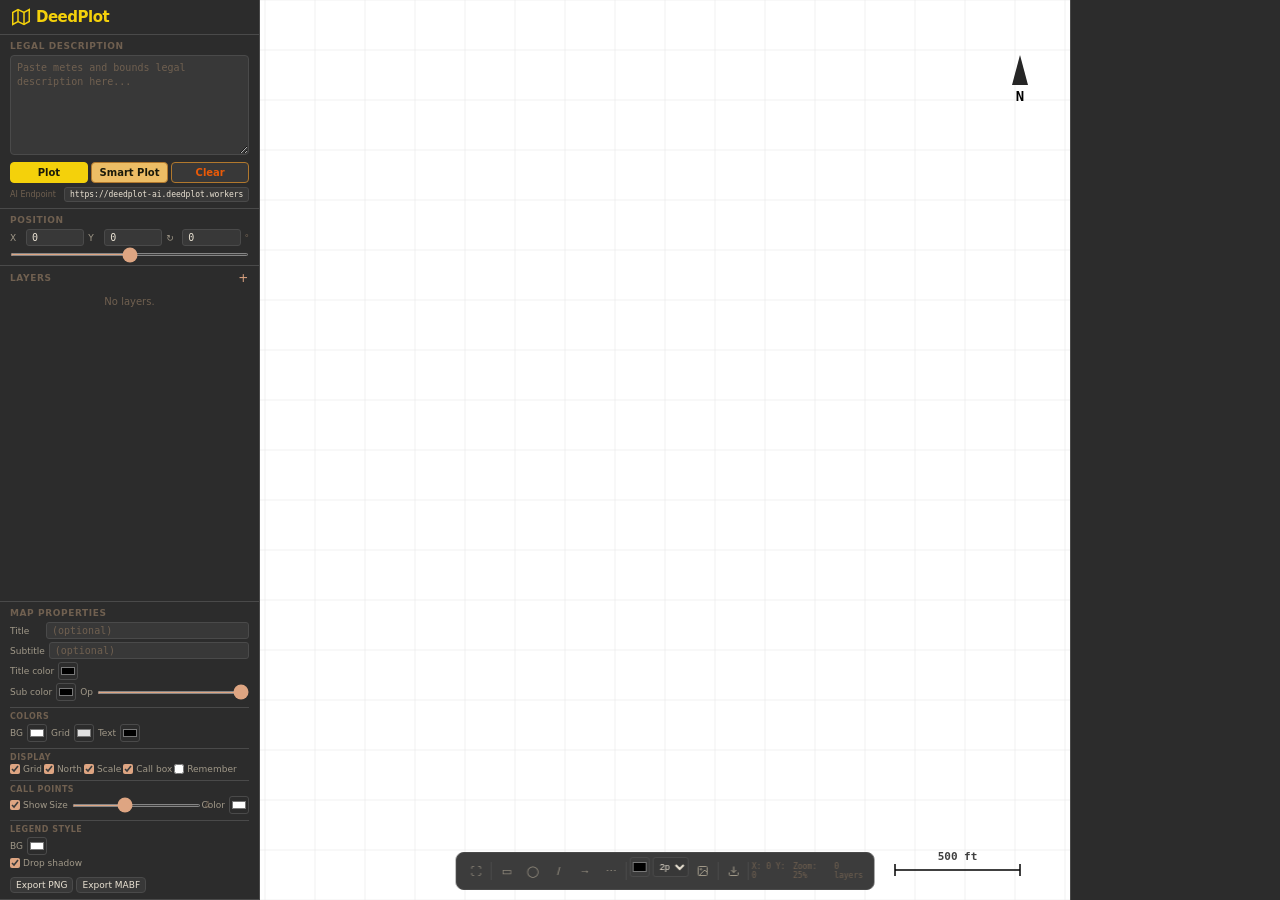
<file: prior_version/deedplot.html>
<!doctype html>
<html lang="en">
  <head>
    <meta charset="UTF-8" />
    <meta name="viewport" content="width=device-width, initial-scale=1.0" />
    <title>DeedPlot — Metes &amp; Bounds Parcel Plotter</title>
    <style>
      :root {
        --dp-bg: #2c2c2c;
        --dp-bg2: #333;
        --dp-bg3: #3a3a3a;
        --dp-field: #383838;
        --dp-border: #6b5b5b;
        --dp-border-lt: #4a4a4a;
        --dp-text: #ebe3d4;
        --dp-text2: #a09888;
        --dp-text3: #706050;
        --dp-icon: #dea582;
        --dp-accent: #f4d10b;
        --dp-accent2: #7ff40b;
        --dp-btn-primary: #f4d10b;
        --dp-btn-secondary: #7ff40b;
        --dp-btn-text: #f9ce4b;
        --dp-danger: #ef4444;
      }
      * {
        margin: 0;
        padding: 0;
        box-sizing: border-box;
      }
      body {
        font-family:
          -apple-system, "SF Pro Text", "SF Pro", system-ui, sans-serif;
        background: var(--dp-bg);
        color: var(--dp-text);
        overflow: hidden;
        height: 100vh;
        font-size: 11px;
      }
      .app {
        display: grid;
        grid-template-columns: 260px 1fr 210px;
        grid-template-rows: 1fr;
        height: 100vh;
      }

      /* LEFT PANEL */
      .lp {
        background: var(--dp-bg);
        border-right: 1px solid var(--dp-border-lt);
        display: flex;
        flex-direction: column;
        overflow-y: auto; /* Allow scrolling */
        overflow-x: hidden;
      }
      .lp-logo {
        padding: 8px 12px;
        font-weight: 800;
        font-size: 15px;
        color: var(--dp-accent);
        letter-spacing: -0.5px;
        border-bottom: 1px solid var(--dp-border-lt);
        display: flex;
        align-items: center;
        gap: 6px;
        flex-shrink: 0;
      }
      .lp-logo svg {
        width: 18px;
        height: 18px;
      }
      .lp-logo span {
        font-size: 9px;
        color: var(--dp-text3);
        font-weight: 400;
        margin-left: auto;
      }

      /* Sections */
      .sec {
        padding: 6px 10px;
        border-bottom: 1px solid var(--dp-border-lt);
      }
      .sec-t {
        font-size: 9px;
        font-weight: 600;
        text-transform: uppercase;
        letter-spacing: 0.6px;
        color: var(--dp-text3);
        margin-bottom: 4px;
        display: flex;
        align-items: center;
        justify-content: space-between;
      }
      .sec-t .sec-plus {
        color: var(--dp-icon);
        cursor: pointer;
        font-size: 12px;
        font-weight: 400;
        line-height: 1;
      }
      .sec-flex {
        flex: 1;
        overflow-y: auto;
        display: flex;
        flex-direction: column;
      }
      .sec-flex::-webkit-scrollbar {
        width: 3px;
      }
      .sec-flex::-webkit-scrollbar-thumb {
        background: var(--dp-border-lt);
        border-radius: 2px;
      }

      /* Inputs */
      .ta {
        width: 100%;
        background: var(--dp-field);
        border: 1px solid var(--dp-border-lt);
        border-radius: 4px;
        padding: 5px 6px;
        font-family: "SF Mono", Menlo, monospace;
        font-size: 10px;
        color: var(--dp-text);
        resize: vertical;
        outline: none;
        line-height: 1.4;
        min-height: 100px;
      }
      .ta:focus {
        border-color: var(--dp-icon);
      }
      .ta::placeholder {
        color: var(--dp-text3);
      }
      .ir {
        display: flex;
        align-items: center;
        gap: 4px;
        margin-top: 3px;
      }
      .ir label {
        font-size: 9px;
        color: var(--dp-text2);
        min-width: 12px;
        flex-shrink: 0;
      }
      .inp {
        flex: 1;
        background: var(--dp-field);
        border: 1px solid var(--dp-border-lt);
        border-radius: 3px;
        padding: 2px 5px;
        font-family: "SF Mono", Menlo, monospace;
        font-size: 10px;
        color: var(--dp-text);
        outline: none;
        min-width: 0;
      }
      .inp:focus {
        border-color: var(--dp-icon);
      }
      .inp::placeholder {
        color: var(--dp-text3);
      }
      input[type="color"] {
        width: 20px;
        height: 18px;
        border: 1px solid var(--dp-border-lt);
        border-radius: 3px;
        background: none;
        cursor: pointer;
        padding: 0;
        flex-shrink: 0;
      }
      input[type="range"] {
        flex: 1;
        accent-color: var(--dp-icon);
        height: 3px;
      }
      select.inp {
        appearance: auto;
        cursor: pointer;
      }
      .ck {
        display: inline-flex;
        align-items: center;
        gap: 3px;
        font-size: 9px;
        color: var(--dp-text2);
        cursor: pointer;
        white-space: nowrap;
      }
      .ck input {
        width: 10px;
        height: 10px;
        accent-color: var(--dp-icon);
      }

      /* Buttons */
      .br {
        display: flex;
        gap: 3px;
        margin-top: 4px;
      }
      .bt {
        padding: 4px 0;
        border-radius: 4px;
        border: 1px solid transparent;
        font-size: 10px;
        font-weight: 600;
        cursor: pointer;
        text-align: center;
        flex: 1;
        font-family: inherit;
      }
      .bt-plot {
        background: var(--dp-btn-primary);
        color: #1a1a0a;
        border-color: var(--dp-btn-primary);
      }
      .bt-ai {
        background: #ecbd65;
        color: #1a1a0a;
        border-color: #b1782d;
      }
      .bt-x {
        background: var(--dp-field);
        color: #e95a08;
        border-color: #b1782d;
      }
      .bt:hover {
        filter: brightness(1.1);
      }
      .btn {
        font-size: 10px;
        font-weight: 500;
        padding: 3px 8px;
        border: 1px solid var(--dp-border-lt);
        border-radius: 4px;
        background: var(--dp-field);
        color: var(--dp-text);
        cursor: pointer;
        display: inline-flex;
        align-items: center;
        gap: 3px;
        white-space: nowrap;
        font-family: inherit;
      }
      .btn:hover {
        border-color: var(--dp-text3);
        background: var(--dp-bg3);
      }
      .btn.sm {
        padding: 2px 5px;
        font-size: 9px;
      }
      .btn.danger {
        border-color: var(--dp-danger);
        color: var(--dp-danger);
      }
      .btn.danger:hover {
        background: var(--dp-danger);
        color: #fff;
      }

      /* Layer items */
      .ly {
        background: var(--dp-field);
        border: 1px solid var(--dp-border-lt);
        border-radius: 4px;
        padding: 4px 6px;
        margin-bottom: 3px;
        cursor: pointer;
        transition: border-color 0.12s;
      }
      .ly:hover {
        border-color: var(--dp-text3);
      }
      .ly.active {
        border-color: var(--dp-icon);
        background: #3a3028;
      }
      .ly-h {
        display: flex;
        align-items: center;
        gap: 4px;
      }
      .ly-dot {
        width: 8px;
        height: 8px;
        border-radius: 2px;
        flex-shrink: 0;
      }
      .ly-nm {
        font-size: 10px;
        font-weight: 600;
        flex: 1;
        color: var(--dp-text);
        overflow: hidden;
        text-overflow: ellipsis;
        white-space: nowrap;
      }
      .ly-btns {
        display: flex;
        gap: 1px;
      }
      .ly-btns button {
        background: none;
        border: none;
        color: var(--dp-text3);
        font-size: 9px;
        cursor: pointer;
        padding: 0 2px;
        line-height: 1;
      }
      .ly-btns button:hover {
        color: var(--dp-text);
      }
      .ly-meta {
        font-family: "SF Mono", Menlo, monospace;
        font-size: 8px;
        color: var(--dp-text3);
        margin-top: 1px;
        padding-left: 12px;
      }

      /* CANVAS */
      .cv {
        position: relative;
        overflow: hidden;
        background: var(--dp-bg);
        cursor: grab;
      }
      .cv:active {
        cursor: grabbing;
      }
      .cv canvas {
        position: absolute;
        top: 0;
        left: 0;
      }

      /* RIGHT PANEL */
      .rp {
        background: var(--dp-bg);
        border-left: 1px solid var(--dp-border-lt);
        display: flex;
        flex-direction: column;
        overflow-y: auto;
      }
      .rp::-webkit-scrollbar {
        width: 3px;
      }
      .rp::-webkit-scrollbar-thumb {
        background: var(--dp-border-lt);
        border-radius: 2px;
      }
      .rp-title {
        font-size: 10px;
        font-weight: 600;
        color: var(--dp-icon);
        padding: 6px 10px;
        border-bottom: 1px solid var(--dp-border-lt);
        text-transform: uppercase;
        letter-spacing: 0.5px;
      }
      .sec-label {
        font-size: 8px;
        font-weight: 600;
        text-transform: uppercase;
        letter-spacing: 0.5px;
        color: var(--dp-text3);
        margin-top: 6px;
        margin-bottom: 2px;
        padding-top: 4px;
        border-top: 1px solid var(--dp-border-lt);
      }

      /* Floating toolbar */
      .ftb {
        position: absolute;
        bottom: 10px;
        left: 50%;
        transform: translateX(-50%);
        display: flex;
        gap: 3px;
        background: rgba(44, 44, 44, 0.92);
        padding: 4px 8px;
        border-radius: 8px;
        border: 1px solid var(--dp-border-lt);
        z-index: 15;
        backdrop-filter: blur(6px);
      }
      .ftb-b {
        width: 28px;
        height: 28px;
        border-radius: 5px;
        border: none;
        background: transparent;
        color: var(--dp-text2);
        font-size: 11px;
        cursor: pointer;
        display: flex;
        align-items: center;
        justify-content: center;
        position: relative;
      }
      .ftb-b:hover {
        background: var(--dp-bg3);
        color: var(--dp-text);
      }
      .ftb-b.on {
        background: var(--dp-icon);
        color: #1a1a0a;
      }
      .ftb-sep {
        width: 1px;
        height: 18px;
        background: var(--dp-border-lt);
        align-self: center;
      }
      .ftb-dd {
        position: absolute;
        bottom: 34px;
        left: 50%;
        transform: translateX(-50%);
        background: var(--dp-bg);
        border: 1px solid var(--dp-border-lt);
        border-radius: 6px;
        padding: 3px;
        min-width: 120px;
        display: none;
        z-index: 20;
      }
      .ftb-dd.show {
        display: block;
      }
      .ftb-dd-item {
        padding: 4px 8px;
        font-size: 10px;
        color: var(--dp-text2);
        cursor: pointer;
        border-radius: 3px;
        white-space: nowrap;
      }
      .ftb-dd-item:hover {
        background: var(--dp-bg3);
        color: var(--dp-text);
      }

      /* Status bar (inside floating toolbar) */
      .stat {
        font-family: "SF Mono", Menlo, monospace;
        font-size: 8px;
        color: var(--dp-text3);
        display: flex;
        align-items: center;
        gap: 6px;
      }

      /* Toast */
      .toast {
        position: fixed;
        bottom: 52px;
        right: 20px;
        background: var(--dp-bg3);
        border: 1px solid var(--dp-border-lt);
        border-radius: 6px;
        padding: 8px 14px;
        font-size: 11px;
        color: var(--dp-text);
        box-shadow: 0 4px 20px rgba(0, 0, 0, 0.4);
        transform: translateY(20px);
        opacity: 0;
        transition: all 0.3s;
        z-index: 1000;
        pointer-events: none;
      }
      .toast.show {
        transform: translateY(0);
        opacity: 1;
      }
      kbd {
        background: var(--dp-field);
        border: 1px solid var(--dp-border-lt);
        border-radius: 2px;
        padding: 0 3px;
        font-family: "SF Mono", Menlo, monospace;
        font-size: 9px;
        color: var(--dp-text3);
      }
      .help-text {
        font-size: 8px;
        color: var(--dp-text3);
        margin-top: 3px;
        line-height: 1.4;
      }

      /* Popovers */
      .popover {
        position: fixed;
        background: var(--dp-bg);
        border: 1px solid var(--dp-border-lt);
        border-radius: 4px;
        padding: 8px;
        z-index: 1000;
        box-shadow: 0 2px 8px rgba(0, 0, 0, 0.15);
        max-height: 80vh;
        overflow-y: auto;
        display: none;
      }
      .popover.show {
        display: block;
      }

      /* Call table */
      .call-table {
        width: 100%;
        border-collapse: collapse;
        margin-top: 4px;
      }
      .call-table th {
        font-family: "SF Mono", Menlo, monospace;
        font-size: 8px;
        font-weight: 600;
        text-transform: uppercase;
        letter-spacing: 0.3px;
        color: var(--dp-text3);
        text-align: left;
        padding: 2px 4px;
        border-bottom: 1px solid var(--dp-border-lt);
      }
      .call-table td {
        font-family: "SF Mono", Menlo, monospace;
        font-size: 9px;
        padding: 2px 4px;
        color: var(--dp-text2);
        border-bottom: 1px solid rgba(74, 74, 74, 0.2);
      }
      .call-table tr:hover td {
        color: var(--dp-text);
        background: rgba(222, 165, 130, 0.05);
      }
      .call-num {
        color: var(--dp-icon);
        font-weight: 600;
      }

      /* Panels - for collapsible sections */
      .panel {
        border-bottom: 1px solid var(--dp-border-lt);
      }
      .panel-header {
        padding: 6px 10px;
        font-size: 9px;
        font-weight: 600;
        text-transform: uppercase;
        letter-spacing: 0.6px;
        color: var(--dp-text3);
        cursor: pointer;
        display: flex;
        align-items: center;
        justify-content: space-between;
        user-select: none;
      }
      .panel-header:hover {
        color: var(--dp-text);
      }
      .panel-header .chevron {
        transition: transform 0.2s;
        font-size: 8px;
      }
      .panel-header.collapsed .chevron {
        transform: rotate(-90deg);
      }
      .panel-body {
        padding: 0 10px 6px;
      }
      .panel-body.collapsed {
        display: none;
      }

      /* Hidden elements */
      .hidden {
        display: none !important;
      }
    </style>
  </head>
  <body>
    <div class="app">
      <!-- LEFT PANEL -->

      <div class="lp">
        <div class="lp-logo">
          <svg
            viewBox="0 0 24 24"
            fill="none"
            stroke="currentColor"
            stroke-width="2"
          >
            <polygon points="1 6 1 22 8 18 16 22 23 18 23 2 16 6 8 2 1 6" />
            <line x1="8" y1="2" x2="8" y2="18" />
            <line x1="16" y1="6" x2="16" y2="22" />
          </svg>
          DeedPlot
        </div>

        <div class="sec">
          <div class="sec-t">Legal description</div>
          <textarea
            class="ta"
            id="deedInput"
            placeholder="Paste metes and bounds legal description here..."
          ></textarea>
          <div class="br">
            <button class="bt bt-plot" onclick="parseDeed()">Plot</button>
            <button class="bt bt-ai" onclick="aiSmartPlot()" id="aiPlotBtn">
              Smart Plot
            </button>
            <button
              class="bt bt-x"
              onclick="
                document.getElementById('deedInput').value = '';
                clearTracts();
              "
            >
              Clear
            </button>
          </div>
          <div
            id="aiWarnings"
            style="
              display: none;
              margin-top: 4px;
              background: rgba(255, 180, 50, 0.08);
              border: 1px solid rgba(255, 180, 50, 0.2);
              border-radius: 4px;
              padding: 5px 6px;
              font-size: 9px;
              line-height: 1.4;
              color: #f0c050;
              max-height: 80px;
              overflow-y: auto;
            "
          ></div>
          <div class="ir" style="margin-top: 4px">
            <label
              style="min-width: 50px; font-size: 8px; color: var(--dp-text3)"
              >AI Endpoint</label
            ><input
              class="inp"
              id="aiEndpoint"
              value="https://deedplot-ai.deedplot.workers.dev"
              style="font-size: 8px"
              oninput="localStorage.setItem('deedplot_ai_url', this.value)"
            />
          </div>
        </div>

        <div class="sec">
          <div class="sec-t">Position</div>
          <div class="ir">
            <label>X</label
            ><input
              class="inp"
              id="propPobX"
              type="number"
              step="0.01"
              value="0"
              onchange="updatePOB()"
              style="width: 60px"
            /><label>Y</label
            ><input
              class="inp"
              id="propPobY"
              type="number"
              step="0.01"
              value="0"
              onchange="updatePOB()"
              style="width: 60px"
            /><label>↻</label
            ><input
              class="inp"
              id="propTractRotVal"
              type="number"
              step="0.1"
              value="0"
              style="width: 36px"
              onchange="updateTractRotation(+this.value)"
            /><span style="font-size: 9px; color: var(--dp-text3)">°</span>
          </div>
          <input
            type="range"
            id="propTractRot"
            min="-180"
            max="180"
            value="0"
            step="0.5"
            oninput="updateTractRotation(+this.value)"
            style="width: 100%; margin-top: 3px"
          />
        </div>

        <div class="sec sec-flex">
          <div class="sec-t">
            Layers
            <span
              class="sec-plus"
              onclick="addEmptyLayer()"
              title="Add empty layer"
              >+</span
            >
          </div>
          <div id="tractList">
            <div
              style="
                color: var(--dp-text3);
                font-size: 10px;
                padding: 8px 0;
                text-align: center;
              "
            >
              No layers.
            </div>
          </div>
        </div>

        <!-- MAP PROPERTIES SECTION (MOVED TO LEFT SIDEBAR) -->
        <div class="sec">
          <div class="sec-t">Map Properties</div>
          <div class="ir">
            <label style="min-width: 32px">Title</label>
            <input
              class="inp"
              id="mapTitle"
              placeholder="(optional)"
              oninput="redraw()"
            />
          </div>
          <div class="ir">
            <label style="min-width: 32px">Subtitle</label>
            <input
              class="inp"
              id="mapSubtitle"
              placeholder="(optional)"
              oninput="redraw()"
            />
          </div>

          <div class="ir">
            <label>Title color</label>
            <input
              type="color"
              id="titleColor"
              value="#000000"
              oninput="redraw()"
            />
          </div>
          <div class="ir">
            <label>Sub color</label>
            <input
              type="color"
              id="subColor"
              value="#000000"
              oninput="redraw()"
            />
            <label>Op</label>
            <input
              type="range"
              id="subAlpha"
              min="0"
              max="100"
              value="100"
              oninput="redraw()"
              style="width: 40px"
            />
          </div>

          <div class="sec-label">Colors</div>
          <div class="ir">
            <label>BG</label>
            <input type="color" id="mapBg" value="#ffffff" oninput="redraw()" />
            <label>Grid</label>
            <input
              type="color"
              id="mapGrid"
              value="#e0e0e0"
              oninput="redraw()"
            />
            <label>Text</label>
            <input
              type="color"
              id="mapTextColor"
              value="#000000"
              oninput="redraw()"
            />
          </div>
          <div class="sec-label">Display</div>
          <div
            style="display: flex; flex-wrap: wrap; gap: 2px; margin-top: 2px"
          >
            <label class="ck">
              <input
                type="checkbox"
                id="mapShowGrid"
                checked
                onchange="redraw()"
              />
              Grid
            </label>
            <label class="ck">
              <input
                type="checkbox"
                id="mapShowNorth"
                checked
                onchange="redraw()"
              />
              North
            </label>
            <label class="ck">
              <input
                type="checkbox"
                id="mapShowScale"
                checked
                onchange="redraw()"
              />
              Scale
            </label>
            <label class="ck">
              <input
                type="checkbox"
                id="mapShowLegend"
                checked
                onchange="redraw()"
              />
              Call box
            </label>
            <label class="ck">
              <input
                type="checkbox"
                id="mapSaveSettings"
                onchange="toggleSaveSettings(this.checked)"
              />
              Remember
            </label>
          </div>
          <div class="sec-label">Call Points</div>
          <div
            style="
              display: flex;
              flex-wrap: wrap;
              gap: 2px;
              margin-top: 2px;
              align-items: center;
            "
          >
            <label class="ck"
              ><input
                type="checkbox"
                id="cpShow"
                checked
                onchange="
                  callPointStyle.show = this.checked;
                  redraw();
                "
              />Show</label
            >
            <div class="ir" style="margin: 0; flex: 1; min-width: 80px">
              <label>Size</label>
              <input
                type="range"
                id="cpRadius"
                min="0"
                max="10"
                value="4"
                step="1"
                oninput="
                  callPointStyle.radius = +this.value;
                  $('cpRadiusV').textContent = this.value;
                  redraw();
                "
              />
              <span
                id="cpRadiusV"
                style="font-size: 8px; color: var(--dp-text3); min-width: 12px"
                >4</span
              >
            </div>
            <div class="ir" style="margin: 0">
              <label>Color</label>
              <input
                type="color"
                id="cpColor"
                value="#ffffff"
                oninput="
                  callPointStyle.color = this.value;
                  redraw();
                "
              />
            </div>
          </div>
          <div class="sec-label">Legend style</div>
          <div class="ir">
            <label>BG</label>
            <input
              type="color"
              id="legendBgColor"
              value="#ffffff"
              oninput="
                updateLegendStyle();
                redraw();
              "
            />
          </div>
          <label class="ck" style="margin-top: 3px">
            <input
              type="checkbox"
              id="legendDropShadow"
              checked
              onchange="
                updateLegendStyle();
                redraw();
              "
            />
            Drop shadow
          </label>
          <div class="br" style="margin-top: 6px">
            <button class="btn sm" onclick="exportPNG(false)">
              Export PNG
            </button>
            <button class="btn sm" onclick="exportMABF()">Export MABF</button>
          </div>
        </div>
      </div>

      <!-- END OF LEFT SIDEBAR -->

      <!-- CANVAS -->
      <div class="cv" id="canvasContainer">
        <canvas id="mapCanvas"></canvas>

        <!-- Floating toolbar -->
        <div class="ftb">
          <button class="ftb-b" onclick="fitToView()" title="Fit view">
            ⛶
          </button>
          <div class="ftb-sep"></div>
          <button
            class="ftb-b"
            onclick="toggleDrawMode('rect')"
            title="Draw rectangle"
            id="drawRectBtn"
          >
            ▭
          </button>
          <button
            class="ftb-b"
            onclick="toggleDrawMode('circle')"
            title="Draw circle"
            id="drawCircleBtn"
          >
            ◯
          </button>
          <button
            class="ftb-b"
            onclick="toggleDrawMode('line')"
            title="Draw line"
            id="drawLineBtn"
          >
            /
          </button>
          <button
            class="ftb-b"
            onclick="toggleDrawMode('arrow')"
            title="Draw arrow"
            id="drawArrowBtn"
          >
            →
          </button>
          <button
            class="ftb-b"
            onclick="toggleDrawMode('dashedLine')"
            title="Draw dashed line"
            id="drawDashedBtn"
          >
            ⋯
          </button>
          <div class="ftb-sep"></div>
          <input
            type="color"
            id="shapeColor"
            value="#000000"
            title="Shape color"
            style="
              width: 20px;
              height: 20px;
              border: 1px solid var(--dp-border-lt);
              border-radius: 3px;
              padding: 0;
              cursor: pointer;
              vertical-align: middle;
            "
          />
          <select
            id="shapeWidth"
            title="Shape line width"
            style="
              width: 36px;
              height: 20px;
              font-size: 9px;
              background: var(--dp-field);
              color: var(--dp-text);
              border: 1px solid var(--dp-border-lt);
              border-radius: 3px;
              padding: 0 2px;
              cursor: pointer;
              vertical-align: middle;
            "
          >
            <option value="1">1px</option>
            <option value="2" selected>2px</option>
            <option value="3">3px</option>
            <option value="4">4px</option>
            <option value="5">5px</option>
          </select>
          <button
            class="ftb-b"
            onclick="toggleBgImageUI()"
            title="Background image"
            id="bgImgBtn"
          >
            <svg
              width="12"
              height="12"
              viewBox="0 0 24 24"
              fill="none"
              stroke="currentColor"
              stroke-width="2"
            >
              <rect x="3" y="3" width="18" height="18" rx="2" />
              <circle cx="8.5" cy="8.5" r="1.5" />
              <path d="M21 15l-5-5L5 21" />
            </svg>
          </button>
          <input
            type="file"
            id="bgInput"
            accept="image/*"
            onchange="loadBgImage(this)"
            style="display: none"
          />
          <input
            type="file"
            id="mabfInput"
            accept=".mabf"
            onchange="importMABF(this)"
            style="display: none"
          />
          <div class="ftb-sep"></div>
          <button
            class="ftb-b"
            onclick="toggleExportMenu()"
            title="Export / Import"
            id="exportMenuBtn"
          >
            <svg
              width="12"
              height="12"
              viewBox="0 0 24 24"
              fill="none"
              stroke="currentColor"
              stroke-width="2"
            >
              <path d="M21 15v4a2 2 0 01-2 2H5a2 2 0 01-2-2v-4" />
              <polyline points="7 10 12 15 17 10" />
              <line x1="12" y1="15" x2="12" y2="3" />
            </svg>
            <div class="ftb-dd" id="exportMenu">
              <div class="ftb-dd-item" onclick="exportPNG(false)">
                Export PNG
              </div>
              <div class="ftb-dd-item" onclick="exportPNG(true)">
                Export transparent PNG
              </div>
              <div class="ftb-dd-item" onclick="exportMABF()">Export .MABF</div>
              <div
                class="ftb-dd-item"
                style="
                  border-top: 1px solid var(--dp-border-lt);
                  margin-top: 2px;
                  padding-top: 4px;
                "
                onclick="document.getElementById('mabfInput').click()"
              >
                Import .MABF
              </div>
            </div>
          </button>
          <div class="ftb-sep"></div>
          <div class="stat">
            <span id="statusCoords">X: 0 Y: 0</span>
            <span id="statusZoom">25%</span>
            <span id="statusTracts">0 layers</span>
          </div>
        </div>

        <!-- BG Image popover -->
        <div class="popover" id="bgPopover">
          <div class="sec-t">Background image</div>
          <div class="ir">
            <label>Opacity</label
            ><input
              type="range"
              id="bgAlpha"
              min="0"
              max="100"
              value="40"
              oninput="
                bgS.alpha = this.value / 100;
                redraw();
              "
            />
          </div>
          <div class="ir">
            <label>Scale</label
            ><input
              type="range"
              id="bgScale"
              min="1"
              max="2000"
              value="100"
              oninput="
                bgS.scale = this.value / 100;
                redraw();
              "
            /><span
              id="bgScaleV"
              style="font-size: 8px; color: var(--dp-text3); min-width: 28px"
              >100%</span
            >
          </div>
          <div class="ir">
            <label>Rot</label
            ><input
              type="range"
              id="bgRot"
              min="-180"
              max="180"
              value="0"
              oninput="
                bgS.rotation = +this.value;
                redraw();
              "
            /><span
              id="bgRotV"
              style="font-size: 8px; color: var(--dp-text3); min-width: 20px"
              >0°</span
            >
          </div>
          <div class="ir">
            <label>Fine</label
            ><input
              type="range"
              id="bgRotFine"
              min="-50"
              max="50"
              value="0"
              step="1"
              oninput="
                bgS.rotFine = this.value / 10;
                redraw();
              "
            /><span
              id="bgRotFineV"
              style="font-size: 8px; color: var(--dp-text3); min-width: 24px"
              >0.0°</span
            >
          </div>
          <label class="ck" style="margin-top: 3px"
            ><input
              type="checkbox"
              id="bgShow"
              checked
              onchange="
                bgS.show = this.checked;
                redraw();
              "
            />
            Show</label
          >
          <button
            class="btn sm"
            onclick="
              $('bgInput').click();
              $('bgPopover').classList.remove('show');
            "
            style="margin-top: 3px; width: 100%"
          >
            Change Image
          </button>
          <button
            class="btn sm danger"
            onclick="
              clearBgImage();
              $('bgPopover').classList.remove('show');
            "
            style="margin-top: 3px; width: 100%"
          >
            Remove
          </button>
        </div>

        <!-- Drop shadow popover for Effects -->
        <div class="popover" id="dropShadowPopover">
          <div class="sec-t">
            Drop shadow
            <span
              class="sec-plus"
              onclick="$('dropShadowPopover').classList.remove('show')"
              title="Close"
              style="cursor: pointer; font-size: 14px; font-weight: 700"
              >&times;</span
            >
          </div>
          <div class="ir">
            <label>X</label
            ><input
              type="number"
              class="inp"
              id="shadowX"
              min="-20"
              max="20"
              value="2"
              style="width: 50px"
              oninput="
                updateDropShadow();
                redraw();
              "
            />
          </div>
          <div class="ir">
            <label>Y</label
            ><input
              type="number"
              class="inp"
              id="shadowY"
              min="-20"
              max="20"
              value="2"
              style="width: 50px"
              oninput="
                updateDropShadow();
                redraw();
              "
            />
          </div>
          <div class="ir">
            <label>Blur</label
            ><input
              type="number"
              class="inp"
              id="shadowBlur"
              min="0"
              max="20"
              value="4"
              style="width: 50px"
              oninput="
                updateDropShadow();
                redraw();
              "
            />
          </div>
          <div class="ir">
            <label>Color</label
            ><input
              type="color"
              id="shadowColor"
              value="#000000"
              oninput="
                updateDropShadow();
                redraw();
              "
            /><label>Op</label
            ><input
              type="number"
              class="inp"
              id="shadowAlpha"
              min="0"
              max="100"
              value="30"
              style="width: 50px"
              oninput="
                updateDropShadow();
                redraw();
              "
            />
          </div>
          <button
            class="btn sm danger"
            onclick="removeDropShadow()"
            style="margin-top: 6px; width: 100%"
          >
            Remove shadow
          </button>
        </div>
      </div>

      <!-- RIGHT PANEL (context-sensitive) -->

      <div class="rp">
        <!-- Layer Properties (shown when a layer is selected) -->
        <div id="rpLayerProps" style="display: none">
          <div class="rp-title">Layer properties</div>
          <div class="sec">
            <div class="ir">
              <label style="min-width: 32px">Name</label
              ><input
                class="inp"
                id="propName"
                placeholder="(optional)"
                oninput="updateProp('name', this.value)"
              />
            </div>
            <div class="ir">
              <label style="min-width: 32px">Parcel ID</label
              ><input
                class="inp"
                id="propParcelId"
                placeholder="(optional)"
                oninput="updateProp('parcelId', this.value)"
              />
            </div>
          </div>
          <div class="sec">
            <div class="sec-label">Fill &amp; stroke</div>
            <div class="ir">
              <label>Fill</label
              ><input
                type="color"
                id="propFill"
                value="#CDDC39"
                oninput="updateProp('fillColor', this.value)"
              /><label>Op</label
              ><input
                type="range"
                id="propAlpha"
                min="0"
                max="100"
                value="65"
                oninput="updateProp('alpha', this.value / 100)"
                style="width: 50px"
              />
            </div>
            <div class="ir">
              <label>Stroke</label
              ><input
                type="color"
                id="propStroke"
                value="#000000"
                oninput="updateProp('strokeColor', this.value)"
              /><label>W</label
              ><input
                type="range"
                id="propStrokeW"
                min="0"
                max="8"
                value="3"
                oninput="updateProp('strokeWidth', +this.value)"
                style="width: 40px"
              /><span
                id="strokeWVal"
                style="font-size: 8px; color: var(--dp-text3)"
                >3</span
              >
            </div>
          </div>
          <div class="sec">
            <div class="sec-label">Name display</div>
            <div class="ir">
              <label>Color</label
              ><input
                type="color"
                id="propNameColor"
                value="#000000"
                oninput="updateProp('nameColor', this.value)"
              /><label>Sz</label
              ><input
                type="range"
                id="propNameSize"
                min="8"
                max="30"
                value="12"
                oninput="updateProp('nameSize', +this.value)"
                style="width: 40px"
              /><span
                id="nameSizeVal"
                style="font-size: 8px; color: var(--dp-text3)"
                >12</span
              >
            </div>
            <div class="ir">
              <label>BG</label
              ><input
                type="color"
                id="propNameBg"
                value="#ffffff"
                oninput="updateProp('nameBg', this.value)"
              /><label>Op</label
              ><input
                type="range"
                id="propNameBgA"
                min="0"
                max="100"
                value="0"
                oninput="updateProp('nameBgAlpha', this.value / 100)"
                style="width: 40px"
              /><label class="ck"
                ><input
                  type="checkbox"
                  id="propNameShowBg"
                  onchange="updateProp('nameShowBg', this.checked)"
                />
                BG</label
              >
            </div>
            <div class="sec">
              <div class="sec-label">Call box text color</div>
              <div class="ir">
                <label>Color</label
                ><input
                  type="color"
                  id="propLegendTextColor"
                  value="#000000"
                  oninput="updateProp('legendTextColor', this.value)"
                />
              </div>
            </div>
          </div>
          <div class="sec" style="display: none" id="pidDisplayStub">
            <div class="sec-label">Parcel ID display</div>
            <div class="ir">
              <label>Color</label
              ><input
                type="color"
                id="propPidColor"
                value="#000000"
                oninput="updateProp('pidColor', this.value)"
              /><label>Sz</label
              ><input
                type="range"
                id="propPidSize"
                min="8"
                max="36"
                value="17"
                oninput="updateProp('pidSize', +this.value)"
                style="width: 40px"
              /><span
                id="pidSizeVal"
                style="font-size: 8px; color: var(--dp-text3)"
                >17</span
              >
            </div>
            <div class="ir">
              <label>BG</label
              ><input
                type="color"
                id="propPidBg"
                value="#ffffff"
                oninput="updateProp('pidBg', this.value)"
              /><label>Op</label
              ><input
                type="range"
                id="propPidBgA"
                min="0"
                max="100"
                value="80"
                oninput="updateProp('pidBgAlpha', this.value / 100)"
                style="width: 40px"
              /><label class="ck"
                ><input
                  type="checkbox"
                  id="propPidShowBg"
                  onchange="updateProp('pidShowBg', this.checked)"
                />
                BG</label
              >
            </div>
          </div>
          <div class="sec">
            <div class="sec-label">Call labels</div>
            <div class="ir">
              <label>Color</label
              ><input
                type="color"
                id="propLabelColor"
                value="#000000"
                oninput="updateProp('labelColor', this.value)"
              /><label>Sz</label
              ><input
                type="range"
                id="propFontSize"
                min="6"
                max="28"
                value="12"
                oninput="updateProp('fontSize', +this.value)"
                style="width: 40px"
              /><span
                id="fontSizeVal"
                style="font-size: 8px; color: var(--dp-text3)"
                >12</span
              >
            </div>
            <div class="ir">
              <label>BG</label
              ><input
                type="color"
                id="propLabelBg"
                value="#ffffff"
                oninput="updateProp('labelBg', this.value)"
              /><label>Op</label
              ><input
                type="range"
                id="propLabelBgA"
                min="0"
                max="100"
                value="85"
                oninput="updateProp('labelBgAlpha', this.value / 100)"
                style="width: 40px"
              /><label class="ck"
                ><input
                  type="checkbox"
                  id="propShowLabelBg"
                  onchange="updateProp('showLabelBg', this.checked)"
                />
                BG</label
              >
            </div>
          </div>
          <div class="sec">
            <div class="sec-label">Leader lines</div>
            <div class="ir">
              <label>Color</label
              ><input
                type="color"
                id="propLeaderColor"
                value="#000000"
                oninput="updateProp('leaderColor', this.value)"
              /><label>W</label
              ><input
                type="range"
                id="propLeaderW"
                min="0.5"
                max="4"
                step="0.5"
                value="1"
                oninput="updateProp('leaderWidth', +this.value)"
                style="width: 30px"
              /><label>Op</label
              ><input
                type="range"
                id="propLeaderA"
                min="10"
                max="100"
                value="50"
                oninput="updateProp('leaderAlpha', this.value / 100)"
                style="width: 30px"
              />
            </div>
            <div class="ir">
              <label>End</label
              ><select
                class="inp"
                id="propLeaderEnd"
                onchange="updateProp('leaderEnd', this.value)"
                style="flex: 1"
              >
                <option value="diamond">◆ Diamond</option>
                <option value="circle">● Circle</option>
                <option value="triangle">▶ Triangle</option>
                <option value="triangle-rev">◀ Rev Tri</option>
                <option value="arrow">→ Arrow</option>
                <option value="none">None</option>
              </select>
            </div>
          </div>
          <div class="sec">
            <div class="sec-label">Display toggles</div>
            <div
              style="display: flex; flex-wrap: wrap; gap: 2px; margin-top: 2px"
            >
              <label class="ck"
                ><input
                  type="checkbox"
                  id="propLeaderLines"
                  checked
                  onchange="updateProp('leaderLines', this.checked)"
                />
                Leaders</label
              >
              <label class="ck"
                ><input
                  type="checkbox"
                  id="propShowBearings"
                  checked
                  onchange="updateProp('showBearings', this.checked)"
                />
                Bearings</label
              >
              <label class="ck"
                ><input
                  type="checkbox"
                  id="propShowDistances"
                  checked
                  onchange="updateProp('showDistances', this.checked)"
                />
                Distances</label
              >
              <label class="ck"
                ><input
                  type="checkbox"
                  id="propNumberCalls"
                  onchange="updateProp('numberCalls', this.checked)"
                />
                Numbers</label
              >
              <label class="ck"
                ><input
                  type="checkbox"
                  id="propHatch"
                  onchange="updateProp('hatching', this.checked)"
                />
                Hatch</label
              >
            </div>
          </div>
          <div class="sec">
            <div class="sec-label">Effects</div>
            <button
              class="btn sm"
              onclick="toggleDropShadowPopover()"
              style="width: 100%; margin-top: 2px"
            >
              Drop shadow...
            </button>
          </div>
          <div
            class="br"
            style="
              margin-top: 6px;
              margin-left: 10px;
              margin-right: 10px;
              margin-bottom: 10px;
            "
          >
            <button class="btn sm" onclick="exportPNG(false)">
              Export PNG
            </button>
            <button class="btn sm" onclick="exportMABF()">Export MABF</button>
          </div>
          <div class="sec">
            <div class="sec-label">Call schedule</div>
            <div id="callSchedule">
              <div
                style="
                  color: var(--dp-text3);
                  font-size: 9px;
                  text-align: center;
                  padding: 4px 0;
                "
              >
                Select a layer.
              </div>
            </div>
          </div>
        </div>
      </div>
    </div>
    <div class="toast" id="toast"></div>

    <script>
      const $ = (id) => document.getElementById(id);

      // ═══════════════ STATE ═══════════════
      let tracts = [],
        activeTractIdx = -1;
      let cam = { x: 0, y: 0, zoom: 0.25 };
      let isDragging = false,
        dragStart = { x: 0, y: 0 };
      let canvas, ctx;
      let dragTarget = null,
        dragOffset = { x: 0, y: 0 };
      let bgS = {
        img: null,
        show: true,
        alpha: 0.4,
        scale: 1,
        rotation: 0,
        rotFine: 0,
        wx: 0,
        wy: 0,
      };
      let legendPos = { sx: null, sy: null }; // screen coords, null=auto bottom-left
      let legendStyle = {
        bgColor: "#ffffff",
        dropShadow: true,
      };
      let callPointStyle = {
        show: true,
        radius: 4,
        color: "#ffffff",
      };
      let currentDrawMode = null; // 'rect', 'circle', 'line', 'arrow', 'dashedLine', or null
      let drawStart = null; // { x, y } for shape drawing
      let dropShadow = {
        x: 2,
        y: 2,
        blur: 4,
        color: "#000000",
        alpha: 0.3,
      };

      // Undo
      let undoStack = [],
        MAX_UNDO = 50;
      function saveUndo() {
        const s = {
          tracts: JSON.parse(
            JSON.stringify(tracts, (k, v) =>
              typeof v === "function" ? undefined : v,
            ),
          ),
          activeTractIdx,
          legendPos: { ...legendPos },
        };
        undoStack.push(s);
        if (undoStack.length > MAX_UNDO) undoStack.shift();
      }
      function doUndo() {
        if (!undoStack.length) {
          showToast("Nothing to undo");
          return;
        }
        const s = undoStack.pop();
        activeTractIdx = s.activeTractIdx;
        legendPos = s.legendPos;
        tracts = s.tracts.map((t) => {
          t.calls = t.calls.map((c) => {
            c.toRad = makeToRad(c.quad, c.deg, c.min, c.sec, c.dir);
            return c;
          });
          recomputeRotatedCoords(t);
          return t;
        });
        updateTractList();
        updateProps();
        updateCallSchedule();
        redraw();
        showToast("Undo");
      }

      // ═══════════════ MATH ═══════════════
      function makeToRad(q, d, m, s, dir) {
        return function () {
          const dd = d + m / 60 + s / 3600;
          if (q === "N" && dir === "E") return ((90 - dd) * Math.PI) / 180;
          if (q === "N" && dir === "W") return ((90 + dd) * Math.PI) / 180;
          if (q === "S" && dir === "E") return ((270 + dd) * Math.PI) / 180;
          if (q === "S" && dir === "W") return ((270 - dd) * Math.PI) / 180;
          return 0;
        };
      }

      function parseDistance(text) {
        // Match distance with units — supports all common survey measurements
        // Handles fractions like "6.48 1/2"
        const dm = text.match(
          /(?:a\s+distance\s+of\s+)?(\d[\d,]*(?:\.\d+)?)\s*(?:(\d+)\s*\/\s*(\d+))?\s*(feet|foot|ft|chains?|ch|links?|lks?|rods?|rd|perch(?:es)?|poles?|varas?|meters?|m|yards?|yd|')?/i,
        );
        if (!dm) return null;
        let val = parseFloat(dm[1].replace(/,/g, ""));
        if (dm[2] && dm[3]) val += parseInt(dm[2]) / parseInt(dm[3]);
        const unit = (dm[4] || "ft").toLowerCase();
        if (unit.startsWith("chain") || unit === "ch") val *= 66;
        else if (unit.startsWith("link") || unit === "lks" || unit === "lk")
          val *= 0.66;
        else if (unit.startsWith("rod") || unit === "rd") val *= 16.5;
        else if (unit.startsWith("perch")) val *= 16.5;
        else if (unit.startsWith("pole")) val *= 16.5;
        else if (unit.startsWith("vara")) val *= 2.778;
        else if (unit.startsWith("meter") || unit === "m") val *= 3.28084;
        else if (unit.startsWith("yard") || unit === "yd") val *= 3;
        return val;
      }

      function parseBearing(text) {
        let t = text
          .replace(/North/gi, "N")
          .replace(/South/gi, "S")
          .replace(/East/gi, "E")
          .replace(/West/gi, "W")
          .replace(/[''′]/g, "'")
          .replace(/[""″]/g, '"')
          .replace(/[°˚]/g, "°")
          .replace(/Due\s+/gi, "");

        let quad,
          deg,
          min = 0,
          sec = 0,
          dir,
          afterBearing;

        // Pattern 1: Full DMS — N 89°56'00" E or S 04°59'30" W
        let m = t.match(
          /([NS])\s*(\d+)[°]\s*(\d+)[':]\s*([\d.]+)["']?\s*([EW])/,
        );
        if (m) {
          quad = m[1];
          deg = +m[2];
          min = +m[3];
          sec = +m[4];
          dir = m[5];
          afterBearing = t.slice(t.indexOf(m[0]) + m[0].length);
        }

        // Pattern 2: Degrees + minutes, no seconds — N 0° 19' E
        if (!m) {
          m = t.match(/([NS])\s*(\d+)[°]\s*(\d+)[':]\s*([EW])/);
          if (m) {
            quad = m[1];
            deg = +m[2];
            min = +m[3];
            sec = 0;
            dir = m[4];
            afterBearing = t.slice(t.indexOf(m[0]) + m[0].length);
          }
        }

        // Pattern 3: Degrees only — S 28° W or South 28° West
        if (!m) {
          m = t.match(/([NS])\s*(\d+)[°]\s*([EW])/);
          if (m) {
            quad = m[1];
            deg = +m[2];
            min = 0;
            sec = 0;
            dir = m[3];
            afterBearing = t.slice(t.indexOf(m[0]) + m[0].length);
          }
        }

        // Pattern 4: Cardinal only — "North" "East" "South" "West" (no angle)
        if (!m) {
          m = t.match(/^\s*([NSEW])\s+([\d,]+)/);
          if (m) {
            const cardinal = m[1];
            if (cardinal === "N") {
              quad = "N";
              deg = 0;
              dir = "E";
            } else if (cardinal === "S") {
              quad = "S";
              deg = 0;
              dir = "E";
            } else if (cardinal === "E") {
              quad = "N";
              deg = 90;
              dir = "E";
            } else if (cardinal === "W") {
              quad = "N";
              deg = 90;
              dir = "W";
            }
            min = 0;
            sec = 0;
            afterBearing = t.slice(t.indexOf(m[0]) + m[1].length);
          }
        }

        // Pattern 5: "with the same" or "with said road" + cardinal — contextual direction
        // e.g. "with the same West 10.32 chains"
        if (!m) {
          m = t.match(
            /(?:with\s+(?:the\s+)?(?:same|said)\s+\w*\s*)([NSEW])\s+([\d,]+)/i,
          );
          if (m) {
            const cardinal = m[1].toUpperCase();
            if (cardinal === "N") {
              quad = "N";
              deg = 0;
              dir = "E";
            } else if (cardinal === "S") {
              quad = "S";
              deg = 0;
              dir = "E";
            } else if (cardinal === "E") {
              quad = "N";
              deg = 90;
              dir = "E";
            } else if (cardinal === "W") {
              quad = "N";
              deg = 90;
              dir = "W";
            }
            min = 0;
            sec = 0;
            afterBearing = t.slice(t.indexOf(m[0]) + m[1].length);
          }
        }

        if (!afterBearing && afterBearing !== "") return null;

        const dist = parseDistance(afterBearing);
        if (!dist || isNaN(dist)) return null;

        return {
          quad,
          deg,
          min,
          sec,
          dir,
          dist,
          bearingStr: `${quad} ${String(deg).padStart(2, "0")}°${String(min).padStart(2, "0")}'${sec.toFixed(2).padStart(5, "0")}" ${dir}`,
          labelOffset: null,
          labelRotation: 0,
          toRad: makeToRad(quad, deg, min, sec, dir),
        };
      }

      function parseDescription(text) {
        const flat = text.replace(/\n/g, " ").replace(/\s+/g, " ");
        const segments = flat.split(/[Tt]hence\s+/);
        const calls = [];
        for (const seg of segments) {
          // Try curve first: look for radius + delta + chord bearing + chord length
          const curve = parseCurveCall(seg);
          if (curve) {
            calls.push(curve);
            continue;
          }
          const line = parseBearing(seg);
          if (line) calls.push(line);
        }
        return calls;
      }

      function parseCurveCall(text) {
        let t = text
          .replace(/North/gi, "N")
          .replace(/South/gi, "S")
          .replace(/East/gi, "E")
          .replace(/West/gi, "W")
          .replace(/[''′]/g, "'")
          .replace(/[""″]/g, '"')
          .replace(/[°˚]/g, "°");

        // Must have "curve" keyword
        if (!/curv/i.test(t)) return null;

        // Direction: right or left
        let curveDir = "R";
        if (/(?:to\s+the\s+)?left/i.test(t)) curveDir = "L";

        // Radius — multiple patterns: "radius of 629.50 feet", "radius=100", "R=552.00 feet", "R 552.00"
        let radius = null;
        let rm = t.match(
          /(?:radius|R)\s*(?:of\s*|=\s*|:\s*)(\d[\d,]*(?:\.\d+)?)\s*(?:feet|foot|ft|')?/i,
        );
        if (rm) radius = parseFloat(rm[1].replace(/,/g, ""));
        if (!radius) return null;

        // Delta / central angle — "central angle of 03°58'47"", "Δ=89°36'27"", "delta=45°"
        let delta = null;
        let dm = t.match(
          /(?:central\s+angle|delta|Δ)\s*(?:of\s*|=\s*|:\s*)?(\d+)[°]\s*(\d+)?[':]\s*([\d.]+)?/i,
        );
        if (dm)
          delta =
            parseInt(dm[1]) +
            (parseInt(dm[2]) || 0) / 60 +
            (parseFloat(dm[3]) || 0) / 3600;
        if (!delta) {
          dm = t.match(
            /(?:central\s+angle|delta|Δ)\s*(?:of\s*|=\s*)?(\d+(?:\.\d+)?)\s*°/i,
          );
          if (dm) delta = parseFloat(dm[1]);
        }

        // Chord bearing — multiple patterns:
        // "chord bearing of S 41°32'38" E"
        // "chord=777.97 feet bearing S 41°32'38" E"
        // "bearing S 41°32'38" E"
        let chordBearing = null;
        // Pattern 1: "chord bearing of/= ..."
        let cbm = t.match(
          /chord\s+bearing\s*(?:of\s*|=\s*)?([NS])\s*(\d+)[°]?\s*(\d+)?[':.]?\s*([\d.]+)?["']?\s*([EW])/i,
        );
        if (!cbm) {
          // Pattern 2: "bearing S XX°XX'XX" E" anywhere in text
          cbm = t.match(
            /bearing\s+([NS])\s*(\d+)[°]?\s*(\d+)?[':.]?\s*([\d.]+)?["']?\s*([EW])/i,
          );
        }
        if (cbm) {
          chordBearing = {
            quad: cbm[1],
            deg: parseInt(cbm[2]),
            min: parseInt(cbm[3]) || 0,
            sec: parseFloat(cbm[4]) || 0,
            dir: cbm[5],
          };
        }

        // Chord length — "chord=777.97 feet", "chord distance of 43.72 feet", "chord of X feet"
        let chordLen = null;
        let clm = t.match(
          /chord\s*(?:distance|length|dist\.?)?\s*(?:of\s*|=\s*)?(\d[\d,]*(?:\.\d+)?)\s*(?:feet|foot|ft|')?/i,
        );
        if (clm) chordLen = parseFloat(clm[1].replace(/,/g, ""));
        if (!chordLen) {
          clm = t.match(
            /chord\s+of\s+(\d[\d,]*(?:\.\d+)?)\s*(?:feet|foot|ft|')?/i,
          );
          if (clm) chordLen = parseFloat(clm[1].replace(/,/g, ""));
        }

        // Arc length (optional) — "863.30 feet" before the parentheses, or "arc length of X"
        let arcLen = null;
        let alm = t.match(
          /arc\s*(?:length|distance)?\s*(?:of\s*|=\s*)?(\d[\d,]*(?:\.\d+)?)\s*(?:feet|foot|ft|')?/i,
        );
        if (alm) arcLen = parseFloat(alm[1].replace(/,/g, ""));

        // If we have chord bearing + chord length, we can plot
        if (!chordBearing) return null;
        if (!chordLen) {
          if (radius && delta) {
            chordLen = 2 * radius * Math.sin((delta * Math.PI) / 180 / 2);
          } else return null;
        }
        if (!delta && radius && chordLen) {
          delta =
            (2 * Math.asin(Math.min(1, chordLen / (2 * radius))) * 180) /
            Math.PI;
        }

        const q = chordBearing.quad,
          d = chordBearing.deg,
          mi = chordBearing.min,
          s = chordBearing.sec,
          dir = chordBearing.dir;
        const bearingStr = `${q} ${String(d).padStart(2, "0")}°${String(mi).padStart(2, "0")}'${s.toFixed(2).padStart(5, "0")}" ${dir}`;

        return {
          quad: q,
          deg: d,
          min: mi,
          sec: s,
          dir,
          dist: chordLen,
          bearingStr: `↶ ${bearingStr} (R=${radius.toFixed(1)}')`,
          isCurve: true,
          radius,
          delta,
          curveDir,
          arcLen: arcLen || null,
          labelOffset: null,
          labelRotation: 0,
          toRad: makeToRad(q, d, mi, s, dir),
        };
      }

      function callsToCoords(calls, sx = 0, sy = 0) {
        const pts = [{ x: sx, y: sy }];
        let x = sx,
          y = sy;
        // callPtRanges[i] = {start, end} indices into pts for call i
        const callPtRanges = [];
        for (let ci = 0; ci < calls.length; ci++) {
          const c = calls[ci];
          const startIdx = pts.length - 1;
          if (c.isCurve && c.radius && c.delta) {
            const chordBearing = c.toRad();
            const chordDist = c.dist;
            const R = c.radius;
            const deltaRad = (c.delta * Math.PI) / 180;
            const arcDir = c.curveDir || "R";

            // Endpoint of chord
            const endX = x + chordDist * Math.cos(chordBearing);
            const endY = y + chordDist * Math.sin(chordBearing);

            // Midpoint of chord
            const midX = (x + endX) / 2;
            const midY = (y + endY) / 2;

            // Distance from chord midpoint to circle center
            // Using: d = sqrt(R^2 - (chord/2)^2)
            const halfChord = chordDist / 2;
            const d = Math.sqrt(Math.max(0, R * R - halfChord * halfChord));

            // Perpendicular to chord direction
            // Chord angle in screen coords
            const chordAngle = Math.atan2(endY - y, endX - x);

            // For curve RIGHT: center is to the right of travel direction (perpendicular CW)
            // For curve LEFT: center is to the left of travel direction (perpendicular CCW)
            const perpAngle =
              arcDir === "R"
                ? chordAngle - Math.PI / 2
                : chordAngle + Math.PI / 2;

            // Circle center
            const cx2 = midX + d * Math.cos(perpAngle);
            const cy2 = midY + d * Math.sin(perpAngle);

            // Start angle (from center to start point)
            const startAngle = Math.atan2(y - cy2, x - cx2);

            // For curve RIGHT, we sweep clockwise (negative in standard math coords)
            // For curve LEFT, we sweep counter-clockwise (positive)
            // But our coordinate system has Y-up, so:
            // RIGHT = clockwise when looking at map = negative angle change
            // LEFT = counter-clockwise when looking at map = positive angle change
            const sweepSign = arcDir === "R" ? -1 : 1;

            const numSegs = Math.max(
              12,
              Math.round((Math.abs(deltaRad) * R) / 15),
            );
            for (let s = 1; s <= numSegs; s++) {
              const frac = s / numSegs;
              const a = startAngle + sweepSign * deltaRad * frac;
              pts.push({ x: cx2 + R * Math.cos(a), y: cy2 + R * Math.sin(a) });
            }
            const lastPt = pts[pts.length - 1];
            x = lastPt.x;
            y = lastPt.y;
          } else {
            const a = c.toRad();
            x += c.dist * Math.cos(a);
            y += c.dist * Math.sin(a);
            pts.push({ x, y });
          }
          callPtRanges.push({ start: startIdx, end: pts.length - 1 });
        }
        // Store ranges on each call for label positioning
        for (let ci = 0; ci < calls.length; ci++) {
          calls[ci]._ptRange = callPtRanges[ci];
        }
        return pts;
      }
      function computeArea(pts) {
        let a = 0;
        const n = pts.length - 1;
        for (let i = 0; i < n; i++) {
          const j = (i + 1) % n;
          a += pts[i].x * pts[j].y - pts[j].x * pts[i].y;
        }
        return Math.abs(a) / 2 / 43560;
      }
      function centroid(pts) {
        const n = pts.length - 1;
        let cx = 0,
          cy = 0;
        for (let i = 0; i < n; i++) {
          cx += pts[i].x;
          cy += pts[i].y;
        }
        return { x: cx / n, y: cy / n };
      }
      function closureError(pts) {
        const s = pts[0],
          e = pts[pts.length - 1];
        return Math.sqrt((e.x - s.x) ** 2 + (e.y - s.y) ** 2);
      }

      // ═══════════════ TRACTS ═══════════════
      const defColors = [
        "#CDDC39",
        "#EF9A9A",
        "#81D4FA",
        "#A5D6A7",
        "#FFE082",
        "#CE93D8",
        "#80CBC4",
      ];
      function createTract(calls, name, pobX = 0, pobY = 0) {
        return {
          name: name || "",
          parcelId: "",
          calls,
          coords: callsToCoords(calls, pobX, pobY),
          pobX,
          pobY,
          tractRotation: 0,
          fillColor: defColors[tracts.length % defColors.length],
          alpha: 0.65,
          strokeColor: "#000000",
          strokeWidth: 3,
          fontSize: 12,
          labelColor: "#000000",
          labelBg: "#ffffff",
          labelBgAlpha: 0.85,
          showLabelBg: false,
          nameColor: "#000000",
          nameSize: 12,
          nameBg: "#ffffff",
          nameBgAlpha: 0,
          nameShowBg: false,
          nameOffset: null,
          nameRotation: 0,
          pidColor: "#000000",
          pidSize: 17,
          pidBg: "#ffffff",
          pidBgAlpha: 0.8,
          pidShowBg: false,
          pidOffset: null,
          pidRotation: 0,
          leaderColor: "#000000",
          shapes: [], // Array to store drawn shapes
          leaderWidth: 1,
          leaderEnd: "diamond",
          leaderAlpha: 0.5,
          leaderLines: true,
          showBearings: true,
          showDistances: true,
          numberCalls: false,
          hatching: false,
          isException: false,
          legendTextColor: "#000000", // NEW: color for this tract in legend
        };
      }

      function parseDeed() {
        const text = $("deedInput").value.trim();
        if (!text) {
          showToast("Paste a description");
          return;
        }
        saveUndo();

        // Split into segments by "Tract I:", "Tract II:", "EXCEPTING", "PARCEL 1:", etc.
        const segments = [];
        const splitRe =
          /(?:^|\n)\s*(?:Tract\s+[IVX\d]+[:\.]?|PARCEL\s+\d+[:\.]?|EXCEPT(?:ING)?\s*(?:THEREFROM)?[:\s])/gi;
        let lastIdx = 0,
          match;
        const markers = [];
        const re2 = new RegExp(splitRe.source, "gi");
        while ((match = re2.exec(text)) !== null) {
          markers.push({
            idx: match.index,
            label: match[0].trim().replace(/[:\.]$/, ""),
          });
        }

        if (markers.length > 0) {
          // Text before first marker might have calls too
          if (markers[0].idx > 50) {
            const pre = text.slice(0, markers[0].idx);
            const calls = parseDescription(pre);
            if (calls.length)
              segments.push({ name: "Main Tract", calls, isExc: false });
          }
          for (let i = 0; i < markers.length; i++) {
            const start = markers[i].idx;
            const end =
              i + 1 < markers.length ? markers[i + 1].idx : text.length;
            const chunk = text.slice(start, end);
            const calls = parseDescription(chunk);
            const isExc = /except/i.test(markers[i].label);
            const name =
              markers[i].label.replace(/^[\s:]+|[\s:]+$/g, "") ||
              "Tract " + (i + 1);
            if (calls.length) segments.push({ name, calls, isExc });
          }
        } else {
          // No tract markers — try EXCEPTING split
          const excIdx = text.search(/EXCEPT(?:ING)?/i);
          if (excIdx > 0) {
            const mc = parseDescription(text.slice(0, excIdx)),
              ec = parseDescription(text.slice(excIdx));
            if (mc.length)
              segments.push({ name: "Main Tract", calls: mc, isExc: false });
            if (ec.length)
              segments.push({ name: "Exception", calls: ec, isExc: true });
          } else {
            const calls = parseDescription(text);
            if (calls.length)
              segments.push({ name: "Tract 1", calls, isExc: false });
          }
        }

        if (!segments.length) {
          showToast("No calls found. Check format.");
          return;
        }

        for (const seg of segments) {
          const t = createTract(seg.calls, seg.name);
          if (seg.isExc) {
            t.fillColor = "#FF8A65";
            t.isException = true;
            t.hatching = true;
          }
          tracts.push(t);
        }

        updateTractList();
        if (tracts.length > 0) selectTract(tracts.length - 1);
        fitToView();
        setTimeout(fitToView, 100);
        showToast(`Plotted ${segments.length} tract(s)`);
      }

      function clearTracts() {
        saveUndo();
        tracts = [];
        activeTractIdx = -1;
        legendPos = { sx: null, sy: null };
        updateTractList();
        updateCallSchedule();
        $("deedInput").value = "";
        switchRightPanel();
        redraw();
      }
      function selectTract(i) {
        activeTractIdx = i;
        updateTractList();
        updateProps();
        updateCallSchedule();
        syncLegalBox();
        switchRightPanel();
        redraw();
      }

      function syncLegalBox() {
        if (activeTractIdx < 0) return;
        const t = tracts[activeTractIdx];
        if (!t || !t.calls.length) return;
        // Build a readable call list for the legal description box
        const lines = t.calls.map((c, idx) => {
          const prefix = `(${idx + 1}) `;
          if (c.isCurve) {
            return `${prefix}Curve ${c.curveDir === "L" ? "Left" : "Right"}, R=${c.radius.toFixed(2)}', Δ=${c.delta.toFixed(4)}°, Chord: ${c.quad} ${c.deg}°${String(c.min).padStart(2, "0")}'${c.sec.toFixed(2)}" ${c.dir}, ${c.dist.toFixed(2)}'`;
          }
          return `${prefix}${c.bearingStr}  ${c.dist.toFixed(2)}'`;
        });
        $("deedInput").value = lines.join("\n");
      }

      function updateProp(key, val) {
        if (activeTractIdx < 0) return;
        saveUndo();
        tracts[activeTractIdx][key] = val;
        if (key === "fontSize") $("fontSizeVal").textContent = val;
        if (key === "strokeWidth") $("strokeWVal").textContent = val;
        if (key === "nameSize") $("nameSizeVal").textContent = val;
        if (key === "pidSize") $("pidSizeVal").textContent = val;
        updateTractList();
        redraw();
      }

      function updatePOB() {
        if (activeTractIdx < 0) return;
        saveUndo();
        const t = tracts[activeTractIdx];
        t.pobX = parseFloat($("propPobX").value) || 0;
        t.pobY = parseFloat($("propPobY").value) || 0;
        recomputeRotatedCoords(t);
        updateTractList();
        redraw();
      }

      function updateTractRotation(deg) {
        if (activeTractIdx < 0) return;
        saveUndo();
        const t = tracts[activeTractIdx];
        t.tractRotation = deg;
        $("propTractRot").value = deg;
        $("propTractRotVal").value = deg;
        recomputeRotatedCoords(t);
        updateTractList();
        redraw();
      }

      function recomputeRotatedCoords(t) {
        // Compute base coords from calls + POB
        const base = callsToCoords(t.calls, t.pobX, t.pobY);
        if (!t.tractRotation) {
          t.coords = base;
          return;
        }
        // Rotate around centroid of base
        const n = base.length - 1;
        let cx = 0,
          cy = 0;
        for (let i = 0; i < n; i++) {
          cx += base[i].x;
          cy += base[i].y;
        }
        cx /= n;
        cy /= n;
        const rad = (t.tractRotation * Math.PI) / 180;
        const cosR = Math.cos(rad),
          sinR = Math.sin(rad);
        t.coords = base.map((p) => {
          const dx = p.x - cx,
            dy = p.y - cy;
          return {
            x: cx + dx * cosR - dy * sinR,
            y: cy + dx * sinR + dy * cosR,
          };
        });
      }

      function updateProps() {
        if (activeTractIdx < 0) return;
        const t = tracts[activeTractIdx];
        $("propName").value = t.name;
        $("propParcelId").value = t.parcelId;
        $("propPobX").value = t.pobX || 0;
        $("propPobY").value = t.pobY || 0;
        $("propTractRot").value = t.tractRotation || 0;
        $("propTractRotVal").value = t.tractRotation || 0;
        $("propFill").value = t.fillColor;
        $("propAlpha").value = Math.round(t.alpha * 100);
        $("propStroke").value = t.strokeColor;
        $("propStrokeW").value = t.strokeWidth;
        $("strokeWVal").textContent = t.strokeWidth;
        $("propNameColor").value = t.nameColor;
        $("propNameSize").value = t.nameSize;
        $("nameSizeVal").textContent = t.nameSize;
        $("propNameBg").value = t.nameBg;
        $("propNameBgA").value = Math.round(t.nameBgAlpha * 100);
        $("propNameShowBg").checked = t.nameShowBg;
        $("propPidColor").value = t.pidColor;
        $("propPidSize").value = t.pidSize;
        $("pidSizeVal").textContent = t.pidSize;
        $("propPidBg").value = t.pidBg;
        $("propPidBgA").value = Math.round(t.pidBgAlpha * 100);
        $("propPidShowBg").checked = t.pidShowBg;
        $("propFontSize").value = t.fontSize;
        $("fontSizeVal").textContent = t.fontSize;
        $("propLabelColor").value = t.labelColor;
        $("propLabelBg").value = t.labelBg;
        $("propLabelBgA").value = Math.round(t.labelBgAlpha * 100);
        $("propShowLabelBg").checked = t.showLabelBg;
        $("propLeaderColor").value = t.leaderColor;
        $("propLeaderW").value = t.leaderWidth;
        $("propLeaderEnd").value = t.leaderEnd;
        $("propLeaderA").value = Math.round(t.leaderAlpha * 100);
        $("propLeaderLines").checked = t.leaderLines;
        $("propShowBearings").checked = t.showBearings;
        $("propShowDistances").checked = t.showDistances;
        $("propNumberCalls").checked = t.numberCalls;
        $("propHatch").checked = t.hatching;
        $("propLegendTextColor").value = t.legendTextColor || "#000000";

        // Update drop shadow popover if visible
        if ($("dropShadowPopover").classList.contains("show")) {
          updateDropShadowValues();
        }
      }

      function updateTractList() {
        const el = $("tractList");
        if (!tracts.length) {
          el.innerHTML =
            '<div style="color:var(--dp-text3);font-size:10px;padding:8px 0;text-align:center">No layers.</div>';
          return;
        }
        el.innerHTML = tracts
          .map((t, i) => {
            const a = computeArea(t.coords),
              cls = i === activeTractIdx ? "tract-item active" : "tract-item";
            const displayName = t.name || `Layer ${i + 1}`;
            /* ── TRACT ROW LAYOUT ──
               Adjust these values to change spacing:
               - gap:3px        → space between ▲▼ buttons
               - margin-left:8px → space between arrows and tract name  ◄── ADJUST THIS
               - The ✕ is pushed right via margin-left:auto on the wrapper
            */
            return `<div class="${cls}" onclick="selectTract(${i})"><div class="tract-header" style="display:flex;align-items:center;gap:2px"><button class="btn sm" onclick="event.stopPropagation();moveLayer(${i},-1)" title="Move up" style="padding:2px 3px;font-size:8px;flex-shrink:0">▲</button><button class="btn sm" onclick="event.stopPropagation();moveLayer(${i},1)" title="Move down" style="padding:2px 3px;font-size:8px;flex-shrink:0">▼</button><div class="tract-color-dot" style="background:${t.fillColor};margin-left:8px;flex-shrink:0"></div><span class="tract-name" style="flex:1;overflow:hidden;text-overflow:ellipsis;white-space:nowrap;margin-left:4px">${displayName}</span><button class="btn sm danger" onclick="event.stopPropagation();saveUndo();tracts.splice(${i},1);if(activeTractIdx>=${i})activeTractIdx=Math.max(0,activeTractIdx-1);if(!tracts.length)activeTractIdx=-1;updateTractList();updateCallSchedule();syncLegalBox();redraw();" style="flex-shrink:0;margin-left:auto">✕</button></div><div class="tract-meta">${t.calls.length} calls · ${a.toFixed(4)} ac · closure ${closureError(t.coords).toFixed(4)}'</div></div>`;
          })
          .join("");
        $("statusTracts").textContent = `Tracts: ${tracts.length}`;
      }

      function moveLayer(idx, dir) {
        const newIdx = idx + dir;
        if (newIdx < 0 || newIdx >= tracts.length) return;
        saveUndo();
        [tracts[idx], tracts[newIdx]] = [tracts[newIdx], tracts[idx]];
        if (activeTractIdx === idx) activeTractIdx = newIdx;
        else if (activeTractIdx === newIdx) activeTractIdx = idx;
        updateTractList();
        redraw();
      }

      function updateCallSchedule() {
        const el = $("callSchedule");
        if (activeTractIdx < 0) {
          el.innerHTML =
            '<div style="color:var(--text-muted);font-size:11px;text-align:center;padding:6px 0">Select a tract.</div>';
          return;
        }
        const t = tracts[activeTractIdx];
        let h =
          '<table class="call-table"><tr><th>#</th><th>Bearing</th><th>Dist</th></tr>';
        t.calls.forEach((c, i) => {
          h += `<tr><td class="call-num">${i + 1}</td><td>${c.bearingStr}</td><td>${c.dist.toFixed(2)}'</td></tr>`;
        });
        h += "</table>";
        const area = computeArea(t.coords),
          ce = closureError(t.coords),
          perim = t.calls.reduce((s, c) => s + c.dist, 0),
          ratio = ce > 0.001 ? `1:${Math.round(perim / ce)}` : "PERFECT";
        h += `<div style="margin-top:6px;font-family:'JetBrains Mono',monospace;font-size:10px;color:var(--text-secondary);line-height:1.7">Area: ${area.toFixed(4)} ac (${(area * 43560).toFixed(0)} sf)<br>Perim: ${perim.toFixed(2)}'<br>Closure: ${ce.toFixed(4)}' (${ratio})</div>`;
        el.innerHTML = h;
      }

      // ═══════════════ BG IMAGE ═══════════════
      function loadBgImage(input) {
        const f = input.files[0];
        if (!f) return;
        const r = new FileReader();
        r.onload = (e) => {
          const img = new Image();
          img.onload = () => {
            bgS.img = img;
            bgS.wx = cam.x;
            bgS.wy = cam.y;
            bgS.show = true;
            $("bgShow").checked = true;
            redraw();
            showToast("Image loaded");
          };
          img.src = e.target.result;
        };
        r.readAsDataURL(f);
      }
      function clearBgImage() {
        bgS.img = null;
        $("bgInput").value = "";
        redraw();
      }
      function toggleBgImageUI() {
        if (bgS.img) {
          const pop = $("bgPopover");
          pop.classList.toggle("show");
          if (pop.classList.contains("show")) {
            const btn = $("bgImgBtn");
            const r = btn.getBoundingClientRect();
            pop.style.left = Math.max(10, r.left - 60) + "px";
            pop.style.bottom = window.innerHeight - r.top + 8 + "px";
            pop.style.top = "auto";
            $("bgAlpha").value = Math.round(bgS.alpha * 100);
            $("bgScale").value = Math.round(bgS.scale * 100);
            $("bgScaleV").textContent = Math.round(bgS.scale * 100) + "%";
            $("bgRot").value = bgS.rotation;
            $("bgRotV").textContent = bgS.rotation + "°";
            $("bgRotFine").value = Math.round((bgS.rotFine || 0) * 10);
            $("bgRotFineV").textContent = (bgS.rotFine || 0).toFixed(1) + "°";
            $("bgShow").checked = bgS.show;
            setTimeout(() => {
              const closer = (e) => {
                if (
                  !pop.contains(e.target) &&
                  e.target.id !== "bgImgBtn" &&
                  !e.target.closest("#bgImgBtn")
                ) {
                  pop.classList.remove("show");
                  document.removeEventListener("click", closer);
                }
              };
              document.addEventListener("click", closer);
            }, 0);
          }
        } else {
          $("bgInput").click();
        }
      }

      // ═══════════════ CANVAS ═══════════════
      function initCanvas() {
        canvas = $("mapCanvas");
        ctx = canvas.getContext("2d");
        resizeCanvas();
        window.addEventListener("resize", resizeCanvas);
      }
      function resizeCanvas() {
        const c = $("canvasContainer"),
          w = c.clientWidth || 800,
          h = c.clientHeight || 600,
          d = window.devicePixelRatio || 1;
        canvas.width = w * d;
        canvas.height = h * d;
        canvas.style.width = w + "px";
        canvas.style.height = h + "px";
        ctx.setTransform(d, 0, 0, d, 0, 0);
        redraw();
      }
      function w2s(wx, wy) {
        const c = $("canvasContainer");
        return {
          x: c.clientWidth / 2 + (wx - cam.x) * cam.zoom,
          y: c.clientHeight / 2 - (wy - cam.y) * cam.zoom,
        };
      }
      function s2w(sx, sy) {
        const c = $("canvasContainer");
        return {
          x: cam.x + (sx - c.clientWidth / 2) / cam.zoom,
          y: cam.y - (sy - c.clientHeight / 2) / cam.zoom,
        };
      }

      // ═══════════════ HIT TEST ═══════════════
      function getLabelPos(tract, ci) {
        const pts = tract.coords,
          call = tract.calls[ci];
        // For curves, use the midpoint of the arc segment, not just start/end
        let p1, p2;
        if (call._ptRange) {
          const r = call._ptRange;
          const midIdx = Math.floor((r.start + r.end) / 2);
          p1 = w2s(pts[r.start].x, pts[r.start].y);
          p2 = w2s(pts[r.end].x, pts[r.end].y);
          // Use the actual arc midpoint for label anchor
          const mp = w2s(pts[midIdx].x, pts[midIdx].y);
          const mx = mp.x,
            my = mp.y;
          if (call.labelOffset) {
            const s = w2s(call.labelOffset.wx, call.labelOffset.wy);
            return { x: s.x, y: s.y, ax: mx, ay: my };
          }
          const dx = p2.x - p1.x,
            dy = p2.y - p1.y,
            ang = Math.atan2(dy, dx),
            px = -Math.sin(ang),
            py = Math.cos(ang);
          const ll = Math.sqrt(dx * dx + dy * dy),
            fs = tract.fontSize * Math.min(1, cam.zoom * 2.5);
          let lines = [];
          if (tract.numberCalls) lines.push("x");
          if (tract.showBearings) lines.push(call.bearingStr);
          if (tract.showDistances) lines.push("x");
          const lw = lines.reduce(
            (m, l) => Math.max(m, l.length * fs * 0.55),
            0,
          );
          const ul = tract.leaderLines && (ll < lw * 1.2 || ll < 60),
            off = ul ? Math.max(60, ll * 0.8) : 18;
          return { x: mx + px * off, y: my + py * off, ax: mx, ay: my };
        }
        // Straight line — use _ptRange if available, fallback to sequential index
        const r2 = call._ptRange || { start: ci, end: ci + 1 };
        p1 = w2s(pts[r2.start].x, pts[r2.start].y);
        p2 = w2s(pts[r2.end].x, pts[r2.end].y);
        const mx = (p1.x + p2.x) / 2,
          my = (p1.y + p2.y) / 2;
        if (call.labelOffset) {
          const s = w2s(call.labelOffset.wx, call.labelOffset.wy);
          return { x: s.x, y: s.y, ax: mx, ay: my };
        }
        const dx = p2.x - p1.x,
          dy = p2.y - p1.y,
          ang = Math.atan2(dy, dx),
          px = -Math.sin(ang),
          py = Math.cos(ang);
        const ll = Math.sqrt(dx * dx + dy * dy),
          fs = tract.fontSize * Math.min(1, cam.zoom * 2.5);
        let lines = [];
        if (tract.numberCalls) lines.push("x");
        if (tract.showBearings) lines.push(call.bearingStr);
        if (tract.showDistances) lines.push("x");
        const lw = lines.reduce((m, l) => Math.max(m, l.length * fs * 0.55), 0);
        const ul = tract.leaderLines && (ll < lw * 1.2 || ll < 60),
          off = ul ? Math.max(60, ll * 0.8) : 18;
        return { x: mx + px * off, y: my + py * off, ax: mx, ay: my };
      }
      function getNamePos(t) {
        if (t.nameOffset) {
          const s = w2s(t.nameOffset.wx, t.nameOffset.wy);
          return s;
        }
        const c = centroid(t.coords),
          s = w2s(c.x, c.y);
        return { x: s.x, y: s.y + (t.parcelId ? t.pidSize * 2 : 0) };
      }
      function getPidPos(t) {
        if (t.pidOffset) {
          const s = w2s(t.pidOffset.wx, t.pidOffset.wy);
          return s;
        }
        return w2s(centroid(t.coords).x, centroid(t.coords).y);
      }
      function getLegendPos(W, H) {
        if (legendPos.sx !== null) return { x: legendPos.sx, y: legendPos.sy };
        // Default: bottom-left with proper spacing
        const dim = getLegendDims();
        return { x: 20, y: H - dim.h - 20 }; // Leaves 20px padding from bottom
      }

      // ═══════════════ SHAPE DRAWING & NEW FEATURES ═══════════════
      function toggleDrawMode(mode) {
        if (currentDrawMode === mode) {
          currentDrawMode = null;
          updateDrawModeButtons();
          return;
        }
        currentDrawMode = mode;
        updateDrawModeButtons();
        showToast(`Draw mode: ${mode}`);
      }

      function updateDrawModeButtons() {
        const buttons = {
          rect: "drawRectBtn",
          circle: "drawCircleBtn",
          line: "drawLineBtn",
          arrow: "drawArrowBtn",
          dashedLine: "drawDashedBtn",
        };
        for (const [mode, btnId] of Object.entries(buttons)) {
          const btn = $(btnId);
          if (btn) {
            if (currentDrawMode === mode) {
              btn.classList.add("on");
            } else {
              btn.classList.remove("on");
            }
          }
        }
      }

      function updateLegendStyle() {
        legendStyle.bgColor = $("legendBgColor").value;
        legendStyle.dropShadow = $("legendDropShadow").checked;
      }

      function toggleDropShadowPopover() {
        const pop = $("dropShadowPopover");
        if (!pop) return;
        if (pop.classList.contains("show")) {
          pop.classList.remove("show");
        } else {
          const t = tracts[activeTractIdx];
          if (!t) return;
          if (!t.dropShadow) {
            t.dropShadow = JSON.parse(JSON.stringify(dropShadow));
          }
          pop.classList.add("show");
          updateDropShadowValues();
          // Position popover to the right of right panel
          const rp = $("rpLayerProps");
          if (rp) {
            pop.style.top = rp.getBoundingClientRect().top + "px";
            pop.style.left = window.innerWidth - 210 - 200 + "px";
            // Close on outside click
            setTimeout(() => {
              const closer = (e) => {
                if (
                  !pop.contains(e.target) &&
                  !$(e.target.id)?.closest?.(".ftb-b")
                ) {
                  pop.classList.remove("show");
                  document.removeEventListener("click", closer);
                }
              };
              document.addEventListener("click", closer);
            }, 0);
          }
        }
      }

      function updateDropShadowValues() {
        const t = tracts[activeTractIdx];
        if (!t || !t.dropShadow) return;
        $("shadowX").value = t.dropShadow.x;
        $("shadowY").value = t.dropShadow.y;
        $("shadowBlur").value = t.dropShadow.blur;
        $("shadowColor").value = t.dropShadow.color;
        $("shadowAlpha").value = Math.round(t.dropShadow.alpha * 100);
      }

      function updateDropShadow() {
        const t = tracts[activeTractIdx];
        if (!t) return;
        if (!t.dropShadow)
          t.dropShadow = JSON.parse(JSON.stringify(dropShadow));
        t.dropShadow.x = parseInt($("shadowX").value) || 0;
        t.dropShadow.y = parseInt($("shadowY").value) || 0;
        t.dropShadow.blur = parseInt($("shadowBlur").value) || 0;
        t.dropShadow.color = $("shadowColor").value;
        t.dropShadow.alpha = (parseInt($("shadowAlpha").value) || 0) / 100;
      }

      function removeDropShadow() {
        const t = tracts[activeTractIdx];
        if (!t) return;
        saveUndo();
        t.dropShadow = null;
        $("dropShadowPopover").classList.remove("show");
        redraw();
        showToast("Drop shadow removed");
      }

      function hitTest(sx, sy) {
        // Legend
        if ($("mapShowLegend").checked && tracts.length) {
          const c = $("canvasContainer"),
            lp = getLegendPos(c.clientWidth, c.clientHeight);
          const lw = getLegendDims();
          if (
            sx >= lp.x &&
            sx <= lp.x + lw.w &&
            sy >= lp.y - lw.h &&
            sy <= lp.y
          )
            return { type: "legend" };
        }
        for (let ti = tracts.length - 1; ti >= 0; ti--) {
          const t = tracts[ti];
          const np = getNamePos(t);
          if (Math.abs(sx - np.x) < 60 && Math.abs(sy - np.y) < 16)
            return { type: "tname", tractIdx: ti };
          if (t.parcelId) {
            const pp = getPidPos(t);
            if (Math.abs(sx - pp.x) < 60 && Math.abs(sy - pp.y) < 16)
              return { type: "tpid", tractIdx: ti };
          }
          for (let ci = 0; ci < t.calls.length; ci++) {
            const p = getLabelPos(t, ci);
            if (Math.abs(sx - p.x) < 50 && Math.abs(sy - p.y) < 30)
              return { type: "label", tractIdx: ti, callIdx: ci };
          }
        }
        if (bgS.img && bgS.show) {
          const bs = w2s(bgS.wx, bgS.wy),
            bw = bgS.img.width * bgS.scale * cam.zoom,
            bh = bgS.img.height * bgS.scale * cam.zoom;
          if (Math.abs(sx - bs.x) < bw / 2 && Math.abs(sy - bs.y) < bh / 2)
            return { type: "bg" };
        }
        // Shape hit testing - check all tracts' shapes
        for (let ti = tracts.length - 1; ti >= 0; ti--) {
          const t = tracts[ti];
          if (!t.shapes || !t.shapes.length) continue;
          for (let si = t.shapes.length - 1; si >= 0; si--) {
            const shape = t.shapes[si];
            const s1 = w2s(shape.startX, shape.startY);
            const s2 = w2s(shape.endX, shape.endY);
            const minX = Math.min(s1.x, s2.x) - 6;
            const maxX = Math.max(s1.x, s2.x) + 6;
            const minY = Math.min(s1.y, s2.y) - 6;
            const maxY = Math.max(s1.y, s2.y) + 6;
            if (
              shape.type === "line" ||
              shape.type === "arrow" ||
              shape.type === "dashedLine"
            ) {
              // Check distance to line segment
              const dx = s2.x - s1.x,
                dy = s2.y - s1.y;
              const len2 = dx * dx + dy * dy;
              if (len2 > 0) {
                const t2 = Math.max(
                  0,
                  Math.min(1, ((sx - s1.x) * dx + (sy - s1.y) * dy) / len2),
                );
                const px = s1.x + t2 * dx,
                  py = s1.y + t2 * dy;
                const dist = Math.sqrt(
                  (sx - px) * (sx - px) + (sy - py) * (sy - py),
                );
                if (dist < 8)
                  return { type: "shape", tractIdx: ti, shapeIdx: si };
              }
            } else if (shape.type === "circle") {
              const r = Math.sqrt((s2.x - s1.x) ** 2 + (s2.y - s1.y) ** 2);
              const dist = Math.sqrt((sx - s1.x) ** 2 + (sy - s1.y) ** 2);
              if (Math.abs(dist - r) < 8)
                return { type: "shape", tractIdx: ti, shapeIdx: si };
            } else {
              // rect - check if near edges
              if (sx >= minX && sx <= maxX && sy >= minY && sy <= maxY) {
                const nearLeft = Math.abs(sx - Math.min(s1.x, s2.x)) < 8;
                const nearRight = Math.abs(sx - Math.max(s1.x, s2.x)) < 8;
                const nearTop = Math.abs(sy - Math.min(s1.y, s2.y)) < 8;
                const nearBot = Math.abs(sy - Math.max(s1.y, s2.y)) < 8;
                if (nearLeft || nearRight || nearTop || nearBot)
                  return { type: "shape", tractIdx: ti, shapeIdx: si };
              }
            }
          }
        }
        // Tract polygon drag (lowest priority — only if clicking inside the fill)
        for (let ti = tracts.length - 1; ti >= 0; ti--) {
          const pts = tracts[ti].coords.map((p) => w2s(p.x, p.y));
          if (pointInPoly(sx, sy, pts)) return { type: "tract", tractIdx: ti };
        }
        return null;
      }

      // ═══════════════ DRAWING ═══════════════
      function redraw(transparent) {
        if (!ctx) return;
        const c = $("canvasContainer"),
          W = c.clientWidth,
          H = c.clientHeight;
        if (transparent) {
          ctx.clearRect(0, 0, W, H);
        } else {
          ctx.fillStyle = $("mapBg").value;
          ctx.fillRect(0, 0, W, H);
        }
        if (!transparent && bgS.img && bgS.show) {
          const s = w2s(bgS.wx, bgS.wy),
            iw = bgS.img.width * bgS.scale,
            ih = bgS.img.height * bgS.scale;
          ctx.save();
          ctx.globalAlpha = bgS.alpha;
          ctx.translate(s.x, s.y);
          ctx.rotate(((bgS.rotation + (bgS.rotFine || 0)) * Math.PI) / 180);
          ctx.drawImage(
            bgS.img,
            (-iw * cam.zoom) / 2,
            (-ih * cam.zoom) / 2,
            iw * cam.zoom,
            ih * cam.zoom,
          );
          ctx.restore();
        }
        if (!transparent && $("mapShowGrid").checked) drawGrid(W, H);
        for (let i = 0; i < tracts.length; i++)
          drawTract(tracts[i], i === activeTractIdx);
        drawShapes(); // ADDED THIS LINE
        const mc = $("mapTextColor").value;
        if ($("mapShowNorth").checked) drawNorthArrow(W, H, mc);
        if ($("mapShowScale").checked) drawScaleBar(W, H, mc);
        if ($("mapShowLegend").checked && tracts.length) drawLegend(W, H);
        drawTitle(W, mc);
        $("statusZoom").textContent = `Zoom: ${Math.round(cam.zoom * 100)}%`;
      }

      function drawGrid(W, H) {
        let sp = 100;
        while (sp * cam.zoom < 40) sp *= 2;
        while (sp * cam.zoom > 200) sp /= 2;
        const tl = s2w(0, 0),
          br = s2w(W, H);
        ctx.strokeStyle = $("mapGrid").value;
        ctx.lineWidth = 0.5;
        for (
          let x = Math.floor(Math.min(tl.x, br.x) / sp) * sp;
          x <= Math.ceil(Math.max(tl.x, br.x) / sp) * sp;
          x += sp
        ) {
          const s = w2s(x, 0);
          ctx.beginPath();
          ctx.moveTo(s.x, 0);
          ctx.lineTo(s.x, H);
          ctx.stroke();
        }
        for (
          let y = Math.floor(Math.min(tl.y, br.y) / sp) * sp;
          y <= Math.ceil(Math.max(tl.y, br.y) / sp) * sp;
          y += sp
        ) {
          const s = w2s(0, y);
          ctx.beginPath();
          ctx.moveTo(0, s.y);
          ctx.lineTo(W, s.y);
          ctx.stroke();
        }
      }

      function drawEndpoint(x, y, shape, sz, color, angle) {
        ctx.fillStyle = color;
        ctx.strokeStyle = color;
        ctx.lineWidth = 1;
        if (shape === "circle") {
          ctx.beginPath();
          ctx.arc(x, y, sz, 0, Math.PI * 2);
          ctx.fill();
        } else if (shape === "diamond") {
          ctx.save();
          ctx.translate(x, y);
          ctx.rotate(Math.PI / 4);
          ctx.fillRect(-sz, -sz, sz * 2, sz * 2);
          ctx.restore();
        } else if (shape === "triangle") {
          ctx.save();
          ctx.translate(x, y);
          ctx.rotate(angle);
          ctx.beginPath();
          ctx.moveTo(sz, 0);
          ctx.lineTo(-sz, -sz);
          ctx.lineTo(-sz, sz);
          ctx.closePath();
          ctx.fill();
          ctx.restore();
        } else if (shape === "triangle-rev") {
          ctx.save();
          ctx.translate(x, y);
          ctx.rotate(angle);
          ctx.beginPath();
          ctx.moveTo(-sz, 0);
          ctx.lineTo(sz, -sz);
          ctx.lineTo(sz, sz);
          ctx.closePath();
          ctx.fill();
          ctx.restore();
        } else if (shape === "arrow") {
          ctx.save();
          ctx.translate(x, y);
          ctx.rotate(angle);
          ctx.beginPath();
          ctx.moveTo(sz + 2, 0);
          ctx.lineTo(-sz, -sz);
          ctx.moveTo(sz + 2, 0);
          ctx.lineTo(-sz, sz);
          ctx.lineWidth = 1.5;
          ctx.stroke();
          ctx.restore();
        }
      }

      function drawTract(tract, isActive) {
        const pts = tract.coords;
        if (pts.length < 2) return;
        const sp = pts.map((p) => w2s(p.x, p.y));

        // Drop shadow if enabled
        if (
          tract.dropShadow &&
          (tract.dropShadow.blur > 0 ||
            tract.dropShadow.x !== 0 ||
            tract.dropShadow.y !== 0)
        ) {
          ctx.save();
          // Set shadow properties BEFORE any drawing
          ctx.shadowColor = tract.dropShadow.color || "#000000";
          ctx.shadowBlur = tract.dropShadow.blur || 0;
          ctx.shadowOffsetX = tract.dropShadow.x || 0;
          ctx.shadowOffsetY = tract.dropShadow.y || 0;
          ctx.globalAlpha = tract.dropShadow.alpha || 0.3;
          // Draw the filled shape
          ctx.beginPath();
          sp.forEach((p, i) =>
            i === 0 ? ctx.moveTo(p.x, p.y) : ctx.lineTo(p.x, p.y),
          );
          ctx.closePath();
          ctx.fillStyle = tract.fillColor;
          ctx.fill();
          ctx.restore();
          // IMPORTANT: Reset shadow after drawing
          ctx.shadowColor = "transparent";
          ctx.shadowBlur = 0;
          ctx.shadowOffsetX = 0;
          ctx.shadowOffsetY = 0;
        }

        // Fill
        ctx.beginPath();
        sp.forEach((p, i) =>
          i === 0 ? ctx.moveTo(p.x, p.y) : ctx.lineTo(p.x, p.y),
        );
        ctx.closePath();
        ctx.globalAlpha = tract.alpha;
        ctx.fillStyle = tract.fillColor;
        ctx.fill();
        ctx.globalAlpha = 1;
        // Hatching
        if (tract.hatching) {
          ctx.save();
          ctx.beginPath();
          sp.forEach((p, i) =>
            i === 0 ? ctx.moveTo(p.x, p.y) : ctx.lineTo(p.x, p.y),
          );
          ctx.closePath();
          ctx.clip();
          const b = getBounds(sp);
          ctx.strokeStyle = "rgba(0,0,0,.3)";
          ctx.lineWidth = 1;
          for (let d = b.minX - b.h; d < b.maxX + b.h; d += 12) {
            ctx.beginPath();
            ctx.moveTo(d, b.minY);
            ctx.lineTo(d + b.h, b.maxY);
            ctx.stroke();
          }
          ctx.restore();
        }
        // Stroke
        if (tract.strokeWidth > 0) {
          ctx.beginPath();
          sp.forEach((p, i) =>
            i === 0 ? ctx.moveTo(p.x, p.y) : ctx.lineTo(p.x, p.y),
          );
          ctx.closePath();
          ctx.strokeStyle = tract.strokeColor;
          ctx.lineWidth = isActive ? tract.strokeWidth + 1 : tract.strokeWidth;
          ctx.stroke();
        }
        // Call labels
        const fs = tract.fontSize * Math.min(1, cam.zoom * 2.5);
        for (let i = 0; i < tract.calls.length; i++) {
          const call = tract.calls[i];
          let lines = [];
          if (tract.numberCalls) lines.push(`(${i + 1})`);
          if (tract.showBearings) lines.push(call.bearingStr);
          if (tract.showDistances) lines.push(`${call.dist.toFixed(2)}'`);
          if (!lines.length) continue;
          const pos = getLabelPos(tract, i);
          // Get start/end screen points for this call
          const r = call._ptRange || { start: i, end: i + 1 };
          const sp0 = w2s(pts[r.start].x, pts[r.start].y);
          const sp1 = w2s(pts[r.end].x, pts[r.end].y);
          const mx = pos.ax || (sp0.x + sp1.x) / 2,
            my = pos.ay || (sp0.y + sp1.y) / 2;
          const dx2 = sp1.x - sp0.x,
            dy2 = sp1.y - sp0.y,
            ll = Math.sqrt(dx2 * dx2 + dy2 * dy2);
          const lw = lines.reduce(
            (m, l) => Math.max(m, l.length * fs * 0.55),
            0,
          );
          const hasM = !!call.labelOffset,
            autoL = tract.leaderLines && (ll < lw * 1.2 || ll < 60);
          if (hasM || autoL) {
            const lc = hexToRgb(tract.leaderColor);
            ctx.strokeStyle = `rgba(${lc.r},${lc.g},${lc.b},${tract.leaderAlpha})`;
            ctx.lineWidth = tract.leaderWidth;
            ctx.beginPath();
            ctx.moveTo(mx, my);
            ctx.lineTo(pos.x, pos.y);
            ctx.stroke();
            const ec = `rgba(${lc.r},${lc.g},${lc.b},${tract.leaderAlpha})`;
            drawEndpoint(
              mx,
              my,
              tract.leaderEnd,
              3.5,
              ec,
              Math.atan2(pos.y - my, pos.x - mx),
            );
          }
          let ta = ((call.labelRotation || 0) * Math.PI) / 180;
          if (!hasM && !autoL) {
            ta =
              Math.atan2(dy2, dx2) +
              ((call.labelRotation || 0) * Math.PI) / 180;
            if (ta > Math.PI / 2) ta -= Math.PI;
            if (ta < -Math.PI / 2) ta += Math.PI;
          }
          ctx.save();
          ctx.translate(pos.x, pos.y);
          ctx.rotate(ta);
          const lh = fs * 1.3,
            th = lines.length * lh;
          ctx.font = `500 ${fs}px 'JetBrains Mono',monospace`;
          const mw = lines.reduce(
              (m, l) => Math.max(m, ctx.measureText(l).width),
              0,
            ),
            pad = 4;
          if (tract.showLabelBg) {
            const bg = hexToRgb(tract.labelBg);
            ctx.fillStyle = `rgba(${bg.r},${bg.g},${bg.b},${tract.labelBgAlpha})`;
            roundRect(
              ctx,
              -mw / 2 - pad,
              -th / 2 - pad,
              mw + pad * 2,
              th + pad * 2,
              3,
            );
            ctx.fill();
          }
          ctx.textAlign = "center";
          ctx.textBaseline = "middle";
          lines.forEach((line, li) => {
            const ly = -th / 2 + lh * (li + 0.5);
            if (li === 0 && tract.numberCalls) {
              ctx.fillStyle = "#4a7cff";
              ctx.font = `700 ${fs}px 'JetBrains Mono',monospace`;
            } else {
              ctx.fillStyle = tract.labelColor;
              ctx.font = `500 ${fs}px 'JetBrains Mono',monospace`;
            }
            ctx.fillText(line, 0, ly);
          });
          ctx.restore();
        }
        // Corner markers
        // Corner markers — only at call start/end points, not arc intermediates
        if (callPointStyle.show && callPointStyle.radius > 0) {
          const endpointIndices = new Set([0]);
          for (const c of tract.calls) {
            if (c._ptRange) endpointIndices.add(c._ptRange.end);
            else endpointIndices.add(endpointIndices.size);
          }
          // Fallback: if no _ptRange data, draw at original point indices
          if (!tract.calls[0] || !tract.calls[0]._ptRange) {
            for (let i = 0; i < pts.length - 1; i++) endpointIndices.add(i);
          }
          for (const i of endpointIndices) {
            if (i >= sp.length) continue;
            ctx.beginPath();
            ctx.arc(sp[i].x, sp[i].y, callPointStyle.radius, 0, Math.PI * 2);
            ctx.fillStyle = callPointStyle.color;
            ctx.fill();
            if (tract.strokeWidth > 0) {
              ctx.strokeStyle = tract.strokeColor;
              ctx.lineWidth = 1.5;
              ctx.stroke();
            }
          }
        }
        // Parcel ID
        if (tract.parcelId) {
          const pp = getPidPos(tract),
            idFs = tract.pidSize * Math.min(1, cam.zoom * 2.5);
          ctx.save();
          ctx.translate(pp.x, pp.y);
          ctx.rotate(((tract.pidRotation || 0) * Math.PI) / 180);
          ctx.font = `700 ${idFs}px 'JetBrains Mono',monospace`;
          const tw = ctx.measureText(tract.parcelId).width;
          if (tract.pidShowBg) {
            const bg = hexToRgb(tract.pidBg);
            ctx.fillStyle = `rgba(${bg.r},${bg.g},${bg.b},${tract.pidBgAlpha})`;
            roundRect(ctx, -tw / 2 - 10, -idFs / 2 - 6, tw + 20, idFs + 12, 6);
            ctx.fill();
          }
          ctx.fillStyle = tract.pidColor;
          ctx.textAlign = "center";
          ctx.textBaseline = "middle";
          ctx.fillText(tract.parcelId, 0, 0);
          ctx.restore();
        }
        // Tract name
        const np = getNamePos(tract),
          nFs = tract.nameSize * Math.min(1, cam.zoom * 2.5);
        ctx.save();
        ctx.translate(np.x, np.y);
        ctx.rotate(((tract.nameRotation || 0) * Math.PI) / 180);
        ctx.font = `600 ${nFs}px Inter,sans-serif`;
        if (tract.nameShowBg) {
          const tw2 = ctx.measureText(tract.name).width;
          const bg = hexToRgb(tract.nameBg);
          ctx.fillStyle = `rgba(${bg.r},${bg.g},${bg.b},${tract.nameBgAlpha})`;
          roundRect(ctx, -tw2 / 2 - 8, -nFs / 2 - 4, tw2 + 16, nFs + 8, 4);
          ctx.fill();
        }
        ctx.fillStyle = tract.nameColor;
        ctx.textAlign = "center";
        ctx.textBaseline = "middle";
        ctx.fillText(tract.name, 0, 0);
        ctx.restore();
      }

      // Draw persistent shapes for active tract
      function drawShapes() {
        const t = tracts[activeTractIdx];
        if (!t || !t.shapes || !t.shapes.length) return;
        for (const shape of t.shapes) {
          // Convert world coordinates back to screen coordinates for rendering
          const startScreen = w2s(shape.startX, shape.startY);
          const endScreen = w2s(shape.endX, shape.endY);
          drawShape(
            shape.type,
            startScreen,
            endScreen,
            shape.color,
            shape.width,
          );
        }
      }

      function drawNorthArrow(W, H, color) {
        ctx.save();
        ctx.translate(W - 50, 80);
        ctx.beginPath();
        ctx.moveTo(0, -25);
        ctx.lineTo(8, 5);
        ctx.lineTo(-8, 5);
        ctx.closePath();
        ctx.fillStyle = color;
        ctx.globalAlpha = 0.85;
        ctx.fill();
        ctx.globalAlpha = 1;
        ctx.font = "700 14px 'JetBrains Mono',monospace";
        ctx.fillStyle = color;
        ctx.textAlign = "center";
        ctx.textBaseline = "top";
        ctx.fillText("N", 0, 10);
        ctx.restore();
      }

      function drawScaleBar(W, H, color) {
        let bf = 100;
        for (const o of [50, 100, 200, 500, 1000, 2000, 5000])
          if (o * cam.zoom > 60 && o * cam.zoom < 200) {
            bf = o;
            break;
          }
        const bp = bf * cam.zoom,
          x = W - 50 - bp,
          y = H - 30;
        ctx.strokeStyle = color;
        ctx.globalAlpha = 0.75;
        ctx.lineWidth = 2;
        ctx.beginPath();
        ctx.moveTo(x, y);
        ctx.lineTo(x + bp, y);
        ctx.stroke();
        ctx.beginPath();
        ctx.moveTo(x, y - 6);
        ctx.lineTo(x, y + 6);
        ctx.moveTo(x + bp, y - 6);
        ctx.lineTo(x + bp, y + 6);
        ctx.stroke();
        ctx.font = "600 11px 'JetBrains Mono',monospace";
        ctx.fillStyle = color;
        ctx.textAlign = "center";
        ctx.fillText(`${bf} ft`, x + bp / 2, y - 10);
        ctx.globalAlpha = 1;
      }

      function drawTitle(W, color) {
        const title = $("mapTitle").value,
          sub = $("mapSubtitle").value;
        if (!title && !sub) return;
        let x = 20,
          y = 24;
        if (title) {
          ctx.font = "700 16px Inter,sans-serif";
          ctx.fillStyle = $("titleColor").value || "#000000";
          ctx.globalAlpha = 0.9;
          ctx.textAlign = "left";
          ctx.fillText(title, x, y);
          ctx.globalAlpha = 1;
          y += 20;
        }
        if (sub) {
          ctx.font = "400 12px Inter,sans-serif";
          ctx.fillStyle = $("subColor").value || color;
          ctx.globalAlpha = parseInt($("subAlpha").value) / 100 || 0.5;
          ctx.textAlign = "left";
          ctx.fillText(sub, x, y);
          ctx.globalAlpha = 1;
        }
      }

      // Legend box
      function getLegendDims() {
        if (!tracts.length) return { w: 0, h: 0 };
        const fs = 10,
          lh = 14,
          pad = 12;
        let lines = 0;
        for (const t of tracts) {
          lines += 2;
          lines += t.calls.length;
          lines += 3;
        } // name, separator, calls, stats
        return { w: 280, h: lines * lh + pad * 2 };
      }

      function drawLegend(W, H) {
        const lp = getLegendPos(W, H),
          dim = getLegendDims();
        const x = lp.x,
          y = lp.y;

        // Box with drop shadow if enabled
        ctx.save();
        if (legendStyle.dropShadow) {
          ctx.shadowColor = "rgba(0,0,0,0.3)";
          ctx.shadowBlur = 8;
          ctx.shadowOffsetX = 2;
          ctx.shadowOffsetY = 2;
        }
        ctx.fillStyle = legendStyle.bgColor || "rgba(255,255,255,0.95)";
        ctx.strokeStyle = "rgba(0,0,0,0.3)";
        ctx.lineWidth = 1;
        roundRect(ctx, x, y, dim.w, dim.h, 8);
        ctx.fill();
        ctx.stroke();

        // Content
        ctx.textAlign = "left";
        ctx.textBaseline = "top";
        let cy = y + 10;
        const lh = 14,
          px = x + 12;
        for (const t of tracts) {
          // Per-tract text color (defaults to black)
          const tColor = t.legendTextColor || "#000000";

          ctx.font = "700 11px 'JetBrains Mono',monospace";
          ctx.fillStyle = tColor;
          ctx.fillText(t.name, px, cy);

          cy += lh;
          const area = computeArea(t.coords),
            ce = closureError(t.coords),
            perim = t.calls.reduce((s, c) => s + c.dist, 0),
            ratio = ce > 0.001 ? `1:${Math.round(perim / ce)}` : "PERFECT";
          ctx.font = "500 10px 'JetBrains Mono',monospace";
          ctx.fillStyle = tColor;
          ctx.fillText(
            `Area: ${area.toFixed(4)} ac  |  Stated: ${t.name.match(/[\d.]+/)?.[0] || "—"} ac`,
            px,
            cy,
          );
          cy += lh;
          ctx.fillStyle = tColor;
          ctx.font = "500 10px 'JetBrains Mono',monospace";
          for (const c of t.calls) {
            ctx.fillText(`${c.bearingStr}  ${c.dist.toFixed(2)} ft`, px, cy);
            cy += lh;
          }
          ctx.fillStyle = tColor;
          ctx.fillText(`Closure: ${ce.toFixed(4)}' (${ratio})`, px, cy);
          cy += lh;
          cy += 4;
        }
        ctx.restore();
      }

      // ═══════════════ HELPERS ═══════════════
      function roundRect(c, x, y, w, h, r) {
        c.beginPath();
        c.moveTo(x + r, y);
        c.lineTo(x + w - r, y);
        c.quadraticCurveTo(x + w, y, x + w, y + r);
        c.lineTo(x + w, y + h - r);
        c.quadraticCurveTo(x + w, y + h, x + w - r, y + h);
        c.lineTo(x + r, y + h);
        c.quadraticCurveTo(x, y + h, x, y + h - r);
        c.lineTo(x, y + r);
        c.quadraticCurveTo(x, y, x + r, y);
        c.closePath();
      }
      function getBounds(pts) {
        let a = Infinity,
          b = -Infinity,
          c = Infinity,
          d = -Infinity;
        for (const p of pts) {
          a = Math.min(a, p.x);
          b = Math.max(b, p.x);
          c = Math.min(c, p.y);
          d = Math.max(d, p.y);
        }
        return { minX: a, maxX: b, minY: c, maxY: d, w: b - a, h: d - c };
      }
      function hexToRgb(h) {
        return {
          r: parseInt(h.slice(1, 3), 16),
          g: parseInt(h.slice(3, 5), 16),
          b: parseInt(h.slice(5, 7), 16),
        };
      }
      function pointInPoly(x, y, pts) {
        let inside = false;
        for (let i = 0, j = pts.length - 1; i < pts.length; j = i++) {
          const xi = pts[i].x,
            yi = pts[i].y,
            xj = pts[j].x,
            yj = pts[j].y;
          if (yi > y !== yj > y && x < ((xj - xi) * (y - yi)) / (yj - yi) + xi)
            inside = !inside;
        }
        return inside;
      }
      function fitToView() {
        if (!tracts.length) {
          redraw();
          return;
        }
        let ap = [];
        for (const t of tracts) ap.push(...t.coords);
        if (!ap.length) {
          redraw();
          return;
        }
        const b = getBounds(ap),
          c = $("canvasContainer"),
          W = c.clientWidth || 800,
          H = c.clientHeight || 600;
        cam.zoom = Math.min((W * 0.7) / (b.w || 1), (H * 0.7) / (b.h || 1));
        cam.x = (b.minX + b.maxX) / 2;
        cam.y = (b.minY + b.maxY) / 2;
        redraw();
      }

      function exportPNG(transparent) {
        if (transparent) {
          // Re-render without bg/grid, capture transparent
          const c = $("canvasContainer"),
            W = c.clientWidth,
            H = c.clientHeight;
          const tmpCanvas = document.createElement("canvas");
          const dpr = window.devicePixelRatio || 1;
          tmpCanvas.width = W * dpr;
          tmpCanvas.height = H * dpr;
          const origCtx = ctx;
          const origCanvas = canvas;
          ctx = tmpCanvas.getContext("2d");
          ctx.setTransform(dpr, 0, 0, dpr, 0, 0);
          canvas = tmpCanvas;
          redraw(true);
          const link = document.createElement("a");
          link.download = "parcel_map_transparent.png";
          link.href = tmpCanvas.toDataURL("image/png");
          link.click();
          ctx = origCtx;
          canvas = origCanvas;
          redraw();
          showToast("Transparent PNG exported!");
        } else {
          const link = document.createElement("a");
          link.download = "parcel_map.png";
          link.href = canvas.toDataURL("image/png");
          link.click();
          showToast("PNG exported!");
        }
      }

      function showToast(m) {
        const t = $("toast");
        t.textContent = m;
        t.classList.add("show");
        setTimeout(() => t.classList.remove("show"), 2000);
      }

      // ═══════════════ AI SMART PLOT ═══════════════
      async function aiSmartPlot() {
        const text = $("deedInput").value.trim();
        if (!text) {
          showToast("Paste a description first");
          return;
        }

        const endpoint = ($("aiEndpoint").value || "").trim();
        if (!endpoint) {
          showToast("Set your AI endpoint URL first");
          $("aiEndpoint").focus();
          return;
        }

        // UI feedback
        const btn = $("aiPlotBtn");
        const origText = btn.textContent;
        btn.textContent = "⏳ Analyzing...";
        btn.disabled = true;
        btn.style.opacity = "0.6";
        $("aiWarnings").style.display = "none";

        try {
          const resp = await fetch(endpoint, {
            method: "POST",
            headers: { "Content-Type": "application/json" },
            body: JSON.stringify({ text }),
          });

          if (!resp.ok) {
            const err = await resp
              .json()
              .catch(() => ({ error: "Network error" }));
            throw new Error(err.error || `HTTP ${resp.status}`);
          }

          const data = await resp.json();

          if (!data.tracts || !data.tracts.length) {
            showToast("AI found no plottable calls");
            return;
          }

          // Show warnings if any
          if (data.warnings && data.warnings.length) {
            const wEl = $("aiWarnings");
            wEl.innerHTML =
              '<strong style="color:#f0a030">⚠ AI Warnings:</strong><br>' +
              data.warnings.map((w) => "• " + w).join("<br>");
            wEl.style.display = "block";
          }

          // Convert AI response into DeedPlot tracts
          saveUndo();

          for (const aiTract of data.tracts) {
            const calls = aiTract.calls.map((c) => {
              const quad = c.quad,
                deg = c.deg,
                min = c.min,
                sec = Math.round(c.sec * 100) / 100,
                dir = c.dir,
                dist = c.dist;
              const bearingStr = `${quad} ${String(deg).padStart(2, "0")}°${String(min).padStart(2, "0")}'${sec.toFixed(2).padStart(5, "0")}" ${dir}`;
              const call = {
                quad,
                deg,
                min,
                sec,
                dir,
                dist,
                bearingStr: c.isCurve
                  ? `↶ ${bearingStr} (R=${(c.radius || 0).toFixed(1)}')`
                  : bearingStr,
                labelOffset: null,
                labelRotation: 0,
                toRad: makeToRad(quad, deg, min, sec, dir),
              };
              if (c.isCurve) {
                call.isCurve = true;
                call.radius = c.radius || 0;
                call.delta = c.delta || 0;
                call.curveDir = c.curveDir || "R";
              }
              return call;
            });

            if (!calls.length) continue;

            const t = createTract(calls, aiTract.name || "");
            if (aiTract.isException) {
              t.fillColor = "#FF8A65";
              t.isException = true;
              t.hatching = true;
            }
            tracts.push(t);
          }

          updateTractList();
          if (tracts.length > 0) selectTract(tracts.length - 1);
          fitToView();
          setTimeout(fitToView, 100);

          const totalCalls = data.tracts.reduce(
            (s, t) => s + t.calls.length,
            0,
          );
          showToast(
            `AI plotted ${data.tracts.length} tract(s), ${totalCalls} calls`,
          );
        } catch (err) {
          console.error("AI Smart Plot error:", err);
          showToast("AI error: " + err.message);
        } finally {
          btn.textContent = origText;
          btn.disabled = false;
          btn.style.opacity = "1";
        }
      }

      // Load saved AI endpoint on startup
      document.addEventListener("DOMContentLoaded", () => {
        const saved = localStorage.getItem("deedplot_ai_url");
        if (saved && $("aiEndpoint")) $("aiEndpoint").value = saved;
      });

      // ═══════════════ MABF EXPORT (Sandy Knoll Metes & Bounds) ═══════════════
      function exportMABF() {
        if (!tracts.length) {
          showToast("No tracts to export");
          return;
        }

        // Helper: base64 encode a string (browser-native)
        const b64 = (s) => btoa(unescape(encodeURIComponent(s)));

        // Helper: generate 32-char uppercase hex UID
        const uid = () => {
          let h = "";
          for (let i = 0; i < 32; i++)
            h += "0123456789ABCDEF"[Math.floor(Math.random() * 16)];
          return h;
        };

        // Helper: convert DeedPlot hex color "#RRGGBB" to Sandy Knoll BGR integer hex "BBGGRR" (no #)
        const colorToSK = (hex) => {
          const r = hex.slice(1, 3),
            g = hex.slice(3, 5),
            b = hex.slice(5, 7);
          return (
            parseInt(b, 16) * 65536 +
            parseInt(g, 16) * 256 +
            parseInt(r, 16)
          )
            .toString(16)
            .toUpperCase();
        };

        // Format a call as Sandy Knoll expects: "N DD:MM:SS E distance"
        // Sandy Knoll uses colon-delimited DMS. For zero min/sec it can omit them: "N 90 E 100"
        const formatSKCall = (c) => {
          const secRound = Math.round(c.sec);
          const secVal = secRound >= 60 ? 0 : secRound;
          const minVal = secRound >= 60 ? c.min + 1 : c.min;
          const minFinal = minVal >= 60 ? 0 : minVal;
          const degFinal = minVal >= 60 ? c.deg + 1 : c.deg;
          if (minFinal === 0 && secVal === 0) {
            // Cardinal or clean degrees: "S 0 E 21.78" or "N 90 E 100"
            return `${c.quad} ${degFinal} ${c.dir} ${c.dist.toFixed(2)}`;
          }
          if (secVal === 0) {
            return `${c.quad} ${degFinal}:${String(minFinal).padStart(2, "0")} ${c.dir} ${c.dist.toFixed(2)}`;
          }
          return `${c.quad} ${degFinal}:${String(minFinal).padStart(2, "0")}:${String(secVal).padStart(2, "0")} ${c.dir} ${c.dist.toFixed(2)}`;
        };

        // Build XML as a string (no DOM needed — just concatenation matching Sandy Knoll's exact format)
        let xml = "<Plot>";

        // --- Display section ---
        const title = ($("mapTitle") || {}).value || "Parcel Map";
        xml += "<Display>";
        xml += `<Caption>${b64(title)}</Caption>`;
        xml += "<Scale>100000</Scale>";
        xml += "<Show>0</Show><ShowWhat>0</ShowWhat>";
        xml +=
          "<ShowScale>0</ShowScale><ShowBorder>0</ShowBorder><ShowScalePos>3</ShowScalePos>";
        xml +=
          "<ShowNorthArrow>0</ShowNorthArrow><ShowNorthArrowPos>3</ShowNorthArrowPos>";
        xml +=
          "<PinPOB>5</PinPOB><AreaDecPoints>2</AreaDecPoints><ScaleUnitType>0</ScaleUnitType>";
        xml +=
          "<Watermark><WatermarkShow>0</WatermarkShow><WatermarkShow></WatermarkShow></Watermark>";
        xml += "<DrawingCentric>1</DrawingCentric>";
        xml += "<PaperWidth>468</PaperWidth><PaperHeight>648</PaperHeight>";
        xml += "<HD>-1</HD>";
        xml +=
          "<DrawingOriginLat></DrawingOriginLat><DrawingOriginLong></DrawingOriginLong>";
        xml += "</Display>";

        // Helper: font block XML generator (must be defined before the loop for full-function access)
        const fontBlock = (name, size, color, bold) =>
          `<FontBold>${bold ? 1 : 0}</FontBold><FontColor>${color}</FontColor><FontName>${name}</FontName><FontSize>${size}</FontSize><FontItalic>0</FontItalic><FontUnderline>0</FontUnderline>`;

        // --- Layers ---
        xml += "<Layers>";
        for (let i = 0; i < tracts.length; i++) {
          const t = tracts[i];
          xml += "<Layer>";

          // Calls
          xml += "<Calls>";
          for (const c of t.calls) {
            const callStr = formatSKCall(c);
            xml += `<Line>${callStr}</Line>`;
            xml += "<Visible>1</Visible>";
            xml += "<CallExtData>";
            xml += `<SelectedUnit>0</SelectedUnit>`;
            xml += `<EnteredLength>${c.dist.toFixed(2)}</EnteredLength>`;
            xml += "<EnteredCurveData></EnteredCurveData>";
            xml += "<HasExtendedCallData>1</HasExtendedCallData>";
            xml += "<CallLabel></CallLabel>";
            xml += `<CallTextAsEntered>${b64(callStr)}</CallTextAsEntered>`;
            xml += "<CallLineColor>0</CallLineColor>";
            xml += "<CallHasLineColor>0</CallHasLineColor>";
            xml += "<HiddenLine>0</HiddenLine>";
            xml += "<HiddenCaption>0</HiddenCaption>";
            xml += "<CallNote></CallNote>";
            xml += "</CallExtData>";
          }
          xml += "</Calls>";

          // Layer properties
          xml += "<AutoComplete>0</AutoComplete>";
          xml += "<ShowLength>0</ShowLength><ShowLengthAs>0</ShowLengthAs>";
          xml += "<ShowCalls>0</ShowCalls>";
          xml += "<Fill>1</Fill>";
          xml += `<FillColor>${colorToSK(t.fillColor)}</FillColor>`;
          xml += "<ShowEndPoints>1</ShowEndPoints>";
          xml += "<ShowFloatCalls>0</ShowFloatCalls>";
          xml += "<ShowFloatCallsTop>0</ShowFloatCallsTop>";
          xml += "<ShowFloatCallsLeft>0</ShowFloatCallsLeft>";

          // Offsets — Sandy Knoll uses these to position layers relative to drawing origin
          xml += `<xOffset>${t.pobX.toFixed(4)}</xOffset>`;
          xml += `<yOffset>${(-t.pobY).toFixed(4)}</yOffset>`;

          // Layer name (base64 encoded)
          const layerName = t.name || `Layer ${i}`;
          xml += `<Caption>${b64(layerName)}</Caption>`;
          xml += "<ShowCaption>0</ShowCaption>";
          xml += "<Visible>1</Visible>";
          xml += "<Locked>0</Locked>";
          xml += `<FillStyle>${t.hatching ? 4 : 0}</FillStyle>`;
          xml += "<RealX>0</RealX><RealY>0</RealY>";
          xml += "<RealLat>0.</RealLat><RealLong>0.</RealLong>";
          xml += "<MiscLatLongPoints></MiscLatLongPoints>";
          xml += "<ShowPointAngles>0</ShowPointAngles>";
          xml += "<MiscLatLongLines></MiscLatLongLines>";
          xml += "<ShowEndPointNumber>0</ShowEndPointNumber>";
          xml += "<ShowEndPointXY>0</ShowEndPointXY>";
          xml += "<UseEncodedLayerNames>1</UseEncodedLayerNames>";
          xml += "<WaypointsVisible>1</WaypointsVisible>";
          xml += "<TracksVisible>1</TracksVisible>";
          xml += "<EndPointColor>C0C0C0</EndPointColor>";
          xml += "<LineMode>1</LineMode>";
          xml += `<LineWidth>${Math.max(1, Math.round(t.strokeWidth))}</LineWidth>`;
          xml += "<LineAsScale>1</LineAsScale>";
          xml += `<LineColor>${colorToSK(t.strokeColor)}</LineColor>`;
          xml += "<LineFillTransparency>66</LineFillTransparency>";
          xml += "<LineFillUseGradient>0</LineFillUseGradient>";
          xml += "<XYWaypoints></XYWaypoints>";
          xml += "<ShowCallsType>0</ShowCallsType>";
          xml += "<FloatingCallListShaded>1</FloatingCallListShaded>";
          xml += "<FloatingCallListUnitType>0</FloatingCallListUnitType>";

          // Fonts — use reasonable defaults
          xml += "<LayerFonts>";
          xml += `<ShowLengthsFont>${fontBlock("Arial", 12, "19C819", 1)}</ShowLengthsFont>`;
          xml += `<ShowCallsFont>${fontBlock("Arial", 12, "0", 1)}</ShowCallsFont>`;
          xml += `<ShowCaptionFont>${fontBlock("Arial", 12, "0", 1)}</ShowCaptionFont>`;
          xml += `<ShowAreaFont>${fontBlock("Arial", 12, "0", 1)}</ShowAreaFont>`;
          xml += `<ShowPerimeterFont>${fontBlock("Arial", 18, "0", 1)}</ShowPerimeterFont>`;
          xml += "</LayerFonts>";

          xml += "<ShowEndPointLatLong>0</ShowEndPointLatLong>";
          xml += "<ShowEndPointLatLongDMS>0</ShowEndPointLatLongDMS>";
          xml += "<ShowEndPointLatLongLines>0</ShowEndPointLatLongLines>";
          xml += "<ShowEndPointAngleLines>0</ShowEndPointAngleLines>";
          xml += "<LineDashLength>4</LineDashLength>";
          xml += "<ShowLengthInLine>0</ShowLengthInLine>";
          xml += "<ShowCallsInLine>0</ShowCallsInLine>";
          xml += "<LineDashStyle>9</LineDashStyle>";
          xml += "<XYPointsVisible>1</XYPointsVisible>";
          xml += "<ShowEndpointArcs>0</ShowEndpointArcs>";
          xml += "<EndpointsSweepArcsColor>0</EndpointsSweepArcsColor>";
          xml += "<ShowEndpointArcsRadius>20</ShowEndpointArcsRadius>";
          xml +=
            "<FloatingCallListShadedUseFillColor>0</FloatingCallListShadedUseFillColor>";
          xml +=
            "<FloatingCallListShowLayerName>0</FloatingCallListShowLayerName>";
          xml += "<ShowLastEndPoint>0</ShowLastEndPoint>";

          xml += "<EndpointFloatingList>";
          xml += "<ShowEndpointList>0</ShowEndpointList>";
          xml += "<EndpointListLayerName>0</EndpointListLayerName>";
          xml += "<EndpointListXY>0</EndpointListXY>";
          xml += "<EndpointListLatLong>0</EndpointListLatLong>";
          xml += "<EndpointListAngles>0</EndpointListAngles>";
          xml += "<ShowFloatEndPointsTop>4</ShowFloatEndPointsTop>";
          xml += "<ShowFloatEndPointsLeft>11</ShowFloatEndPointsLeft>";
          xml += "</EndpointFloatingList>";

          xml += "<ShowLayerArea>0</ShowLayerArea>";
          xml += "<ShowLayerAreaType>0</ShowLayerAreaType>";
          xml += "<ShowEndPointsXYUnit>0</ShowEndPointsXYUnit>";
          xml += "<ShowLayerCaptionRotation>0</ShowLayerCaptionRotation>";

          xml += `<FloatingCallListFont>${fontBlock("Arial", 12, "0", 1)}</FloatingCallListFont>`;
          xml += "<FloatingCallListForceUnit>0</FloatingCallListForceUnit>";
          xml +=
            "<FloatingCallListHandleInvisible>0</FloatingCallListHandleInvisible>";
          xml +=
            "<FloatingEndpointListLatLongDecDMS>0</FloatingEndpointListLatLongDecDMS>";
          xml += "<FloatingCallListColumnCount>0</FloatingCallListColumnCount>";
          xml +=
            "<FloatingCallListShowCallNumber>0</FloatingCallListShowCallNumber>";

          xml += "<FloatingLayerInfoList><FloatingInfo>";
          xml += "<X>5</X><Y>5</Y>";
          xml += "<ShowAcres>0</ShowAcres><ShowArea>0</ShowArea>";
          xml +=
            "<ShowClosingCall>0</ShowClosingCall><ShowClosingError>0</ShowClosingError>";
          xml += "<ShowName>0</ShowName><ShowPerimeter>0</ShowPerimeter>";
          xml += "<Visible>0</Visible><ShowXYOffset>0</ShowXYOffset>";
          xml += "<Shaded>0</Shaded><ShadedUseFill>0</ShadedUseFill>";
          xml += "</FloatingInfo></FloatingLayerInfoList>";

          xml += "<FloatingCallCallLabels>0</FloatingCallCallLabels>";
          xml += "<EndpointGraphicStlye>0</EndpointGraphicStlye>";
          xml += "<KMLExportRotation>0</KMLExportRotation>";
          xml += "<ShowEndPointXYDecPoints>0</ShowEndPointXYDecPoints>";
          xml +=
            "<ShowEndPointFloatListXYDecPoints>0</ShowEndPointFloatListXYDecPoints>";
          xml +=
            "<EndPointFloatListUseFillColor>0</EndPointFloatListUseFillColor>";

          // Attributes — 10 empty slots as Sandy Knoll expects
          xml += "<Attributes><DrawingAttribs>";
          for (let a = 0; a < 10; a++)
            xml += "<LayerAttrib><Type>0</Type><Name/><Value/></LayerAttrib>";
          xml += "</DrawingAttribs></Attributes>";

          xml += "<FloatingLayerAttributesList><FloatingInfo>";
          xml += "<X>5</X><Y>5</Y>";
          xml += "<ShowAcres>0</ShowAcres><ShowArea>0</ShowArea>";
          xml +=
            "<ShowClosingCall>0</ShowClosingCall><ShowClosingError>0</ShowClosingError>";
          xml += "<ShowName>0</ShowName><ShowPerimeter>0</ShowPerimeter>";
          xml += "<Visible>0</Visible><ShowXYOffset>0</ShowXYOffset>";
          xml += "<Shaded>0</Shaded><ShadedUseFill>0</ShadedUseFill>";
          xml += "</FloatingInfo></FloatingLayerAttributesList>";

          xml += "<ShowLayerPerimeter>0</ShowLayerPerimeter>";
          xml += "<IsGridLayer>0</IsGridLayer>";
          xml += "<EndpointListCalls>0</EndpointListCalls>";
          xml += "<FirstAreaCall>0</FirstAreaCall>";
          xml += `<UID>${uid()}</UID>`;
          xml += "<ChildUID></ChildUID>";
          xml += "<LayerTextBlocks></LayerTextBlocks>";
          xml += `<ShowEndPointTextualFont>${fontBlock("Arial", 12, "0", 0)}</ShowEndPointTextualFont>`;

          xml += "</Layer>";
        }
        xml += "</Layers>";

        // --- Labels ---
        xml += "<Labels></Labels>";

        // --- Background ---
        xml += "<Background>";
        xml += "<Picture>nil</Picture><Transparency>0</Transparency>";
        xml += "<AutoFit>1</AutoFit><PinHere>0</PinHere>";
        xml += "<Scale1Mile>0</Scale1Mile><Lock2Layer>-1</Lock2Layer>";
        xml += "<Visible>0</Visible><Scale4Mile>0</Scale4Mile>";
        xml += "<UseScale>0</UseScale>";
        xml +=
          "<ScaleCustomX>5280</ScaleCustomX><ScaleCustomY>5280</ScaleCustomY>";
        xml += "<ShowGrid>0</ShowGrid>";
        xml += "<DragOffsetX>0</DragOffsetX><DragOffsetY>0</DragOffsetY>";
        xml += "</Background>";

        // --- Title Block ---
        xml += "<TitleBlock>";
        xml += "<ShowMe>1</ShowMe>";
        xml += "<Text1></Text1><Text2></Text2><Text3></Text3>";
        xml += "<Text4></Text4><Text5></Text5><Text6></Text6>";
        xml += "<Location>0</Location>";
        xml += "<Text7></Text7>";
        xml += `<Text8>${b64("%d")}</Text8>`;
        xml += "<Style>3</Style><Style3TextColor>3</Style3TextColor>";
        xml += "<HideFileName>1</HideFileName><MeterArea>0</MeterArea>";
        xml += "<IncludeCallNumber>0</IncludeCallNumber>";
        xml += "<HideUnits>0</HideUnits><ShowLayers>0</ShowLayers>";
        xml += "</TitleBlock>";

        // --- Window ---
        xml += "<Window><Width>1200</Width><Height>800</Height></Window>";

        // --- Misc ---
        xml += "<Misc>";
        xml += "<LabelsVisible>1</LabelsVisible>";
        xml += `<LabelsFont>${fontBlock("Arial", 12, "0", 1)}</LabelsFont>`;
        xml += "<OffsetAsFeet>1</OffsetAsFeet>";
        xml += "<LastCurrentLayer>0</LastCurrentLayer>";
        xml += "<ShowNorthArrowStyle>0</ShowNorthArrowStyle>";
        xml += "<Attributes><DrawingAttribs>";
        for (let a = 0; a < 10; a++)
          xml += "<LayerAttrib><Type>0</Type><Name/><Value/></LayerAttrib>";
        xml += "</DrawingAttribs></Attributes>";
        xml += "<OriginTRS></OriginTRS>";
        xml += "</Misc>";

        // --- Section Finder (37 empty sections in Township0) ---
        xml += "<SectionFinder><Townships><Township0><Sections>";
        for (let s = 0; s <= 36; s++)
          xml += `<Section${s}><Aliquots></Aliquots></Section${s}>`;
        xml += "</Sections><Township></Township><Range></Range>";
        xml += "<ShowSection>0</ShowSection><ShowGridType>0</ShowGridType>";
        xml +=
          "<RangeIndex>5</RangeIndex><ShowDirection>0</ShowDirection><ShowArea>0</ShowArea>";
        xml += "</Township0></Townships></SectionFinder>";

        // --- Remaining boilerplate ---
        xml += "<FloatingTextBlocks></FloatingTextBlocks>";
        xml += "<CreatedWithVersion>642</CreatedWithVersion>";
        xml += "<Snapshots></Snapshots>";
        xml += "<Tabs></Tabs>";
        xml += "<FloatingPictures></FloatingPictures>";
        xml +=
          "<PrinterResponse><PrintType>0</PrintType><YOffset>0</YOffset><XOffset>0</XOffset><Scale>-1</Scale></PrinterResponse>";
        xml +=
          "<DrawingLegend><Visible>0</Visible><Top>4</Top><Left>11</Left><Items></Items></DrawingLegend>";
        xml += "</Plot>";

        // Build final file: version number + CRLF + XML (single line, no whitespace)
        const fileContent = "5\r\n" + xml + "\r\n";

        // Generate filename from map title
        const safeName = (($("mapTitle") || {}).value || "DeedPlot_Export")
          .replace(/[^a-zA-Z0-9_\- ]/g, "")
          .replace(/\s+/g, "_");

        // Trigger download
        const blob = new Blob([fileContent], {
          type: "application/octet-stream",
        });
        const link = document.createElement("a");
        link.download = safeName + ".mabf";
        link.href = URL.createObjectURL(blob);
        link.click();
        URL.revokeObjectURL(link.href);
        showToast(
          `Exported ${tracts.length} tract(s) as .mabf for Sandy Knoll!`,
        );
      }
      function togglePanel(h) {
        h.classList.toggle("collapsed");
        h.nextElementSibling.classList.toggle("collapsed");
      }

      // ═══════════════ SHAPE DRAWING ═══════════════
      function drawShape(shape, start, end, color = "#000000", width = 2) {
        ctx.save();
        ctx.strokeStyle = color;
        ctx.lineWidth = width;
        ctx.fillStyle = "transparent";

        if (shape === "rect") {
          const w = end.x - start.x;
          const h = end.y - start.y;
          ctx.strokeRect(start.x, start.y, w, h);
        } else if (shape === "circle") {
          const dx = end.x - start.x;
          const dy = end.y - start.y;
          const r = Math.sqrt(dx * dx + dy * dy);
          ctx.beginPath();
          ctx.arc(start.x, start.y, r, 0, Math.PI * 2);
          ctx.stroke();
        } else if (shape === "line") {
          ctx.beginPath();
          ctx.moveTo(start.x, start.y);
          ctx.lineTo(end.x, end.y);
          ctx.stroke();
        } else if (shape === "arrow") {
          const dx = end.x - start.x;
          const dy = end.y - start.y;
          const angle = Math.atan2(dy, dx);
          const headlen = 20;

          ctx.beginPath();
          ctx.moveTo(start.x, start.y);
          ctx.lineTo(end.x, end.y);
          ctx.stroke();

          ctx.beginPath();
          ctx.moveTo(end.x, end.y);
          ctx.lineTo(
            end.x - headlen * Math.cos(angle - Math.PI / 6),
            end.y - headlen * Math.sin(angle - Math.PI / 6),
          );
          ctx.moveTo(end.x, end.y);
          ctx.lineTo(
            end.x - headlen * Math.cos(angle + Math.PI / 6),
            end.y - headlen * Math.sin(angle + Math.PI / 6),
          );
          ctx.stroke();
        } else if (shape === "dashedLine") {
          ctx.setLineDash([5, 5]);
          ctx.beginPath();
          ctx.moveTo(start.x, start.y);
          ctx.lineTo(end.x, end.y);
          ctx.stroke();
          ctx.setLineDash([]);
        }

        ctx.restore();
      }

      // ═══════════════ INTERACTION ═══════════════
      function setupInteraction() {
        const container = $("canvasContainer");
        let dragStartPos = null; // track initial mouse pos for drag threshold
        container.addEventListener("mousedown", (e) => {
          const rect = canvas.getBoundingClientRect(),
            sx = e.clientX - rect.left,
            sy = e.clientY - rect.top;

          // Handle shape drawing mode
          if (currentDrawMode) {
            drawStart = { x: sx, y: sy };
            container.style.cursor = "crosshair";
            e.preventDefault();
            return;
          }

          const hit = hitTest(sx, sy);
          if (hit) {
            saveUndo();
            dragTarget = hit;
            dragStartPos = { x: sx, y: sy };
            if (hit.type === "label") {
              const p = getLabelPos(tracts[hit.tractIdx], hit.callIdx);
              dragOffset = { x: sx - p.x, y: sy - p.y };
            } else if (hit.type === "tname") {
              const p = getNamePos(tracts[hit.tractIdx]);
              dragOffset = { x: sx - p.x, y: sy - p.y };
            } else if (hit.type === "tpid") {
              const p = getPidPos(tracts[hit.tractIdx]);
              dragOffset = { x: sx - p.x, y: sy - p.y };
            } else if (hit.type === "bg") {
              const s = w2s(bgS.wx, bgS.wy);
              dragOffset = { x: sx - s.x, y: sy - s.y };
            } else if (hit.type === "legend") {
              const lp = getLegendPos(
                $("canvasContainer").clientWidth,
                $("canvasContainer").clientHeight,
              );
              dragOffset = { x: sx - lp.x, y: sy - lp.y };
            } else if (hit.type === "tract") {
              const wc = s2w(sx, sy);
              dragOffset = {
                x: wc.x - tracts[hit.tractIdx].pobX,
                y: wc.y - tracts[hit.tractIdx].pobY,
              };
              selectTract(hit.tractIdx);
            }
            container.style.cursor = "move";
            e.preventDefault();
            return;
          }
          isDragging = true;
          dragStart = { x: e.clientX, y: e.clientY };
          container.style.cursor = "grabbing";
        });
        window.addEventListener("mousemove", (e) => {
          const rect = canvas.getBoundingClientRect(),
            sx = e.clientX - rect.left,
            sy = e.clientY - rect.top;
          const w = s2w(sx, sy);
          $("statusCoords").textContent =
            `X: ${w.x.toFixed(1)}  Y: ${w.y.toFixed(1)}`;

          // Handle shape drawing preview
          if (currentDrawMode && drawStart) {
            redraw();
            drawShape(
              currentDrawMode,
              drawStart,
              { x: sx, y: sy },
              $("shapeColor").value || "#000000",
              parseInt($("shapeWidth").value) || 2,
            );
            return;
          }

          if (dragTarget) {
            // Drag threshold: don't move until mouse has moved at least 3px from mousedown point
            if (dragStartPos) {
              const dx = sx - dragStartPos.x,
                dy = sy - dragStartPos.y;
              if (Math.sqrt(dx * dx + dy * dy) < 3) return; // below threshold, don't move yet
              dragStartPos = null; // threshold exceeded, allow drag from now on
            }
            const tx = sx - dragOffset.x,
              ty = sy - dragOffset.y;
            if (dragTarget.type === "legend") {
              // Legend position is now stored as top-left corner in screen coords
              legendPos = { sx: tx, sy: ty };
            } else {
              const wc = s2w(tx, ty);
              if (dragTarget.type === "label") {
                tracts[dragTarget.tractIdx].calls[
                  dragTarget.callIdx
                ].labelOffset = { wx: wc.x, wy: wc.y };
              } else if (dragTarget.type === "tname") {
                tracts[dragTarget.tractIdx].nameOffset = { wx: wc.x, wy: wc.y };
              } else if (dragTarget.type === "tpid") {
                tracts[dragTarget.tractIdx].pidOffset = { wx: wc.x, wy: wc.y };
              } else if (dragTarget.type === "bg") {
                bgS.wx = wc.x;
                bgS.wy = wc.y;
              } else if (dragTarget.type === "tract") {
                const t = tracts[dragTarget.tractIdx];
                const wNow = s2w(sx, sy);
                t.pobX = wNow.x - dragOffset.x;
                t.pobY = wNow.y - dragOffset.y;
                recomputeRotatedCoords(t);
                if (dragTarget.tractIdx === activeTractIdx) {
                  $("propPobX").value = t.pobX.toFixed(2);
                  $("propPobY").value = t.pobY.toFixed(2);
                }
              }
            }
            redraw();
            return;
          }
          if (!isDragging) {
            container.style.cursor = hitTest(sx, sy) ? "move" : "grab";
            return;
          }
          cam.x -= (e.clientX - dragStart.x) / cam.zoom;
          cam.y += (e.clientY - dragStart.y) / cam.zoom;
          dragStart = { x: e.clientX, y: e.clientY };
          redraw();
        });
        window.addEventListener("mouseup", () => {
          // Handle shape drawing completion

          if (currentDrawMode && drawStart) {
            const rect = canvas.getBoundingClientRect(),
              sx = event.clientX - rect.left,
              sy = event.clientY - rect.top;

            // Convert SCREEN coordinates to WORLD coordinates for both start and end
            const startWorld = s2w(drawStart.x, drawStart.y);
            const endWorld = s2w(sx, sy);

            // Store shape in current tract
            const t = tracts[activeTractIdx];
            if (t) {
              if (!t.shapes) t.shapes = [];
              t.shapes.push({
                type: currentDrawMode,
                startX: startWorld.x,
                startY: startWorld.y,
                endX: endWorld.x,
                endY: endWorld.y,
                color: $("shapeColor").value || "#000000",
                width: parseInt($("shapeWidth").value) || 2,
              });
              saveUndo();
            }

            drawStart = null;
            currentDrawMode = null;
            updateDrawModeButtons();
            redraw();
            return;
          }

          isDragging = false;
          dragTarget = null;
          dragStartPos = null;
          $("canvasContainer").style.cursor = "grab";
        });

        // Right-click on canvas shapes for editing
        container.addEventListener("contextmenu", (e) => {
          const rect = canvas.getBoundingClientRect(),
            sx = e.clientX - rect.left,
            sy = e.clientY - rect.top;
          const hit = hitTest(sx, sy);
          if (hit && hit.type === "shape") {
            e.preventDefault();
            const menu = document.createElement("div");
            menu.style.cssText = `
              position: fixed;
              top: ${e.clientY}px;
              left: ${e.clientX}px;
              background: var(--dp-bg);
              border: 1px solid var(--dp-border-lt);
              border-radius: 4px;
              box-shadow: 0 2px 8px rgba(0,0,0,0.3);
              z-index: 10000;
              padding: 4px 0;
            `;
            if (hit.type === "shape") {
              const ti = hit.tractIdx,
                si = hit.shapeIdx;
              const currentColor = tracts[ti].shapes[si].color || "#000000";
              const currentWidth = tracts[ti].shapes[si].width || 2;
              menu.innerHTML = `
                <div style="padding:6px 12px;display:flex;align-items:center;gap:6px;font-size:11px;color:var(--dp-text)">
                  <label style="font-size:9px;color:var(--dp-text2)">Color</label>
                  <input type="color" value="${currentColor}" style="width:22px;height:18px;border:1px solid var(--dp-border-lt);border-radius:2px;padding:0;cursor:pointer" onchange="event.stopPropagation();saveUndo();tracts[${ti}].shapes[${si}].color=this.value;redraw()">
                  <label style="font-size:9px;color:var(--dp-text2)">Width</label>
                  <select style="width:40px;font-size:9px;background:var(--dp-field);color:var(--dp-text);border:1px solid var(--dp-border-lt);border-radius:2px;padding:1px;cursor:pointer" onchange="event.stopPropagation();saveUndo();tracts[${ti}].shapes[${si}].width=parseInt(this.value);redraw()">
                    <option value="1" ${currentWidth === 1 ? "selected" : ""}>1px</option>
                    <option value="2" ${currentWidth === 2 ? "selected" : ""}>2px</option>
                    <option value="3" ${currentWidth === 3 ? "selected" : ""}>3px</option>
                    <option value="4" ${currentWidth === 4 ? "selected" : ""}>4px</option>
                    <option value="5" ${currentWidth === 5 ? "selected" : ""}>5px</option>
                  </select>
                </div>
                <div style="padding:6px 12px;cursor:pointer;color:#ef4444;font-size:11px" onmousedown="event.stopPropagation();saveUndo();tracts[${ti}].shapes.splice(${si},1);redraw();document.body.removeChild(this.closest('.ctx-menu'))">
                  Delete this shape
                </div>
              `;
              menu.classList.add("ctx-menu");
            }
            document.body.appendChild(menu);
            setTimeout(() => {
              const closeMenu = () => {
                if (menu.parentElement) document.body.removeChild(menu);
                document.removeEventListener("click", closeMenu);
              };
              document.addEventListener("click", closeMenu);
            }, 0);
          }
        });

        container.addEventListener(
          "wheel",
          (e) => {
            e.preventDefault();
            const rect = canvas.getBoundingClientRect(),
              sx = e.clientX - rect.left,
              sy = e.clientY - rect.top;
            const hit = hitTest(sx, sy);
            // Shift+scroll on tract = rotate tract
            if (e.shiftKey && hit && hit.type === "tract") {
              saveUndo();
              const d = e.deltaY > 0 ? -1 : 1;
              const t = tracts[hit.tractIdx];
              t.tractRotation = (t.tractRotation || 0) + d;
              recomputeRotatedCoords(t);
              if (hit.tractIdx === activeTractIdx) {
                $("propTractRot").value = t.tractRotation;
                $("propTractRotVal").value = t.tractRotation;
              }
              redraw();
              return;
            }
            // Plain scroll on label/tname/tpid = rotate that element
            if (
              !e.shiftKey &&
              hit &&
              (hit.type === "label" ||
                hit.type === "tname" ||
                hit.type === "tpid")
            ) {
              saveUndo();
              const d = e.deltaY > 0 ? -3 : 3;
              if (hit.type === "label")
                tracts[hit.tractIdx].calls[hit.callIdx].labelRotation =
                  (tracts[hit.tractIdx].calls[hit.callIdx].labelRotation || 0) +
                  d;
              else if (hit.type === "tname")
                tracts[hit.tractIdx].nameRotation =
                  (tracts[hit.tractIdx].nameRotation || 0) + d;
              else if (hit.type === "tpid")
                tracts[hit.tractIdx].pidRotation =
                  (tracts[hit.tractIdx].pidRotation || 0) + d;
              redraw();
              return;
            }
            // Otherwise = zoom
            const f = e.deltaY > 0 ? 0.9 : 1.1,
              before = s2w(sx, sy);
            cam.zoom *= f;
            cam.zoom = Math.max(0.01, Math.min(10, cam.zoom));
            const after = s2w(sx, sy);
            cam.x -= after.x - before.x;
            cam.y -= after.y - before.y;
            redraw();
          },
          { passive: false },
        );

        container.addEventListener("dblclick", (e) => {
          const rect = canvas.getBoundingClientRect(),
            sx = e.clientX - rect.left,
            sy = e.clientY - rect.top;
          const hit = hitTest(sx, sy);
          if (!hit) return;
          saveUndo();
          if (hit.type === "label") {
            tracts[hit.tractIdx].calls[hit.callIdx].labelOffset = null;
            tracts[hit.tractIdx].calls[hit.callIdx].labelRotation = 0;
          } else if (hit.type === "tname") {
            tracts[hit.tractIdx].nameOffset = null;
            tracts[hit.tractIdx].nameRotation = 0;
          } else if (hit.type === "tpid") {
            tracts[hit.tractIdx].pidOffset = null;
            tracts[hit.tractIdx].pidRotation = 0;
          } else if (hit.type === "legend") {
            legendPos = { sx: null, sy: null };
          } else if (hit.type === "tract") {
            tracts[hit.tractIdx].tractRotation = 0;
            recomputeRotatedCoords(tracts[hit.tractIdx]);
            if (hit.tractIdx === activeTractIdx) {
              $("propTractRot").value = 0;
              $("propTractRotVal").value = 0;
            }
          }
          redraw();
          showToast("Reset");
        });

        document.addEventListener("keydown", (e) => {
          if (e.ctrlKey && e.key === "z") {
            e.preventDefault();
            doUndo();
          }
          if (e.ctrlKey && e.key === "Enter") {
            e.preventDefault();
            parseDeed();
          }
        });
      }

      // ═══════════════ MABF IMPORT ═══════════════
      function importMABF(input) {
        const file = input.files[0];
        if (!file) return;
        const reader = new FileReader();
        reader.onload = function (e) {
          try {
            const text = e.target.result;
            const lines = text.split(/\r?\n/);
            if (lines.length < 2) {
              showToast("Invalid MABF file");
              return;
            }
            const version = lines[0].trim();
            const xmlStr = lines.slice(1).join("");
            const parser = new DOMParser();
            const doc = parser.parseFromString(xmlStr, "text/xml");
            if (doc.querySelector("parsererror")) {
              showToast("Failed to parse MABF XML");
              return;
            }

            const layers = doc.querySelectorAll("Layer");
            if (!layers.length) {
              showToast("No layers found in MABF");
              return;
            }

            saveUndo();
            let imported = 0;

            for (const layer of layers) {
              // Parse calls from <Calls><Line> elements
              const lineEls = layer.querySelectorAll("Calls > Line");
              const calls = [];
              for (const lineEl of lineEls) {
                const callStr = lineEl.textContent.trim();
                if (!callStr) continue;
                const parsed = parseSKCall(callStr);
                if (parsed) calls.push(parsed);
              }

              // Get layer name (base64 encoded in <Caption>)
              let layerName = "";
              const captionEl = layer.querySelector("Caption");
              if (captionEl && captionEl.textContent) {
                try {
                  layerName = decodeURIComponent(
                    escape(atob(captionEl.textContent)),
                  );
                } catch (ex) {
                  layerName = captionEl.textContent;
                }
              }

              // Get offsets
              const xOff =
                parseFloat(layer.querySelector("xOffset")?.textContent) || 0;
              const yOff =
                parseFloat(layer.querySelector("yOffset")?.textContent) || 0;
              const pobY = -yOff; // Sandy Knoll inverts Y axis

              // Get colors
              let fillColor = "#CDDC39";
              const fillColorEl = layer.querySelector("FillColor");
              if (fillColorEl) {
                fillColor = skColorToHex(fillColorEl.textContent);
              }
              let strokeColor = "#000000";
              const lineColorEl = layer.querySelector("LineColor");
              if (lineColorEl) {
                strokeColor = skColorToHex(lineColorEl.textContent);
              }

              // Get visibility/lock
              const visible =
                layer.querySelector("Visible")?.textContent !== "0";
              const locked = layer.querySelector("Locked")?.textContent === "1";

              // Fill style
              const fillStyle =
                parseInt(layer.querySelector("FillStyle")?.textContent) || 0;
              const hasFill = layer.querySelector("Fill")?.textContent !== "0";

              if (!calls.length) continue;

              const t = createTract(calls, layerName, xOff, pobY);
              t.fillColor = fillColor;
              t.strokeColor = strokeColor;
              t.visible = visible;
              t.locked = locked;
              t.hatching = fillStyle >= 4;
              if (hasFill) t.alpha = 0.65;

              // Line width
              const lw = parseInt(
                layer.querySelector("LineWidth")?.textContent,
              );
              if (!isNaN(lw)) t.strokeWidth = Math.max(1, lw);

              tracts.push(t);
              imported++;
            }

            if (!imported) {
              showToast("No plottable layers found");
              return;
            }
            updateTractList();
            selectTract(tracts.length - 1);
            fitToView();
            setTimeout(fitToView, 100);
            showToast(`Imported ${imported} layer(s) from MABF`);
          } catch (err) {
            console.error("MABF import error:", err);
            showToast("Error reading MABF: " + err.message);
          }
        };
        reader.readAsText(file);
        input.value = ""; // Reset so same file can be re-imported
      }

      // Parse a Sandy Knoll call string like "S 86:26:13 W 12.32" into a call object
      function parseSKCall(str) {
        str = str.trim();
        // Pattern: QUAD DEG:MIN:SEC DIR DIST  or  QUAD DEG:MIN DIR DIST  or  QUAD DEG DIR DIST
        const m = str.match(
          /^([NS])\s+(\d+)(?::(\d+))?(?::(\d+(?:\.\d+)?))?\s+([EW])\s+([\d.]+)/,
        );
        if (!m) return null;
        const quad = m[1],
          deg = parseInt(m[2]),
          min = parseInt(m[3]) || 0,
          sec = parseFloat(m[4]) || 0,
          dir = m[5],
          dist = parseFloat(m[6]);
        if (isNaN(dist) || dist <= 0) return null;
        return {
          quad,
          deg,
          min,
          sec,
          dir,
          dist,
          bearingStr: `${quad} ${String(deg).padStart(2, "0")}°${String(min).padStart(2, "0")}'${sec.toFixed(2).padStart(5, "0")}" ${dir}`,
          labelOffset: null,
          labelRotation: 0,
          toRad: makeToRad(quad, deg, min, sec, dir),
        };
      }

      // Convert Sandy Knoll BGR integer color to hex "#RRGGBB"
      function skColorToHex(val) {
        const n = parseInt(val);
        if (isNaN(n)) return "#000000";
        const b = (n >> 16) & 0xff,
          g = (n >> 8) & 0xff,
          r = n & 0xff;
        return (
          "#" + [r, g, b].map((c) => c.toString(16).padStart(2, "0")).join("")
        );
      }

      // ═══════════════ SETTINGS PERSISTENCE ═══════════════
      function toggleSaveSettings(on) {
        localStorage.setItem("deedplot_save_settings", on ? "1" : "0");
        if (on) saveMapSettings();
      }

      function saveMapSettings() {
        if (localStorage.getItem("deedplot_save_settings") !== "1") return;
        const settings = {
          mapBg: $("mapBg").value,
          mapGrid: $("mapGrid").value,
          mapTextColor: $("mapTextColor").value,
          subColor: $("subColor").value,
          subAlpha: $("subAlpha").value,
          mapShowGrid: $("mapShowGrid").checked,
          mapShowNorth: $("mapShowNorth").checked,
          mapShowScale: $("mapShowScale").checked,
          mapShowLegend: $("mapShowLegend").checked,
          legendBgColor: $("legendBgColor").value,
          legendDropShadow: $("legendDropShadow").checked,
        };
        localStorage.setItem("deedplot_map_settings", JSON.stringify(settings));
      }

      function loadMapSettings() {
        const on = localStorage.getItem("deedplot_save_settings") === "1";
        $("mapSaveSettings").checked = on;
        if (!on) return;
        try {
          const s = JSON.parse(localStorage.getItem("deedplot_map_settings"));
          if (!s) return;
          if (s.mapBg) $("mapBg").value = s.mapBg;
          if (s.mapGrid) $("mapGrid").value = s.mapGrid;
          if (s.mapTextColor) $("mapTextColor").value = s.mapTextColor;
          if (s.subColor) $("subColor").value = s.subColor;
          if (s.subAlpha) $("subAlpha").value = s.subAlpha;
          if (s.mapShowGrid !== undefined)
            $("mapShowGrid").checked = s.mapShowGrid;
          if (s.mapShowNorth !== undefined)
            $("mapShowNorth").checked = s.mapShowNorth;
          if (s.mapShowScale !== undefined)
            $("mapShowScale").checked = s.mapShowScale;
          if (s.mapShowLegend !== undefined)
            $("mapShowLegend").checked = s.mapShowLegend;
          if (s.legendBgColor) $("legendBgColor").value = s.legendBgColor;
          if (s.legendDropShadow !== undefined)
            $("legendDropShadow").checked = s.legendDropShadow;
          // Update legend style after loading
          updateLegendStyle();
        } catch (ex) {}
      }

      // Hook map settings controls to auto-save on change
      function hookSettingsSave() {
        for (const id of [
          "mapBg",
          "mapGrid",
          "mapTextColor",
          "subColor",
          "subAlpha",
          "legendBgColor",
        ]) {
          const el = $(id);
          if (el) el.addEventListener("input", saveMapSettings);
        }
        for (const id of [
          "mapShowGrid",
          "mapShowNorth",
          "mapShowScale",
          "mapShowLegend",
          "legendDropShadow",
        ]) {
          const el = $(id);
          if (el) el.addEventListener("change", saveMapSettings);
        }
      }

      // ═══════════════ UI HELPERS ═══════════════
      function switchRightPanel() {
        const layP = $("rpLayerProps");
        // Map Properties now lives in left sidebar, always visible
        // Only show/hide Layer Properties
        if (activeTractIdx >= 0 && tracts.length) {
          layP.style.display = "block";
        } else {
          layP.style.display = "none";
        }
      }

      function toggleExportMenu() {
        const dd = $("exportMenu");
        dd.classList.toggle("show");
        // Close on outside click
        if (dd.classList.contains("show")) {
          setTimeout(() => {
            const closer = (e) => {
              if (!dd.contains(e.target) && e.target.id !== "exportMenuBtn") {
                dd.classList.remove("show");
                document.removeEventListener("click", closer);
              }
            };
            document.addEventListener("click", closer);
          }, 0);
        }
      }

      function addEmptyLayer() {
        saveUndo();
        const t = createTract([], "");
        tracts.push(t);
        selectTract(tracts.length - 1);
        showToast("Empty layer added");
      }

      // ═══════════════ INIT ═══════════════
      window.addEventListener("DOMContentLoaded", () => {
        initCanvas();
        loadMapSettings();
        hookSettingsSave();
        setupInteraction();
        switchRightPanel();
        redraw();
        setTimeout(() => {
          resizeCanvas();
          redraw();
        }, 100);
        setTimeout(() => {
          resizeCanvas();
          redraw();
        }, 500);
      });
      window.addEventListener("load", () => {
        resizeCanvas();
        redraw();
      });
    </script>
  </body>
</html>
</file>
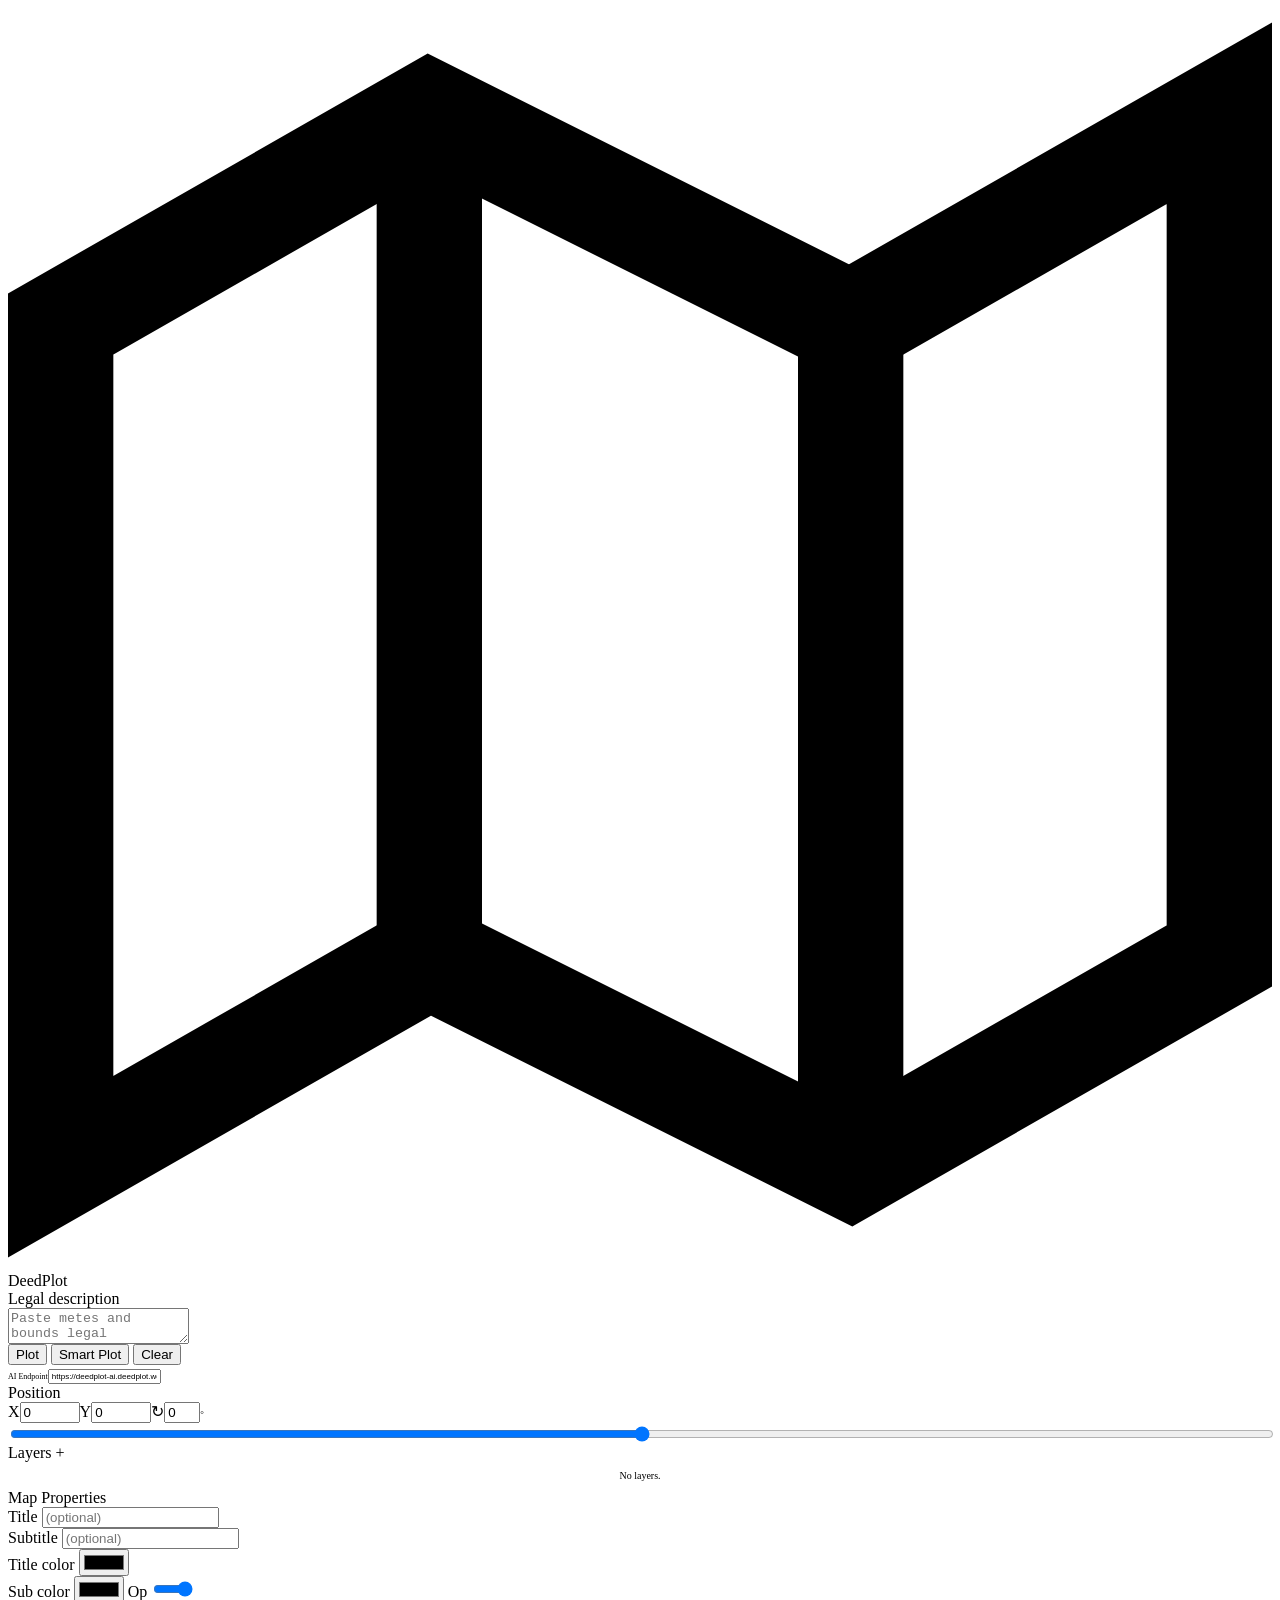
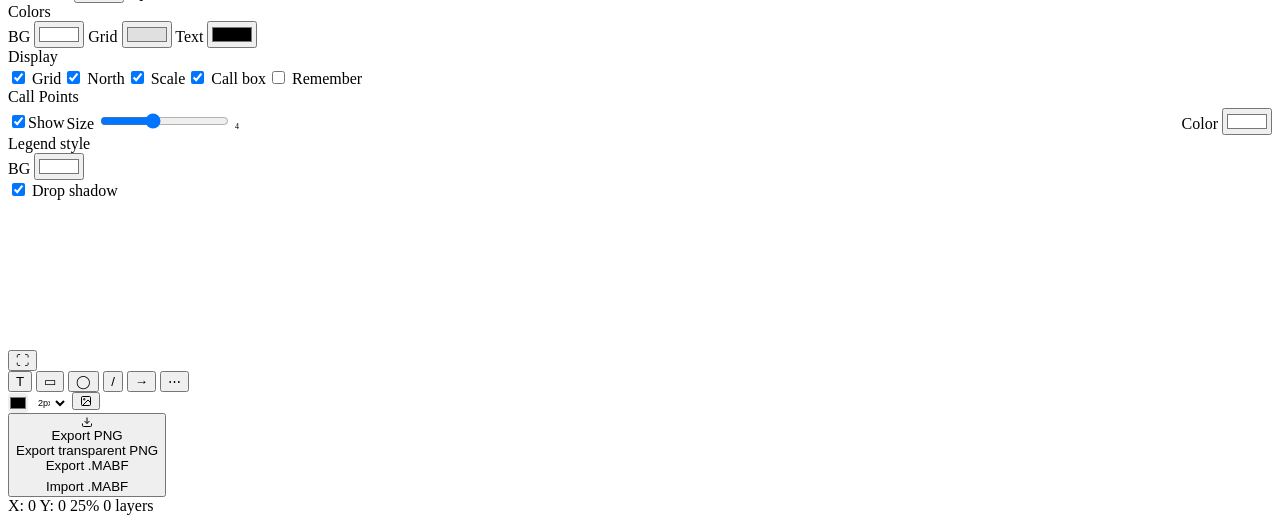
<file: src/body.html>
<body>
    <div class="app">
      <!-- LEFT PANEL -->

      <div class="lp">
        <div class="lp-logo">
          <svg
            viewBox="0 0 24 24"
            fill="none"
            stroke="currentColor"
            stroke-width="2"
          >
            <polygon points="1 6 1 22 8 18 16 22 23 18 23 2 16 6 8 2 1 6" />
            <line x1="8" y1="2" x2="8" y2="18" />
            <line x1="16" y1="6" x2="16" y2="22" />
          </svg>
          DeedPlot
        </div>

        <div class="sec">
          <div class="sec-t">Legal description</div>
          <textarea
            class="ta"
            id="deedInput"
            placeholder="Paste metes and bounds legal description here..."
          ></textarea>
          <div class="br">
            <button class="bt bt-plot" onclick="parseDeed()">Plot</button>
            <button class="bt bt-ai" onclick="aiSmartPlot()" id="aiPlotBtn">
              Smart Plot
            </button>
            <button
              class="bt bt-x"
              onclick="
                document.getElementById('deedInput').value = '';
                clearTracts();
              "
            >
              Clear
            </button>
          </div>
          <div
            id="aiWarnings"
            style="
              display: none;
              margin-top: 4px;
              background: rgba(255, 180, 50, 0.08);
              border: 1px solid rgba(255, 180, 50, 0.2);
              border-radius: 4px;
              padding: 5px 6px;
              font-size: 9px;
              line-height: 1.4;
              color: #f0c050;
              max-height: 80px;
              overflow-y: auto;
            "
          ></div>
          <div class="ir" style="margin-top: 4px">
            <label
              style="min-width: 50px; font-size: 8px; color: var(--dp-text3)"
              >AI Endpoint</label
            ><input
              class="inp"
              id="aiEndpoint"
              value="https://deedplot-ai.deedplot.workers.dev"
              style="font-size: 8px"
              oninput="localStorage.setItem('deedplot_ai_url', this.value)"
            />
          </div>
        </div>

        <div class="sec">
          <div class="sec-t">Position</div>
          <div class="ir">
            <label>X</label
            ><input
              class="inp"
              id="propPobX"
              type="number"
              step="0.01"
              value="0"
              onchange="updatePOB()"
              style="width: 60px"
            /><label>Y</label
            ><input
              class="inp"
              id="propPobY"
              type="number"
              step="0.01"
              value="0"
              onchange="updatePOB()"
              style="width: 60px"
            /><label>↻</label
            ><input
              class="inp"
              id="propTractRotVal"
              type="number"
              step="0.1"
              value="0"
              style="width: 36px"
              onchange="updateTractRotation(+this.value)"
            /><span style="font-size: 9px; color: var(--dp-text3)">°</span>
          </div>
          <input
            type="range"
            id="propTractRot"
            min="-180"
            max="180"
            value="0"
            step="0.5"
            oninput="updateTractRotation(+this.value)"
            style="width: 100%; margin-top: 3px"
          />
        </div>

        <div class="sec sec-flex">
          <div class="sec-t">
            Layers
            <span
              class="sec-plus"
              onclick="addEmptyLayer()"
              title="Add empty layer"
              >+</span
            >
          </div>
          <div id="tractList">
            <div
              style="
                color: var(--dp-text3);
                font-size: 10px;
                padding: 8px 0;
                text-align: center;
              "
            >
              No layers.
            </div>
          </div>
        </div>

        <!-- MAP PROPERTIES SECTION (MOVED TO LEFT SIDEBAR) -->
        <div class="sec">
          <div class="sec-t">Map Properties</div>
          <div class="ir">
            <label style="min-width: 32px">Title</label>
            <input
              class="inp"
              id="mapTitle"
              placeholder="(optional)"
              oninput="redraw()"
            />
          </div>
          <div class="ir">
            <label style="min-width: 32px">Subtitle</label>
            <input
              class="inp"
              id="mapSubtitle"
              placeholder="(optional)"
              oninput="redraw()"
            />
          </div>

          <div class="ir">
            <label>Title color</label>
            <input
              type="color"
              id="titleColor"
              value="#000000"
              oninput="redraw()"
            />
          </div>
          <div class="ir">
            <label>Sub color</label>
            <input
              type="color"
              id="subColor"
              value="#000000"
              oninput="redraw()"
            />
            <label>Op</label>
            <input
              type="range"
              id="subAlpha"
              min="0"
              max="100"
              value="100"
              oninput="redraw()"
              style="width: 40px"
            />
          </div>

          <div class="sec-label">Colors</div>
          <div class="ir">
            <label>BG</label>
            <input type="color" id="mapBg" value="#ffffff" oninput="redraw()" />
            <label>Grid</label>
            <input
              type="color"
              id="mapGrid"
              value="#e0e0e0"
              oninput="redraw()"
            />
            <label>Text</label>
            <input
              type="color"
              id="mapTextColor"
              value="#000000"
              oninput="redraw()"
            />
          </div>
          <div class="sec-label">Display</div>
          <div
            style="display: flex; flex-wrap: wrap; gap: 2px; margin-top: 2px"
          >
            <label class="ck">
              <input
                type="checkbox"
                id="mapShowGrid"
                checked
                onchange="redraw()"
              />
              Grid
            </label>
            <label class="ck">
              <input
                type="checkbox"
                id="mapShowNorth"
                checked
                onchange="redraw()"
              />
              North
            </label>
            <label class="ck">
              <input
                type="checkbox"
                id="mapShowScale"
                checked
                onchange="redraw()"
              />
              Scale
            </label>
            <label class="ck">
              <input
                type="checkbox"
                id="mapShowLegend"
                checked
                onchange="redraw()"
              />
              Call box
            </label>
            <label class="ck">
              <input
                type="checkbox"
                id="mapSaveSettings"
                onchange="toggleSaveSettings(this.checked)"
              />
              Remember
            </label>
          </div>
          <div class="sec-label">Call Points</div>
          <div style="display:flex;flex-wrap:wrap;gap:2px;margin-top:2px;align-items:center">
            <label class="ck"
              ><input
                type="checkbox"
                id="cpShow"
                checked
                onchange="callPointStyle.show=this.checked;redraw()"
              />Show</label
            >
            <div class="ir" style="margin:0;flex:1;min-width:80px">
              <label>Size</label>
              <input
                type="range"
                id="cpRadius"
                min="0"
                max="10"
                value="4"
                step="1"
                oninput="callPointStyle.radius=+this.value;$('cpRadiusV').textContent=this.value;redraw()"
              />
              <span id="cpRadiusV" style="font-size:8px;color:var(--dp-text3);min-width:12px">4</span>
            </div>
            <div class="ir" style="margin:0">
              <label>Color</label>
              <input
                type="color"
                id="cpColor"
                value="#ffffff"
                oninput="callPointStyle.color=this.value;redraw()"
              />
            </div>
          </div>
          <div class="sec-label">Legend style</div>
          <div class="ir">
            <label>BG</label>
            <input
              type="color"
              id="legendBgColor"
              value="#ffffff"
              oninput="
                updateLegendStyle();
                redraw();
              "
            />
          </div>
          <label class="ck" style="margin-top: 3px">
            <input
              type="checkbox"
              id="legendDropShadow"
              checked
              onchange="
                updateLegendStyle();
                redraw();
              "
            />
            Drop shadow
          </label>
        </div>
      </div>

      <!-- END OF LEFT SIDEBAR -->

      <!-- CANVAS -->
      <div class="cv" id="canvasContainer">
        <canvas id="mapCanvas"></canvas>

        <!-- Floating toolbar -->
        <div class="ftb">
          <button class="ftb-b" onclick="fitToView()" title="Fit view">
            ⛶
          </button>
          <div class="ftb-sep"></div>
          <button
            class="ftb-b"
            onclick="openAnnoModal()"
            title="Add annotation"
          >
            T
          </button>
          <button
            class="ftb-b"
            onclick="toggleDrawMode('rect')"
            title="Draw rectangle"
            id="drawRectBtn"
          >
            ▭
          </button>
          <button
            class="ftb-b"
            onclick="toggleDrawMode('circle')"
            title="Draw circle"
            id="drawCircleBtn"
          >
            ◯
          </button>
          <button
            class="ftb-b"
            onclick="toggleDrawMode('line')"
            title="Draw line"
            id="drawLineBtn"
          >
            /
          </button>
          <button
            class="ftb-b"
            onclick="toggleDrawMode('arrow')"
            title="Draw arrow"
            id="drawArrowBtn"
          >
            →
          </button>
          <button
            class="ftb-b"
            onclick="toggleDrawMode('dashedLine')"
            title="Draw dashed line"
            id="drawDashedBtn"
          >
            ⋯
          </button>
          <div class="ftb-sep"></div>
          <input
            type="color"
            id="shapeColor"
            value="#000000"
            title="Shape color"
            style="width:20px;height:20px;border:1px solid var(--dp-border-lt);border-radius:3px;padding:0;cursor:pointer;vertical-align:middle"
          />
          <select
            id="shapeWidth"
            title="Shape line width"
            style="width:36px;height:20px;font-size:9px;background:var(--dp-field);color:var(--dp-text);border:1px solid var(--dp-border-lt);border-radius:3px;padding:0 2px;cursor:pointer;vertical-align:middle"
          >
            <option value="1">1px</option>
            <option value="2" selected>2px</option>
            <option value="3">3px</option>
            <option value="4">4px</option>
            <option value="5">5px</option>
          </select>
          <button
            class="ftb-b"
            onclick="toggleBgImageUI()"
            title="Background image"
            id="bgImgBtn"
          >
            <svg
              width="12"
              height="12"
              viewBox="0 0 24 24"
              fill="none"
              stroke="currentColor"
              stroke-width="2"
            >
              <rect x="3" y="3" width="18" height="18" rx="2" />
              <circle cx="8.5" cy="8.5" r="1.5" />
              <path d="M21 15l-5-5L5 21" />
            </svg>
          </button>
          <input
            type="file"
            id="bgInput"
            accept="image/*"
            onchange="loadBgImage(this)"
            style="display: none"
          />
          <input
            type="file"
            id="mabfInput"
            accept=".mabf"
            onchange="importMABF(this)"
            style="display: none"
          />
          <div class="ftb-sep"></div>
          <button
            class="ftb-b"
            onclick="toggleExportMenu()"
            title="Export / Import"
            id="exportMenuBtn"
          >
            <svg
              width="12"
              height="12"
              viewBox="0 0 24 24"
              fill="none"
              stroke="currentColor"
              stroke-width="2"
            >
              <path d="M21 15v4a2 2 0 01-2 2H5a2 2 0 01-2-2v-4" />
              <polyline points="7 10 12 15 17 10" />
              <line x1="12" y1="15" x2="12" y2="3" />
            </svg>
            <div class="ftb-dd" id="exportMenu">
              <div class="ftb-dd-item" onclick="exportPNG(false)">
                Export PNG
              </div>
              <div class="ftb-dd-item" onclick="exportPNG(true)">
                Export transparent PNG
              </div>
              <div class="ftb-dd-item" onclick="exportMABF()">Export .MABF</div>
              <div
                class="ftb-dd-item"
                style="
                  border-top: 1px solid var(--dp-border-lt);
                  margin-top: 2px;
                  padding-top: 4px;
                "
                onclick="document.getElementById('mabfInput').click()"
              >
                Import .MABF
              </div>
            </div>
          </button>
          <div class="ftb-sep"></div>
          <div class="stat">
            <span id="statusCoords">X: 0 Y: 0</span>
            <span id="statusZoom">25%</span>
            <span id="statusTracts">0 layers</span>
          </div>
        </div>


        <!-- Hidden checkbox for bgShow state (used by image modal) -->
        <input type="checkbox" id="bgShow" checked style="display:none"
          onchange="bgS.show=this.checked;redraw();">

      </div>

      <!-- RIGHT PANEL (context-sensitive) -->

      <div class="rp">

        <!-- Layer Properties (shown when a layer is selected) -->
        <div id="rpLayerProps" style="display: none">
          <div class="rp-title">Layer properties</div>
          <div class="sec">
            <div class="ir">
              <label style="min-width: 32px">Name</label
              ><input
                class="inp"
                id="propName"
                placeholder="(optional)"
                oninput="updateProp('name', this.value)"
              />
            </div>
            <div class="ir">
              <label style="min-width: 32px">Parcel ID</label
              ><input
                class="inp"
                id="propParcelId"
                placeholder="(optional)"
                oninput="updateProp('parcelId', this.value)"
              />
            </div>
          </div>
          <div class="sec">
            <div class="sec-label">Fill &amp; stroke</div>
            <div class="ir">
              <label>Fill</label
              ><input
                type="color"
                id="propFill"
                value="#CDDC39"
                oninput="updateProp('fillColor', this.value)"
              /><label>Op</label
              ><input
                type="range"
                id="propAlpha"
                min="0"
                max="100"
                value="65"
                oninput="updateProp('alpha', this.value / 100)"
                style="width: 50px"
              />
            </div>
            <div class="ir">
              <label>Stroke</label
              ><input
                type="color"
                id="propStroke"
                value="#000000"
                oninput="updateProp('strokeColor', this.value)"
              /><label>W</label
              ><input
                type="range"
                id="propStrokeW"
                min="0"
                max="8"
                value="3"
                oninput="updateProp('strokeWidth', +this.value)"
                style="width: 40px"
              /><span
                id="strokeWVal"
                style="font-size: 8px; color: var(--dp-text3)"
                >3</span
              >
            </div>
          </div>
          <div class="sec">
            <div class="sec-label">Name display</div>
            <div class="ir">
              <label>Color</label
              ><input
                type="color"
                id="propNameColor"
                value="#000000"
                oninput="updateProp('nameColor', this.value)"
              /><label>Sz</label
              ><input
                type="range"
                id="propNameSize"
                min="8"
                max="30"
                value="12"
                oninput="updateProp('nameSize', +this.value)"
                style="width: 40px"
              /><span
                id="nameSizeVal"
                style="font-size: 8px; color: var(--dp-text3)"
                >12</span
              >
            </div>
            <div class="ir">
              <label>BG</label
              ><input
                type="color"
                id="propNameBg"
                value="#ffffff"
                oninput="updateProp('nameBg', this.value)"
              /><label>Op</label
              ><input
                type="range"
                id="propNameBgA"
                min="0"
                max="100"
                value="0"
                oninput="updateProp('nameBgAlpha', this.value / 100)"
                style="width: 40px"
              /><label class="ck"
                ><input
                  type="checkbox"
                  id="propNameShowBg"
                  onchange="updateProp('nameShowBg', this.checked)"
                />
                BG</label
              >
            </div>
            <div class="sec">
              <div class="sec-label">Call box text color</div>
              <div class="ir">
                <label>Color</label
                ><input
                  type="color"
                  id="propLegendTextColor"
                  value="#000000"
                  oninput="updateProp('legendTextColor', this.value)"
                />
              </div>
            </div>
          </div>
          <div class="sec" style="display: none" id="pidDisplayStub">
            <div class="sec-label">Parcel ID display</div>
            <div class="ir">
              <label>Color</label
              ><input
                type="color"
                id="propPidColor"
                value="#000000"
                oninput="updateProp('pidColor', this.value)"
              /><label>Sz</label
              ><input
                type="range"
                id="propPidSize"
                min="8"
                max="36"
                value="17"
                oninput="updateProp('pidSize', +this.value)"
                style="width: 40px"
              /><span
                id="pidSizeVal"
                style="font-size: 8px; color: var(--dp-text3)"
                >17</span
              >
            </div>
            <div class="ir">
              <label>BG</label
              ><input
                type="color"
                id="propPidBg"
                value="#ffffff"
                oninput="updateProp('pidBg', this.value)"
              /><label>Op</label
              ><input
                type="range"
                id="propPidBgA"
                min="0"
                max="100"
                value="80"
                oninput="updateProp('pidBgAlpha', this.value / 100)"
                style="width: 40px"
              /><label class="ck"
                ><input
                  type="checkbox"
                  id="propPidShowBg"
                  onchange="updateProp('pidShowBg', this.checked)"
                />
                BG</label
              >
            </div>
          </div>
          <div class="sec">
            <div class="sec-label">Call labels</div>
            <div class="ir">
              <label>Color</label
              ><input
                type="color"
                id="propLabelColor"
                value="#000000"
                oninput="updateProp('labelColor', this.value)"
              /><label>Sz</label
              ><input
                type="range"
                id="propFontSize"
                min="6"
                max="28"
                value="12"
                oninput="updateProp('fontSize', +this.value)"
                style="width: 40px"
              /><span
                id="fontSizeVal"
                style="font-size: 8px; color: var(--dp-text3)"
                >12</span
              >
            </div>
            <div class="ir">
              <label>BG</label
              ><input
                type="color"
                id="propLabelBg"
                value="#ffffff"
                oninput="updateProp('labelBg', this.value)"
              /><label>Op</label
              ><input
                type="range"
                id="propLabelBgA"
                min="0"
                max="100"
                value="85"
                oninput="updateProp('labelBgAlpha', this.value / 100)"
                style="width: 40px"
              /><label class="ck"
                ><input
                  type="checkbox"
                  id="propShowLabelBg"
                  onchange="updateProp('showLabelBg', this.checked)"
                />
                BG</label
              >
            </div>
          </div>
          <div class="sec">
            <div class="sec-label">Leader lines</div>
            <div class="ir">
              <label>Color</label
              ><input
                type="color"
                id="propLeaderColor"
                value="#000000"
                oninput="updateProp('leaderColor', this.value)"
              /><label>W</label
              ><input
                type="range"
                id="propLeaderW"
                min="0.5"
                max="4"
                step="0.5"
                value="1"
                oninput="updateProp('leaderWidth', +this.value)"
                style="width: 30px"
              /><label>Op</label
              ><input
                type="range"
                id="propLeaderA"
                min="10"
                max="100"
                value="50"
                oninput="updateProp('leaderAlpha', this.value / 100)"
                style="width: 30px"
              />
            </div>
            <div class="ir">
              <label>End</label
              ><select
                class="inp"
                id="propLeaderEnd"
                onchange="updateProp('leaderEnd', this.value)"
                style="flex: 1"
              >
                <option value="diamond">◆ Diamond</option>
                <option value="circle">● Circle</option>
                <option value="triangle">▶ Triangle</option>
                <option value="triangle-rev">◀ Rev Tri</option>
                <option value="arrow">→ Arrow</option>
                <option value="none">None</option>
              </select>
            </div>
          </div>
          <div class="sec">
            <div class="sec-label">Display toggles</div>
            <div
              style="display: flex; flex-wrap: wrap; gap: 2px; margin-top: 2px"
            >
              <label class="ck"
                ><input
                  type="checkbox"
                  id="propLeaderLines"
                  checked
                  onchange="updateProp('leaderLines', this.checked)"
                />
                Leaders</label
              >
              <label class="ck"
                ><input
                  type="checkbox"
                  id="propShowBearings"
                  checked
                  onchange="updateProp('showBearings', this.checked)"
                />
                Bearings</label
              >
              <label class="ck"
                ><input
                  type="checkbox"
                  id="propShowDistances"
                  checked
                  onchange="updateProp('showDistances', this.checked)"
                />
                Distances</label
              >
              <label class="ck"
                ><input
                  type="checkbox"
                  id="propNumberCalls"
                  onchange="updateProp('numberCalls', this.checked)"
                />
                Numbers</label
              >
              <label class="ck"
                ><input
                  type="checkbox"
                  id="propHatch"
                  onchange="updateProp('hatching', this.checked)"
                />
                Hatch</label
              >
            </div>
          </div>
          <div class="sec">
            <div class="sec-label">Effects</div>
            <button
              onclick="openDsModal()"
              style="width:100%;margin-top:2px;padding:5px 0;border-radius:6px;border:none;background:#E8BF1B;color:#1a1a0a;font-size:11px;font-weight:700;cursor:pointer;font-family:inherit;"
            >
              Drop Shadow
            </button>
          </div>
          <div class="sec">
            <div class="sec-label">Annotations</div>
            <button
              onclick="openAnnoModal()"
              style="width:100%;margin-top:2px;padding:5px 0;border-radius:6px;border:none;background:#E8BF1B;color:#1a1a0a;font-size:11px;font-weight:700;cursor:pointer;font-family:inherit;"
            >
              Add Note
            </button>
          </div>
          <div class="sec">
            <div class="sec-label">Image</div>
            <button
              id="imgSettingsBtn"
              onclick="openImageModal()"
              style="width:100%;margin-top:2px;padding:5px 0;border-radius:6px;border:none;background:#E8BF1B;color:#1a1a0a;font-size:11px;font-weight:700;cursor:pointer;font-family:inherit;display:none;"
            >
              Image Settings
            </button>
            <div id="imgSettingsHint" style="font-size:9px;color:var(--dp-text3);margin-top:2px;">Load an image first</div>
          </div>
          <div
            class="br"
            style="
              margin-top: 6px;
              margin-left: 10px;
              margin-right: 10px;
              margin-bottom: 10px;
            "
          >
            <button
              onclick="exportPNG(false)"
              style="flex:1;padding:5px 0;border-radius:6px;border:1px solid #b1782d;background:#ecbd65;color:#1a1a0a;font-size:10px;font-weight:600;cursor:pointer;font-family:inherit;"
            >
              Export PNG
            </button>
            <button
              onclick="exportMABF()"
              style="flex:1;padding:5px 0;border-radius:6px;border:1px solid #b1782d;background:#ecbd65;color:#1a1a0a;font-size:10px;font-weight:600;cursor:pointer;font-family:inherit;"
            >
              Export MABF
            </button>
          </div>
          <div class="sec">
            <div class="sec-label">Call schedule</div>
            <div id="callSchedule">
              <div
                style="
                  color: var(--dp-text3);
                  font-size: 9px;
                  text-align: center;
                  padding: 4px 0;
                "
              >
                Select a layer.
              </div>
            </div>
          </div>
        </div>
      </div>
    </div>
    <div class="toast" id="toast"></div>
</file>
<file: src/css/deedplot.css>
:root {
        --dp-bg: #2c2c2c;
        --dp-bg2: #333;
        --dp-bg3: #3a3a3a;
        --dp-field: #383838;
        --dp-border: #6b5b5b;
        --dp-border-lt: #4a4a4a;
        --dp-text: #ebe3d4;
        --dp-text2: #a09888;
        --dp-text3: #706050;
        --dp-icon: #dea582;
        --dp-accent: #f4d10b;
        --dp-accent2: #7ff40b;
        --dp-btn-primary: #f4d10b;
        --dp-btn-secondary: #7ff40b;
        --dp-btn-text: #f9ce4b;
        --dp-danger: #ef4444;
      }
      * {
        margin: 0;
        padding: 0;
        box-sizing: border-box;
      }
      body {
        font-family:
          -apple-system, "SF Pro Text", "SF Pro", system-ui, sans-serif;
        background: var(--dp-bg);
        color: var(--dp-text);
        overflow: hidden;
        height: 100vh;
        font-size: 11px;
      }
      .app {
        display: grid;
        grid-template-columns: 260px 1fr 210px;
        grid-template-rows: 1fr;
        height: 100vh;
      }

      /* LEFT PANEL */
      .lp {
        background: var(--dp-bg);
        border-right: 1px solid var(--dp-border-lt);
        display: flex;
        flex-direction: column;
        overflow-y: auto; /* Allow scrolling */
        overflow-x: hidden;
      }
      .lp-logo {
        padding: 8px 12px;
        font-weight: 800;
        font-size: 15px;
        color: var(--dp-accent);
        letter-spacing: -0.5px;
        border-bottom: 1px solid var(--dp-border-lt);
        display: flex;
        align-items: center;
        gap: 6px;
        flex-shrink: 0;
      }
      .lp-logo svg {
        width: 18px;
        height: 18px;
      }
      .lp-logo span {
        font-size: 9px;
        color: var(--dp-text3);
        font-weight: 400;
        margin-left: auto;
      }

      /* Sections */
      .sec {
        padding: 6px 10px;
        border-bottom: 1px solid var(--dp-border-lt);
      }
      .sec-t {
        font-size: 9px;
        font-weight: 600;
        text-transform: uppercase;
        letter-spacing: 0.6px;
        color: var(--dp-text3);
        margin-bottom: 4px;
        display: flex;
        align-items: center;
        justify-content: space-between;
      }
      .sec-t .sec-plus {
        color: var(--dp-icon);
        cursor: pointer;
        font-size: 12px;
        font-weight: 400;
        line-height: 1;
      }
      .sec-flex {
        flex: 1;
        overflow-y: auto;
        display: flex;
        flex-direction: column;
      }
      .sec-flex::-webkit-scrollbar {
        width: 3px;
      }
      .sec-flex::-webkit-scrollbar-thumb {
        background: var(--dp-border-lt);
        border-radius: 2px;
      }

      /* Inputs */
      .ta {
        width: 100%;
        background: var(--dp-field);
        border: 1px solid var(--dp-border-lt);
        border-radius: 4px;
        padding: 5px 6px;
        font-family: "SF Mono", Menlo, monospace;
        font-size: 10px;
        color: var(--dp-text);
        resize: vertical;
        outline: none;
        line-height: 1.4;
        min-height: 100px;
      }
      .ta:focus {
        border-color: var(--dp-icon);
      }
      .ta::placeholder {
        color: var(--dp-text3);
      }
      .ir {
        display: flex;
        align-items: center;
        gap: 4px;
        margin-top: 3px;
      }
      .ir label {
        font-size: 9px;
        color: var(--dp-text2);
        min-width: 12px;
        flex-shrink: 0;
      }
      .inp {
        flex: 1;
        background: var(--dp-field);
        border: 1px solid var(--dp-border-lt);
        border-radius: 3px;
        padding: 2px 5px;
        font-family: "SF Mono", Menlo, monospace;
        font-size: 10px;
        color: var(--dp-text);
        outline: none;
        min-width: 0;
      }
      .inp:focus {
        border-color: var(--dp-icon);
      }
      .inp::placeholder {
        color: var(--dp-text3);
      }
      input[type="color"] {
        width: 20px;
        height: 18px;
        border: 1px solid var(--dp-border-lt);
        border-radius: 3px;
        background: none;
        cursor: pointer;
        padding: 0;
        flex-shrink: 0;
      }
      input[type="range"] {
        flex: 1;
        accent-color: var(--dp-icon);
        height: 3px;
      }
      select.inp {
        appearance: auto;
        cursor: pointer;
      }
      .ck {
        display: inline-flex;
        align-items: center;
        gap: 3px;
        font-size: 9px;
        color: var(--dp-text2);
        cursor: pointer;
        white-space: nowrap;
      }
      .ck input {
        width: 10px;
        height: 10px;
        accent-color: var(--dp-icon);
      }

      /* Buttons */
      .br {
        display: flex;
        gap: 3px;
        margin-top: 4px;
      }
      .bt {
        padding: 4px 0;
        border-radius: 4px;
        border: 1px solid transparent;
        font-size: 10px;
        font-weight: 600;
        cursor: pointer;
        text-align: center;
        flex: 1;
        font-family: inherit;
      }
      .bt-plot {
        background: var(--dp-btn-primary);
        color: #1a1a0a;
        border-color: var(--dp-btn-primary);
      }
      .bt-ai {
        background: #ecbd65;
        color: #1a1a0a;
        border-color: #b1782d;
      }
      .bt-x {
        background: var(--dp-field);
        color: #e95a08;
        border-color: #b1782d;
      }
      .bt:hover {
        filter: brightness(1.1);
      }
      .btn {
        font-size: 10px;
        font-weight: 500;
        padding: 3px 8px;
        border: 1px solid var(--dp-border-lt);
        border-radius: 4px;
        background: var(--dp-field);
        color: var(--dp-text);
        cursor: pointer;
        display: inline-flex;
        align-items: center;
        gap: 3px;
        white-space: nowrap;
        font-family: inherit;
      }
      .btn:hover {
        border-color: var(--dp-text3);
        background: var(--dp-bg3);
      }
      .btn.sm {
        padding: 2px 5px;
        font-size: 9px;
      }
      .btn.danger {
        border-color: var(--dp-danger);
        color: var(--dp-danger);
      }
      .btn.danger:hover {
        background: var(--dp-danger);
        color: #fff;
      }

      /* Layer items */
      .ly {
        background: var(--dp-field);
        border: 1px solid var(--dp-border-lt);
        border-radius: 4px;
        padding: 4px 6px;
        margin-bottom: 3px;
        cursor: pointer;
        transition: border-color 0.12s;
      }
      .ly:hover {
        border-color: var(--dp-text3);
      }
      .ly.active {
        border-color: var(--dp-icon);
        background: #3a3028;
      }
      .ly-h {
        display: flex;
        align-items: center;
        gap: 4px;
      }
      .ly-dot {
        width: 8px;
        height: 8px;
        border-radius: 2px;
        flex-shrink: 0;
      }
      .ly-nm {
        font-size: 10px;
        font-weight: 600;
        flex: 1;
        color: var(--dp-text);
        overflow: hidden;
        text-overflow: ellipsis;
        white-space: nowrap;
      }
      .ly-btns {
        display: flex;
        gap: 1px;
      }
      .ly-btns button {
        background: none;
        border: none;
        color: var(--dp-text3);
        font-size: 9px;
        cursor: pointer;
        padding: 0 2px;
        line-height: 1;
      }
      .ly-btns button:hover {
        color: var(--dp-text);
      }
      .ly-meta {
        font-family: "SF Mono", Menlo, monospace;
        font-size: 8px;
        color: var(--dp-text3);
        margin-top: 1px;
        padding-left: 12px;
      }

      /* CANVAS */
      .cv {
        position: relative;
        overflow: hidden;
        background: var(--dp-bg);
        cursor: grab;
      }
      .cv:active {
        cursor: grabbing;
      }
      .cv canvas {
        position: absolute;
        top: 0;
        left: 0;
      }

      /* RIGHT PANEL */
      .rp {
        background: var(--dp-bg);
        border-left: 1px solid var(--dp-border-lt);
        display: flex;
        flex-direction: column;
        overflow-y: auto;
      }
      .rp::-webkit-scrollbar {
        width: 3px;
      }
      .rp::-webkit-scrollbar-thumb {
        background: var(--dp-border-lt);
        border-radius: 2px;
      }
      .rp-title {
        font-size: 10px;
        font-weight: 600;
        color: var(--dp-icon);
        padding: 6px 10px;
        border-bottom: 1px solid var(--dp-border-lt);
        text-transform: uppercase;
        letter-spacing: 0.5px;
      }
      .sec-label {
        font-size: 8px;
        font-weight: 600;
        text-transform: uppercase;
        letter-spacing: 0.5px;
        color: var(--dp-text3);
        margin-top: 6px;
        margin-bottom: 2px;
        padding-top: 4px;
        border-top: 1px solid var(--dp-border-lt);
      }

      /* Floating toolbar */
      .ftb {
        position: absolute;
        bottom: 10px;
        left: 50%;
        transform: translateX(-50%);
        display: flex;
        gap: 3px;
        background: rgba(44, 44, 44, 0.92);
        padding: 4px 8px;
        border-radius: 8px;
        border: 1px solid var(--dp-border-lt);
        z-index: 15;
        backdrop-filter: blur(6px);
      }
      .ftb-b {
        width: 28px;
        height: 28px;
        border-radius: 5px;
        border: none;
        background: transparent;
        color: var(--dp-text2);
        font-size: 11px;
        cursor: pointer;
        display: flex;
        align-items: center;
        justify-content: center;
        position: relative;
      }
      .ftb-b:hover {
        background: var(--dp-bg3);
        color: var(--dp-text);
      }
      .ftb-b.on {
        background: var(--dp-icon);
        color: #1a1a0a;
      }
      .ftb-sep {
        width: 1px;
        height: 18px;
        background: var(--dp-border-lt);
        align-self: center;
      }
      .ftb-dd {
        position: absolute;
        bottom: 34px;
        left: 50%;
        transform: translateX(-50%);
        background: var(--dp-bg);
        border: 1px solid var(--dp-border-lt);
        border-radius: 6px;
        padding: 3px;
        min-width: 120px;
        display: none;
        z-index: 20;
      }
      .ftb-dd.show {
        display: block;
      }
      .ftb-dd-item {
        padding: 4px 8px;
        font-size: 10px;
        color: var(--dp-text2);
        cursor: pointer;
        border-radius: 3px;
        white-space: nowrap;
      }
      .ftb-dd-item:hover {
        background: var(--dp-bg3);
        color: var(--dp-text);
      }

      /* Status bar (inside floating toolbar) */
      .stat {
        font-family: "SF Mono", Menlo, monospace;
        font-size: 8px;
        color: var(--dp-text3);
        display: flex;
        align-items: center;
        gap: 6px;
      }

      /* Toast */
      .toast {
        position: fixed;
        bottom: 52px;
        right: 20px;
        background: var(--dp-bg3);
        border: 1px solid var(--dp-border-lt);
        border-radius: 6px;
        padding: 8px 14px;
        font-size: 11px;
        color: var(--dp-text);
        box-shadow: 0 4px 20px rgba(0, 0, 0, 0.4);
        transform: translateY(20px);
        opacity: 0;
        transition: all 0.3s;
        z-index: 1000;
        pointer-events: none;
      }
      .toast.show {
        transform: translateY(0);
        opacity: 1;
      }
      kbd {
        background: var(--dp-field);
        border: 1px solid var(--dp-border-lt);
        border-radius: 2px;
        padding: 0 3px;
        font-family: "SF Mono", Menlo, monospace;
        font-size: 9px;
        color: var(--dp-text3);
      }
      .help-text {
        font-size: 8px;
        color: var(--dp-text3);
        margin-top: 3px;
        line-height: 1.4;
      }

      /* Popovers */
      .popover {
        position: fixed;
        background: var(--dp-bg);
        border: 1px solid var(--dp-border-lt);
        border-radius: 4px;
        padding: 8px;
        z-index: 1000;
        box-shadow: 0 2px 8px rgba(0,0,0,0.15);
        max-height: 80vh;
        overflow-y: auto;
        display: none;
      }
      .popover.show {
        display: block;
      }

      /* Call table */
      .call-table {
        width: 100%;
        border-collapse: collapse;
        margin-top: 4px;
      }
      .call-table th {
        font-family: "SF Mono", Menlo, monospace;
        font-size: 8px;
        font-weight: 600;
        text-transform: uppercase;
        letter-spacing: 0.3px;
        color: var(--dp-text3);
        text-align: left;
        padding: 2px 4px;
        border-bottom: 1px solid var(--dp-border-lt);
      }
      .call-table td {
        font-family: "SF Mono", Menlo, monospace;
        font-size: 9px;
        padding: 2px 4px;
        color: var(--dp-text2);
        border-bottom: 1px solid rgba(74, 74, 74, 0.2);
      }
      .call-table tr:hover td {
        color: var(--dp-text);
        background: rgba(222, 165, 130, 0.05);
      }
      .call-num {
        color: var(--dp-icon);
        font-weight: 600;
      }

      /* Panels - for collapsible sections */
      .panel {
        border-bottom: 1px solid var(--dp-border-lt);
      }
      .panel-header {
        padding: 6px 10px;
        font-size: 9px;
        font-weight: 600;
        text-transform: uppercase;
        letter-spacing: 0.6px;
        color: var(--dp-text3);
        cursor: pointer;
        display: flex;
        align-items: center;
        justify-content: space-between;
        user-select: none;
      }
      .panel-header:hover {
        color: var(--dp-text);
      }
      .panel-header .chevron {
        transition: transform 0.2s;
        font-size: 8px;
      }
      .panel-header.collapsed .chevron {
        transform: rotate(-90deg);
      }
      .panel-body {
        padding: 0 10px 6px;
      }
      .panel-body.collapsed {
        display: none;
      }

      /* Hidden elements */
      .hidden {
        display: none !important;
      }
</file>
